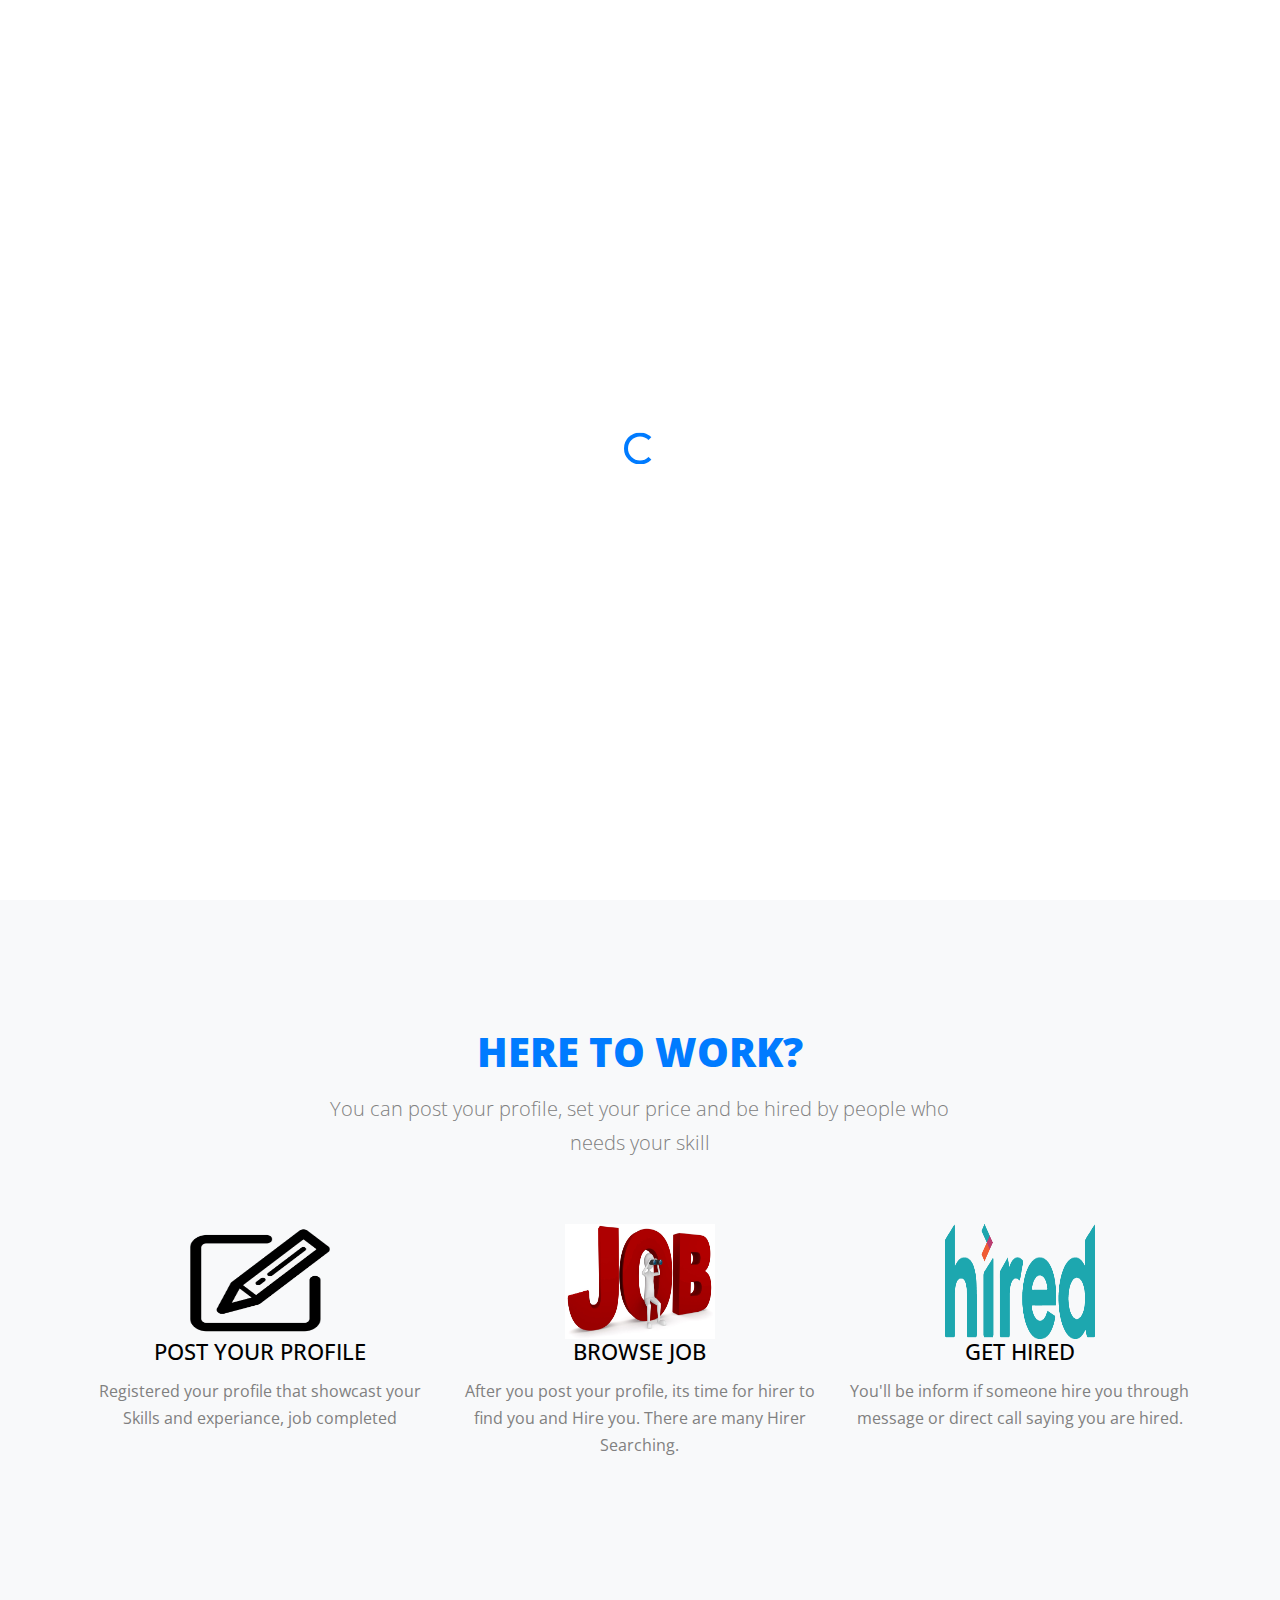
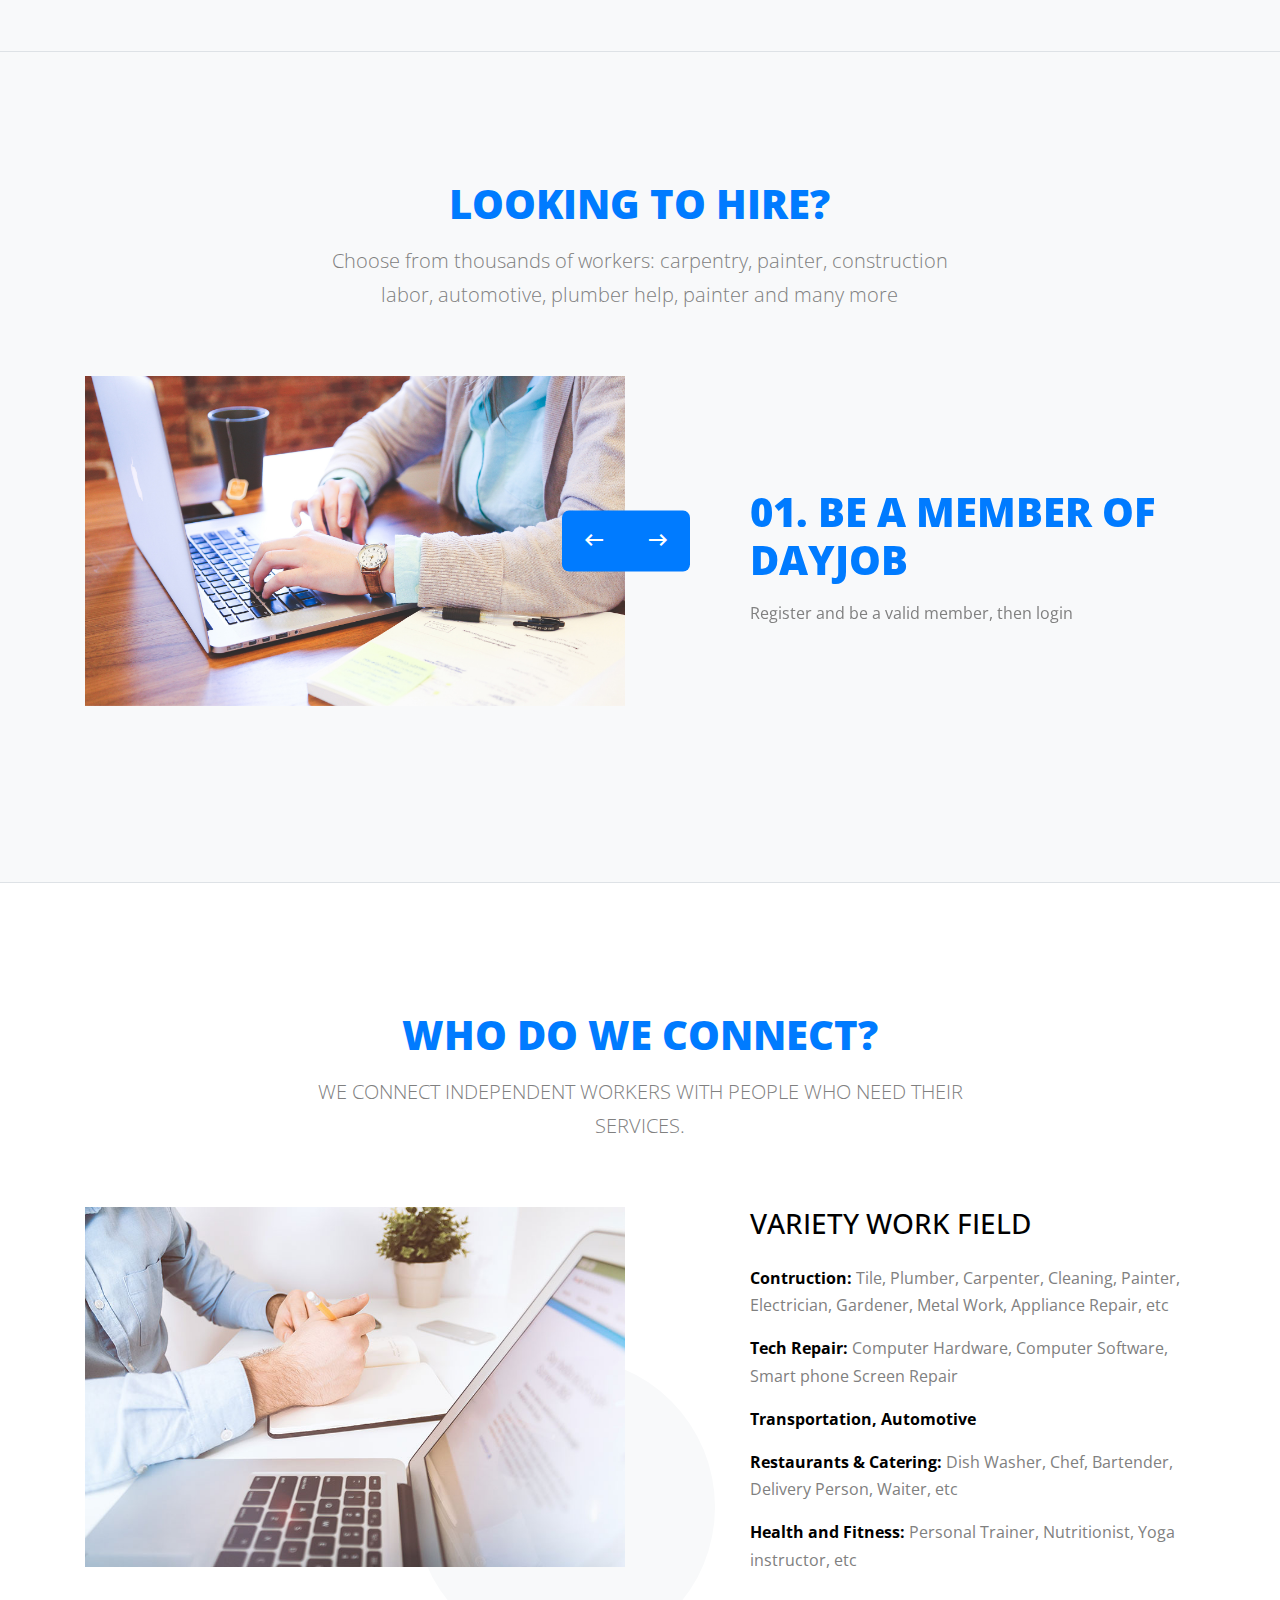
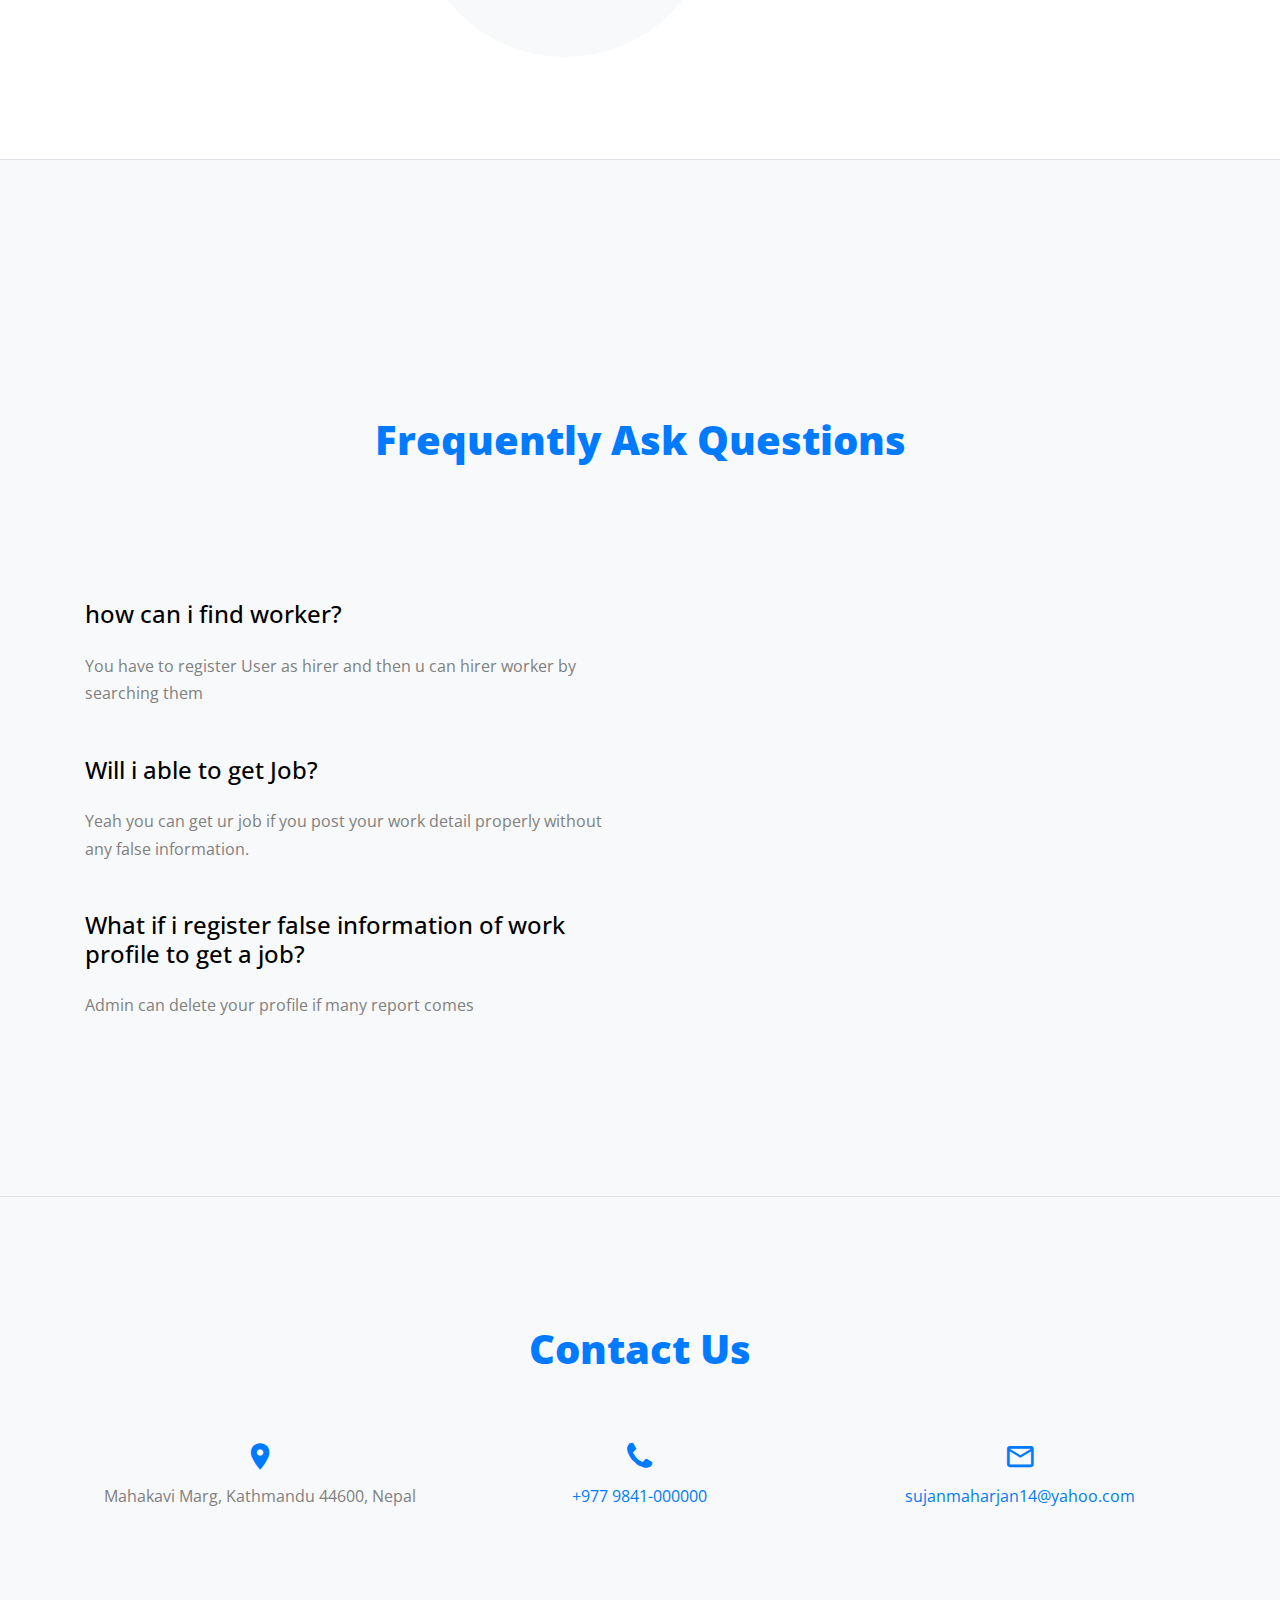
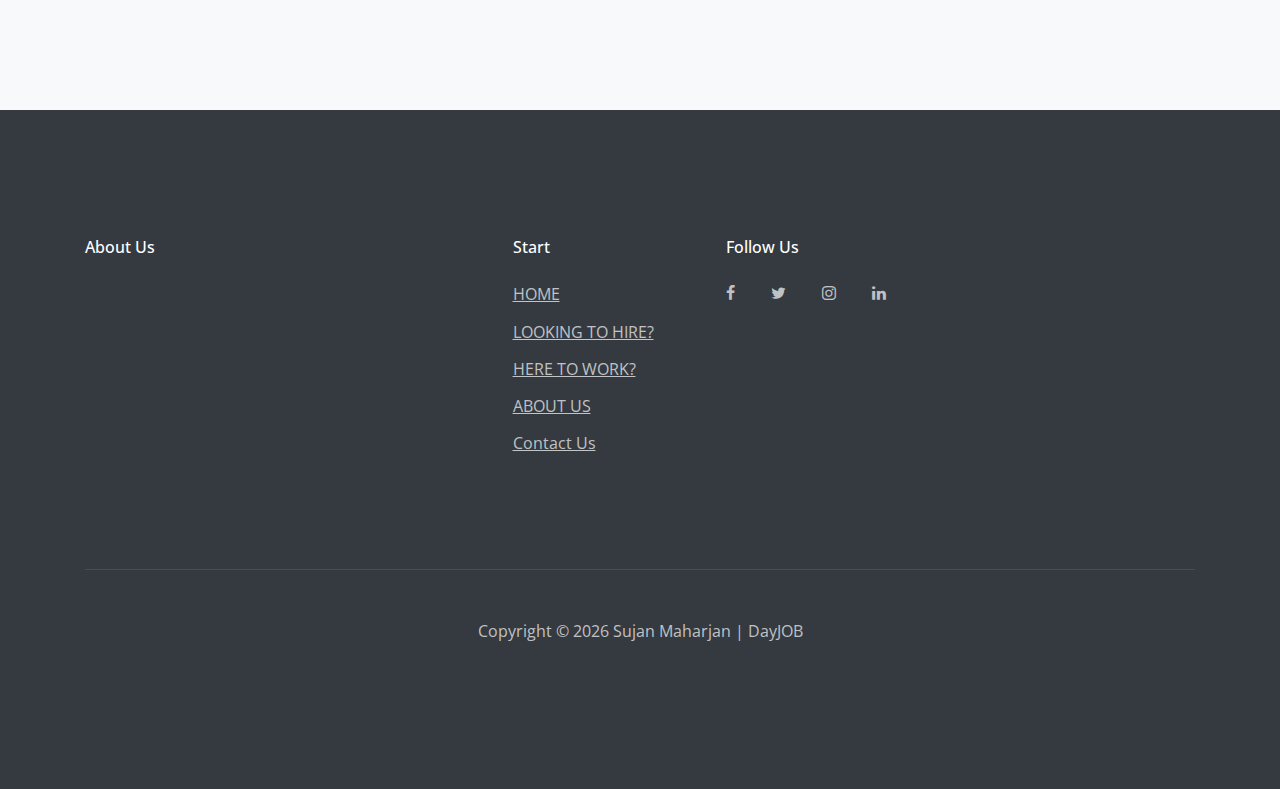
<file: index.html>
<!doctype html>
<html lang="en">
<head>
    <meta charset="utf-8">
    <meta http-equiv="X-UA-Compatible" content="IE=edge">
    <meta name="viewport" content="width=device-width, initial-scale=1, shrink-to-fit=no">
    <meta name="description" content="">
    <meta name="author" content="">

    <title>JobAware</title>

    <link rel=" icon" type="image/gif/png" href="../resources/indexpage/images/dayjoblogo1.png"  />
    <link href="https://fonts.googleapis.com/css?family=Open+Sans:300,400,700" rel="stylesheet">
    <link rel="stylesheet" href="../resources/indexpage/fonts/icomoon/style.css">

    <link rel="stylesheet" href="../resources/indexpage/css/bootstrap.min.css">
    <link rel="stylesheet" href="../resources/indexpage/css/jquery-ui.css">
    <link rel="stylesheet" href="../resources/indexpage/css/owl.carousel.min.css">
    <link rel="stylesheet" href="../resources/indexpage/css/owl.theme.default.min.css">

    <link rel="stylesheet" href="../resources/indexpage/css/jquery.fancybox.min.css">



    <link rel="stylesheet" href="../resources/indexpage/fonts/flaticon/font/flaticon.css">

    <link rel="stylesheet" href="../resources/indexpage/css/style.css">
    <link rel="stylesheet" type="text/css" href="../resources/css/custom.css">

</head>
<body data-spy="scroll" data-target=".site-navbar-target" data-offset="300">


    <div id="overlayer"></div>
    <div class="loader">
        <div class="spinner-border text-primary" role="status">
            <span class="sr-only">Loading...</span>
        </div>
    </div>


    <div class="site-wrap">


        <header class="site-navbar js-sticky-header site-navbar-target" role="banner">

            <div class="container">
                <div class="row align-items-center">

                    <div class="col-6 col-xl-2">
                        <h1 class="mb-0 site-logo"><a href="index.html" class="h2 mb-0">
                            <h1 class="logo">JobAware</h1>
                        </a></h1>
                    </div>

                    <div class="col-12 col-md-10 d-none d-xl-block">
                        <nav class="site-navigation position-relative text-right" role="navigation">

                            <ul class="site-menu main-menu js-clone-nav mr-auto d-none d-lg-block">
                                <li><a href="#home-section" class="nav-link">HOME</a></li>
                                <li><a href="#hirer" class="nav-link">LOOKING TO HIRE?</a></li>
                                <li><a href="#worker" class="nav-link">HERE TO WORK?</a></li>
                                <li class="has-children">
                                    <a href="#about-section" class="nav-link">About Us</a>
                                    <ul class="dropdown">

                                        <li><a href="#faq-section" class="nav-link">FAQ</a></li>

                                        <li><a href="#connect-section" class="nav-link">WHO DO WE CONNECT</a></li>


                                    </ul>
                                </li>

                                <li><a href="#contact-section" class="nav-link">CONTACT</a></li>

                                <li><a href="login.html"><span>Login</span></a>/
                                    <li><a href="register.html"><span >Register</span></a> </li>
                                </ul>
                            </nav>
                        </div>




                    </div>
                </div>

            </header>



            <div class="site-blocks-cover overlay" style="background-image: url(../resources/indexpage/images/userlaptop.jpg);" data-aos="fade" id="home-section">

                <div class="container">
                    <div class="row align-items-center justify-content-center">


                        <div class="col-md-10 mt-lg-5 text-center">
                            <div class="single-text owl-carousel">
                                <div class="slide">
                                    <h1 class="text-uppercase" data-aos="fade-up">Fast Connection</h1>
                                    <p class="mb-5 desc"  data-aos="fade-up" data-aos-delay="100">Worker and Hirer can connect Quickly</p>

                                </div>

                                <div class="slide">
                                    <h1 class="text-uppercase" data-aos="fade-up">Budget Matching</h1>
                                    <p class="mb-5 desc" data-aos="fade-up" data-aos-delay="100">Connect with Qualified and Experiance Worker with Allocated Amount registered by Worker</p>

                                </div>

                                <div class="slide">
                                    <h1 class="text-uppercase" data-aos="fade-up">Quick Process</h1>
                                    <p class="mb-5 desc" data-aos="fade-up" data-aos-delay="100">Worker to find Job Quickly and Hirer to fill the vacant worker quickly</p>

                                </div>

                            </div>
                        </div>

                    </div>
                </div>


            </div>




            <div class="site-section border-bottom bg-light" id="worker">
                <div class="container">
                    <div class="row mb-5 justify-content-center">
                        <div class="col-md-7 text-center">
                            <h2 class="section-title mb-3" data-aos="fade-up" data-aos-delay="">HERE TO WORK?</h2>
                            <p class="lead" data-aos="fade-up" data-aos-delay="100">You can post your profile, set your price and be hired by people who needs your skill</p>
                        </div>
                    </div>
                    <div class="row mb-5">

                        <div class="col-md-4 text-center" data-aos="fade-up" data-aos-delay="">
                            <img src="../resources/indexpage/images/profilepost.png" alt="profile picture post"  height="115px" width="150px">
                            <h3 class="card-title">POST YOUR PROFILE</h3>
                            <p>Registered your profile that showcast your Skills and experiance, job completed</p>
                        </div>
                        <div class="col-md-4 text-center" data-aos="fade-up" data-aos-delay="100">
                            <img src="../resources/indexpage/images/jobsearch.jpg" alt="jobsearch" height="115px" width="150px" >
                            <h3 class="card-title">BROWSE JOB</h3>
                            <p>After you post your profile, its time for hirer to find you and Hire you. There are many Hirer Searching. </p>
                        </div>
                        <div class="col-md-4 text-center" data-aos="fade-up" data-aos-delay="200">
                            <img src="../resources/indexpage/images/hire.png" alt="workers" height="115px" width="150px">
                            <h3 class="card-title">GET HIRED</h3>
                            <p>You'll be inform if someone hire you through message or direct call saying you are hired.</p>
                        </div>

                    </div>
                </div>
            </div>

            <div class="site-section border-bottom bg-light" id="hirer">
                <div class="container">

                    <div class="row mb-5 justify-content-center">
                        <div class="col-md-7 text-center">
                            <h2 class="section-title mb-3" data-aos="fade-up" data-aos-delay="">LOOKING TO HIRE?</h2>
                            <p class="lead" data-aos="fade-up" data-aos-delay="100">Choose from thousands of workers: carpentry, painter, construction labor, automotive,
                            plumber help, painter and many more</p>
                        </div>
                    </div>

                    <div class="row align-items-lg-center" >
                        <div class="col-lg-6 mb-5" data-aos="fade-up" data-aos-delay="">

                            <div class="owl-carousel slide-one-item-alt">
                                <img src="../resources/indexpage/images/userlaptop.jpg" alt="Image" height="330px" width="430px">
                                <img src="../resources/indexpage/images/jobsearch.jpg" alt="Image"  height="330px" width="430px">
                                <img src="../resources/indexpage/images/hire.png" alt="Image"  height="330px" width="430px">
                            </div>
                            <div class="custom-direction">
                                <a href="#" class="custom-prev"><span><span class="icon-keyboard_backspace"></span></span></a><a href="#" class="custom-next"><span><span class="icon-keyboard_backspace"></span></span></a>
                            </div>

                        </div>
                        <div class="col-lg-5 ml-auto" data-aos="fade-up" data-aos-delay="100">

                            <div class="owl-carousel slide-one-item-alt-text">
                                <div>
                                    <h2 class="section-title mb-3">01. BE A MEMBER OF DAYJOB</h2>
                                    <p>Register and be a valid member, then login</p>


                                </div>
                                <div>
                                    <h2 class="section-title mb-3">02. BROWSE WORKER</h2>
                                    <p>Be online and Find the most suitable worker for your service from thousands of worker </p>

                                </div>
                                <div>
                                    <h2 class="section-title mb-3">03. HIRE WORKER</h2>
                                    <p>If you found the suitable worker, hire them or you can directly call them for further agreement. </p>


                                </div>

                            </div>

                        </div>
                    </div>
                </div>
            </div>

            <span id="about-section"></span>
            <div class="site-section border-bottom" id="connect-section">
                <div class="container">
                    <div class="row mb-5 justify-content-center">
                        <div class="col-md-8 text-center">
                            <h2 class="section-title mb-3" data-aos="fade-up" data-aos-delay="">WHO DO WE CONNECT?</h2>
                            <p class="lead" data-aos="fade-up" data-aos-delay="100">WE CONNECT INDEPENDENT WORKERS WITH PEOPLE WHO NEED THEIR SERVICES.</p>
                        </div>
                    </div>
                    <div class="row">
                        <div class="col-lg-6 mb-5" data-aos="fade-up" data-aos-delay="">
                            <figure class="circle-bg">
                                <img src="../resources/indexpage/images/img_2.jpg" alt="worker and hirer connection" class="img-fluid">
                            </figure>
                        </div>
                        <div class="col-lg-5 ml-auto" data-aos="fade-up" data-aos-delay="100">

                            <h3 class="text-black mb-4">VARIETY WORK FIELD</h3>

                            <p><b class="text-black">Contruction:</b> Tile, Plumber, Carpenter, Cleaning, Painter, Electrician, Gardener, Metal Work, Appliance Repair, etc</p>

                            <p> <b class="text-black">Tech Repair:</b> Computer Hardware, Computer Software, Smart phone Screen Repair</p>

                            <p><b class="text-black">Transportation, Automotive</b></p>

                            <p><b class="text-black">Restaurants & Catering:</b> Dish Washer, Chef, Bartender, Delivery Person, Waiter, etc</p>

                            <p><b class="text-black">Health and Fitness:</b> Personal Trainer, Nutritionist, Yoga instructor, etc</p>

                        </div>
                    </div>

                </div>
            </div>

            <div class="site-section border-bottom bg-light" id="">
                <div class="container">


                    <div class="row site-section" id="faq-section">
                        <div class="col-12 text-center" data-aos="fade">
                            <h2 class="section-title">Frequently Ask Questions</h2>
                        </div>
                    </div>
                    <div class="row">
                        <div class="col-lg-6">

                            <div class="mb-5" data-aos="fade-up" data-aos-delay="100">
                                <h3 class="text-black h4 mb-4">how can i find worker?</h3>
                                <p> You have to register User as hirer and then u can hirer worker by searching them</p>
                            </div>

                            <div class="mb-5" data-aos="fade-up" data-aos-delay="100">
                                <h3 class="text-black h4 mb-4">Will i able to get Job?</h3>
                                <p>Yeah you can get ur job if you post your work detail properly without any false information.</p>
                            </div>

                            <div class="mb-5" data-aos="fade-up" data-aos-delay="100">
                                <h3 class="text-black h4 mb-4">What if i register false information of work profile to get a job?</h3>
                                <p> Admin can delete your profile if many report comes</p>
                            </div>


                        </div>
                    </div>
                </div>
            </div>










            <section class="site-section bg-light" id="contact-section" data-aos="fade">
                <div class="container">
                    <div class="row mb-5">
                        <div class="col-12 text-center">
                            <h2 class="section-title mb-3">Contact Us</h2>
                        </div>
                    </div>
                    <div class="row mb-5">



                        <div class="col-md-4 text-center">
                            <p class="mb-4">
                                <span class="icon-room d-block h2 text-primary"></span>
                                <span> Mahakavi Marg, Kathmandu 44600, Nepal</span>
                            </p>
                        </div>
                        <div class="col-md-4 text-center">
                            <p class="mb-4">
                                <span class="icon-phone d-block h2 text-primary"></span>
                                <a href="#">+977 9841-000000</a>
                            </p>
                        </div>
                        <div class="col-md-4 text-center">
                            <p class="mb-0">
                                <span class="icon-mail_outline d-block h2 text-primary"></span>
                                <a href="#">sujanmaharjan14@yahoo.com</a>
                            </p>
                        </div>
                    </div>


                </div>
            </section>


            <footer class="site-footer">
                <div class="container">
                    <div class="row">
                        <div class="col-md-9">
                            <div class="row">
                                <div class="col-md-5">
                                    <h2 class="footer-heading mb-4">About Us</h2>
                                    <p></p>
                                </div>
                                <div class="col-md-3 ml-auto">
                                    <h2 class="footer-heading mb-4">Start</h2>
                                    <ul class="list-unstyled">
                                        <li><a href="#home-section" class="smoothscroll">HOME</a></li>
                                        <li><a href="#hirer" class="smoothscroll">LOOKING TO HIRE?</a></li>
                                        <li><a href="#worker" class="smoothscroll">HERE TO WORK?</a></li>
                                        <li><a href="#about-section" class="smoothscroll">ABOUT US</a></li>
                                        <li><a href="#contact-section" class="smoothscroll">Contact Us</a></li>
                                    </ul>
                                </div>
                                <div class="col-md-3 footer-social">
                                    <h2 class="footer-heading mb-4">Follow Us</h2>
                                    <a href="https://www.facebook.com/" class="pl-0 pr-3"><span class="icon-facebook"></span></a>
                                    <a href="#" class="pl-3 pr-3"><span class="icon-twitter"></span></a>
                                    <a href="#" class="pl-3 pr-3"><span class="icon-instagram"></span></a>
                                    <a href="#" class="pl-3 pr-3"><span class="icon-linkedin"></span></a>
                                </div>
                            </div>
                        </div>
                    </div>
                    <div class="row pt-5 mt-5 text-center">
                        <div class="col-md-12">
                            <div class="border-top pt-5">

                                <p>Copyright &copy;
                                    <script>document.write(new Date().getFullYear());</script> Sujan Maharjan | DayJOB

                                </p>


                            </div>
                        </div>

                    </div>
                </div>
            </footer>

        </div>

        <script src="../resources/indexpage/js/jquery-3.3.1.min.js"></script>
        <script src="../resources/indexpage/js/jquery-ui.js"></script>
        <script src="../resources/indexpage/js/popper.min.js"></script>
        <script src="../resources/indexpage/js/bootstrap.min.js"></script>
        <script src="../resources/indexpage/js/owl.carousel.min.js"></script>
        <script src="../resources/indexpage/js/jquery.countdown.min.js"></script>
        <script src="../resources/indexpage/js/jquery.easing.1.3.js"></script>
        <script src="../resources/indexpage/js/aos.js"></script>
        <script src="../resources/indexpage/js/jquery.fancybox.min.js"></script>
        <script src="../resources/indexpage/js/jquery.sticky.js"></script>
        <script src="../resources/indexpage/js/isotope.pkgd.min.js"></script>


        <script src="../resources/indexpage/js/main.js"></script>


    </body>
    </html>
</file>
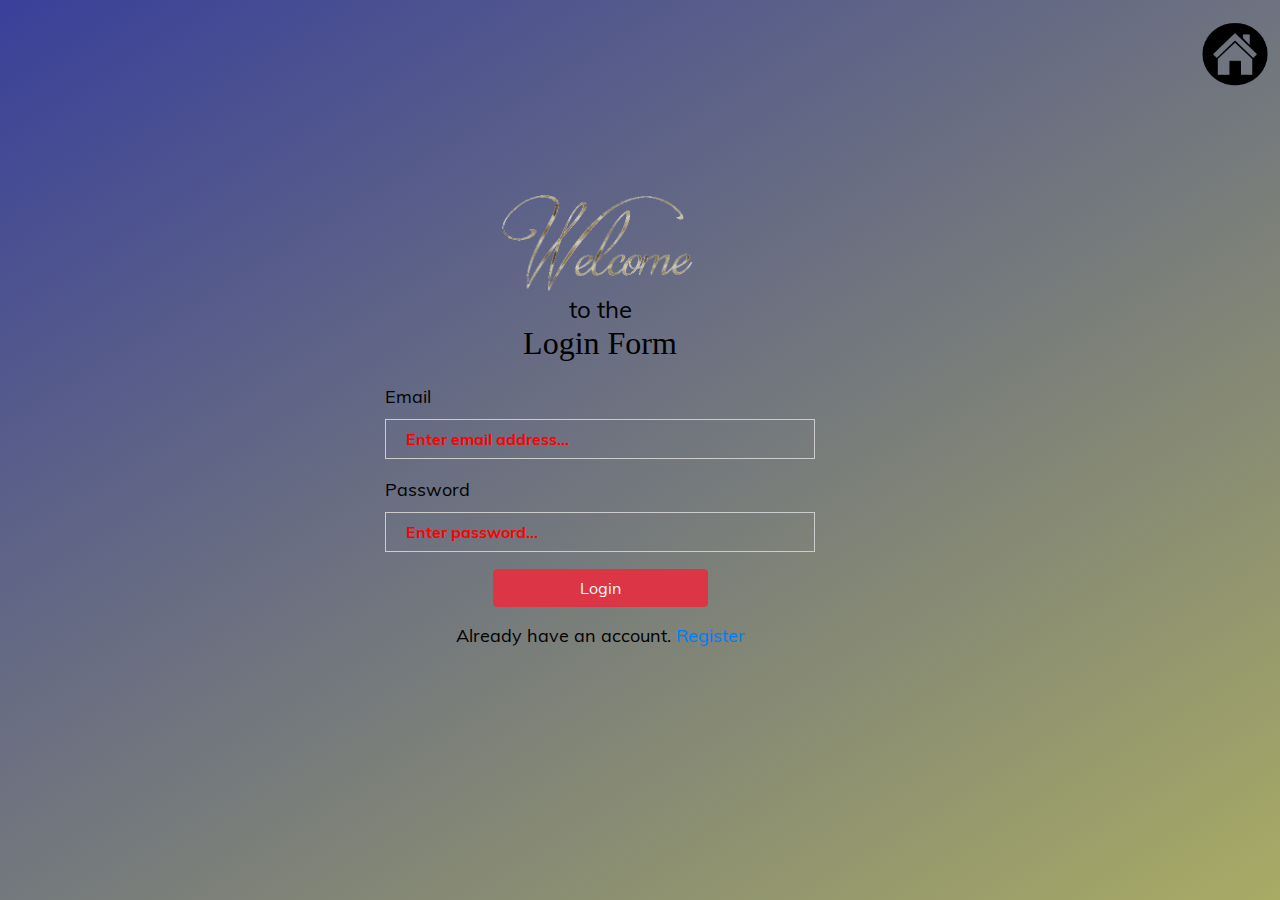
<file: login.html>
<!DOCTYPE html>
<html lang="en">

<head>

    <meta charset="utf-8">
    <meta http-equiv="X-UA-Compatible" content="IE=edge">
    <meta name="viewport" content="width=device-width, initial-scale=1, shrink-to-fit=no">
    <meta name="description" content="">
    <meta name="author" content="">

    <title>JobAware</title>

    <link rel=" icon" type="image/gif/png" href="../resources/indexpage/images/dayjoblogo1.png"  />
    <link rel="stylesheet" href="../resources/fonts/material-design-iconic-font/css/material-design-iconic-font.min.css">

    <link rel="stylesheet" type="text/css" href="../resources/css/bootstrap.css">
    <link rel="stylesheet" type="text/css" href="../resources/css/custom.css">

    <link rel="stylesheet" href="../resources/css/style.css">
    <link rel="stylesheet" type="text/css" href="../resources/css/custom.css">
</head>

<body class="loginform">
    <a href="index.html">
     <img src="../resources/images/home.png" class="home-icon">    
    </a>
    <div class="wrapper">
        <div class="inner inner-class">
            <p id="message"></p>
            <div id="lform">
                <form id="loginform" method="POST" enctype="multipart/form-data">
                <img src="../resources/images/welcome.gif" class="welcome">

                    <h4>to the</h4>
                    <h2 style="font-family: cursive; margin-bottom: 20px; ">Login Form</h2>

                    <div class="form-wrapper">
                        <label for="email">Email</label>
                        <input type="text" class="form-control" id="email" name="email" placeholder="Enter email address...">
                    </div>
                    <div class="form-wrapper">
                        <label for="password">Password</label>
                        <input type="password" class="form-control" id="password" name="password" placeholder="Enter password...">
                    </div>

                    <button id="submit" name="submit" class="btn btn-danger buttons" style="margin-bottom: 15px;">Login</button>
                    <br>
                    <label>Already have an account. <a href="register.html" class="text-primary">Register</a></label>
                </form>
            </div>
        </div>
    </div>

</body>

<script type="text/javascript" src="../resources/js/jquery-3.3.1.min.js"></script>
<script type="text/javascript" src="../resources/dayjobjs/user.js"></script>
<script type="text/javascript" src="../resources/js/bootstrap.js"></script>
</html>
</file>
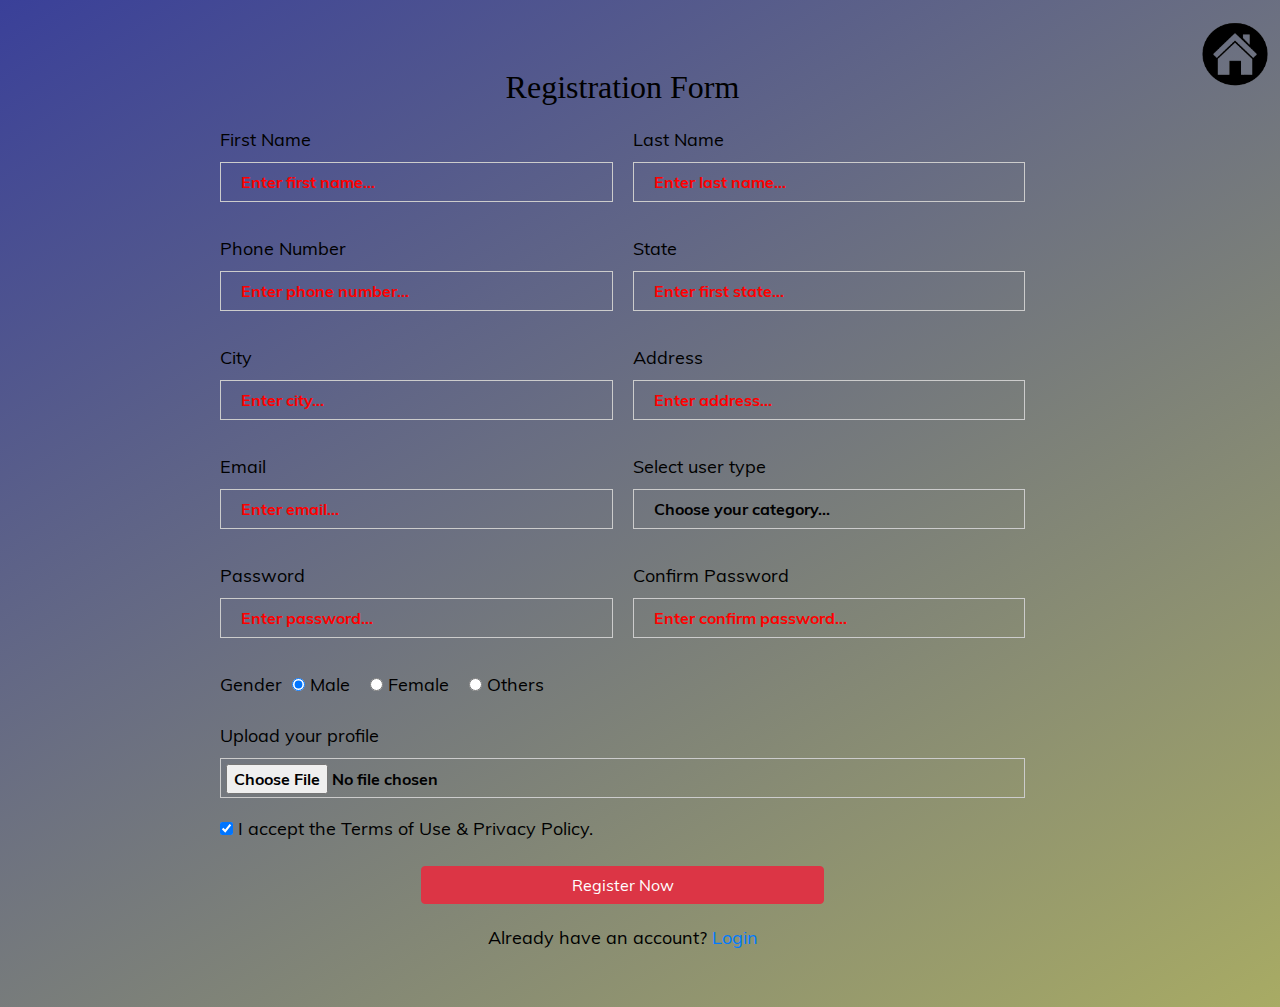
<file: frontend/register.html>
<!DOCTYPE html>
<html lang="en">

<head>

    <meta charset="utf-8">
    <meta http-equiv="X-UA-Compatible" content="IE=edge">
    <meta name="viewport" content="width=device-width, initial-scale=1, shrink-to-fit=no">
    <meta name="description" content="">
    <meta name="author" content="">

    <title>JobAware</title>

    <link rel=" icon" type="image/gif/png" href="../resources/indexpage/images/dayjoblogo1.png"  />

    <link rel="stylesheet" href="../resources/fonts/material-design-iconic-font/css/material-design-iconic-font.min.css">

    <link rel="stylesheet" type="text/css" href="../resources/css/bootstrap.css">
    <link rel="stylesheet" type="text/css" href="../resources/css/custom.css">

    <link rel="stylesheet" href="../resources/css/style.css">
</head>

<body class="loginform">
    <a href="index.html">
     <img src="../resources/images/home.png" class="home-icon">    
    </a>

    <div class="wrapper">

        <div class="inner inner-class">

            <div id="rform">

                <form id="register" method="POST" enctype="multipart/form-data" role="form">
                    <h2 class="text-center" style="font-family: cursive; margin-bottom: 20px;">Registration Form</h2>

                    <!--            <div class="image">-->
                        <!--                <img src="<%=typeof file !='undefined' ? file : '' %>" class="resposive-img" >-->
                        <!--            </div>-->
                        <div class="form-group">
                            <div class="form-wrapper">
                                <label for="firstname">First Name</label>
                                <input type="text" class="form-control" id="firstName" name="firstName" placeholder="Enter first name..." required>
                            </div>
                            <div class="form-wrapper">
                                <label for="lastname">Last Name</label>
                                <input type="text" class="form-control" id="lastName" name="lastName" placeholder="Enter last name..." required>
                            </div>
                        </div>
                        <div class="form-group">
                            <div class="form-wrapper">
                                <label for="phone">Phone Number</label>
                                <input type="text" class="form-control" id="phone" name="phone" placeholder="Enter phone number..." required>
                            </div>
                            <div class="form-wrapper">
                                <label for="state">State</label>
                                <input type="text" class="form-control" id="state" name="state" placeholder="Enter first state..." required>
                            </div>
                        </div>

                        <div class="form-group">
                            <div class="form-wrapper">
                                <label for="city">City</label>
                                <input type="text" class="form-control" id="city" name="city" placeholder="Enter city..." required>
                            </div>
                            <div class="form-wrapper">
                                <label for="address">Address</label>
                                <input type="text" class="form-control" id="address" name="address" placeholder="Enter address..." required>
                            </div>
                        </div>

                        <div class="form-group">
                            <div class="form-wrapper">
                                <label for="email">Email</label>
                                <input type="text" class="form-control" id="email" name="email" placeholder="Enter email..." required>
                            </div>
                            <div class="form-wrapper">
                                <label for="address">Select user type</label>
                                <select name="usertype" id="usertype" class="form-control">
                                    <option disabled selected>Choose your category...</option>
                                    <option value="Employee">Employee</option>
                                    <option value="Hirer">Hirer</option>
                                </select>
                            </div>
                        </div>


                         <div class="form-group">
                            <div class="form-wrapper">
                                   <label for="password">Password</label>
                            <input type="password" class="form-control" id="password" name="password" placeholder="Enter password..." required>
                            </div>
                            <div class="form-wrapper">
                                 <label for="pw">Confirm Password</label>
                            <input type="password" class="form-control" id="pw" placeholder="Enter confirm password..." name="pw">
                            </div>
                        </div>

                        <div class="form-group">
                            <label>Gender</label>
                            <label class="radio-inline">
                                <input type="radio" id="male" name="gender" value="Male" checked>
                                <span> Male </span>
                            </label>
                            <label class="radio-inline">
                                <input type="radio" id="female" name="gender" value="Female">
                                <span>Female </span>
                            </label>
                            <label class="radio-inline">
                                <input type="radio" id="Others" name="gender" value="Others">
                                <span>Others </span>
                            </label>
                        </div>

                        <div class="form-wrapper">
                            <label for="image">Upload your profile</label>
                            <input type="file" class="form-control" id="image" name="image" required>
                        </div>
                        <div class="form-group">
                            <label>
                                <input type="checkbox" checked> I accept the Terms of Use & Privacy Policy.
                                <!-- <span class="checkmark"></span> -->
                            </label>
                        </div>
                        <div class="text-center">
                           <button class="btn btn-danger buttons">Register Now</button>
                           <br>
                           <label>Already have an account? <a href="login.html" class="text-primary">Login</a></label>
                       </div>

                        <p id="message">
                        </p>
                    </form>

                </div>
            </div>
        </div>

    </body>

    <script type="text/javascript" src="../resources/js/jquery-3.3.1.min.js"></script>
    <script type="text/javascript" src="../resources/dayjobjs/user.js"></script>
    <script type="text/javascript" src="../resources/js/bootstrap.js"></script>
    </html>
</file>
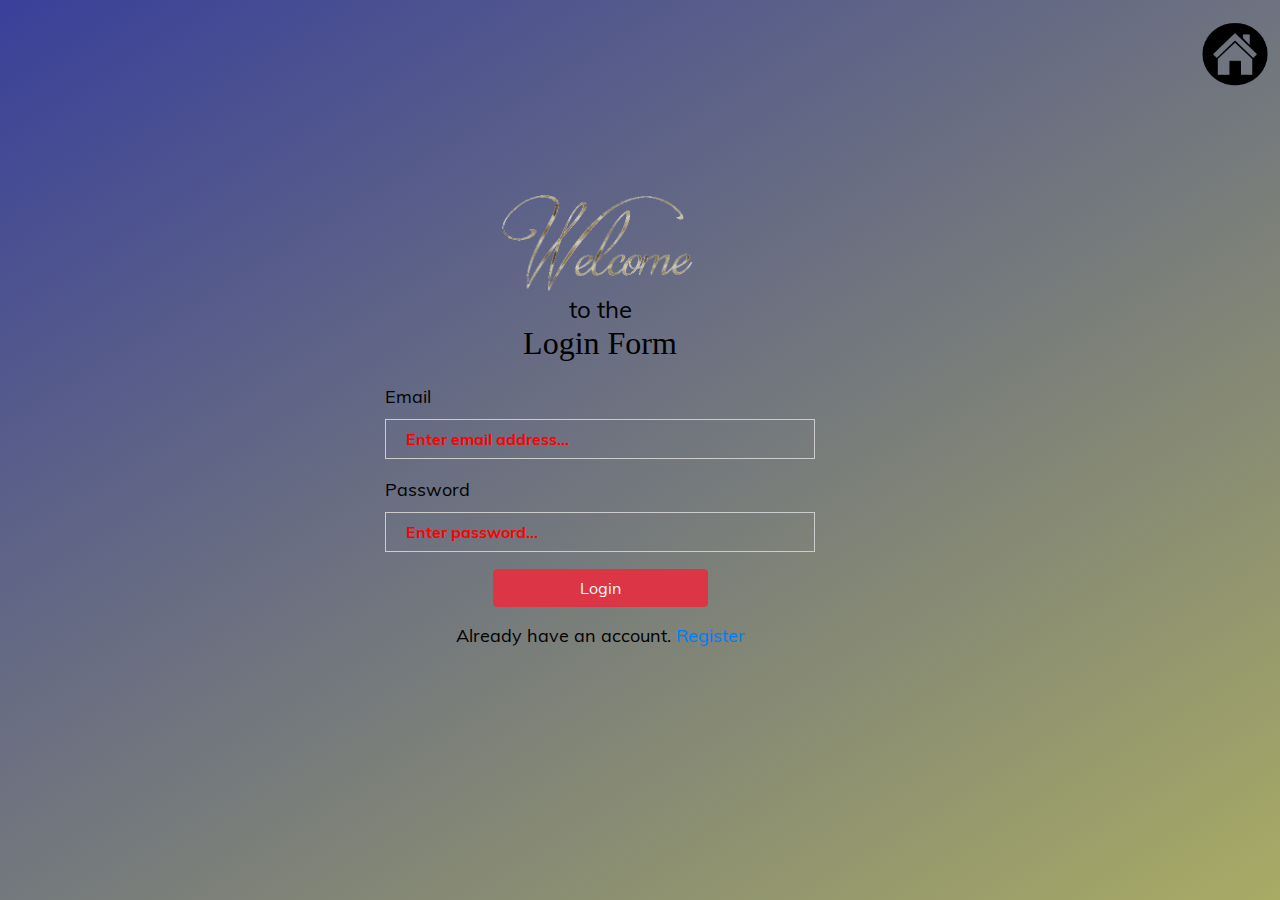
<file: frontend/Employee/employeebookdetail.html>
<!DOCTYPE html>
<html lang="en">

<head>

  <meta charset="utf-8">
  <meta http-equiv="X-UA-Compatible" content="IE=edge">
  <meta name="viewport" content="width=device-width, initial-scale=1, shrink-to-fit=no">
  <meta name="description" content="">
  <meta name="author" content="">

  <title>JobAware</title>
  <link rel=" icon" type="image/gif/png" href="../../resources/indexpage/images/dayjoblogo1.png"  />
  <link rel="stylesheet" href="../../resources/dashboard/css/css/formstyle.css"/>

  <link href="../../resources/dashboard/bootstrap/css/bootstrap.min.css" rel="stylesheet">

  <link href="../../resources/dashboard/bootstrap/css/bootstrap.css" rel="stylesheet">


  <link href="../../resources/dashboard/css/vendor/fontawesome-free/css/all.min.css" rel="stylesheet" type="text/css">

  <link href="../../resources/dashboard/css/css/sb-admin.css" rel="stylesheet">
  <link rel="stylesheet" href="../../resources/css/style.css">
  <link rel="stylesheet" type="text/css" href="../../resources/css/custom.css">

</head>

<body id="page-top">


  <nav class="navbar navbar-expand navbar-light bg-light static-top">

    <a href="employeedashboard.html">
      <h1 class="logo">JobAware</h1>
    </a>

    <button class="btn btn-link btn-sm text-white order-1 order-sm-0" id="sidebarToggle" href="#">
      <i class="fas fa-align-justify"></i>
    </button>

    <ul class="navbar-nav ml-auto mr-0 mr-md-3 my-2 my-md-0">
      <div class="col-sm-1"></div>
      <li class="nav-item">
        <div id="userphoto" style="float: left;">

        </div>
      </li>
      <li class="nav-item dropdown ">
        <a class="nav-link dropdown-toggle" href="" id="userDropdown" role="button" data-toggle="dropdown" aria-haspopup="true" aria-expanded="false">
          <span id="usernamedisplay"> </span>
        </a>
        <div class="dropdown-menu dropdown-menu-right" aria-labelledby="userDropdown">
          <a class="dropdown-item" href="employeeprofile.html">My Profile</a>
          <a class="dropdown-item" href="updateregisterprofile.html">Change Profile</a>
          <a class="dropdown-item" href="updateemployeeworkprofile.html">Change Work Profile</a>
          <a class="dropdown-item" data-toggle="modal" data-target="#logoutModal">Logout</a>
        </div>
      </li>
    </ul>

  </nav>


  <div id="wrapper">

    <ul class="sidebar navbar-nav side-nav-bar">
      <li class="nav-item active">
        <a class="nav-link" href="employeedashboard.html">
          <i class="fas fa-fw fa-tachometer-alt"></i>
          <span>Employee dashboard</span>
        </a>
      </li>

      <li class="nav-item">
        <a class="nav-link" href="registerworkdetail.html">
          <i class="fas fa-fw fa-chart-area"></i>
          <span>Work Detail Form</span></a>
        </li>

        <li class="nav-item">
          <a class="nav-link" href="employeebookdetail.html">
            <i class="fas fa-fw fa-table"></i>
            <span>Hire</span></a>
          </li>
          <button type="button" class="btn btn-info" >Be Quick</button><br>
          <div class="social-small">
            <div class="social-small">
              <a href="#" class="social-icon"><img src="../../resources/images/facebook.png" alt="First slide" width="40px" height="40px"></a>
              <a href="#" class="social-icon"><img src="../../resources/images/instagram.png" alt="First slide" width="40px" height="40px"></a>
              <a href="#" class="social-icon"><img src="../../resources/images/twitter.png" alt="First slide" width="40px" height="40px"></a>
              <a href="#" class="social-icon"><img src="../../resources/images/youtube.png" alt="First slide" width="40px" height="40px"></a>
            </div>
          </div>

          <div class="container my-auto">
            <div class="copyright text-center my-auto">
              <span>Copyright &copy; Your Website 2020 || All Right Reserved || JobAware.com</span>
            </div>
          </div>

        </ul>

        <div id="content-wrapper" class="main-dash-section">


          <div class="container">
            <p id="favexist"></p>
            <div class="page-header">
              <h2 ></h2>
            </div>
            <div class="row">
              <div class="table-responsive">
                <div class="col-sm-12 col-sm-offset-2">
                  <div id="message"></div>
                  <h3 align="center">Booking Detail</h3><br/>

                  <table class="table table-striped table-dark table-hover">
                    <thead class="thead-dark" >
                      <tr class="alert-dark" align="center">

                        <th colspan="2"> Hirer Info</th>
                        <th>Contact </th>
                        <th >Address</th>
                        <th>Hire Status</th>
                        <th>Are You Avaiable?</th>
                        <th >Edit</th>

                      </tr>
                    </thead>
                    <tbody id="bookdetail">
                      <!--                            <tr >-->
                        <!--                              <td align="center">-->
                          <!--                                <img src="../../resources/images/facebook.png" alt="product" height="100px" width="100px"></td>-->
                          <!--                              <td> <h5>Sujan Maharjan</h5>-->
                            <!--                                <div class="details">-->
                              <!--                                  <br> Rs 5000/hr Carpentry for 17 years-->
                              <!--                                  <br> job completed-->
                              <!--                                  <br> Address-->
                              <!--                                </div>-->

                              <!--                              </td>-->
                              <!--                              <td align="center">serenade10@gmail.com </td>-->
                              <!--                              <td align="center">Nepali, Hindi and English</td>-->
                              <!--                              <td align="center">-->
                                <!--                               Available-->
                                <!--                              <td align="center">-->
                                  <!--                                    <button type="submit" value="Delete" id="btndeletefav" class="btn btn-info btn-sm"><i class="fa fa-trash-alt"></i></button>-->
                                  <!--                              </td>-->
                                  <!--                            </tr>-->
                                </tbody>



                              </table>


                            </div></div></div>

                          </div>
                        </div>

                        <a class="scroll-to-top rounded" href="#page-top">
                          <i class="fas fa-angle-up"></i>
                        </a>

                        <div class="modal fade" id="logoutModal" tabindex="-1" role="dialog" aria-labelledby="exampleModalLabel" aria-hidden="true">
                          <div class="modal-dialog" role="document">
                            <div class="modal-content">
                              <div class="modal-header">
                                <h5 class="modal-title" id="exampleModalLabel">Ready to Leave?</h5>ment       <button class="close" type="button" data-dismiss="modal" aria-label="Close">
                                  <span aria-hidden="true">×</span>
                                </button>
                              </div>
                              <div class="modal-body">Select "Logout" below if you are ready to end your current session.</div>
                              <div class="modal-footer">
                                <button class="btn btn-secondary" type="button" data-dismiss="modal">Cancel</button>
                                <button class="btn btn-primary " id="logout" type="button" >
                                  Logout
                                </button>
                              </div>
                            </div>
                          </div>
                        </div>
                      </div>

                      <script src="../../resources/dashboard/jquery/jquery.min.js"></script>
                      <script src="../../resources/dashboard/bootstrap/js/bootstrap.bundle.min.js"></script>


                      <script src="../../resources/dashboard/js/sb-admin.min.js"></script>

                      <script src="../../resources/dashboard/bootstrap/js/bootstrap.min.js"></script>

                      <script src="../../resources/dayjobjs/usernamedisplay.js"></script>
                      <script src="../../resources/dayjobjs/employeebookdetail.js"></script>
                      <script src="../../resources/dayjobjs/logout.js"></script>
                      <script src="../../resources/dayjobjs/employeetoken.js"></script>
                    </body>

                    </html>
</file>
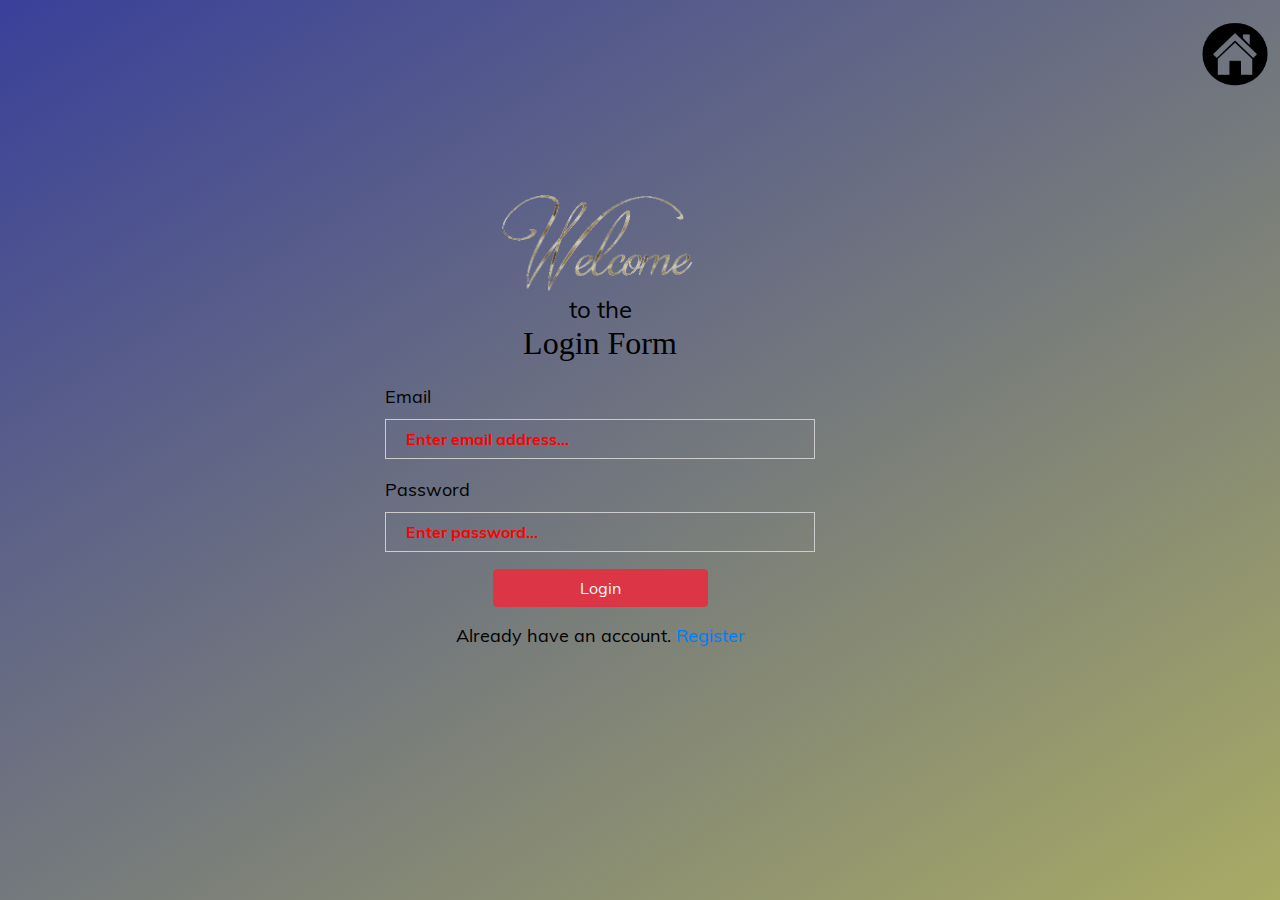
<file: frontend/Employee/employeedashboard.html>
<!DOCTYPE html>
<html lang="en">

<head>

    <meta charset="utf-8">
    <meta http-equiv="X-UA-Compatible" content="IE=edge">
    <meta name="viewport" content="width=device-width, initial-scale=1, shrink-to-fit=no">
    <meta name="description" content="">
    <meta name="author" content="">

   <title>JobAware</title>

    <link rel=" icon" type="image/gif/png" href="../../resources/indexpage/images/dayjoblogo1.png"  />
    <link rel="stylesheet" href="../../resources/dashboard/css/css/formstyle.css"/>

    <link href="../../resources/dashboard/bootstrap/css/bootstrap.min.css" rel="stylesheet">

    <link href="../../resources/dashboard/bootstrap/css/bootstrap.css" rel="stylesheet">


    <link href="../../resources/dashboard/css/vendor/fontawesome-free/css/all.min.css" rel="stylesheet" type="text/css">

    <link href="../../resources/dashboard/css/css/sb-admin.css" rel="stylesheet">
    <link rel="stylesheet" href="../../resources/css/style.css">
    <link rel="stylesheet" type="text/css" href="../../resources/css/custom.css">

</head>

<body id="page-top">


<nav class="navbar navbar-expand navbar-light bg-light static-top ">


    <a href="employeedashboard.html">
      <h1 class="logo">JobAware</h1>
    </a>

    <button class="btn btn-link btn-sm text-white order-1 order-sm-0" id="sidebarToggle" href="#">
        <i class="fas fa-align-justify"></i>
    </button>

    <div class="d-none d-md-inline-block form-inline ml-auto mr-0 mr-md-3 my-2 my-md-0">


    </div>
    <ul class="navbar-nav ml-auto mr-0 mr-md-3 my-2 my-md-0">
        <div class="col-sm-1"></div>
        <li class="nav-item">
            <div id="userphoto" style="float: left;">

            </div>
        </li>
        <li class="nav-item dropdown ">
            <a class="nav-link dropdown-toggle" href="" id="userDropdown" role="button" data-toggle="dropdown" aria-haspopup="true" aria-expanded="false">
                <span id="usernamedisplay"> </span>
            </a>
            <div class="dropdown-menu dropdown-menu-right" aria-labelledby="userDropdown">
                <a class="dropdown-item" href="employeeprofile.html">My Profile</a>
                <a class="dropdown-item" href="updateregisterprofile.html">Change Profile</a>
                <a class="dropdown-item" href="updateemployeeworkprofile.html">Change Work Profile</a>
                <a class="dropdown-item" data-toggle="modal" data-target="#logoutModal">Logout</a>
            </div>
        </li>
    </ul>

</nav>

<div id="wrapper">
    <ul class="sidebar navbar-nav side-nav-bar">
        <li class="nav-item active">
            <a class="nav-link" href="employeedashboard.html">
                <i class="fas fa-fw fa-tachometer-alt"></i>
                <span>Employee dashboard</span>
            </a>
        </li>

        <li class="nav-item">
            <a class="nav-link" href="registerworkdetail.html">
                <i class="fas fa-fw fa-chart-area"></i>
                <span>Work Detail Form</span></a>
        </li>

        <li class="nav-item">
            <a class="nav-link" href="employeebookdetail.html">
                <i class="fas fa-fw fa-table"></i>
                <span>Hire</span></a>
        </li>


        <button type="button" class="btn btn-info" >Be Quick</button><br>
        <div class="social-small">
            <a href="#" class="social-icon"><img src="../../resources/images/facebook.png" alt="First slide" width="40px" height="40px"></a>
            <a href="#" class="social-icon"><img src="../../resources/images/instagram.png" alt="First slide" width="40px" height="40px"></a>
            <a href="#" class="social-icon"><img src="../../resources/images/twitter.png" alt="First slide" width="40px" height="40px"></a>
            <a href="#" class="social-icon"><img src="../../resources/images/youtube.png" alt="First slide" width="40px" height="40px"></a>
        </div>

        <div class="container my-auto">
            <div class="copyright text-center my-auto">
                <span>Copyright &copy; Your Website 2020 || All Right Reserved || JobAware.com</span>
            </div>
        </div>
    </ul>

    <div id="content-wrapper" class="main-dash-section">
        <div class="site-section border-bottom main-dash-section-bg" id="worker">
            <div class="container">
                <div class="row mb-5 justify-content-center">
                    <div class="col-md-7 text-center">
                        <h2 class="section-title mb-3" data-aos="fade-up" data-aos-delay="">HERE TO WORK?</h2>
                        <p class="lead" data-aos="fade-up" data-aos-delay="100">You can post your profile, set your price and be hired by people who needs your skill</p>
                    </div>
                </div>
                <div class="row mb-5">

                    <div class="col-md-4 text-center" data-aos="fade-up" data-aos-delay="">
                        <img src="../../resources/indexpage/images/profilepost.png" alt="profile picture post"  height="115px" width="150px">
                        <h3 class="card-title">ADD YOUR DETAILS</h3>
                        <p>Registered your profile that showcast your Skills and experiance, job completed</p>
                    </div>
                    <div class="col-md-4 text-center" data-aos="fade-up" data-aos-delay="100">
                        <img src="../../resources/indexpage/images/jobsearch.jpg" alt="jobsearch" height="115px" width="150px" >
                        <h3 class="card-title">SEARCH JOB</h3>
                        <p>After you post your profile, its time for hirer to find you and Hire you. There are many Hirer Searching. </p>
                    </div>
                    <div class="col-md-4 text-center" data-aos="fade-up" data-aos-delay="200">
                        <img src="../../resources/indexpage/images/hire.png" alt="workers" height="115px" width="150px">
                        <h3 class="card-title">GET HIRED</h3>
                        <p>You'll be inform if someone hire you through message or direct call saying you are hired.</p>
                    </div>

                </div>
            </div>
        </div>

    </div>

    <a class="scroll-to-top rounded" href="#page-top">
        <i class="fas fa-angle-up"></i>
    </a>


    <div class="modal fade" id="logoutModal" tabindex="-1" role="dialog" aria-labelledby="exampleModalLabel" aria-hidden="true">
        <div class="modal-dialog" role="document">
            <div class="modal-content">
                <div class="modal-header">
                    <h5 class="modal-title" id="exampleModalLabel">Ready to Leave?</h5>
                    <button class="close" type="button" data-dismiss="modal" aria-label="Close">
                        <span aria-hidden="true">×</span>
                    </button>
                </div>
                <div class="modal-body">Select "Logout" below if you are ready to end your current session.</div>
                <div class="modal-footer">
                    <button class="btn btn-secondary" type="button" data-dismiss="modal">Cancel</button>
                   <button class="btn btn-primary" id="logout" type="button" >
                                Logout
                    </button>
                </div>
            </div>
        </div>
    </div>
</div>
<script src="../../resources/dashboard/jquery/jquery.min.js"></script>
<script src="../../resources/dashboard/bootstrap/js/bootstrap.bundle.min.js"></script>

<script src="../../resources/dashboard/js/sb-admin.min.js"></script>
<script type="text/javascript" src="../../resources/dayjobjs/employee.js"></script>
<script type="text/javascript" src="../../resources/dayjobjs/logout.js"></script>
<script type="text/javascript" src="../../resources/dayjobjs/usernamedisplay.js"></script>

<script src="../../resources/dashboard/bootstrap/js/bootstrap.min.js"></script>
<script src="../../resources/dayjobjs/logout.js"></script>
<script src="../../resources/dayjobjs/employeetoken.js"></script>



</body>

</html>
</file>
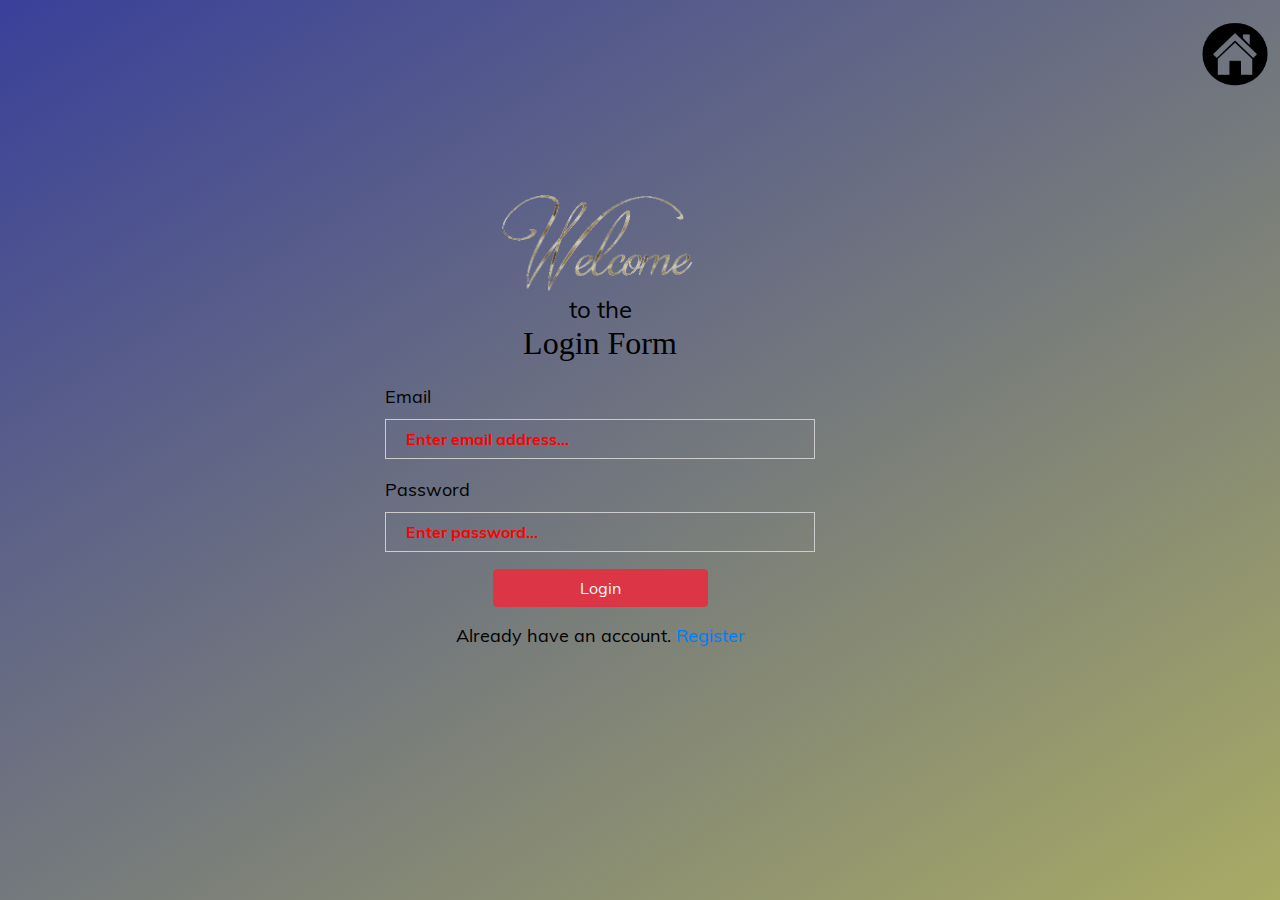
<file: frontend/Employee/employeeprofile.html>
<!DOCTYPE html>
<html lang="en">

<head>

    <meta charset="utf-8">
    <meta http-equiv="X-UA-Compatible" content="IE=edge">
    <meta name="viewport" content="width=device-width, initial-scale=1, shrink-to-fit=no">
    <meta name="description" content="">
    <meta name="author" content="">

    <title>JobAware</title>
    <link rel="stylesheet" href="../../resources/fonts/material-design-iconic-font/css/material-design-iconic-font.min.css">
    <link rel=" icon" type="image/gif/png" href="../../resources/indexpage/images/dayjoblogo1.png"  />
    <link rel="stylesheet" href="../../resources/dashboard/css/css/formstyle.css"/>

    <link href="../../resources/dashboard/bootstrap/css/bootstrap.min.css" rel="stylesheet">

    <link href="../../resources/dashboard/bootstrap/css/bootstrap.css" rel="stylesheet">


    <link href="../../resources/dashboard/css/vendor/fontawesome-free/css/all.min.css" rel="stylesheet" type="text/css">

    <link href="../../resources/dashboard/css/css/sb-admin.css" rel="stylesheet">
    <link rel="stylesheet" href="../../resources/css/style.css">
    <link rel="stylesheet" type="text/css" href="../../resources/css/custom.css">

</head>

<body id="page-top">


<nav class="navbar navbar-expand navbar-light bg-light static-top">


  <a href="employeedashboard.html">
      <h1 class="logo">JobAware</h1>
    </a>

    <button class="btn btn-link btn-sm text-white order-1 order-sm-0" id="sidebarToggle" href="#">
        <i class="fas fa-align-justify"></i>
    </button>

    <ul class="navbar-nav ml-auto mr-0 mr-md-3 my-2 my-md-0">
        <div class="col-sm-1"></div>
        <li class="nav-item">
            <div id="userphoto" style="float: left;">

            </div>
        </li>
        <li class="nav-item dropdown ">
            <a class="nav-link dropdown-toggle" href="" id="userDropdown" role="button" data-toggle="dropdown" aria-haspopup="true" aria-expanded="false">
                <span id="usernamedisplay"> </span>
            </a>
            <div class="dropdown-menu dropdown-menu-right" aria-labelledby="userDropdown">
                <a class="dropdown-item" href="employeeprofile.html">My Profile</a>
                <a class="dropdown-item" href="updateregisterprofile.html">Change Profile</a>
                <a class="dropdown-item" href="updateemployeeworkprofile.html">Change Work Profile</a>
                <a class="dropdown-item" data-toggle="modal" data-target="#logoutModal">Logout</a>
            </div>
        </li>
    </ul>

</nav>

<div id="wrapper">

    <ul class="sidebar navbar-nav side-nav-bar">
        <li class="nav-item active">
            <a class="nav-link" href="employeedashboard.html">
                <i class="fas fa-fw fa-tachometer-alt"></i>
                <span>Employee dashboard</span>
            </a>
        </li>

        <li class="nav-item">
            <a class="nav-link" href="registerworkdetail.html">
                <i class="fas fa-fw fa-chart-area"></i>
                <span>Work Detail Form</span></a>
        </li>

        <li class="nav-item">
            <a class="nav-link" href="employeebookdetail.html">
                <i class="fas fa-fw fa-table"></i>
                <span>Hire</span></a>
        </li>
        <button type="button" class="btn btn-info" >Be Quick</button><br>
        <div class="social-small">
            <a href="#" class="social-icon"><img src="../../resources/images/facebook.png" alt="First slide" width="40px" height="40px"></a>
            <a href="#" class="social-icon"><img src="../../resources/images/instagram.png" alt="First slide" width="40px" height="40px"></a>
            <a href="#" class="social-icon"><img src="../../resources/images/twitter.png" alt="First slide" width="40px" height="40px"></a>
            <a href="#" class="social-icon"><img src="../../resources/images/youtube.png" alt="First slide" width="40px" height="40px"></a>
        </div>

        <div class="container my-auto">
            <div class="copyright text-center my-auto">
                <span>Copyright &copy; Your Website 2020 || All Right Reserved || JobAware.com</span>
            </div>
        </div>
    </ul>

    <div id="content-wrapper" class="main-dash-section">


        <div class="container">
            <div class="col-sm-12 col-sm-offset-2">
                <h3 align="center">My profile</h3><br/>

                <div class="row" id="myprofile">
<!--                    <div class="gender-photo col-lg-4">-->
<!--                        <img src="{{asset('image')}}/female.jpg" alt="userimage" height="300px" width="250px">-->

<!--                    </div>-->
<!--                    <div class="table-hori col-lg-8">-->
<!--                        <table class="table table-striped table-dark table-hover ">-->
<!--                            <tbody>-->
<!--                            <tr >-->
<!--                                <td class="col-lg-6"> Name</td>-->
<!--                                <td>Sujan Maharjan</td>-->
<!--                            </tr>-->

<!--                            <tr>-->
<!--                                <td>Last Name</td>-->
<!--                                <td>Maharjan</td>-->
<!--                            </tr>-->
<!--                            <tr>-->
<!--                                <td>Phone number</td>-->
<!--                                <td>9849248922</td>-->
<!--                            </tr>-->
<!--                            <tr>-->
<!--                                <td>Address</td>-->
<!--                                <td>Sunakothi</td>-->
<!--                            </tr>-->
<!--                            <tr>-->
<!--                                <td>Email</td>-->
<!--                                <td>serenadesan10@gmail.com</td>-->
<!--                            </tr>-->
<!--                            <tr>-->
<!--                                <td>Gender</td>-->
<!--                                <td>Male</td>-->
<!--                            </tr>-->
<!--                            </tbody>-->


<!--                        </table>-->

<!--                        <a href="updatehirerprofile.html" class="btn btn-primary" >Change Profile</a>-->
<!--                    </div>-->
<!--                </div>-->
<!--                <div>-->

                    </div>
                <div class="row" id="workdetailprofile">
                </div>
                <div class="row" style="float:right;margin-right: 12em;" >

                    <div class="form-group">

                        <div class="form-wrapper">
                            <a href="updateregisterprofile.html" class="formbutton" >Change Profile</a>
                        </div>
                        <div class="form-wrapper">
                            <a href="updateemployeeworkprofile.html"><button class="formbutton">Change Work Profile</button> </a>
                            </form>
                        </div>

                    </div>
                </div>
                </div>
                </div>

            </div>

        </div>
    </div>




    <a class="scroll-to-top rounded" href="#page-top">
        <i class="fas fa-angle-up"></i>
    </a>

    <div class="modal fade" id="logoutModal" tabindex="-1" role="dialog" aria-labelledby="exampleModalLabel" aria-hidden="true">
        <div class="modal-dialog" role="document">
            <div class="modal-content">
                <div class="modal-header">
                    <h5 class="modal-title" id="exampleModalLabel">Ready to Leave?</h5>
                    <button class="close" type="button" data-dismiss="modal" aria-label="Close">
                        <span aria-hidden="true">×</span>
                    </button>
                </div>
                <div class="modal-body">Select "Logout" below if you are ready to end your current session.</div>
                <div class="modal-footer">
                    <button class="btn btn-secondary" type="button" data-dismiss="modal">Cancel</button>
                    <button class="btn btn-primary" id="logout" type="button" >
                        Logout
                    </button>
                </div>
            </div>
        </div>
    </div>
</div>

<script src="../../resources/dashboard/jquery/jquery.min.js"></script>
<script src="../../resources/dashboard/bootstrap/js/bootstrap.bundle.min.js"></script>

<script src="../../resources/dashboard/js/sb-admin.min.js"></script>
<script type="text/javascript" src="../../resources/dayjobjs/profileview.js"></script>
<script type="text/javascript" src="../../resources/dayjobjs/employeeprofileview.js"></script>
<script type="text/javascript" src="../../resources/dayjobjs/usernamedisplay.js"></script>
<script type="text/javascript" src="../../resources/dayjobjs/logout.js"></script>
<script src="../../resources/dashboard/bootstrap/js/bootstrap.min.js"></script>

<script src="../../resources/dayjobjs/employeetoken.js"></script>


</body>

</html>
</file>
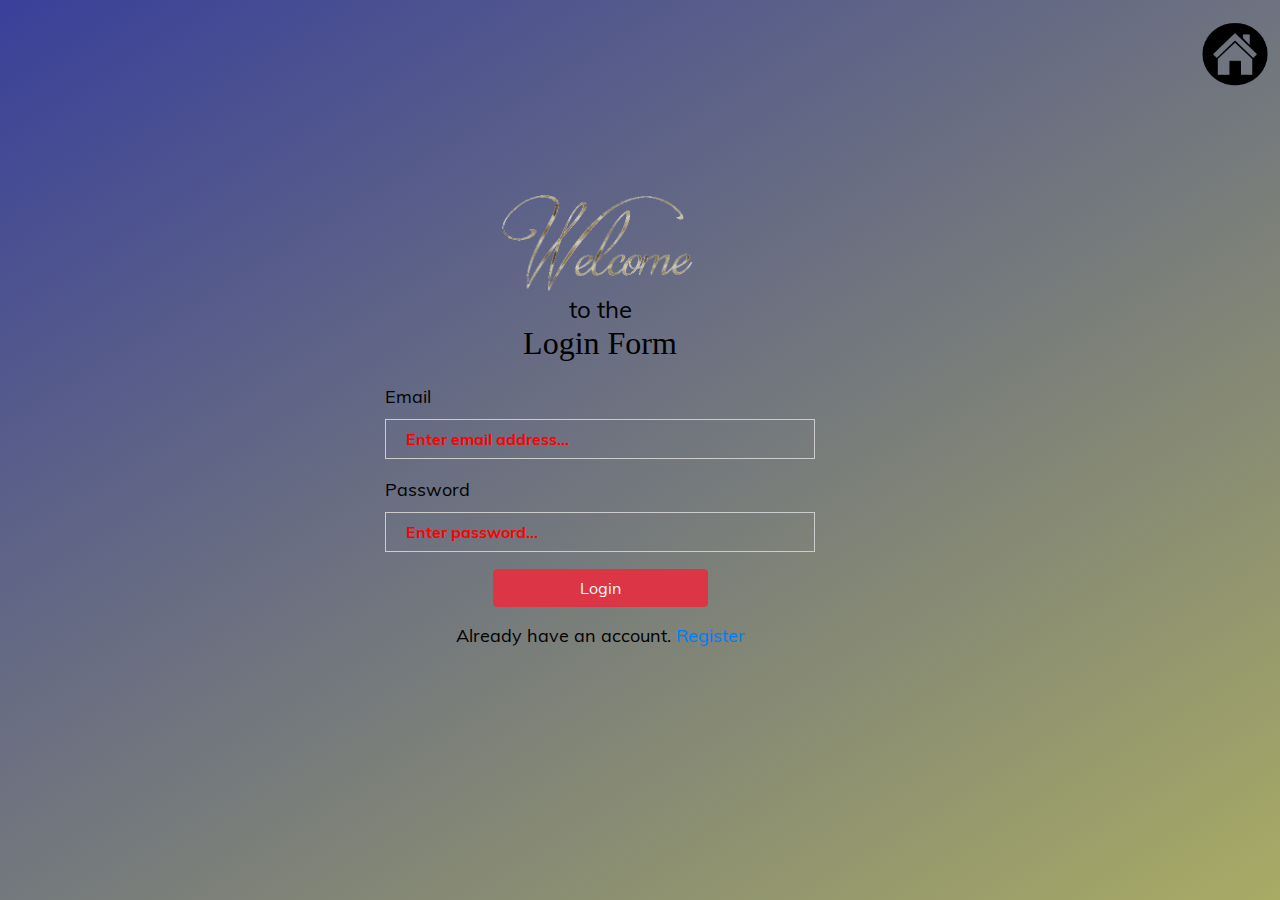
<file: frontend/Employee/registerworkdetail.html>
<!DOCTYPE html>
<html lang="en">

<head>

    <meta charset="utf-8">
    <meta http-equiv="X-UA-Compatible" content="IE=edge">
    <meta name="viewport" content="width=device-width, initial-scale=1, shrink-to-fit=no">
    <meta name="description" content="">
    <meta name="author" content="">

    <title>JobAware</title>
    <link rel="stylesheet" href="../../resources/fonts/material-design-iconic-font/css/material-design-iconic-font.min.css">
    <link rel=" icon" type="image/gif/png" href="../../resources/indexpage/images/dayjoblogo1.png"  />
    <link rel="stylesheet" href="../../resources/dashboard/css/css/formstyle.css"/>

    <link href="../../resources/dashboard/bootstrap/css/bootstrap.min.css" rel="stylesheet">

    <link href="../../resources/dashboard/bootstrap/css/bootstrap.css" rel="stylesheet">


    <link href="../../resources/dashboard/css/vendor/fontawesome-free/css/all.min.css" rel="stylesheet" type="text/css">

    <link href="../../resources/dashboard/css/css/sb-admin.css" rel="stylesheet">
    <link rel="stylesheet" href="../../resources/css/style.css">
    <link rel="stylesheet" type="text/css" href="../../resources/css/custom.css">

</head>

<body id="page-top">


    <nav class="navbar navbar-expand navbar-light bg-light static-top">


        <a href="employeedashboard.html">
            <h1 class="logo">JobAware</h1>
        </a>

        <button class="btn btn-link btn-sm text-white order-1 order-sm-0" id="sidebarToggle" href="#">
            <i class="fas fa-align-justify"></i>
        </button>

        <ul class="navbar-nav ml-auto mr-0 mr-md-3 my-2 my-md-0">
            <div class="col-sm-1"></div>
            <li class="nav-item">
                <div id="userphoto" style="float: left;">

                </div>
            </li>
            <li class="nav-item dropdown ">
                <a class="nav-link dropdown-toggle" href="" id="userDropdown" role="button" data-toggle="dropdown" aria-haspopup="true" aria-expanded="false">
                    <span id="usernamedisplay"> </span>
                </a>
                <div class="dropdown-menu dropdown-menu-right" aria-labelledby="userDropdown">
                    <a class="dropdown-item" href="employeeprofile.html">My Profile</a>
                    <a class="dropdown-item" href="updateregisterprofile.html">Change Profile</a>
                    <a class="dropdown-item" href="updateemployeeworkprofile.html">Change Work Profile</a>
                    <a class="dropdown-item" data-toggle="modal" data-target="#logoutModal">Logout</a>
                </div>
            </li>
        </ul>
    </nav>

    <div id="wrapper">

        <ul class="sidebar navbar-nav side-nav-bar">
            <li class="nav-item active">
                <a class="nav-link" href="employeedashboard.html">
                    <i class="fas fa-fw fa-tachometer-alt"></i>
                    <span>Employee dashboard</span>
                </a>
            </li>

            <li class="nav-item">
                <a class="nav-link" href="registerworkdetail.html">
                    <i class="fas fa-fw fa-chart-area"></i>
                    <span>Work Detail Form</span></a>
                </li>

                <li class="nav-item">
                    <a class="nav-link" href="employeebookdetail.html">
                        <i class="fas fa-fw fa-table"></i>
                        <span>Hire</span></a>
                    </li>
                    <button type="button" class="btn btn-info" >Be Quick</button><br>
                    <div class="social-small">
                        <a href="#" class="social-icon"><img src="../../resources/images/facebook.png" alt="First slide" width="40px" height="40px"></a>
                        <a href="#" class="social-icon"><img src="../../resources/images/instagram.png" alt="First slide" width="40px" height="40px"></a>
                        <a href="#" class="social-icon"><img src="../../resources/images/twitter.png" alt="First slide" width="40px" height="40px"></a>
                        <a href="#" class="social-icon"><img src="../../resources/images/youtube.png" alt="First slide" width="40px" height="40px"></a>
                    </div>

                    <div class="container my-auto">
                        <div class="copyright text-center my-auto">
                            <span>Copyright &copy; Your Website 2020 || All Right Reserved || JobAware.com</span>
                        </div>
                    </div>
                </ul>

                <div id="content-wrapper" class="main-dash-section">
                    <div class="container">
                        <div class="wrapper" style="background: transparent; margin: 0 auto;">
                            <div class="inner work-details-form">
                                <div id="rform">
                                    <form id="employeeregisters" method="POST" enctype="multipart/form-data" class="employeeregisters">
                                        <h3>USER WORK DETAILS</h3>
                                        <div class="form-group">
                                            <div class="form-wrapper">
                                                <label for="skill">Skill</label>
                                                <select name="skill" id="skill" class="form-control">
                                                    <option value="Carpentry">Carpentry</option>
                                                    <option value="Construction">Construction</option>
                                                    <option value="Tile">Tile</option>
                                                    <option value="Plumber">Plumber</option>
                                                    <option value="Electrician">Electrician</option>
                                                    <option value="Cleaning">Cleaning</option>
                                                    <option value="Gardener">Gardener</option>
                                                    <option value="Metal Work">Metal Work</option>
                                                    <option value="Web Designer">Web Designer</option>
                                                    <option value="Software Engineer">Software Engineer</option>
                                                    <option value="Farmer">Farmer</option>
                                                    <option value="Farmer">Photographer</option>

                                                    <option value="Painter">Painter</option>

                                                    <option value="Photographer">Photographer</option>
                                                    <option value="Teacher">Teacher</option>
                                                    <option value="Computer Software">Computer Software</option>
                                                    <option value="Computer Hardware">Computer Hardware</option>
                                                    <option value="Appliance Repair">Appliance Repair</option>
                                                    <option value="Waiter">Waiter</option>
                                                    <option value="Chef">Chef</option>
                                                    <option value="Dish Washer">Dish Washer</option>
                                                    <option value="Bartender">Bartender</option>
                                                    <option value="Health and Fitness">Health and Fitness</option>


                                                </select>
                                            </div>
                                            <div class="form-wrapper">
                                                <label for="experiance">Experiance (In year)</label>
                                                <select name="experiance" id="experiance" class="form-control">
                                                    <option value="1 years">1 Years</option>
                                                    <option value="1.5 years">1.5 Years</option>
                                                    <option value="2 years">2 Years</option>
                                                    <option value="3 years">3 Years</option>
                                                    <option value="4 years">4 Years</option>
                                                    <option value="5 years">5 Years</option>
                                                    <option value="6 years">6 Years</option>
                                                    <option value="7 years">7 Years</option>
                                                    <option value="8 years">8 Years</option>
                                                    <option value="9 years">9 Years</option>
                                                    <option value="10 years">10 Years</option>
                                                    <option value="11 years">11 Years</option>
                                                    <option value="12 years">12 Years</option>
                                                    <option value="13 years">13 Years</option>
                                                    <option value="14 years">14 Years</option>
                                                    <option value="15 years">15 Years</option>
                                                    <option value="16 years">16 Years </option>
                                                    <option value="17 years">17 Years</option>
                                                    <option value="18 years">18 Years</option>
                                                    <option value="More than 18 years">More than 18 Years</option>

                                                </select>
                                            </div>
                                        </div>


                                        <div class="form-group">
                                            <div class="form-wrapper">
                                                <label for="jobcompleted">Job Completed</label>
                                                <input type="text" class="form-control" id="jobcompleted" name="jobcompleted" required>
                                            </div>
                                            <div class="form-wrapper">
                                                <label for="language">Language</label>
                                                <input type="text" class="form-control" id="language" name="language" required>
                                            </div>
                                        </div>

                                        <div class="form-group">
                                            <div class="form-wrapper">
                                                <label for="payment">Payment Via</label>
                                                <select name="payment" id="payment" class="form-control">
                                                    <option value="Cash Only">Cash Only</option>
                                                    <option value="Check Only">Check Only</option>
                                                    <option value="Cash or Check">Cash or Check</option>
                                                </select>
                                            </div>
                                            <div class="form-wrapper">
                                                <label for="working">Working day</label>
                                                <select name="working" id="working" class="form-control">
                                                    <option value="Week Days Only">Week Days Only</option>
                                                    <option value="7 days a week">7 days a week</option>
                                                </select>
                                            </div>
                                        </div>

                                        <div class="form-group">
                                            <div class="form-wrapper">
                                                <label for="cost">Cost Per Hours</label>
                                                <input type="number" class="form-control" id="cost" name="cost" required>
                                            </div>
                                            <div class="form-wrapper">
                                                <label for="available">Available</label>
                                                <input type="checkbox" name="available" value="1" id="available" checked/>
                                            </div>
                                        </div>
                                        <p id="message"></p>
                                        <span id="workprofileexist">   </span>
                                        <button class="btn btn-danger">Add Work Detail</button>
                                    </form>
                                </div>
                            </div>
                        </div>

                    </div>
                </div>

                <a class="scroll-to-top rounded" href="#page-top">
                    <i class="fas fa-angle-up"></i>
                </a>

                <div class="modal fade" id="logoutModal" tabindex="-1" role="dialog" aria-labelledby="exampleModalLabel" aria-hidden="true">
                    <div class="modal-dialog" role="document">
                        <div class="modal-content">
                            <div class="modal-header">
                                <h5 class="modal-title" id="exampleModalLabel">Ready to Leave?</h5>
                                <button class="close" type="button" data-dismiss="modal" aria-label="Close">
                                    <span aria-hidden="true">×</span>
                                </button>
                            </div>
                            <div class="modal-body">Select "Logout" below if you are ready to end your current session.</div>
                            <div class="modal-footer">
                                <button class="btn btn-secondary" type="button" data-dismiss="modal">Cancel</button>
                                <button class="btn btn-primary" id="logout" type="button" >
                                    Logout
                                </button>


                            </div>
                        </div>
                    </div>
                </div>
            </div>

            <script src="../../resources/dashboard/jquery/jquery.min.js"></script>
            <script src="../../resources/dashboard/bootstrap/js/bootstrap.bundle.min.js"></script>

            <script src="../../resources/dashboard/js/sb-admin.min.js"></script>
            <script type="text/javascript" src="../../resources/dayjobjs/employee.js"></script>

            <script type="text/javascript" src="../../resources/dayjobjs/usernamedisplay.js"></script>
            <script src="../../resources/dashboard/bootstrap/js/bootstrap.min.js"></script>
            <script type="text/javascript" src="../../resources/dayjobjs/logout.js"></script>
            <script src="../../resources/dayjobjs/employeetoken.js"></script>

        </body>

        </html>
</file>
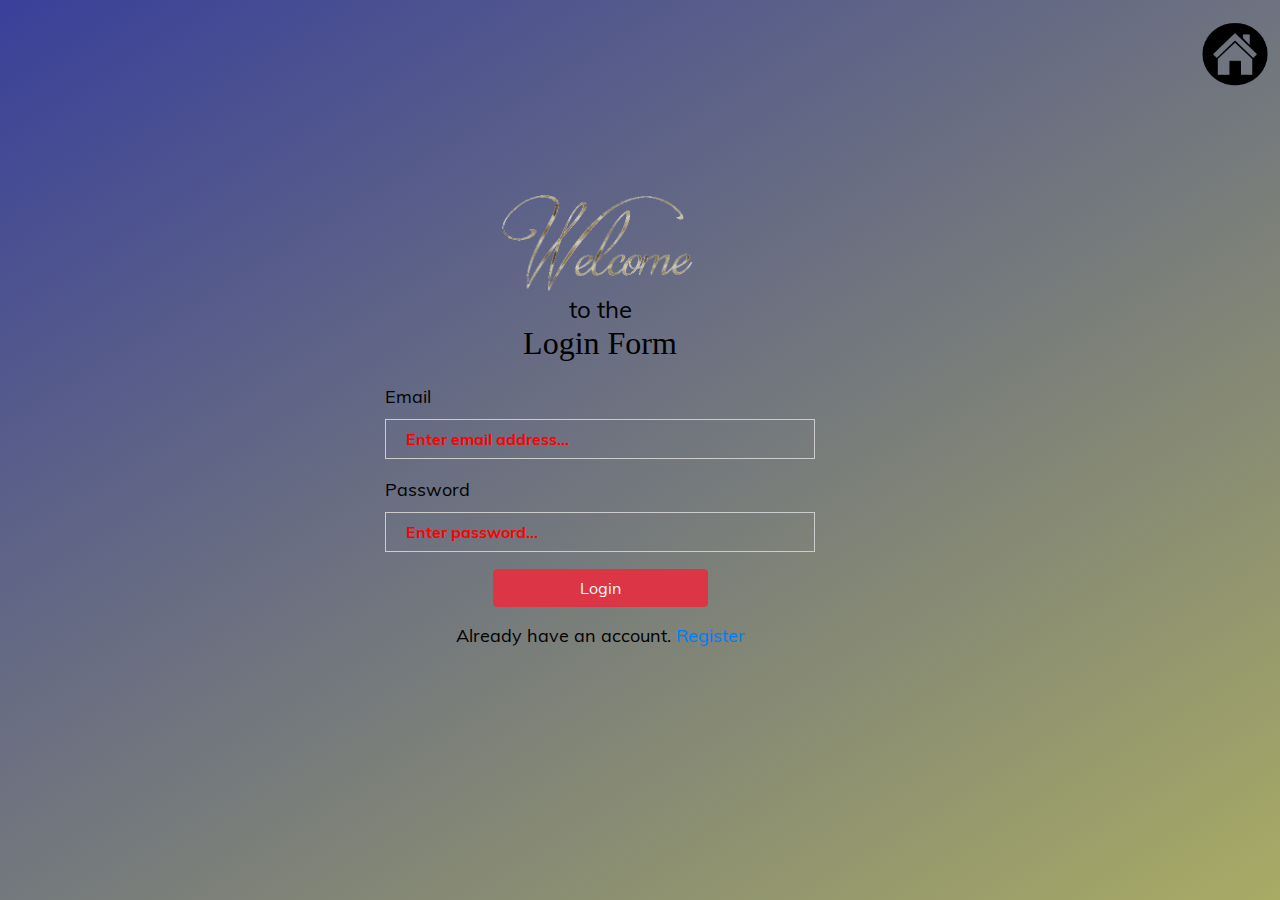
<file: frontend/Employee/updateemployeeworkprofile.html>
<!DOCTYPE html>
<html lang="en">

<head>

    <meta charset="utf-8">
    <meta http-equiv="X-UA-Compatible" content="IE=edge">
    <meta name="viewport" content="width=device-width, initial-scale=1, shrink-to-fit=no">
    <meta name="description" content="">
    <meta name="author" content="">

    <title>JobAware</title>
    <link rel="stylesheet" href="../../resources/fonts/material-design-iconic-font/css/material-design-iconic-font.min.css">
    <link rel=" icon" type="image/gif/png" href="../../resources/indexpage/images/dayjoblogo1.png"  />
    <link rel="stylesheet" href="../../resources/dashboard/css/css/formstyle.css"/>

    <link href="../../resources/dashboard/bootstrap/css/bootstrap.min.css" rel="stylesheet">

    <link href="../../resources/dashboard/bootstrap/css/bootstrap.css" rel="stylesheet">


    <link href="../../resources/dashboard/css/vendor/fontawesome-free/css/all.min.css" rel="stylesheet" type="text/css">

    <link href="../../resources/dashboard/css/css/sb-admin.css" rel="stylesheet">
    <link rel="stylesheet" href="../../resources/css/style.css">
    <link rel="stylesheet" type="text/css" href="../../resources/css/custom.css">

</head>

<body id="page-top" style="background-image: url('../../resources/images/bg.jpg');">


    <nav class="navbar navbar-expand navbar-light bg-light static-top" ">


        <a href="employeedashboard.html">
            <h1 class="logo">JobAware</h1>
        </a>

        <button class="btn btn-link btn-sm text-white order-1 order-sm-0" id="sidebarToggle" href="#">
            <i class="fas fa-align-justify"></i>
        </button>

        <ul class="navbar-nav ml-auto mr-0 mr-md-3 my-2 my-md-0">
            <div class="col-sm-1"></div>
            <li class="nav-item">
                <div id="userphoto" style="float: left;">

                </div>
            </li>
            <li class="nav-item dropdown ">
                <a class="nav-link dropdown-toggle" href="" id="userDropdown" role="button" data-toggle="dropdown" aria-haspopup="true" aria-expanded="false">
                    <span id="usernamedisplay"> </span>
                </a>
                <div class="dropdown-menu dropdown-menu-right" aria-labelledby="userDropdown">
                    <a class="dropdown-item" href="employeeprofile.html">My Profile</a>
                    <a class="dropdown-item" href="updateregisterprofile.html">Change Profile</a>
                    <a class="dropdown-item" href="updateemployeeworkprofile.html">Change Work Profile</a>
                    <a class="dropdown-item" data-toggle="modal" data-target="#logoutModal">Logout</a>
                </div>
            </li>
        </ul>

    </nav>

    <div id="wrapper">

        <ul class="sidebar navbar-nav side-nav-bar">
            <li class="nav-item active">
                <a class="nav-link" href="employeedashboard.html">
                    <i class="fas fa-fw fa-tachometer-alt"></i>
                    <span>Employee dashboard</span>
                </a>
            </li>

            <li class="nav-item">
                <a class="nav-link" href="registerworkdetail.html">
                    <i class="fas fa-fw fa-chart-area"></i>
                    <span>Work Detail Form</span></a>
                </li>

                <li class="nav-item">
                    <a class="nav-link" href="employeebookdetail.html">
                        <i class="fas fa-fw fa-table"></i>
                        <span>Hire</span></a>
                    </li>


                    <button type="button" class="btn btn-info" >Be Quick</button><br>
                    <div class="social-small">
                        <a href="#" class="social-icon"><img src="../../resources/images/facebook.png" alt="First slide" width="40px" height="40px"></a>
                        <a href="#" class="social-icon"><img src="../../resources/images/instagram.png" alt="First slide" width="40px" height="40px"></a>
                        <a href="#" class="social-icon"><img src="../../resources/images/twitter.png" alt="First slide" width="40px" height="40px"></a>
                        <a href="#" class="social-icon"><img src="../../resources/images/youtube.png" alt="First slide" width="40px" height="40px"></a>
                    </div>

                    <div class="container my-auto">
                        <div class="copyright text-center my-auto">
                            <span>Copyright &copy; Your Website 2020 || All Right Reserved || JobAware.com</span>
                        </div>
                    </div>
                </ul>

                <div id="content-wrapper" class="main-dash-section">


                    <div class="container">

                        <div class="wrapper">
                            <div class="inner work-details-form">
                                <div id="rform">
                                    <div class="form-group">


                                    </div>
                                    <form id="updateemployeework" method="POST" enctype="multipart/form-data" class="upadte-user-profile">
                                        <p id="emptyprofile"></p>
                                        <h3>Update Work Detail Form</h3>


                                        <div class="form-group">
                                            <div class="form-wrapper">
                                                <label for="skillname">Skill</label>
                                                <select name="skillname" id="skillname" value="" class="form-control">
                                                    <option value="Software Engineer">Software Engineer</option>
                                                    <option value="Computer Software">Computer Software</option>
                                                    <option value="Web Designer">Web Designer</option>
                                                    <option value="Electrician">Electrician</option>
                                                    <option value="Carpentry">Carpentry</option>
                                                    <option value="Construction">Construction</option>
                                                    <option value="Plumber">Plumber</option>
                                                    <option value="Cleaning">Cleaning</option>
                                                    <option value="Gardener">Gardener</option>
                                                    <option value="Metal Work">Metal Work</option>
                                                    <option value="Farmer">Farmer</option>
                                                    <option value="Farmer">Photographer</option>
                                                    <option value="Painter">Painter</option>
                                                    <option value="Photographer">Photographer</option>
                                                    <option value="Teacher">Teacher</option>
                                                    <option value="Computer Hardware">Computer Hardware</option>
                                                    <option value="Appliance Repair">Appliance Repair</option>
                                                    <option value="Waiter">Waiter</option>
                                                    <option value="Chef">Chef</option>
                                                    <option value="Dish Washer">Dish Washer</option>
                                                    <option value="Bartender">Bartender</option>
                                                    <option value="Health and Fitness">Health and Fitness</option>


                                                </select>
                                            </div>
                                            <div class="form-wrapper">
                                                <label for="exp">Experiance (In year)</label>
                                                <select name="exp" id="exp" value="" class="form-control">
                                                    <option value="1 years">1 Years</option>
                                                    <option value="1.5 years">1.5 Years</option>
                                                    <option value="2 years">2 Years</option>
                                                    <option value="3 years">3 Years</option>
                                                    <option value="4 years">4 Years</option>
                                                    <option value="5 years">5 Years</option>
                                                    <option value="6 years">6 Years</option>
                                                    <option value="7 years">7 Years</option>
                                                    <option value="8 years">8 Years</option>
                                                    <option value="9 years">9 Years</option>
                                                    <option value="10 years">10 Years</option>
                                                    <option value="11 years">11 Years</option>
                                                    <option value="12 years">12 Years</option>
                                                    <option value="13 years">13 Years</option>
                                                    <option value="14 years">14 Years</option>
                                                    <option value="15 years">15 Years</option>
                                                    <option value="16 years">16 Years </option>
                                                    <option value="17 years">17 Years</option>
                                                    <option value="18 years">18 Years</option>
                                                    <option value="More than 18 years">More than 18 Years</option>

                                                </select>
                                            </div>
                                        </div>


                                        <div class="form-group">
                                            <div class="form-wrapper">
                                                <label for="job">Job Completed</label>
                                                <input type="text" class="form-control" value="" id="job" name="job" required>
                                            </div>
                                            <div class="form-wrapper">
                                                <label for="lang">Language</label>
                                                <input type="text" class="form-control" value="" id="lang" name="lang" required>
                                            </div>
                                        </div>

                                        <div class="form-group">
                                            <div class="form-wrapper">
                                                <label for="paymentmethod">Payment Via</label>
                                                <select name="paymentmethod" id="paymentmethod" value="" class="form-control">
                                                    <option value="Cash Only">Cash Only</option>
                                                    <option value="Check Only">Check Only</option>
                                                    <option value="Cash or Check">Cash or Check</option>
                                                </select>
                                            </div>
                                            <div class="form-wrapper">
                                                <label for="workingday">Working day</label>
                                                <select name="workingday" id="workingday" value="" class="form-control">
                                                    <option value="Week Days Only">Week Days Only</option>
                                                    <option value="7 days a week">7 days a week</option>
                                                </select>
                                            </div>
                                        </div>

                                        <div class="form-wrapper">
                                            <label for="cost">Cost Per Hours</label>
                                            <input type="number" class="form-control" id="cost" value="" name="cost" required>
                                        </div>
                                        <div class="form-wrapper">
                                            <label>Available</label>
                                            <div id="checkboxavailable"></div>

                                        </div>

                                        <input type="text" val="" name="eid" id="eid" val="" hidden/>

                                        <div class="form-group">

                                            <div class="form-wrapper">
                                                <button class="btn btn-danger buttons" id="btnupdateemp">Update</button>
                                            </div>
                                            <div class="form-wrapper">
                                                <form id="deleteemployee" method="POST" enctype="multipart/form-data">
                                                    <input type="text" val="" name="user_id" id="user_id" val="" hidden/>
                                                    <input type="text" val="" name="employee_id" id="employee_id" val=""  hidden/>
                                                    <button class="btn btn-danger buttons" id="btndeletemp">Delete</button>
                                                </form>
                                            </div>

                                        </div>
                                        <div class="form-wrapper">
                                            <span id="message"></span>
                                        </div>

                                    </form>

                                </div>
                            </div>
                        </div>

                    </div>
                </div>

                <a class="scroll-to-top rounded" href="#page-top">
                    <i class="fas fa-angle-up"></i>
                </a>

                <div class="modal fade" id="logoutModal" tabindex="-1" role="dialog" aria-labelledby="exampleModalLabel" aria-hidden="true">
                    <div class="modal-dialog" role="document">
                        <div class="modal-content">
                            <div class="modal-header">
                                <h5 class="modal-title" id="exampleModalLabel">Ready to Leave?</h5>
                                <button class="close" type="button" data-dismiss="modal" aria-label="Close">
                                    <span aria-hidden="true">×</span>
                                </button>
                            </div>
                            <div class="modal-body">Select "Logout" below if you are ready to end your current session.</div>
                            <div class="modal-footer">
                                <button class="btn btn-secondary" type="button" data-dismiss="modal">Cancel</button>
                                <button class="btn btn-primary" id="logout" type="button" >
                                    Logout
                                </button>


                            </div>
                        </div>
                    </div>
                </div>
            </div>

            <script src="../../resources/dashboard/jquery/jquery.min.js"></script>
            <script src="../../resources/dashboard/bootstrap/js/bootstrap.bundle.min.js"></script>

            <script src="../../resources/dashboard/js/sb-admin.min.js"></script>
            <script type="text/javascript" src="../../resources/dayjobjs/updateemployeedetail.js"></script>
            <script type="text/javascript" src="../../resources/dayjobjs/usernamedisplay.js"></script>
            <script src="../../resources/dashboard/bootstrap/js/bootstrap.min.js"></script>
            <script src="../../resources/dayjobjs/logout.js"></script>
            <script src="../../resources/dayjobjs/employeetoken.js"></script>
        </body>

        </html>
</file>
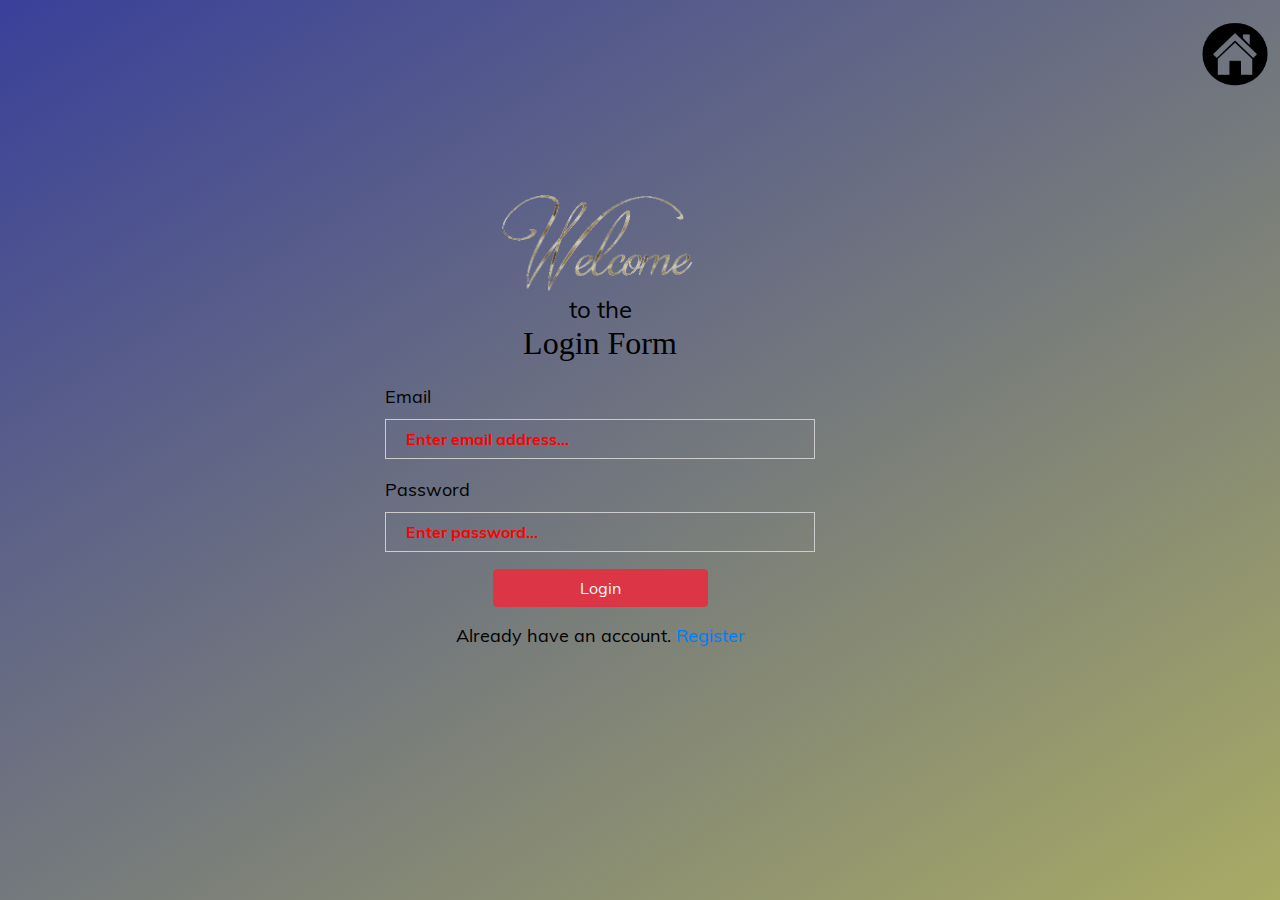
<file: frontend/Employee/updateregisterprofile.html>
<!DOCTYPE html>
<html lang="en">

<head>

    <meta charset="utf-8">
    <meta http-equiv="X-UA-Compatible" content="IE=edge">
    <meta name="viewport" content="width=device-width, initial-scale=1, shrink-to-fit=no">
    <meta name="description" content="">
    <meta name="author" content="">

    <title>JobAware</title>
    <link rel="stylesheet" href="../../resources/fonts/material-design-iconic-font/css/material-design-iconic-font.min.css">
    <link rel=" icon" type="image/gif/png" href="../../resources/indexpage/images/dayjoblogo1.png"  />
    <link rel="stylesheet" href="../../resources/dashboard/css/css/formstyle.css"/>

    <link href="../../resources/dashboard/bootstrap/css/bootstrap.min.css" rel="stylesheet">

    <link href="../../resources/dashboard/bootstrap/css/bootstrap.css" rel="stylesheet">


    <link href="../../resources/dashboard/css/vendor/fontawesome-free/css/all.min.css" rel="stylesheet" type="text/css">

    <link href="../../resources/dashboard/css/css/sb-admin.css" rel="stylesheet">
    <link rel="stylesheet" href="../../resources/css/style.css">
    <link rel="stylesheet" type="text/css" href="../../resources/css/custom.css">

</head>

<body id="page-top" style="background-image: url('../../resources/images/bg.jpg');">


<nav class="navbar navbar-expand navbar-light bg-light static-top">


    <a href="employeedashboard.html">
      <h1 class="logo">JobAware</h1>
    </a>

    <button class="btn btn-link btn-sm text-white order-1 order-sm-0" id="sidebarToggle" href="#">
        <i class="fas fa-align-justify"></i>
    </button>


    <ul class="navbar-nav ml-auto mr-0 mr-md-3 my-2 my-md-0">
        <div class="col-sm-1"></div>
        <li class="nav-item">
            <div id="userphoto" style="float: left;">

            </div>
        </li>
        <li class="nav-item dropdown ">
            <a class="nav-link dropdown-toggle" href="" id="userDropdown" role="button" data-toggle="dropdown" aria-haspopup="true" aria-expanded="false">
                <span id="usernamedisplay"> </span>
            </a>
            <div class="dropdown-menu dropdown-menu-right" aria-labelledby="userDropdown">
                <a class="dropdown-item" href="employeeprofile.html">My Profile</a>
                <a class="dropdown-item" href="updateregisterprofile.html">Change Profile</a>
                <a class="dropdown-item" href="updateemployeeworkprofile.html">Change Work Profile</a>
                <a class="dropdown-item" data-toggle="modal" data-target="#logoutModal">Logout</a>
            </div>
        </li>
    </ul>
</nav>

<div id="wrapper">


    <ul class="sidebar navbar-nav side-nav-bar">
        <li class="nav-item active">
            <a class="nav-link" href="employeedashboard.html">
                <i class="fas fa-fw fa-tachometer-alt"></i>
                <span>Employee dashboard</span>
            </a>
        </li>

        <li class="nav-item">
            <a class="nav-link" href="registerworkdetail.html">
                <i class="fas fa-fw fa-chart-area"></i>
                <span>Work Detail Form</span></a>
        </li>

        <li class="nav-item">
            <a class="nav-link" href="employeebookdetail.html">
                <i class="fas fa-fw fa-table"></i>
                <span>Hire</span></a>
        </li>


        <button type="button" class="btn btn-info" >Be Quick</button><br>
        <div class="social-small">
            <a href="#" class="social-icon"><img src="../../resources/images/facebook.png" alt="First slide" width="40px" height="40px"></a>
            <a href="#" class="social-icon"><img src="../../resources/images/instagram.png" alt="First slide" width="40px" height="40px"></a>
            <a href="#" class="social-icon"><img src="../../resources/images/twitter.png" alt="First slide" width="40px" height="40px"></a>
            <a href="#" class="social-icon"><img src="../../resources/images/youtube.png" alt="First slide" width="40px" height="40px"></a>
        </div>

        <div class="container my-auto">
            <div class="copyright text-center my-auto">
                <span>Copyright &copy; Your Website 2020 || All Right Reserved || JobAware.com</span>
            </div>
        </div>
    </ul>

    <div id="content-wrapper" class="main-dash-section">


        <div class="inner work-details-form">

            <form  accept-charset="UTF-8" id="updateUser" method="POST" enctype="multipart/form-data" role="form" class="upadte-user-profile">
                <h3>Update User Detail Form</h3>
                <br>

                <div class="form-group">
                    <div class="form-wrapper">
                        <label for="first_name">First Name</label>
                        <input type="text" class="form-control" id="first_name" name="first_name" value="" required>
                    </div>
                    <div class="form-wrapper">
                        <label for="last_name">Last Name</label>
                        <input type="text" class="form-control" id="last_name" name="last_name" value="" required>
                    </div>
                </div>
                <div class="form-group">
                    <div class="form-wrapper">
                        <label for="phone">Phone Number</label>
                        <input type="text" class="form-control" id="phone" name="phone" value="" required>
                    </div>
                    <div class="form-wrapper">
                        <label for="statename">State</label>
                        <input type="text" class="form-control" id="statename" name="statename" value="" required>
                    </div>
                </div>

                <div class="form-group">
                    <div class="form-wrapper">
                        <label for="cityname">City</label>
                        <input type="text" class="form-control" id="cityname" name="cityname" value="" required>
                    </div>
                    <div class="form-wrapper">
                        <label for="addr">Address</label>
                        <input type="text" class="form-control" id="addr" name="addr" value="" required>
                    </div>
                </div>

                <div class="form-group">
                    <div id="genders">

                    </div>
                </div>

                <span id="message"></span>
                <button class="btn btn-danger buttons" value="update" type="submit" id="editmydetail">Update Now</button>
                <br>


            </form>
                    </div>
                </div>
            </div>

        </div>

    </div>

    <a class="scroll-to-top rounded" href="#page-top">
        <i class="fas fa-angle-up"></i>
    </a>

    <div class="modal fade" id="logoutModal" tabindex="-1" role="dialog" aria-labelledby="exampleModalLabel" aria-hidden="true">
        <div class="modal-dialog" role="document">
            <div class="modal-content">
                <div class="modal-header">
                    <h5 class="modal-title" id="exampleModalLabel">Ready to Leave?</h5>
                    <button class="close" type="button" data-dismiss="modal" aria-label="Close">
                        <span aria-hidden="true">×</span>
                    </button>
                </div>
                <div class="modal-body">Select "Logout" below if you are ready to end your current session.</div>
                <div class="modal-footer">
                    <button class="btn btn-secondary" type="button" data-dismiss="modal">Cancel</button>
                    <button class="btn btn-primary" id="logout" type="button" >
                        Logout
                    </button>


                </div>
            </div>
        </div>
    </div>

</div>


<script src="../../resources/dashboard/jquery/jquery.min.js"></script>
<script src="../../resources/dashboard/bootstrap/js/bootstrap.bundle.min.js"></script>

<script src="../../resources/dashboard/js/sb-admin.min.js"></script>
<script type="text/javascript" src="../../resources/dayjobjs/updateuserdetail.js"></script>
<script type="text/javascript" src="../../resources/dayjobjs/usernamedisplay.js"></script>
<script src="../../resources/dayjobjs/logout.js"></script>
<script src="../../resources/dashboard/bootstrap/js/bootstrap.min.js"></script>
<script src="../../resources/dayjobjs/employeetoken.js"></script>
</body>

</html>
</file>
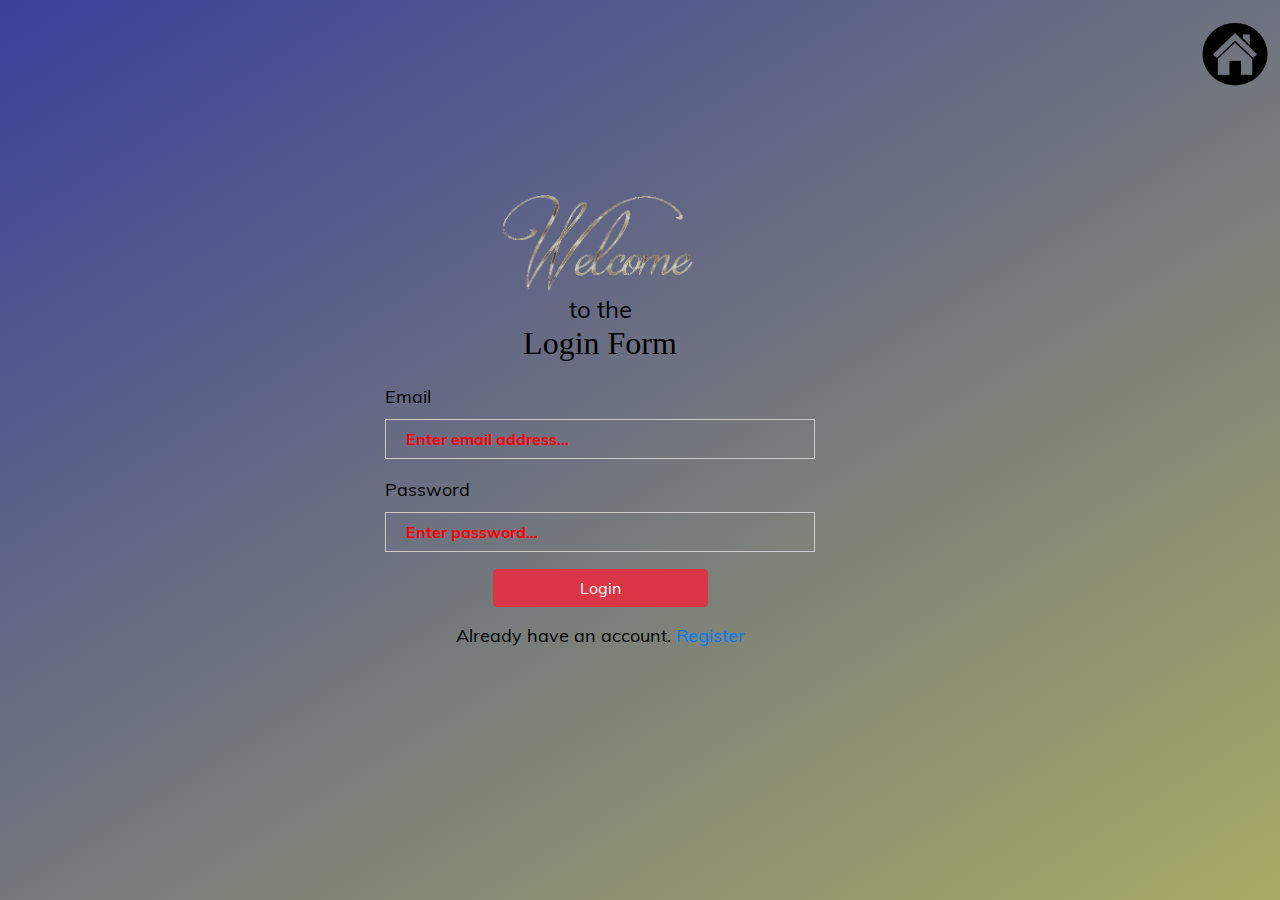
<file: frontend/Hirer/bookingdetail.html>
<!DOCTYPE html>
<html lang="en">

<head>

  <meta charset="utf-8">
  <meta http-equiv="X-UA-Compatible" content="IE=edge">
  <meta name="viewport" content="width=device-width, initial-scale=1, shrink-to-fit=no">
  <meta name="description" content="">
  <meta name="author" content="">

  <title>JobAware</title>
  <link rel=" icon" type="image/gif/png" href="../../resources/indexpage/images/dayjoblogo1.png"  />
  <link rel="stylesheet" href="../../resources/dashboard/css/css/formstyle.css"/>

  <link href="../../resources/dashboard/bootstrap/css/bootstrap.min.css" rel="stylesheet">

  <link href="../../resources/dashboard/bootstrap/css/bootstrap.css" rel="stylesheet">


  <link href="../../resources/dashboard/css/vendor/fontawesome-free/css/all.min.css" rel="stylesheet" type="text/css">

  <link href="../../resources/dashboard/css/css/sb-admin.css" rel="stylesheet">
  <link rel="stylesheet" href="../../resources/css/style.css">
  <link rel="stylesheet" type="text/css" href="../../resources/css/custom.css">

</head>

<body id="page-top">


<nav class="navbar navbar-expand navbar-light bg-light static-top">

  <a href="hirerdashboard.html">
      <h1 class="logo">JobAware</h1>
    </a>
  <button class="btn btn-link btn-sm text-white order-1 order-sm-0" id="sidebarToggle" href="#">
    <i class="fas fa-align-justify"></i>
  </button>

  <form  role="search" method="post" action="#" class="d-none d-md-inline-block form-inline ml-auto mr-0 mr-md-3 my-2 my-md-0">

    <div class="input-group">
      <input type="text" class="form-control" placeholder="Search ..." id="search" name="search">
      <div class="input-group-append">
        <button class="btn btn-primary" type="submit">
          <i class="fas fa-search"></i>
        </button>
      </div>
      <div id="searchlist"></div>
    </div>
  </form>

  <ul class="navbar-nav ml-auto mr-0 mr-md-3 my-2 my-md-0">
    <li class="nav-item ">
      <a class="nav-link" href="favourite.html">
        <i class="fa fa-heart"></i>
        <span>Favourite</span>
      </a>
    </li>
    <div class="col-sm-1"></div>
    <li class="nav-item">
      <div id="userphoto" style="float: left;">

      </div>
    </li>
    <li class="nav-item dropdown ">
      <a class="nav-link dropdown-toggle" href="" id="userDropdown" role="button" data-toggle="dropdown" aria-haspopup="true" aria-expanded="false">
        <span id="usernamedisplay"> </span>
      </a>
      <div class="dropdown-menu dropdown-menu-right" aria-labelledby="userDropdown">
        <a class="dropdown-item" href="hirerprofile.html">My Profile</a>
        <a class="dropdown-item" href="updatehirerprofile.html">Change Profile</a>
        <a class="dropdown-item" data-toggle="modal" data-target="#logoutModal">Logout</a>
      </div>
    </li>
  </ul>

</nav>


<div id="wrapper">

  <ul class="sidebar navbar-nav side-nav-bar">
    <li class="nav-item active">

      <a class="nav-link"  href="hirerdashboard.html" >
        <i class="fas fa-fw fa-tachometer-alt"></i>
        <span>Hirer Dashboard</span>
      </a>
    </li>

    <li class="nav-item">
      <a class="nav-link" href="bookingdetail.html">
        <i class="fas fa-fw fa-table"></i>
        <span>Booking Detail</span></a>
    </li>
    <button type="button" class="btn btn-info" >Hire Fast</button><br>
    <div class="social-small">
      <div class="social-small">
        <a href="#" class="social-icon"><img src="../../resources/images/facebook.png" alt="First slide" width="40px" height="40px"></a>
        <a href="#" class="social-icon"><img src="../../resources/images/instagram.png" alt="First slide" width="40px" height="40px"></a>
        <a href="#" class="social-icon"><img src="../../resources/images/twitter.png" alt="First slide" width="40px" height="40px"></a>
        <a href="#" class="social-icon"><img src="../../resources/images/youtube.png" alt="First slide" width="40px" height="40px"></a>
      </div>
    </div>

      <div class="container my-auto">
        <div class="copyright text-center my-auto">
          <span>Copyright &copy; Your Website 2020 || All Right Reserved || JobAware.com</span>
        </div>
      </div>

  </ul>

  <div id="content-wrapper" class="main-dash-section">




    <div class="container">
      <p id="favexist"></p>
      <div class="page-header">
        <h2 ></h2>
      </div>
      <div class="row">
        <div class="table-responsive">
          <div class="col-sm-12 col-sm-offset-2">
            <h3 align="center">Booking Detail</h3><br/>

            <table class="table table-striped table-dark table-hover">
              <thead class="thead-dark" >
              <tr class="alert-dark" align="center">

                <th colspan="2"> Worker details</th>
                <th>Email </th>
                <th >Language</th>
                <th>Hire Status</th>
                <th>Worker Available</th>
                <th >Last Updated</th>
                <th >Delete</th>
              </tr>
              </thead>
              <tbody id="bookdetail">
<!--                            <tr >-->
<!--                              <td align="center">-->
<!--                                <img src="../../resources/images/facebook.png" alt="product" height="100px" width="100px"></td>-->
<!--                              <td> <h5>Sujan Maharjan</h5>-->
<!--                                <div class="details">-->
<!--                                  <br> Rs 5000/hr Carpentry for 17 years-->
<!--                                  <br> job completed-->
<!--                                  <br> Address-->
<!--                                </div>-->

<!--                              </td>-->
<!--                              <td align="center">serenade10@gmail.com </td>-->
<!--                              <td align="center">Nepali, Hindi and English</td>-->
<!--                              <td align="center">-->
<!--                               Available-->
<!--                              <td align="center">-->
<!--                                    <button type="submit" value="Delete" id="btndeletefav" class="btn btn-info btn-sm"><i class="fa fa-trash-alt"></i></button>-->
<!--                              </td>-->
<!--                            </tr>-->
              </tbody>

            </table>

          </div></div></div>
  </div>
  </div>

  <a class="scroll-to-top rounded" href="#page-top">
    <i class="fas fa-angle-up"></i>
  </a>

  <div class="modal fade" id="logoutModal" tabindex="-1" role="dialog" aria-labelledby="exampleModalLabel" aria-hidden="true">
    <div class="modal-dialog" role="document">
      <div class="modal-content">
        <div class="modal-header">
          <h5 class="modal-title" id="exampleModalLabel">Ready to Leave?</h5>ment       <button class="close" type="button" data-dismiss="modal" aria-label="Close">
            <span aria-hidden="true">×</span>
          </button>
        </div>
        <div class="modal-body">Select "Logout" below if you are ready to end your current session.</div>
        <div class="modal-footer">
          <button class="btn btn-secondary" type="button" data-dismiss="modal">Cancel</button>
              <button class="btn btn-primary " id="logout" type="button" >
            Logout
          </button>
        </div>
      </div>
    </div>
  </div>
</div>

<script src="../../resources/dashboard/jquery/jquery.min.js"></script>
<script src="../../resources/dashboard/bootstrap/js/bootstrap.bundle.min.js"></script>
<script src="../../resources/dashboard/js/sb-admin.min.js"></script>
<script src="../../resources/dashboard/bootstrap/js/bootstrap.min.js"></script>

<script src="../../resources/dayjobjs/usernamedisplay.js"></script>
<script src="../../resources/dayjobjs/hire.js"></script>
<script src="../../resources/dayjobjs/logout.js"></script>
<script src="../../resources/dayjobjs/hirertoken.js"></script>
</body>

</html>
</file>
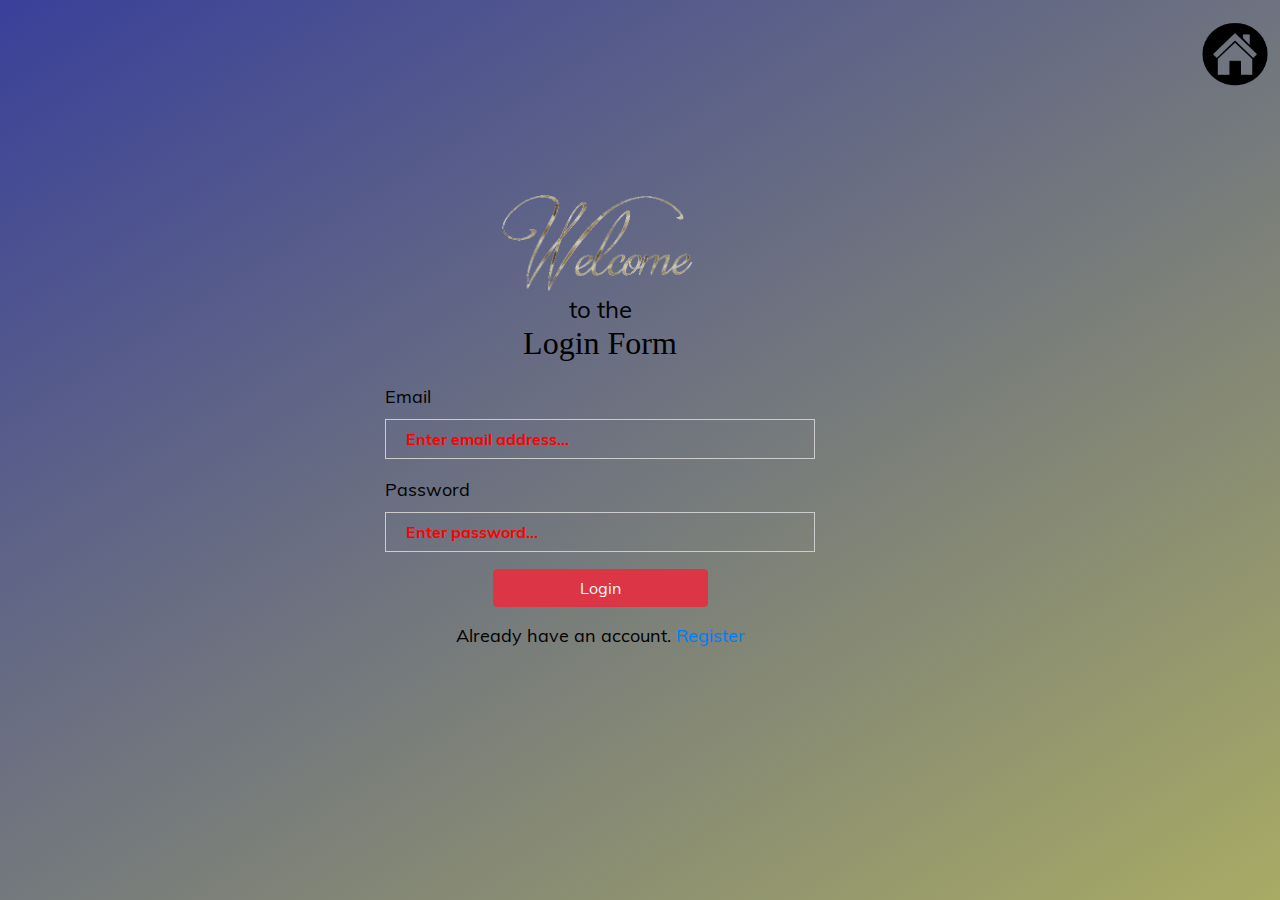
<file: frontend/Hirer/favourite.html>
<!DOCTYPE html>
<html lang="en">

<head>

  <meta charset="utf-8">
  <meta http-equiv="X-UA-Compatible" content="IE=edge">
  <meta name="viewport" content="width=device-width, initial-scale=1, shrink-to-fit=no">
  <meta name="description" content="">
  <meta name="author" content="">

  <title>JobAware</title>
  <link rel=" icon" type="image/gif/png" href="../../resources/indexpage/images/dayjoblogo1.png"  />
  <link rel="stylesheet" href="../../resources/dashboard/css/css/formstyle.css"/>

  <link href="../../resources/dashboard/bootstrap/css/bootstrap.min.css" rel="stylesheet">

  <link href="../../resources/dashboard/bootstrap/css/bootstrap.css" rel="stylesheet">


  <link href="../../resources/dashboard/css/vendor/fontawesome-free/css/all.min.css" rel="stylesheet" type="text/css">

  <link href="../../resources/dashboard/css/css/sb-admin.css" rel="stylesheet">
  <link rel="stylesheet" href="../../resources/css/style.css">
  <link rel="stylesheet" type="text/css" href="../../resources/css/custom.css">

</head>

<body id="page-top">


<nav class="navbar navbar-expand navbar-light bg-light static-top">

  <a href="hirerdashboard.html">
      <h1 class="logo">JobAware</h1>
    </a>


  <button class="btn btn-link btn-sm text-white order-1 order-sm-0" id="sidebarToggle" href="#">
    <i class="fas fa-align-justify"></i>
  </button>

  <form  role="search" method="post" action="#" class="d-none d-md-inline-block form-inline ml-auto mr-0 mr-md-3 my-2 my-md-0">

    <div class="input-group">
      <input type="text" class="form-control" placeholder="Search ..." id="search" name="search">
      <div class="input-group-append">
        <button class="btn btn-primary" type="submit">
          <i class="fas fa-search"></i>
        </button>
      </div>
      <div id="searchlist"></div>
    </div>
  </form>
  <ul class="navbar-nav ml-auto mr-0 mr-md-3 my-2 my-md-0">
    <li class="nav-item ">
      <a class="nav-link" href="favourite.html">
        <i class="fa fa-heart"></i>
        <span>Favourite</span>
      </a>
    </li>
    <div class="col-sm-1"></div>
    <li class="nav-item">
      <div id="userphoto" style="float: left;">

      </div>
    </li>
    <li class="nav-item dropdown ">
      <a class="nav-link dropdown-toggle" href="" id="userDropdown" role="button" data-toggle="dropdown" aria-haspopup="true" aria-expanded="false">
        <span id="usernamedisplay"> </span>
      </a>
      <div class="dropdown-menu dropdown-menu-right" aria-labelledby="userDropdown">
        <a class="dropdown-item" href="hirerprofile.html">My Profile</a>
        <a class="dropdown-item" href="updatehirerprofile.html">Change Profile</a>
        <a class="dropdown-item" data-toggle="modal" data-target="#logoutModal">Logout</a>
      </div>
    </li>
  </ul>
</nav>


<div id="wrapper">

  <ul class="sidebar navbar-nav side-nav-bar">
    <li class="nav-item active">

      <a class="nav-link"  href="hirerdashboard.html" >
        <i class="fas fa-fw fa-tachometer-alt"></i>
        <span>Hirer Dashboard</span>
      </a>
    </li>

    <li class="nav-item">
      <a class="nav-link" href="bookingdetail.html">
        <i class="fas fa-fw fa-table"></i>
        <span>Booking Detail</span></a>
    </li>

    <button type="button" class="btn btn-info" >Hire Fast</button><br>
    <div class="social-small">
      <div class="social-small">
        <a href="#" class="social-icon"><img src="../../resources/images/facebook.png" alt="First slide" width="40px" height="40px"></a>
        <a href="#" class="social-icon"><img src="../../resources/images/instagram.png" alt="First slide" width="40px" height="40px"></a>
        <a href="#" class="social-icon"><img src="../../resources/images/twitter.png" alt="First slide" width="40px" height="40px"></a>
        <a href="#" class="social-icon"><img src="../../resources/images/youtube.png" alt="First slide" width="40px" height="40px"></a>
      </div>
    </div>
    <div class="container my-auto">
        <div class="copyright text-center my-auto">
          <span>Copyright &copy; Your Website 2020 || All Right Reserved || JobAware.com</span>
        </div>
      </div>
  </ul>

  <div id="content-wrapper" class="main-dash-section">




    <div class="container">
<p id="message"></p>
      <p id="favexist"></p>

      <div class="row">
        <div class="table-responsive">
          <div class="col-sm-12 col-sm-offset-2">
            <h3 align="center">Favourite</h3><br/>

            <table class="table table-striped table-dark table-hover">
              <thead class="thead-dark">
              <tr class="alert-dark" align="center">
                <th> </th>
                <th> Worker details</th>
                <th>Email </th>
                <th >Language</th>
                <th>Status</th>
                <th >Delete</th>

              </tr>
              </thead>
              <tbody id="favouritedata">
<!--              <tr >-->
<!--                <td align="center">-->
<!--                  <img src="../../resources/images/facebook.png" alt="product" height="100px" width="100px"></td>-->
<!--                <td> <h5>Sujan Maharjan</h5>-->
<!--                  <div class="detail">-->
<!--                    <br> Rs 5000/hr Carpentry for 17 years-->
<!--                    <br> job completed-->
<!--                    <br> Address-->
<!--                  </div>-->

<!--                </td>-->
<!--                <td align="center">serenade10@gmail.com </td>-->
<!--                <td align="center">Nepali, Hindi and English</td>-->
<!--                <td align="center">-->
<!--                 Available-->
<!--                <td align="center">-->
<!--                      <button type="submit" value="Delete" id="btndeletefav" class="btn btn-info btn-sm"><i class="fa fa-trash-alt"></i></button>-->
<!--                </td>-->
<!--              </tr>-->
            </tbody>



            </table>


          </div></div></div>

    </div>


  </div>

  <a class="scroll-to-top rounded" href="#page-top">
    <i class="fas fa-angle-up"></i>
  </a>

  <div class="modal fade" id="logoutModal" tabindex="-1" role="dialog" aria-labelledby="exampleModalLabel" aria-hidden="true">
    <div class="modal-dialog" role="document">
      <div class="modal-content">
        <div class="modal-header">
          <h5 class="modal-title" id="exampleModalLabel">Ready to Leave?</h5>ment       <button class="close" type="button" data-dismiss="modal" aria-label="Close">
            <span aria-hidden="true">×</span>
          </button>
        </div>
        <div class="modal-body">Select "Logout" below if you are ready to end your current session.</div>
        <div class="modal-footer">
          <button class="btn btn-secondary" type="button" data-dismiss="modal">Cancel</button>
          <button class="btn btn-primary " id="logout" type="button" >
            Logout
          </button>
        </div>
      </div>
    </div>
  </div>
</div>
<footer class="footer">

  <div class="container my-auto">
    <div class="copyright text-center my-auto">
      <span>Copyright © Your Website 2019</span>
    </div>
  </div>
</footer>



<script src="../../resources/dashboard/jquery/jquery.min.js"></script>
<script src="../../resources/dashboard/bootstrap/js/bootstrap.bundle.min.js"></script>

<script src="../../resources/dashboard/js/sb-admin.min.js"></script>

<script src="../../resources/dashboard/bootstrap/js/bootstrap.min.js"></script>

<script src="../../resources/dayjobjs/favourite.js"></script>
<script src="../../resources/dayjobjs/usernamedisplay.js"></script>
<script src="../../resources/dayjobjs/logout.js"></script>
<script src="../../resources/dayjobjs/hirertoken.js"></script>
</body>

</html>
</file>
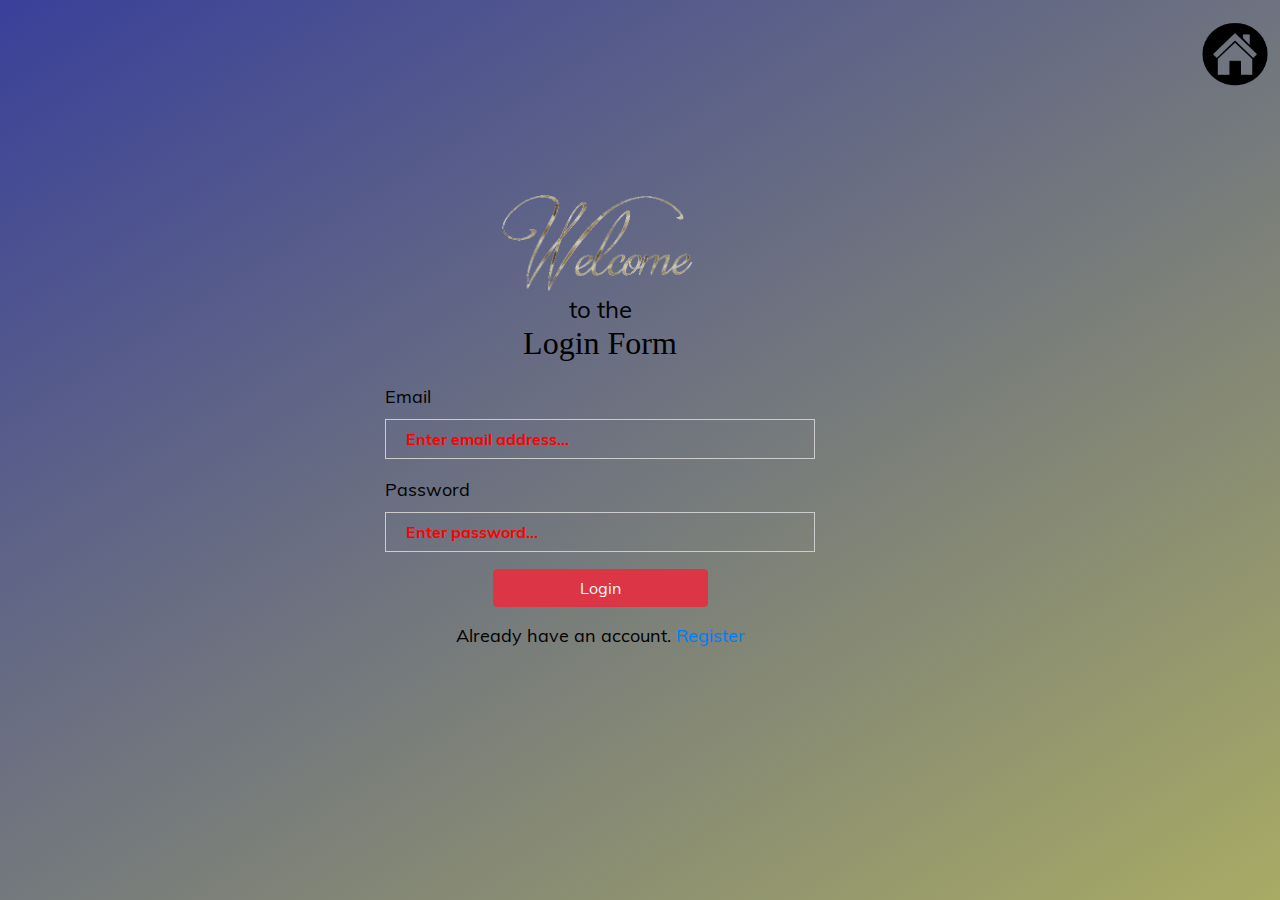
<file: frontend/Hirer/hirerdashboard.html>
<!DOCTYPE html>
<html lang="en">

<head>

  <meta charset="utf-8">
  <meta http-equiv="X-UA-Compatible" content="IE=edge">
  <meta name="viewport" content="width=device-width, initial-scale=1, shrink-to-fit=no">
  <meta name="description" content="">
  <meta name="author" content="">

  <title>JobAware</title>
  <link rel=" icon" type="image/gif/png" href="../../resources/indexpage/images/dayjoblogo1.png"  />
  <link rel="stylesheet" href="../../resources/dashboard/css/css/formstyle.css"/>

  <link href="../../resources/dashboard/bootstrap/css/bootstrap.min.css" rel="stylesheet">

  <link href="../../resources/dashboard/bootstrap/css/bootstrap.css" rel="stylesheet">


  <link href="../../resources/dashboard/css/vendor/fontawesome-free/css/all.min.css" rel="stylesheet" type="text/css">

  <link href="../../resources/dashboard/css/css/sb-admin.css" rel="stylesheet">
  <link rel="stylesheet" href="../../resources/css/style.css">
  <link rel="stylesheet" type="text/css" href="../../resources/css/custom.css">

</head>

<body id="page-top">


<nav class="navbar navbar-expand navbar-light bg-light static-top">

  <a href="hirerdashboard.html">
      <h1 class="logo">JobAware</h1>
    </a>

  <button class="btn btn-link btn-sm text-white order-1 order-sm-0" id="sidebarToggle" href="#">
    <i class="fas fa-align-justify"></i>
  </button>
  <form  role="search" method="post" action="#" class="d-none d-md-inline-block form-inline ml-auto mr-0 mr-md-3 my-2 my-md-0">

    <div class="input-group">
      <input type="text" class="form-control" placeholder="Search ..." id="search" name="search">
      <div class="input-group-append">
        <button class="btn btn-primary" type="submit">
          <i class="fas fa-search"></i>
        </button>
      </div>
      <div id="searchlist"></div>
    </div>
  </form>
  <ul class="navbar-nav ml-auto mr-0 mr-md-3 my-2 my-md-0">
    <li class="nav-item ">
      <a class="nav-link" href="favourite.html">
        <i class="fa fa-heart"></i>
        <span>Favourite</span>
      </a>
    </li>
    <div class="col-sm-1"></div>
    <li class="nav-item">
      <div id="userphoto" style="float: left;">

      </div>
    </li>
    <li class="nav-item dropdown ">
      <a class="nav-link dropdown-toggle" href="" id="userDropdown" role="button" data-toggle="dropdown" aria-haspopup="true" aria-expanded="false">

        <span id="usernamedisplay"> </span>
      </a>
      <div class="dropdown-menu dropdown-menu-right" aria-labelledby="userDropdown">
        <a class="dropdown-item" href="hirerprofile.html">My Profile</a>
        <a class="dropdown-item" href="updatehirerprofile.html">Change Profile</a>
        <a class="dropdown-item" data-toggle="modal" data-target="#logoutModal">Logout</a>
      </div>
    </li>
  </ul>

</nav>


<div id="wrapper">


  <ul class="sidebar navbar-nav side-nav-bar">
    <li class="nav-item active">

      <a class="nav-link"  href="" id="getUsers" >
        <i class="fas fa-fw fa-tachometer-alt"></i>
        <span>Hirer Dashboard</span>
      </a>
    </li>

    <li class="nav-item">
      <a class="nav-link" href="bookingdetail.html">
        <i class="fas fa-fw fa-table"></i>
        <span>Booking Detail</span></a>
    </li>
    <button type="button" class="btn btn-info" >Hire Fast</button><br>
    <div class="social-small">
      <div class="social-small">
        <a href="#" class="social-icon"><img src="../../resources/images/facebook.png" alt="First slide" width="40px" height="40px"></a>
        <a href="#" class="social-icon"><img src="../../resources/images/instagram.png" alt="First slide" width="40px" height="40px"></a>
        <a href="#" class="social-icon"><img src="../../resources/images/twitter.png" alt="First slide" width="40px" height="40px"></a>
        <a href="#" class="social-icon"><img src="../../resources/images/youtube.png" alt="First slide" width="40px" height="40px"></a>
      </div>
    </div>

    <div class="container my-auto">
        <div class="copyright text-center my-auto">
          <span>Copyright &copy; Your Website 2020 || All Right Reserved || JobAware.com</span>
        </div>
      </div>
  </ul>

  <div id="content-wrapper" class="main-dash-section">



    <div class="container">
      <p id="message"></p>
      <p id="favexist"></p>
      <div class="page-header">
        <h2 ></h2>
      </div>
      <div id="usersData" class="">
<!--        <div class="userdetailfloat col-lg-3 col-md-6 mb-4">-->
          <div class="modal fade" id="hireme" tabindex="-1" role="dialog" aria-labelledby="hireme" aria-hidden="true">
            <div class="modal-dialog" id="userdropdowndetail" role="document">
<!--              <div class="modal-content w-auto">-->
<!--                <div class="modal-header">-->
<!--                  <h5 class="modal-title" >Sujan Maharjan <br> <span class="work">Rs 500/hr Web Designing for 17 Years</span><br>Male</h5>  <button class="close" type="button" data-dismiss="modal" aria-label="Close">-->
<!--                  <span aria-hidden="true">×</span>-->
<!--                </button>-->
<!--                </div>-->

<!--                <div class="modal-body">-->
<!--                  <div class="row">-->
<!--                    <div class="col-sm-6 w-50">-->
<!--                      <div class="image-pad" >-->
<!--                        <img class="card-img-top-lg-5" src="file:///home/synasme/PhpstormProjects/t2-backend-api-synasme10/uploads/person_1.jpg-1561731569096.jpg"-->
<!--                                                   alt="product" height="150px" width="200px">-->
<!--                      </div>-->
<!--                    </div>-->
<!--                    <div class="col-sm-6 w-50" >-->
<!--                      <div class="pro-detail">-->
<!--                        <div class="page-header">-->
<!--                          <div class="detail" align="center"> Address</div>-->
<!--                          <div class="detail" align="center"> Email</div>-->
<!--                          <div class="detail" align="center"> Phone</div>-->
<!--                          <div class="detail" align="center"> Language</div>-->
<!--                          <div class="detail" align="center"> job</div>-->
<!--                          <div class="detail" align="center"> Week Days Only, Cash or Check.</div>-->
<!--&lt;!&ndash;                          <button type="button" class="btn btn-sm" >Week Days Only, Cash or Check.</button>&ndash;&gt;-->

<!--                          <div class="detail"align="center" ><span>Status: </span> Available</div>-->
<!--                          <div class="form-wrapper">-->
<!--                            <input type="text" class="form-control" placeholder="6 to 12 days" id="day" name="day" required>-->
<!--                          </div>-->
<!--                          <p id="message"></p>-->

<!--                          <button class="formbutton">hire me</button><br>-->
<!--                        </div>-->
<!--                    </div>-->
<!--                  </div>-->

<!--                </div>-->
<!--              </div>-->
<!--            </div>-->
<!--            </div></div>-->
                   </div> </div>
<!--      </div>-->
    </div>
  </div>
  </div>



  <a class="scroll-to-top rounded" href="#page-top">
    <i class="fas fa-angle-up"></i>
  </a>

  <div class="modal fade" id="logoutModal" tabindex="-1" role="dialog" aria-labelledby="exampleModalLabel" aria-hidden="true">
    <div class="modal-dialog" role="document">
      <div class="modal-content">
        <div class="modal-header">
          <h5 class="modal-title" id="exampleModalLabel">Ready to Leave?</h5> <button class="close" type="button" data-dismiss="modal" aria-label="Close">
            <span aria-hidden="true">×</span>
          </button>
        </div>
        <div class="modal-body">Select "Logout" below if you are ready to end your current session.</div>
        <div class="modal-footer">
          <button class="btn btn-secondary" type="button" data-dismiss="modal">Cancel</button>
              <button class="btn btn-primary " id="logout" type="button" >
            Logout
          </button>
        </div>
      </div>
    </div>
  </div>
</div>


<script src="../../resources/dashboard/jquery/jquery.min.js"></script>
<script src="../../resources/dashboard/bootstrap/js/bootstrap.bundle.min.js"></script>
<script src="../../resources/dashboard/js/sb-admin.min.js"></script>
<script src="../../resources/dashboard/bootstrap/js/bootstrap.min.js"></script>
<script src="../../resources/dayjobjs/viewuserprofile.js"></script>
<script src="../../resources/dayjobjs/usernamedisplay.js"></script>
<script src="../../resources/dayjobjs/hire.js"></script>
<script src="../../resources/dayjobjs/logout.js"></script>
<script src="../../resources/dayjobjs/hirertoken.js"></script>

</body>

</html>
</file>
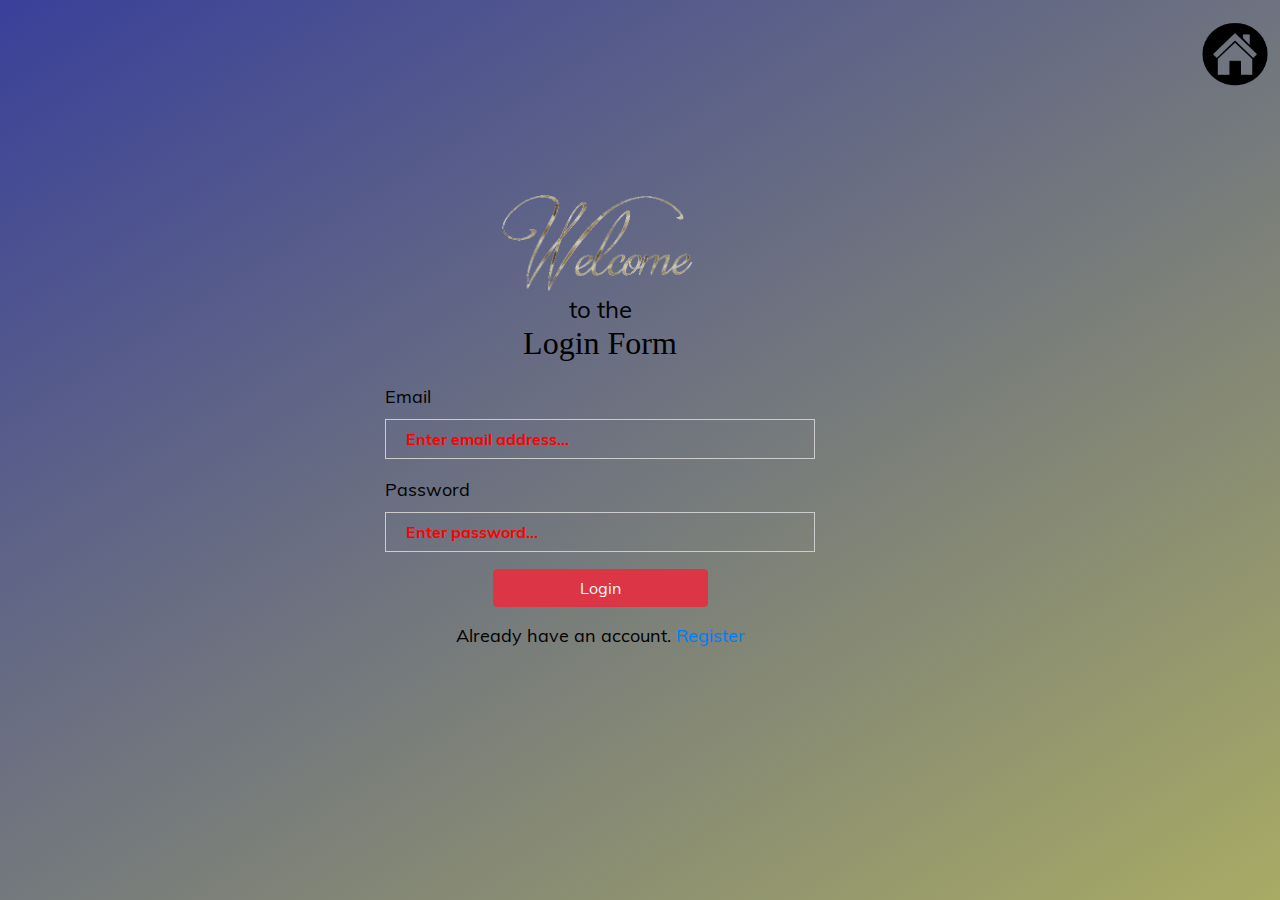
<file: frontend/Hirer/hirerprofile.html>
<!DOCTYPE html>
<html lang="en">

<head>

    <meta charset="utf-8">
    <meta http-equiv="X-UA-Compatible" content="IE=edge">
    <meta name="viewport" content="width=device-width, initial-scale=1, shrink-to-fit=no">
    <meta name="description" content="">
    <meta name="author" content="">

    <title>JobAware</title>
    <link rel=" icon" type="image/gif/png" href="../../resources/indexpage/images/dayjoblogo1.png"  />
    <link rel="stylesheet" href="../../resources/dashboard/css/css/formstyle.css"/>

    <link href="../../resources/dashboard/bootstrap/css/bootstrap.min.css" rel="stylesheet">

    <link href="../../resources/dashboard/bootstrap/css/bootstrap.css" rel="stylesheet">

    <link href="../../resources/dashboard/css/vendor/fontawesome-free/css/all.min.css" rel="stylesheet" type="text/css">

    <link href="../../resources/dashboard/css/css/sb-admin.css" rel="stylesheet">
    <link rel="stylesheet" href="../../resources/css/style.css">
    <link rel="stylesheet" type="text/css" href="../../resources/css/custom.css">

</head>

<body id="page-top">


<nav class="navbar navbar-expand navbar-light bg-light static-top">

    <a href="hirerdashboard.html">
      <h1 class="logo">JobAware</h1>
    </a>

    <button class="btn btn-link btn-sm text-white order-1 order-sm-0" id="sidebarToggle" href="#">
        <i class="fas fa-align-justify"></i>
    </button>

    <form  role="search" method="post" action="#" class="d-none d-md-inline-block form-inline ml-auto mr-0 mr-md-3 my-2 my-md-0">

        <div class="input-group">
            <input type="text" class="form-control" placeholder="Search ..." id="search" name="search">
            <div class="input-group-append">
                <button class="btn btn-primary" type="submit">
                    <i class="fas fa-search"></i>
                </button>
            </div>
            <div id="searchlist"></div>
        </div>
    </form>
    <ul class="navbar-nav ml-auto mr-0 mr-md-3 my-2 my-md-0">
        <li class="nav-item ">
            <a class="nav-link" href="favourite.html">
                <i class="fa fa-heart"></i>
                <span>Favourite</span>
            </a>
        </li>
        <div class="col-sm-1"></div>
        <li class="nav-item">
            <div id="userphoto" style="float: left;">

            </div>
        </li>
        <li class="nav-item dropdown ">
            <a class="nav-link dropdown-toggle" href="" id="userDropdown" role="button" data-toggle="dropdown" aria-haspopup="true" aria-expanded="false">
                <span id="usernamedisplay"> </span>
            </a>
            <div class="dropdown-menu dropdown-menu-right" aria-labelledby="userDropdown">
                <a class="dropdown-item" href="hirerprofile.html">My Profile</a>
                <a class="dropdown-item" href="updatehirerprofile.html">Change Profile</a>
                <a class="dropdown-item" href="#" data-toggle="modal" data-target="#logoutModal">Logout</a>
            </div>
        </li>
    </ul>

</nav>


<div id="wrapper">

    <ul class="sidebar navbar-nav side-nav-bar">
        <li class="nav-item">
        <a class="nav-link"  href="hirerdashboard.html" >
            <i class="fas fa-fw fa-tachometer-alt"></i>
            <span>Hirer Dashboard</span>
        </a>
        </li>

        <li class="nav-item">
            <a class="nav-link" href="bookingdetail.html">
                <i class="fas fa-fw fa-table"></i>
                <span>Booking Detail</span></a>
        </li>

        <button type="button" class="btn btn-info" >Hire Fast</button><br>
        <div class="social-small">
            <a href="#" class="social-icon"><img src="../../resources/images/facebook.png" alt="First slide" width="40px" height="40px"></a>
            <a href="#" class="social-icon"><img src="../../resources/images/instagram.png" alt="First slide" width="40px" height="40px"></a>
            <a href="#" class="social-icon"><img src="../../resources/images/twitter.png" alt="First slide" width="40px" height="40px"></a>
            <a href="#" class="social-icon"><img src="../../resources/images/youtube.png" alt="First slide" width="40px" height="40px"></a>
        </div>

       <div class="container my-auto">
        <div class="copyright text-center my-auto">
          <span>Copyright &copy; Your Website 2020 || All Right Reserved || JobAware.com</span>
        </div>
      </div>
    </ul>

    <div id="content-wrapper" class="main-dash-section">





        <div class="container">
            <div class="col-sm-12 col-sm-offset-2">
                <h3 align="center">My profile</h3><br/>

                <div class="row" id="myprofile">

                    </div>
                    <div style="text-align: center;">
                        <a href="updatehirerprofile.html" class="btn btn-danger">Change Profile</a>
                    </div>
                </div>
            </div>

        </div>
    </div>




    <a class="scroll-to-top rounded" href="#page-top">
        <i class="fas fa-angle-up"></i>
    </a>

    <div class="modal fade" id="logoutModal" tabindex="-1" role="dialog" aria-labelledby="exampleModalLabel" aria-hidden="true">
        <div class="modal-dialog" role="document">
            <div class="modal-content">
                <div class="modal-header">
                    <h5 class="modal-title" id="exampleModalLabel">Ready to Leave?</h5>
                    <button class="close" type="button" data-dismiss="modal" aria-label="Close">
                        <span aria-hidden="true">×</span>
                    </button>
                </div>
                <div class="modal-body">Select "Logout" below if you are ready to end your current session.</div>
                <div class="modal-footer">
                    <button class="btn btn-secondary" type="button" data-dismiss="modal">Cancel</button>
                    <button class="btn btn-primary" id="logout" type="button" >
                        Logout
                    </button>
                </div>
            </div>
        </div>
    </div>
</div>


<script src="../../resources/dashboard/jquery/jquery.min.js"></script>
<script src="../../resources/dashboard/bootstrap/js/bootstrap.bundle.min.js"></script>

<script src="../../resources/dashboard/js/sb-admin.min.js"></script>
<script type="text/javascript" src="../../resources/dayjobjs/profileview.js"></script>
<script type="text/javascript" src="../../resources/dayjobjs/usernamedisplay.js"></script>

<script src="../../resources/dashboard/bootstrap/js/bootstrap.min.js"></script>
<script src="../../resources/dayjobjs/logout.js"></script>
<script src="../../resources/dayjobjs/hirertoken.js"></script>
</body>

</html>
</file>
<file: resources/indexpage/fonts/icomoon/style.css>
@font-face {
  font-family: 'icomoon';
  src:  url('fonts/icomoon.eot?10si43');
  src:  url('fonts/icomoon.eot?10si43#iefix') format('embedded-opentype'),
    url('fonts/icomoon.ttf?10si43') format('truetype'),
    url('fonts/icomoon.woff?10si43') format('woff'),
    url('fonts/icomoon.svg?10si43#icomoon') format('svg');
  font-weight: normal;
  font-style: normal;
}

[class^="icon-"], [class*=" icon-"] {
  /* use !important to prevent issues with browser extensions that change fonts */
  font-family: 'icomoon' !important;
  speak: none;
  font-style: normal;
  font-weight: normal;
  font-variant: normal;
  text-transform: none;
  line-height: 1;

  /* Better Font Rendering =========== */
  -webkit-font-smoothing: antialiased;
  -moz-osx-font-smoothing: grayscale;
}

.icon-asterisk:before {
  content: "\f069";
}
.icon-plus:before {
  content: "\f067";
}
.icon-question:before {
  content: "\f128";
}
.icon-minus:before {
  content: "\f068";
}
.icon-glass:before {
  content: "\f000";
}
.icon-music:before {
  content: "\f001";
}
.icon-search:before {
  content: "\f002";
}
.icon-envelope-o:before {
  content: "\f003";
}
.icon-heart:before {
  content: "\f004";
}
.icon-star:before {
  content: "\f005";
}
.icon-star-o:before {
  content: "\f006";
}
.icon-user:before {
  content: "\f007";
}
.icon-film:before {
  content: "\f008";
}
.icon-th-large:before {
  content: "\f009";
}
.icon-th:before {
  content: "\f00a";
}
.icon-th-list:before {
  content: "\f00b";
}
.icon-check:before {
  content: "\f00c";
}
.icon-close:before {
  content: "\f00d";
}
.icon-remove:before {
  content: "\f00d";
}
.icon-times:before {
  content: "\f00d";
}
.icon-search-plus:before {
  content: "\f00e";
}
.icon-search-minus:before {
  content: "\f010";
}
.icon-power-off:before {
  content: "\f011";
}
.icon-signal:before {
  content: "\f012";
}
.icon-cog:before {
  content: "\f013";
}
.icon-gear:before {
  content: "\f013";
}
.icon-trash-o:before {
  content: "\f014";
}
.icon-home:before {
  content: "\f015";
}
.icon-file-o:before {
  content: "\f016";
}
.icon-clock-o:before {
  content: "\f017";
}
.icon-road:before {
  content: "\f018";
}
.icon-download:before {
  content: "\f019";
}
.icon-arrow-circle-o-down:before {
  content: "\f01a";
}
.icon-arrow-circle-o-up:before {
  content: "\f01b";
}
.icon-inbox:before {
  content: "\f01c";
}
.icon-play-circle-o:before {
  content: "\f01d";
}
.icon-repeat:before {
  content: "\f01e";
}
.icon-rotate-right:before {
  content: "\f01e";
}
.icon-refresh:before {
  content: "\f021";
}
.icon-list-alt:before {
  content: "\f022";
}
.icon-lock:before {
  content: "\f023";
}
.icon-flag:before {
  content: "\f024";
}
.icon-headphones:before {
  content: "\f025";
}
.icon-volume-off:before {
  content: "\f026";
}
.icon-volume-down:before {
  content: "\f027";
}
.icon-volume-up:before {
  content: "\f028";
}
.icon-qrcode:before {
  content: "\f029";
}
.icon-barcode:before {
  content: "\f02a";
}
.icon-tag:before {
  content: "\f02b";
}
.icon-tags:before {
  content: "\f02c";
}
.icon-book:before {
  content: "\f02d";
}
.icon-bookmark:before {
  content: "\f02e";
}
.icon-print:before {
  content: "\f02f";
}
.icon-camera:before {
  content: "\f030";
}
.icon-font:before {
  content: "\f031";
}
.icon-bold:before {
  content: "\f032";
}
.icon-italic:before {
  content: "\f033";
}
.icon-text-height:before {
  content: "\f034";
}
.icon-text-width:before {
  content: "\f035";
}
.icon-align-left:before {
  content: "\f036";
}
.icon-align-center:before {
  content: "\f037";
}
.icon-align-right:before {
  content: "\f038";
}
.icon-align-justify:before {
  content: "\f039";
}
.icon-list:before {
  content: "\f03a";
}
.icon-dedent:before {
  content: "\f03b";
}
.icon-outdent:before {
  content: "\f03b";
}
.icon-indent:before {
  content: "\f03c";
}
.icon-video-camera:before {
  content: "\f03d";
}
.icon-image:before {
  content: "\f03e";
}
.icon-photo:before {
  content: "\f03e";
}
.icon-picture-o:before {
  content: "\f03e";
}
.icon-pencil:before {
  content: "\f040";
}
.icon-map-marker:before {
  content: "\f041";
}
.icon-adjust:before {
  content: "\f042";
}
.icon-tint:before {
  content: "\f043";
}
.icon-edit:before {
  content: "\f044";
}
.icon-pencil-square-o:before {
  content: "\f044";
}
.icon-share-square-o:before {
  content: "\f045";
}
.icon-check-square-o:before {
  content: "\f046";
}
.icon-arrows:before {
  content: "\f047";
}
.icon-step-backward:before {
  content: "\f048";
}
.icon-fast-backward:before {
  content: "\f049";
}
.icon-backward:before {
  content: "\f04a";
}
.icon-play:before {
  content: "\f04b";
}
.icon-pause:before {
  content: "\f04c";
}
.icon-stop:before {
  content: "\f04d";
}
.icon-forward:before {
  content: "\f04e";
}
.icon-fast-forward:before {
  content: "\f050";
}
.icon-step-forward:before {
  content: "\f051";
}
.icon-eject:before {
  content: "\f052";
}
.icon-chevron-left:before {
  content: "\f053";
}
.icon-chevron-right:before {
  content: "\f054";
}
.icon-plus-circle:before {
  content: "\f055";
}
.icon-minus-circle:before {
  content: "\f056";
}
.icon-times-circle:before {
  content: "\f057";
}
.icon-check-circle:before {
  content: "\f058";
}
.icon-question-circle:before {
  content: "\f059";
}
.icon-info-circle:before {
  content: "\f05a";
}
.icon-crosshairs:before {
  content: "\f05b";
}
.icon-times-circle-o:before {
  content: "\f05c";
}
.icon-check-circle-o:before {
  content: "\f05d";
}
.icon-ban:before {
  content: "\f05e";
}
.icon-arrow-left:before {
  content: "\f060";
}
.icon-arrow-right:before {
  content: "\f061";
}
.icon-arrow-up:before {
  content: "\f062";
}
.icon-arrow-down:before {
  content: "\f063";
}
.icon-mail-forward:before {
  content: "\f064";
}
.icon-share:before {
  content: "\f064";
}
.icon-expand:before {
  content: "\f065";
}
.icon-compress:before {
  content: "\f066";
}
.icon-exclamation-circle:before {
  content: "\f06a";
}
.icon-gift:before {
  content: "\f06b";
}
.icon-leaf:before {
  content: "\f06c";
}
.icon-fire:before {
  content: "\f06d";
}
.icon-eye:before {
  content: "\f06e";
}
.icon-eye-slash:before {
  content: "\f070";
}
.icon-exclamation-triangle:before {
  content: "\f071";
}
.icon-warning:before {
  content: "\f071";
}
.icon-plane:before {
  content: "\f072";
}
.icon-calendar:before {
  content: "\f073";
}
.icon-random:before {
  content: "\f074";
}
.icon-comment:before {
  content: "\f075";
}
.icon-magnet:before {
  content: "\f076";
}
.icon-chevron-up:before {
  content: "\f077";
}
.icon-chevron-down:before {
  content: "\f078";
}
.icon-retweet:before {
  content: "\f079";
}
.icon-shopping-cart:before {
  content: "\f07a";
}
.icon-folder:before {
  content: "\f07b";
}
.icon-folder-open:before {
  content: "\f07c";
}
.icon-arrows-v:before {
  content: "\f07d";
}
.icon-arrows-h:before {
  content: "\f07e";
}
.icon-bar-chart:before {
  content: "\f080";
}
.icon-bar-chart-o:before {
  content: "\f080";
}
.icon-twitter-square:before {
  content: "\f081";
}
.icon-facebook-square:before {
  content: "\f082";
}
.icon-camera-retro:before {
  content: "\f083";
}
.icon-key:before {
  content: "\f084";
}
.icon-cogs:before {
  content: "\f085";
}
.icon-gears:before {
  content: "\f085";
}
.icon-comments:before {
  content: "\f086";
}
.icon-thumbs-o-up:before {
  content: "\f087";
}
.icon-thumbs-o-down:before {
  content: "\f088";
}
.icon-star-half:before {
  content: "\f089";
}
.icon-heart-o:before {
  content: "\f08a";
}
.icon-sign-out:before {
  content: "\f08b";
}
.icon-linkedin-square:before {
  content: "\f08c";
}
.icon-thumb-tack:before {
  content: "\f08d";
}
.icon-external-link:before {
  content: "\f08e";
}
.icon-sign-in:before {
  content: "\f090";
}
.icon-trophy:before {
  content: "\f091";
}
.icon-github-square:before {
  content: "\f092";
}
.icon-upload:before {
  content: "\f093";
}
.icon-lemon-o:before {
  content: "\f094";
}
.icon-phone:before {
  content: "\f095";
}
.icon-square-o:before {
  content: "\f096";
}
.icon-bookmark-o:before {
  content: "\f097";
}
.icon-phone-square:before {
  content: "\f098";
}
.icon-twitter:before {
  content: "\f099";
}
.icon-facebook:before {
  content: "\f09a";
}
.icon-facebook-f:before {
  content: "\f09a";
}
.icon-github:before {
  content: "\f09b";
}
.icon-unlock:before {
  content: "\f09c";
}
.icon-credit-card:before {
  content: "\f09d";
}
.icon-feed:before {
  content: "\f09e";
}
.icon-rss:before {
  content: "\f09e";
}
.icon-hdd-o:before {
  content: "\f0a0";
}
.icon-bullhorn:before {
  content: "\f0a1";
}
.icon-bell-o:before {
  content: "\f0a2";
}
.icon-certificate:before {
  content: "\f0a3";
}
.icon-hand-o-right:before {
  content: "\f0a4";
}
.icon-hand-o-left:before {
  content: "\f0a5";
}
.icon-hand-o-up:before {
  content: "\f0a6";
}
.icon-hand-o-down:before {
  content: "\f0a7";
}
.icon-arrow-circle-left:before {
  content: "\f0a8";
}
.icon-arrow-circle-right:before {
  content: "\f0a9";
}
.icon-arrow-circle-up:before {
  content: "\f0aa";
}
.icon-arrow-circle-down:before {
  content: "\f0ab";
}
.icon-globe:before {
  content: "\f0ac";
}
.icon-wrench:before {
  content: "\f0ad";
}
.icon-tasks:before {
  content: "\f0ae";
}
.icon-filter:before {
  content: "\f0b0";
}
.icon-briefcase:before {
  content: "\f0b1";
}
.icon-arrows-alt:before {
  content: "\f0b2";
}
.icon-group:before {
  content: "\f0c0";
}
.icon-users:before {
  content: "\f0c0";
}
.icon-chain:before {
  content: "\f0c1";
}
.icon-link:before {
  content: "\f0c1";
}
.icon-cloud:before {
  content: "\f0c2";
}
.icon-flask:before {
  content: "\f0c3";
}
.icon-cut:before {
  content: "\f0c4";
}
.icon-scissors:before {
  content: "\f0c4";
}
.icon-copy:before {
  content: "\f0c5";
}
.icon-files-o:before {
  content: "\f0c5";
}
.icon-paperclip:before {
  content: "\f0c6";
}
.icon-floppy-o:before {
  content: "\f0c7";
}
.icon-save:before {
  content: "\f0c7";
}
.icon-square:before {
  content: "\f0c8";
}
.icon-bars:before {
  content: "\f0c9";
}
.icon-navicon:before {
  content: "\f0c9";
}
.icon-reorder:before {
  content: "\f0c9";
}
.icon-list-ul:before {
  content: "\f0ca";
}
.icon-list-ol:before {
  content: "\f0cb";
}
.icon-strikethrough:before {
  content: "\f0cc";
}
.icon-underline:before {
  content: "\f0cd";
}
.icon-table:before {
  content: "\f0ce";
}
.icon-magic:before {
  content: "\f0d0";
}
.icon-truck:before {
  content: "\f0d1";
}
.icon-pinterest:before {
  content: "\f0d2";
}
.icon-pinterest-square:before {
  content: "\f0d3";
}
.icon-google-plus-square:before {
  content: "\f0d4";
}
.icon-google-plus:before {
  content: "\f0d5";
}
.icon-money:before {
  content: "\f0d6";
}
.icon-caret-down:before {
  content: "\f0d7";
}
.icon-caret-up:before {
  content: "\f0d8";
}
.icon-caret-left:before {
  content: "\f0d9";
}
.icon-caret-right:before {
  content: "\f0da";
}
.icon-columns:before {
  content: "\f0db";
}
.icon-sort:before {
  content: "\f0dc";
}
.icon-unsorted:before {
  content: "\f0dc";
}
.icon-sort-desc:before {
  content: "\f0dd";
}
.icon-sort-down:before {
  content: "\f0dd";
}
.icon-sort-asc:before {
  content: "\f0de";
}
.icon-sort-up:before {
  content: "\f0de";
}
.icon-envelope:before {
  content: "\f0e0";
}
.icon-linkedin:before {
  content: "\f0e1";
}
.icon-rotate-left:before {
  content: "\f0e2";
}
.icon-undo:before {
  content: "\f0e2";
}
.icon-gavel:before {
  content: "\f0e3";
}
.icon-legal:before {
  content: "\f0e3";
}
.icon-dashboard:before {
  content: "\f0e4";
}
.icon-tachometer:before {
  content: "\f0e4";
}
.icon-comment-o:before {
  content: "\f0e5";
}
.icon-comments-o:before {
  content: "\f0e6";
}
.icon-bolt:before {
  content: "\f0e7";
}
.icon-flash:before {
  content: "\f0e7";
}
.icon-sitemap:before {
  content: "\f0e8";
}
.icon-umbrella:before {
  content: "\f0e9";
}
.icon-clipboard:before {
  content: "\f0ea";
}
.icon-paste:before {
  content: "\f0ea";
}
.icon-lightbulb-o:before {
  content: "\f0eb";
}
.icon-exchange:before {
  content: "\f0ec";
}
.icon-cloud-download:before {
  content: "\f0ed";
}
.icon-cloud-upload:before {
  content: "\f0ee";
}
.icon-user-md:before {
  content: "\f0f0";
}
.icon-stethoscope:before {
  content: "\f0f1";
}
.icon-suitcase:before {
  content: "\f0f2";
}
.icon-bell:before {
  content: "\f0f3";
}
.icon-coffee:before {
  content: "\f0f4";
}
.icon-cutlery:before {
  content: "\f0f5";
}
.icon-file-text-o:before {
  content: "\f0f6";
}
.icon-building-o:before {
  content: "\f0f7";
}
.icon-hospital-o:before {
  content: "\f0f8";
}
.icon-ambulance:before {
  content: "\f0f9";
}
.icon-medkit:before {
  content: "\f0fa";
}
.icon-fighter-jet:before {
  content: "\f0fb";
}
.icon-beer:before {
  content: "\f0fc";
}
.icon-h-square:before {
  content: "\f0fd";
}
.icon-plus-square:before {
  content: "\f0fe";
}
.icon-angle-double-left:before {
  content: "\f100";
}
.icon-angle-double-right:before {
  content: "\f101";
}
.icon-angle-double-up:before {
  content: "\f102";
}
.icon-angle-double-down:before {
  content: "\f103";
}
.icon-angle-left:before {
  content: "\f104";
}
.icon-angle-right:before {
  content: "\f105";
}
.icon-angle-up:before {
  content: "\f106";
}
.icon-angle-down:before {
  content: "\f107";
}
.icon-desktop:before {
  content: "\f108";
}
.icon-laptop:before {
  content: "\f109";
}
.icon-tablet:before {
  content: "\f10a";
}
.icon-mobile:before {
  content: "\f10b";
}
.icon-mobile-phone:before {
  content: "\f10b";
}
.icon-circle-o:before {
  content: "\f10c";
}
.icon-quote-left:before {
  content: "\f10d";
}
.icon-quote-right:before {
  content: "\f10e";
}
.icon-spinner:before {
  content: "\f110";
}
.icon-circle:before {
  content: "\f111";
}
.icon-mail-reply:before {
  content: "\f112";
}
.icon-reply:before {
  content: "\f112";
}
.icon-github-alt:before {
  content: "\f113";
}
.icon-folder-o:before {
  content: "\f114";
}
.icon-folder-open-o:before {
  content: "\f115";
}
.icon-smile-o:before {
  content: "\f118";
}
.icon-frown-o:before {
  content: "\f119";
}
.icon-meh-o:before {
  content: "\f11a";
}
.icon-gamepad:before {
  content: "\f11b";
}
.icon-keyboard-o:before {
  content: "\f11c";
}
.icon-flag-o:before {
  content: "\f11d";
}
.icon-flag-checkered:before {
  content: "\f11e";
}
.icon-terminal:before {
  content: "\f120";
}
.icon-code:before {
  content: "\f121";
}
.icon-mail-reply-all:before {
  content: "\f122";
}
.icon-reply-all:before {
  content: "\f122";
}
.icon-star-half-empty:before {
  content: "\f123";
}
.icon-star-half-full:before {
  content: "\f123";
}
.icon-star-half-o:before {
  content: "\f123";
}
.icon-location-arrow:before {
  content: "\f124";
}
.icon-crop:before {
  content: "\f125";
}
.icon-code-fork:before {
  content: "\f126";
}
.icon-chain-broken:before {
  content: "\f127";
}
.icon-unlink:before {
  content: "\f127";
}
.icon-info:before {
  content: "\f129";
}
.icon-exclamation:before {
  content: "\f12a";
}
.icon-superscript:before {
  content: "\f12b";
}
.icon-subscript:before {
  content: "\f12c";
}
.icon-eraser:before {
  content: "\f12d";
}
.icon-puzzle-piece:before {
  content: "\f12e";
}
.icon-microphone:before {
  content: "\f130";
}
.icon-microphone-slash:before {
  content: "\f131";
}
.icon-shield:before {
  content: "\f132";
}
.icon-calendar-o:before {
  content: "\f133";
}
.icon-fire-extinguisher:before {
  content: "\f134";
}
.icon-rocket:before {
  content: "\f135";
}
.icon-maxcdn:before {
  content: "\f136";
}
.icon-chevron-circle-left:before {
  content: "\f137";
}
.icon-chevron-circle-right:before {
  content: "\f138";
}
.icon-chevron-circle-up:before {
  content: "\f139";
}
.icon-chevron-circle-down:before {
  content: "\f13a";
}
.icon-html5:before {
  content: "\f13b";
}
.icon-css3:before {
  content: "\f13c";
}
.icon-anchor:before {
  content: "\f13d";
}
.icon-unlock-alt:before {
  content: "\f13e";
}
.icon-bullseye:before {
  content: "\f140";
}
.icon-ellipsis-h:before {
  content: "\f141";
}
.icon-ellipsis-v:before {
  content: "\f142";
}
.icon-rss-square:before {
  content: "\f143";
}
.icon-play-circle:before {
  content: "\f144";
}
.icon-ticket:before {
  content: "\f145";
}
.icon-minus-square:before {
  content: "\f146";
}
.icon-minus-square-o:before {
  content: "\f147";
}
.icon-level-up:before {
  content: "\f148";
}
.icon-level-down:before {
  content: "\f149";
}
.icon-check-square:before {
  content: "\f14a";
}
.icon-pencil-square:before {
  content: "\f14b";
}
.icon-external-link-square:before {
  content: "\f14c";
}
.icon-share-square:before {
  content: "\f14d";
}
.icon-compass:before {
  content: "\f14e";
}
.icon-caret-square-o-down:before {
  content: "\f150";
}
.icon-toggle-down:before {
  content: "\f150";
}
.icon-caret-square-o-up:before {
  content: "\f151";
}
.icon-toggle-up:before {
  content: "\f151";
}
.icon-caret-square-o-right:before {
  content: "\f152";
}
.icon-toggle-right:before {
  content: "\f152";
}
.icon-eur:before {
  content: "\f153";
}
.icon-euro:before {
  content: "\f153";
}
.icon-gbp:before {
  content: "\f154";
}
.icon-dollar:before {
  content: "\f155";
}
.icon-usd:before {
  content: "\f155";
}
.icon-inr:before {
  content: "\f156";
}
.icon-rupee:before {
  content: "\f156";
}
.icon-cny:before {
  content: "\f157";
}
.icon-jpy:before {
  content: "\f157";
}
.icon-rmb:before {
  content: "\f157";
}
.icon-yen:before {
  content: "\f157";
}
.icon-rouble:before {
  content: "\f158";
}
.icon-rub:before {
  content: "\f158";
}
.icon-ruble:before {
  content: "\f158";
}
.icon-krw:before {
  content: "\f159";
}
.icon-won:before {
  content: "\f159";
}
.icon-bitcoin:before {
  content: "\f15a";
}
.icon-btc:before {
  content: "\f15a";
}
.icon-file:before {
  content: "\f15b";
}
.icon-file-text:before {
  content: "\f15c";
}
.icon-sort-alpha-asc:before {
  content: "\f15d";
}
.icon-sort-alpha-desc:before {
  content: "\f15e";
}
.icon-sort-amount-asc:before {
  content: "\f160";
}
.icon-sort-amount-desc:before {
  content: "\f161";
}
.icon-sort-numeric-asc:before {
  content: "\f162";
}
.icon-sort-numeric-desc:before {
  content: "\f163";
}
.icon-thumbs-up:before {
  content: "\f164";
}
.icon-thumbs-down:before {
  content: "\f165";
}
.icon-youtube-square:before {
  content: "\f166";
}
.icon-youtube:before {
  content: "\f167";
}
.icon-xing:before {
  content: "\f168";
}
.icon-xing-square:before {
  content: "\f169";
}
.icon-youtube-play:before {
  content: "\f16a";
}
.icon-dropbox:before {
  content: "\f16b";
}
.icon-stack-overflow:before {
  content: "\f16c";
}
.icon-instagram:before {
  content: "\f16d";
}
.icon-flickr:before {
  content: "\f16e";
}
.icon-adn:before {
  content: "\f170";
}
.icon-bitbucket:before {
  content: "\f171";
}
.icon-bitbucket-square:before {
  content: "\f172";
}
.icon-tumblr:before {
  content: "\f173";
}
.icon-tumblr-square:before {
  content: "\f174";
}
.icon-long-arrow-down:before {
  content: "\f175";
}
.icon-long-arrow-up:before {
  content: "\f176";
}
.icon-long-arrow-left:before {
  content: "\f177";
}
.icon-long-arrow-right:before {
  content: "\f178";
}
.icon-apple:before {
  content: "\f179";
}
.icon-windows:before {
  content: "\f17a";
}
.icon-android:before {
  content: "\f17b";
}
.icon-linux:before {
  content: "\f17c";
}
.icon-dribbble:before {
  content: "\f17d";
}
.icon-skype:before {
  content: "\f17e";
}
.icon-foursquare:before {
  content: "\f180";
}
.icon-trello:before {
  content: "\f181";
}
.icon-female:before {
  content: "\f182";
}
.icon-male:before {
  content: "\f183";
}
.icon-gittip:before {
  content: "\f184";
}
.icon-gratipay:before {
  content: "\f184";
}
.icon-sun-o:before {
  content: "\f185";
}
.icon-moon-o:before {
  content: "\f186";
}
.icon-archive:before {
  content: "\f187";
}
.icon-bug:before {
  content: "\f188";
}
.icon-vk:before {
  content: "\f189";
}
.icon-weibo:before {
  content: "\f18a";
}
.icon-renren:before {
  content: "\f18b";
}
.icon-pagelines:before {
  content: "\f18c";
}
.icon-stack-exchange:before {
  content: "\f18d";
}
.icon-arrow-circle-o-right:before {
  content: "\f18e";
}
.icon-arrow-circle-o-left:before {
  content: "\f190";
}
.icon-caret-square-o-left:before {
  content: "\f191";
}
.icon-toggle-left:before {
  content: "\f191";
}
.icon-dot-circle-o:before {
  content: "\f192";
}
.icon-wheelchair:before {
  content: "\f193";
}
.icon-vimeo-square:before {
  content: "\f194";
}
.icon-try:before {
  content: "\f195";
}
.icon-turkish-lira:before {
  content: "\f195";
}
.icon-plus-square-o:before {
  content: "\f196";
}
.icon-space-shuttle:before {
  content: "\f197";
}
.icon-slack:before {
  content: "\f198";
}
.icon-envelope-square:before {
  content: "\f199";
}
.icon-wordpress:before {
  content: "\f19a";
}
.icon-openid:before {
  content: "\f19b";
}
.icon-bank:before {
  content: "\f19c";
}
.icon-institution:before {
  content: "\f19c";
}
.icon-university:before {
  content: "\f19c";
}
.icon-graduation-cap:before {
  content: "\f19d";
}
.icon-mortar-board:before {
  content: "\f19d";
}
.icon-yahoo:before {
  content: "\f19e";
}
.icon-google:before {
  content: "\f1a0";
}
.icon-reddit:before {
  content: "\f1a1";
}
.icon-reddit-square:before {
  content: "\f1a2";
}
.icon-stumbleupon-circle:before {
  content: "\f1a3";
}
.icon-stumbleupon:before {
  content: "\f1a4";
}
.icon-delicious:before {
  content: "\f1a5";
}
.icon-digg:before {
  content: "\f1a6";
}
.icon-pied-piper-pp:before {
  content: "\f1a7";
}
.icon-pied-piper-alt:before {
  content: "\f1a8";
}
.icon-drupal:before {
  content: "\f1a9";
}
.icon-joomla:before {
  content: "\f1aa";
}
.icon-language:before {
  content: "\f1ab";
}
.icon-fax:before {
  content: "\f1ac";
}
.icon-building:before {
  content: "\f1ad";
}
.icon-child:before {
  content: "\f1ae";
}
.icon-paw:before {
  content: "\f1b0";
}
.icon-spoon:before {
  content: "\f1b1";
}
.icon-cube:before {
  content: "\f1b2";
}
.icon-cubes:before {
  content: "\f1b3";
}
.icon-behance:before {
  content: "\f1b4";
}
.icon-behance-square:before {
  content: "\f1b5";
}
.icon-steam:before {
  content: "\f1b6";
}
.icon-steam-square:before {
  content: "\f1b7";
}
.icon-recycle:before {
  content: "\f1b8";
}
.icon-automobile:before {
  content: "\f1b9";
}
.icon-car:before {
  content: "\f1b9";
}
.icon-cab:before {
  content: "\f1ba";
}
.icon-taxi:before {
  content: "\f1ba";
}
.icon-tree:before {
  content: "\f1bb";
}
.icon-spotify:before {
  content: "\f1bc";
}
.icon-deviantart:before {
  content: "\f1bd";
}
.icon-soundcloud:before {
  content: "\f1be";
}
.icon-database:before {
  content: "\f1c0";
}
.icon-file-pdf-o:before {
  content: "\f1c1";
}
.icon-file-word-o:before {
  content: "\f1c2";
}
.icon-file-excel-o:before {
  content: "\f1c3";
}
.icon-file-powerpoint-o:before {
  content: "\f1c4";
}
.icon-file-image-o:before {
  content: "\f1c5";
}
.icon-file-photo-o:before {
  content: "\f1c5";
}
.icon-file-picture-o:before {
  content: "\f1c5";
}
.icon-file-archive-o:before {
  content: "\f1c6";
}
.icon-file-zip-o:before {
  content: "\f1c6";
}
.icon-file-audio-o:before {
  content: "\f1c7";
}
.icon-file-sound-o:before {
  content: "\f1c7";
}
.icon-file-movie-o:before {
  content: "\f1c8";
}
.icon-file-video-o:before {
  content: "\f1c8";
}
.icon-file-code-o:before {
  content: "\f1c9";
}
.icon-vine:before {
  content: "\f1ca";
}
.icon-codepen:before {
  content: "\f1cb";
}
.icon-jsfiddle:before {
  content: "\f1cc";
}
.icon-life-bouy:before {
  content: "\f1cd";
}
.icon-life-buoy:before {
  content: "\f1cd";
}
.icon-life-ring:before {
  content: "\f1cd";
}
.icon-life-saver:before {
  content: "\f1cd";
}
.icon-support:before {
  content: "\f1cd";
}
.icon-circle-o-notch:before {
  content: "\f1ce";
}
.icon-ra:before {
  content: "\f1d0";
}
.icon-rebel:before {
  content: "\f1d0";
}
.icon-resistance:before {
  content: "\f1d0";
}
.icon-empire:before {
  content: "\f1d1";
}
.icon-ge:before {
  content: "\f1d1";
}
.icon-git-square:before {
  content: "\f1d2";
}
.icon-git:before {
  content: "\f1d3";
}
.icon-hacker-news:before {
  content: "\f1d4";
}
.icon-y-combinator-square:before {
  content: "\f1d4";
}
.icon-yc-square:before {
  content: "\f1d4";
}
.icon-tencent-weibo:before {
  content: "\f1d5";
}
.icon-qq:before {
  content: "\f1d6";
}
.icon-wechat:before {
  content: "\f1d7";
}
.icon-weixin:before {
  content: "\f1d7";
}
.icon-paper-plane:before {
  content: "\f1d8";
}
.icon-send:before {
  content: "\f1d8";
}
.icon-paper-plane-o:before {
  content: "\f1d9";
}
.icon-send-o:before {
  content: "\f1d9";
}
.icon-history:before {
  content: "\f1da";
}
.icon-circle-thin:before {
  content: "\f1db";
}
.icon-header:before {
  content: "\f1dc";
}
.icon-paragraph:before {
  content: "\f1dd";
}
.icon-sliders:before {
  content: "\f1de";
}
.icon-share-alt:before {
  content: "\f1e0";
}
.icon-share-alt-square:before {
  content: "\f1e1";
}
.icon-bomb:before {
  content: "\f1e2";
}
.icon-futbol-o:before {
  content: "\f1e3";
}
.icon-soccer-ball-o:before {
  content: "\f1e3";
}
.icon-tty:before {
  content: "\f1e4";
}
.icon-binoculars:before {
  content: "\f1e5";
}
.icon-plug:before {
  content: "\f1e6";
}
.icon-slideshare:before {
  content: "\f1e7";
}
.icon-twitch:before {
  content: "\f1e8";
}
.icon-yelp:before {
  content: "\f1e9";
}
.icon-newspaper-o:before {
  content: "\f1ea";
}
.icon-wifi:before {
  content: "\f1eb";
}
.icon-calculator:before {
  content: "\f1ec";
}
.icon-paypal:before {
  content: "\f1ed";
}
.icon-google-wallet:before {
  content: "\f1ee";
}
.icon-cc-visa:before {
  content: "\f1f0";
}
.icon-cc-mastercard:before {
  content: "\f1f1";
}
.icon-cc-discover:before {
  content: "\f1f2";
}
.icon-cc-amex:before {
  content: "\f1f3";
}
.icon-cc-paypal:before {
  content: "\f1f4";
}
.icon-cc-stripe:before {
  content: "\f1f5";
}
.icon-bell-slash:before {
  content: "\f1f6";
}
.icon-bell-slash-o:before {
  content: "\f1f7";
}
.icon-trash:before {
  content: "\f1f8";
}
.icon-copyright:before {
  content: "\f1f9";
}
.icon-at:before {
  content: "\f1fa";
}
.icon-eyedropper:before {
  content: "\f1fb";
}
.icon-paint-brush:before {
  content: "\f1fc";
}
.icon-birthday-cake:before {
  content: "\f1fd";
}
.icon-area-chart:before {
  content: "\f1fe";
}
.icon-pie-chart:before {
  content: "\f200";
}
.icon-line-chart:before {
  content: "\f201";
}
.icon-lastfm:before {
  content: "\f202";
}
.icon-lastfm-square:before {
  content: "\f203";
}
.icon-toggle-off:before {
  content: "\f204";
}
.icon-toggle-on:before {
  content: "\f205";
}
.icon-bicycle:before {
  content: "\f206";
}
.icon-bus:before {
  content: "\f207";
}
.icon-ioxhost:before {
  content: "\f208";
}
.icon-angellist:before {
  content: "\f209";
}
.icon-cc:before {
  content: "\f20a";
}
.icon-ils:before {
  content: "\f20b";
}
.icon-shekel:before {
  content: "\f20b";
}
.icon-sheqel:before {
  content: "\f20b";
}
.icon-meanpath:before {
  content: "\f20c";
}
.icon-buysellads:before {
  content: "\f20d";
}
.icon-connectdevelop:before {
  content: "\f20e";
}
.icon-dashcube:before {
  content: "\f210";
}
.icon-forumbee:before {
  content: "\f211";
}
.icon-leanpub:before {
  content: "\f212";
}
.icon-sellsy:before {
  content: "\f213";
}
.icon-shirtsinbulk:before {
  content: "\f214";
}
.icon-simplybuilt:before {
  content: "\f215";
}
.icon-skyatlas:before {
  content: "\f216";
}
.icon-cart-plus:before {
  content: "\f217";
}
.icon-cart-arrow-down:before {
  content: "\f218";
}
.icon-diamond:before {
  content: "\f219";
}
.icon-ship:before {
  content: "\f21a";
}
.icon-user-secret:before {
  content: "\f21b";
}
.icon-motorcycle:before {
  content: "\f21c";
}
.icon-street-view:before {
  content: "\f21d";
}
.icon-heartbeat:before {
  content: "\f21e";
}
.icon-venus:before {
  content: "\f221";
}
.icon-mars:before {
  content: "\f222";
}
.icon-mercury:before {
  content: "\f223";
}
.icon-intersex:before {
  content: "\f224";
}
.icon-transgender:before {
  content: "\f224";
}
.icon-transgender-alt:before {
  content: "\f225";
}
.icon-venus-double:before {
  content: "\f226";
}
.icon-mars-double:before {
  content: "\f227";
}
.icon-venus-mars:before {
  content: "\f228";
}
.icon-mars-stroke:before {
  content: "\f229";
}
.icon-mars-stroke-v:before {
  content: "\f22a";
}
.icon-mars-stroke-h:before {
  content: "\f22b";
}
.icon-neuter:before {
  content: "\f22c";
}
.icon-genderless:before {
  content: "\f22d";
}
.icon-facebook-official:before {
  content: "\f230";
}
.icon-pinterest-p:before {
  content: "\f231";
}
.icon-whatsapp:before {
  content: "\f232";
}
.icon-server:before {
  content: "\f233";
}
.icon-user-plus:before {
  content: "\f234";
}
.icon-user-times:before {
  content: "\f235";
}
.icon-bed:before {
  content: "\f236";
}
.icon-hotel:before {
  content: "\f236";
}
.icon-viacoin:before {
  content: "\f237";
}
.icon-train:before {
  content: "\f238";
}
.icon-subway:before {
  content: "\f239";
}
.icon-medium:before {
  content: "\f23a";
}
.icon-y-combinator:before {
  content: "\f23b";
}
.icon-yc:before {
  content: "\f23b";
}
.icon-optin-monster:before {
  content: "\f23c";
}
.icon-opencart:before {
  content: "\f23d";
}
.icon-expeditedssl:before {
  content: "\f23e";
}
.icon-battery:before {
  content: "\f240";
}
.icon-battery-4:before {
  content: "\f240";
}
.icon-battery-full:before {
  content: "\f240";
}
.icon-battery-3:before {
  content: "\f241";
}
.icon-battery-three-quarters:before {
  content: "\f241";
}
.icon-battery-2:before {
  content: "\f242";
}
.icon-battery-half:before {
  content: "\f242";
}
.icon-battery-1:before {
  content: "\f243";
}
.icon-battery-quarter:before {
  content: "\f243";
}
.icon-battery-0:before {
  content: "\f244";
}
.icon-battery-empty:before {
  content: "\f244";
}
.icon-mouse-pointer:before {
  content: "\f245";
}
.icon-i-cursor:before {
  content: "\f246";
}
.icon-object-group:before {
  content: "\f247";
}
.icon-object-ungroup:before {
  content: "\f248";
}
.icon-sticky-note:before {
  content: "\f249";
}
.icon-sticky-note-o:before {
  content: "\f24a";
}
.icon-cc-jcb:before {
  content: "\f24b";
}
.icon-cc-diners-club:before {
  content: "\f24c";
}
.icon-clone:before {
  content: "\f24d";
}
.icon-balance-scale:before {
  content: "\f24e";
}
.icon-hourglass-o:before {
  content: "\f250";
}
.icon-hourglass-1:before {
  content: "\f251";
}
.icon-hourglass-start:before {
  content: "\f251";
}
.icon-hourglass-2:before {
  content: "\f252";
}
.icon-hourglass-half:before {
  content: "\f252";
}
.icon-hourglass-3:before {
  content: "\f253";
}
.icon-hourglass-end:before {
  content: "\f253";
}
.icon-hourglass:before {
  content: "\f254";
}
.icon-hand-grab-o:before {
  content: "\f255";
}
.icon-hand-rock-o:before {
  content: "\f255";
}
.icon-hand-paper-o:before {
  content: "\f256";
}
.icon-hand-stop-o:before {
  content: "\f256";
}
.icon-hand-scissors-o:before {
  content: "\f257";
}
.icon-hand-lizard-o:before {
  content: "\f258";
}
.icon-hand-spock-o:before {
  content: "\f259";
}
.icon-hand-pointer-o:before {
  content: "\f25a";
}
.icon-hand-peace-o:before {
  content: "\f25b";
}
.icon-trademark:before {
  content: "\f25c";
}
.icon-registered:before {
  content: "\f25d";
}
.icon-creative-commons:before {
  content: "\f25e";
}
.icon-gg:before {
  content: "\f260";
}
.icon-gg-circle:before {
  content: "\f261";
}
.icon-tripadvisor:before {
  content: "\f262";
}
.icon-odnoklassniki:before {
  content: "\f263";
}
.icon-odnoklassniki-square:before {
  content: "\f264";
}
.icon-get-pocket:before {
  content: "\f265";
}
.icon-wikipedia-w:before {
  content: "\f266";
}
.icon-safari:before {
  content: "\f267";
}
.icon-chrome:before {
  content: "\f268";
}
.icon-firefox:before {
  content: "\f269";
}
.icon-opera:before {
  content: "\f26a";
}
.icon-internet-explorer:before {
  content: "\f26b";
}
.icon-television:before {
  content: "\f26c";
}
.icon-tv:before {
  content: "\f26c";
}
.icon-contao:before {
  content: "\f26d";
}
.icon-500px:before {
  content: "\f26e";
}
.icon-amazon:before {
  content: "\f270";
}
.icon-calendar-plus-o:before {
  content: "\f271";
}
.icon-calendar-minus-o:before {
  content: "\f272";
}
.icon-calendar-times-o:before {
  content: "\f273";
}
.icon-calendar-check-o:before {
  content: "\f274";
}
.icon-industry:before {
  content: "\f275";
}
.icon-map-pin:before {
  content: "\f276";
}
.icon-map-signs:before {
  content: "\f277";
}
.icon-map-o:before {
  content: "\f278";
}
.icon-map:before {
  content: "\f279";
}
.icon-commenting:before {
  content: "\f27a";
}
.icon-commenting-o:before {
  content: "\f27b";
}
.icon-houzz:before {
  content: "\f27c";
}
.icon-vimeo:before {
  content: "\f27d";
}
.icon-black-tie:before {
  content: "\f27e";
}
.icon-fonticons:before {
  content: "\f280";
}
.icon-reddit-alien:before {
  content: "\f281";
}
.icon-edge:before {
  content: "\f282";
}
.icon-credit-card-alt:before {
  content: "\f283";
}
.icon-codiepie:before {
  content: "\f284";
}
.icon-modx:before {
  content: "\f285";
}
.icon-fort-awesome:before {
  content: "\f286";
}
.icon-usb:before {
  content: "\f287";
}
.icon-product-hunt:before {
  content: "\f288";
}
.icon-mixcloud:before {
  content: "\f289";
}
.icon-scribd:before {
  content: "\f28a";
}
.icon-pause-circle:before {
  content: "\f28b";
}
.icon-pause-circle-o:before {
  content: "\f28c";
}
.icon-stop-circle:before {
  content: "\f28d";
}
.icon-stop-circle-o:before {
  content: "\f28e";
}
.icon-shopping-bag:before {
  content: "\f290";
}
.icon-shopping-basket:before {
  content: "\f291";
}
.icon-hashtag:before {
  content: "\f292";
}
.icon-bluetooth:before {
  content: "\f293";
}
.icon-bluetooth-b:before {
  content: "\f294";
}
.icon-percent:before {
  content: "\f295";
}
.icon-gitlab:before {
  content: "\f296";
}
.icon-wpbeginner:before {
  content: "\f297";
}
.icon-wpforms:before {
  content: "\f298";
}
.icon-envira:before {
  content: "\f299";
}
.icon-universal-access:before {
  content: "\f29a";
}
.icon-wheelchair-alt:before {
  content: "\f29b";
}
.icon-question-circle-o:before {
  content: "\f29c";
}
.icon-blind:before {
  content: "\f29d";
}
.icon-audio-description:before {
  content: "\f29e";
}
.icon-volume-control-phone:before {
  content: "\f2a0";
}
.icon-braille:before {
  content: "\f2a1";
}
.icon-assistive-listening-systems:before {
  content: "\f2a2";
}
.icon-american-sign-language-interpreting:before {
  content: "\f2a3";
}
.icon-asl-interpreting:before {
  content: "\f2a3";
}
.icon-deaf:before {
  content: "\f2a4";
}
.icon-deafness:before {
  content: "\f2a4";
}
.icon-hard-of-hearing:before {
  content: "\f2a4";
}
.icon-glide:before {
  content: "\f2a5";
}
.icon-glide-g:before {
  content: "\f2a6";
}
.icon-sign-language:before {
  content: "\f2a7";
}
.icon-signing:before {
  content: "\f2a7";
}
.icon-low-vision:before {
  content: "\f2a8";
}
.icon-viadeo:before {
  content: "\f2a9";
}
.icon-viadeo-square:before {
  content: "\f2aa";
}
.icon-snapchat:before {
  content: "\f2ab";
}
.icon-snapchat-ghost:before {
  content: "\f2ac";
}
.icon-snapchat-square:before {
  content: "\f2ad";
}
.icon-pied-piper:before {
  content: "\f2ae";
}
.icon-first-order:before {
  content: "\f2b0";
}
.icon-yoast:before {
  content: "\f2b1";
}
.icon-themeisle:before {
  content: "\f2b2";
}
.icon-google-plus-circle:before {
  content: "\f2b3";
}
.icon-google-plus-official:before {
  content: "\f2b3";
}
.icon-fa:before {
  content: "\f2b4";
}
.icon-font-awesome:before {
  content: "\f2b4";
}
.icon-handshake-o:before {
  content: "\f2b5";
}
.icon-envelope-open:before {
  content: "\f2b6";
}
.icon-envelope-open-o:before {
  content: "\f2b7";
}
.icon-linode:before {
  content: "\f2b8";
}
.icon-address-book:before {
  content: "\f2b9";
}
.icon-address-book-o:before {
  content: "\f2ba";
}
.icon-address-card:before {
  content: "\f2bb";
}
.icon-vcard:before {
  content: "\f2bb";
}
.icon-address-card-o:before {
  content: "\f2bc";
}
.icon-vcard-o:before {
  content: "\f2bc";
}
.icon-user-circle:before {
  content: "\f2bd";
}
.icon-user-circle-o:before {
  content: "\f2be";
}
.icon-user-o:before {
  content: "\f2c0";
}
.icon-id-badge:before {
  content: "\f2c1";
}
.icon-drivers-license:before {
  content: "\f2c2";
}
.icon-id-card:before {
  content: "\f2c2";
}
.icon-drivers-license-o:before {
  content: "\f2c3";
}
.icon-id-card-o:before {
  content: "\f2c3";
}
.icon-quora:before {
  content: "\f2c4";
}
.icon-free-code-camp:before {
  content: "\f2c5";
}
.icon-telegram:before {
  content: "\f2c6";
}
.icon-thermometer:before {
  content: "\f2c7";
}
.icon-thermometer-4:before {
  content: "\f2c7";
}
.icon-thermometer-full:before {
  content: "\f2c7";
}
.icon-thermometer-3:before {
  content: "\f2c8";
}
.icon-thermometer-three-quarters:before {
  content: "\f2c8";
}
.icon-thermometer-2:before {
  content: "\f2c9";
}
.icon-thermometer-half:before {
  content: "\f2c9";
}
.icon-thermometer-1:before {
  content: "\f2ca";
}
.icon-thermometer-quarter:before {
  content: "\f2ca";
}
.icon-thermometer-0:before {
  content: "\f2cb";
}
.icon-thermometer-empty:before {
  content: "\f2cb";
}
.icon-shower:before {
  content: "\f2cc";
}
.icon-bath:before {
  content: "\f2cd";
}
.icon-bathtub:before {
  content: "\f2cd";
}
.icon-s15:before {
  content: "\f2cd";
}
.icon-podcast:before {
  content: "\f2ce";
}
.icon-window-maximize:before {
  content: "\f2d0";
}
.icon-window-minimize:before {
  content: "\f2d1";
}
.icon-window-restore:before {
  content: "\f2d2";
}
.icon-times-rectangle:before {
  content: "\f2d3";
}
.icon-window-close:before {
  content: "\f2d3";
}
.icon-times-rectangle-o:before {
  content: "\f2d4";
}
.icon-window-close-o:before {
  content: "\f2d4";
}
.icon-bandcamp:before {
  content: "\f2d5";
}
.icon-grav:before {
  content: "\f2d6";
}
.icon-etsy:before {
  content: "\f2d7";
}
.icon-imdb:before {
  content: "\f2d8";
}
.icon-ravelry:before {
  content: "\f2d9";
}
.icon-eercast:before {
  content: "\f2da";
}
.icon-microchip:before {
  content: "\f2db";
}
.icon-snowflake-o:before {
  content: "\f2dc";
}
.icon-superpowers:before {
  content: "\f2dd";
}
.icon-wpexplorer:before {
  content: "\f2de";
}
.icon-meetup:before {
  content: "\f2e0";
}
.icon-3d_rotation:before {
  content: "\e84d";
}
.icon-ac_unit:before {
  content: "\eb3b";
}
.icon-alarm:before {
  content: "\e855";
}
.icon-access_alarms:before {
  content: "\e191";
}
.icon-schedule:before {
  content: "\e8b5";
}
.icon-accessibility:before {
  content: "\e84e";
}
.icon-accessible:before {
  content: "\e914";
}
.icon-account_balance:before {
  content: "\e84f";
}
.icon-account_balance_wallet:before {
  content: "\e850";
}
.icon-account_box:before {
  content: "\e851";
}
.icon-account_circle:before {
  content: "\e853";
}
.icon-adb:before {
  content: "\e60e";
}
.icon-add:before {
  content: "\e145";
}
.icon-add_a_photo:before {
  content: "\e439";
}
.icon-alarm_add:before {
  content: "\e856";
}
.icon-add_alert:before {
  content: "\e003";
}
.icon-add_box:before {
  content: "\e146";
}
.icon-add_circle:before {
  content: "\e147";
}
.icon-control_point:before {
  content: "\e3ba";
}
.icon-add_location:before {
  content: "\e567";
}
.icon-add_shopping_cart:before {
  content: "\e854";
}
.icon-queue:before {
  content: "\e03c";
}
.icon-add_to_queue:before {
  content: "\e05c";
}
.icon-adjust2:before {
  content: "\e39e";
}
.icon-airline_seat_flat:before {
  content: "\e630";
}
.icon-airline_seat_flat_angled:before {
  content: "\e631";
}
.icon-airline_seat_individual_suite:before {
  content: "\e632";
}
.icon-airline_seat_legroom_extra:before {
  content: "\e633";
}
.icon-airline_seat_legroom_normal:before {
  content: "\e634";
}
.icon-airline_seat_legroom_reduced:before {
  content: "\e635";
}
.icon-airline_seat_recline_extra:before {
  content: "\e636";
}
.icon-airline_seat_recline_normal:before {
  content: "\e637";
}
.icon-flight:before {
  content: "\e539";
}
.icon-airplanemode_inactive:before {
  content: "\e194";
}
.icon-airplay:before {
  content: "\e055";
}
.icon-airport_shuttle:before {
  content: "\eb3c";
}
.icon-alarm_off:before {
  content: "\e857";
}
.icon-alarm_on:before {
  content: "\e858";
}
.icon-album:before {
  content: "\e019";
}
.icon-all_inclusive:before {
  content: "\eb3d";
}
.icon-all_out:before {
  content: "\e90b";
}
.icon-android2:before {
  content: "\e859";
}
.icon-announcement:before {
  content: "\e85a";
}
.icon-apps:before {
  content: "\e5c3";
}
.icon-archive2:before {
  content: "\e149";
}
.icon-arrow_back:before {
  content: "\e5c4";
}
.icon-arrow_downward:before {
  content: "\e5db";
}
.icon-arrow_drop_down:before {
  content: "\e5c5";
}
.icon-arrow_drop_down_circle:before {
  content: "\e5c6";
}
.icon-arrow_drop_up:before {
  content: "\e5c7";
}
.icon-arrow_forward:before {
  content: "\e5c8";
}
.icon-arrow_upward:before {
  content: "\e5d8";
}
.icon-art_track:before {
  content: "\e060";
}
.icon-aspect_ratio:before {
  content: "\e85b";
}
.icon-poll:before {
  content: "\e801";
}
.icon-assignment:before {
  content: "\e85d";
}
.icon-assignment_ind:before {
  content: "\e85e";
}
.icon-assignment_late:before {
  content: "\e85f";
}
.icon-assignment_return:before {
  content: "\e860";
}
.icon-assignment_returned:before {
  content: "\e861";
}
.icon-assignment_turned_in:before {
  content: "\e862";
}
.icon-assistant:before {
  content: "\e39f";
}
.icon-flag2:before {
  content: "\e153";
}
.icon-attach_file:before {
  content: "\e226";
}
.icon-attach_money:before {
  content: "\e227";
}
.icon-attachment:before {
  content: "\e2bc";
}
.icon-audiotrack:before {
  content: "\e3a1";
}
.icon-autorenew:before {
  content: "\e863";
}
.icon-av_timer:before {
  content: "\e01b";
}
.icon-backspace:before {
  content: "\e14a";
}
.icon-cloud_upload:before {
  content: "\e2c3";
}
.icon-battery_alert:before {
  content: "\e19c";
}
.icon-battery_charging_full:before {
  content: "\e1a3";
}
.icon-battery_std:before {
  content: "\e1a5";
}
.icon-battery_unknown:before {
  content: "\e1a6";
}
.icon-beach_access:before {
  content: "\eb3e";
}
.icon-beenhere:before {
  content: "\e52d";
}
.icon-block:before {
  content: "\e14b";
}
.icon-bluetooth2:before {
  content: "\e1a7";
}
.icon-bluetooth_searching:before {
  content: "\e1aa";
}
.icon-bluetooth_connected:before {
  content: "\e1a8";
}
.icon-bluetooth_disabled:before {
  content: "\e1a9";
}
.icon-blur_circular:before {
  content: "\e3a2";
}
.icon-blur_linear:before {
  content: "\e3a3";
}
.icon-blur_off:before {
  content: "\e3a4";
}
.icon-blur_on:before {
  content: "\e3a5";
}
.icon-class:before {
  content: "\e86e";
}
.icon-turned_in:before {
  content: "\e8e6";
}
.icon-turned_in_not:before {
  content: "\e8e7";
}
.icon-border_all:before {
  content: "\e228";
}
.icon-border_bottom:before {
  content: "\e229";
}
.icon-border_clear:before {
  content: "\e22a";
}
.icon-border_color:before {
  content: "\e22b";
}
.icon-border_horizontal:before {
  content: "\e22c";
}
.icon-border_inner:before {
  content: "\e22d";
}
.icon-border_left:before {
  content: "\e22e";
}
.icon-border_outer:before {
  content: "\e22f";
}
.icon-border_right:before {
  content: "\e230";
}
.icon-border_style:before {
  content: "\e231";
}
.icon-border_top:before {
  content: "\e232";
}
.icon-border_vertical:before {
  content: "\e233";
}
.icon-branding_watermark:before {
  content: "\e06b";
}
.icon-brightness_1:before {
  content: "\e3a6";
}
.icon-brightness_2:before {
  content: "\e3a7";
}
.icon-brightness_3:before {
  content: "\e3a8";
}
.icon-brightness_4:before {
  content: "\e3a9";
}
.icon-brightness_low:before {
  content: "\e1ad";
}
.icon-brightness_medium:before {
  content: "\e1ae";
}
.icon-brightness_high:before {
  content: "\e1ac";
}
.icon-brightness_auto:before {
  content: "\e1ab";
}
.icon-broken_image:before {
  content: "\e3ad";
}
.icon-brush:before {
  content: "\e3ae";
}
.icon-bubble_chart:before {
  content: "\e6dd";
}
.icon-bug_report:before {
  content: "\e868";
}
.icon-build:before {
  content: "\e869";
}
.icon-burst_mode:before {
  content: "\e43c";
}
.icon-domain:before {
  content: "\e7ee";
}
.icon-business_center:before {
  content: "\eb3f";
}
.icon-cached:before {
  content: "\e86a";
}
.icon-cake:before {
  content: "\e7e9";
}
.icon-phone2:before {
  content: "\e0cd";
}
.icon-call_end:before {
  content: "\e0b1";
}
.icon-call_made:before {
  content: "\e0b2";
}
.icon-merge_type:before {
  content: "\e252";
}
.icon-call_missed:before {
  content: "\e0b4";
}
.icon-call_missed_outgoing:before {
  content: "\e0e4";
}
.icon-call_received:before {
  content: "\e0b5";
}
.icon-call_split:before {
  content: "\e0b6";
}
.icon-call_to_action:before {
  content: "\e06c";
}
.icon-camera2:before {
  content: "\e3af";
}
.icon-photo_camera:before {
  content: "\e412";
}
.icon-camera_enhance:before {
  content: "\e8fc";
}
.icon-camera_front:before {
  content: "\e3b1";
}
.icon-camera_rear:before {
  content: "\e3b2";
}
.icon-camera_roll:before {
  content: "\e3b3";
}
.icon-cancel:before {
  content: "\e5c9";
}
.icon-redeem:before {
  content: "\e8b1";
}
.icon-card_membership:before {
  content: "\e8f7";
}
.icon-card_travel:before {
  content: "\e8f8";
}
.icon-casino:before {
  content: "\eb40";
}
.icon-cast:before {
  content: "\e307";
}
.icon-cast_connected:before {
  content: "\e308";
}
.icon-center_focus_strong:before {
  content: "\e3b4";
}
.icon-center_focus_weak:before {
  content: "\e3b5";
}
.icon-change_history:before {
  content: "\e86b";
}
.icon-chat:before {
  content: "\e0b7";
}
.icon-chat_bubble:before {
  content: "\e0ca";
}
.icon-chat_bubble_outline:before {
  content: "\e0cb";
}
.icon-check2:before {
  content: "\e5ca";
}
.icon-check_box:before {
  content: "\e834";
}
.icon-check_box_outline_blank:before {
  content: "\e835";
}
.icon-check_circle:before {
  content: "\e86c";
}
.icon-navigate_before:before {
  content: "\e408";
}
.icon-navigate_next:before {
  content: "\e409";
}
.icon-child_care:before {
  content: "\eb41";
}
.icon-child_friendly:before {
  content: "\eb42";
}
.icon-chrome_reader_mode:before {
  content: "\e86d";
}
.icon-close2:before {
  content: "\e5cd";
}
.icon-clear_all:before {
  content: "\e0b8";
}
.icon-closed_caption:before {
  content: "\e01c";
}
.icon-wb_cloudy:before {
  content: "\e42d";
}
.icon-cloud_circle:before {
  content: "\e2be";
}
.icon-cloud_done:before {
  content: "\e2bf";
}
.icon-cloud_download:before {
  content: "\e2c0";
}
.icon-cloud_off:before {
  content: "\e2c1";
}
.icon-cloud_queue:before {
  content: "\e2c2";
}
.icon-code2:before {
  content: "\e86f";
}
.icon-photo_library:before {
  content: "\e413";
}
.icon-collections_bookmark:before {
  content: "\e431";
}
.icon-palette:before {
  content: "\e40a";
}
.icon-colorize:before {
  content: "\e3b8";
}
.icon-comment2:before {
  content: "\e0b9";
}
.icon-compare:before {
  content: "\e3b9";
}
.icon-compare_arrows:before {
  content: "\e915";
}
.icon-laptop2:before {
  content: "\e31e";
}
.icon-confirmation_number:before {
  content: "\e638";
}
.icon-contact_mail:before {
  content: "\e0d0";
}
.icon-contact_phone:before {
  content: "\e0cf";
}
.icon-contacts:before {
  content: "\e0ba";
}
.icon-content_copy:before {
  content: "\e14d";
}
.icon-content_cut:before {
  content: "\e14e";
}
.icon-content_paste:before {
  content: "\e14f";
}
.icon-control_point_duplicate:before {
  content: "\e3bb";
}
.icon-copyright2:before {
  content: "\e90c";
}
.icon-mode_edit:before {
  content: "\e254";
}
.icon-create_new_folder:before {
  content: "\e2cc";
}
.icon-payment:before {
  content: "\e8a1";
}
.icon-crop2:before {
  content: "\e3be";
}
.icon-crop_16_9:before {
  content: "\e3bc";
}
.icon-crop_3_2:before {
  content: "\e3bd";
}
.icon-crop_landscape:before {
  content: "\e3c3";
}
.icon-crop_7_5:before {
  content: "\e3c0";
}
.icon-crop_din:before {
  content: "\e3c1";
}
.icon-crop_free:before {
  content: "\e3c2";
}
.icon-crop_original:before {
  content: "\e3c4";
}
.icon-crop_portrait:before {
  content: "\e3c5";
}
.icon-crop_rotate:before {
  content: "\e437";
}
.icon-crop_square:before {
  content: "\e3c6";
}
.icon-dashboard2:before {
  content: "\e871";
}
.icon-data_usage:before {
  content: "\e1af";
}
.icon-date_range:before {
  content: "\e916";
}
.icon-dehaze:before {
  content: "\e3c7";
}
.icon-delete:before {
  content: "\e872";
}
.icon-delete_forever:before {
  content: "\e92b";
}
.icon-delete_sweep:before {
  content: "\e16c";
}
.icon-description:before {
  content: "\e873";
}
.icon-desktop_mac:before {
  content: "\e30b";
}
.icon-desktop_windows:before {
  content: "\e30c";
}
.icon-details:before {
  content: "\e3c8";
}
.icon-developer_board:before {
  content: "\e30d";
}
.icon-developer_mode:before {
  content: "\e1b0";
}
.icon-device_hub:before {
  content: "\e335";
}
.icon-phonelink:before {
  content: "\e326";
}
.icon-devices_other:before {
  content: "\e337";
}
.icon-dialer_sip:before {
  content: "\e0bb";
}
.icon-dialpad:before {
  content: "\e0bc";
}
.icon-directions:before {
  content: "\e52e";
}
.icon-directions_bike:before {
  content: "\e52f";
}
.icon-directions_boat:before {
  content: "\e532";
}
.icon-directions_bus:before {
  content: "\e530";
}
.icon-directions_car:before {
  content: "\e531";
}
.icon-directions_railway:before {
  content: "\e534";
}
.icon-directions_run:before {
  content: "\e566";
}
.icon-directions_transit:before {
  content: "\e535";
}
.icon-directions_walk:before {
  content: "\e536";
}
.icon-disc_full:before {
  content: "\e610";
}
.icon-dns:before {
  content: "\e875";
}
.icon-not_interested:before {
  content: "\e033";
}
.icon-do_not_disturb_alt:before {
  content: "\e611";
}
.icon-do_not_disturb_off:before {
  content: "\e643";
}
.icon-remove_circle:before {
  content: "\e15c";
}
.icon-dock:before {
  content: "\e30e";
}
.icon-done:before {
  content: "\e876";
}
.icon-done_all:before {
  content: "\e877";
}
.icon-donut_large:before {
  content: "\e917";
}
.icon-donut_small:before {
  content: "\e918";
}
.icon-drafts:before {
  content: "\e151";
}
.icon-drag_handle:before {
  content: "\e25d";
}
.icon-time_to_leave:before {
  content: "\e62c";
}
.icon-dvr:before {
  content: "\e1b2";
}
.icon-edit_location:before {
  content: "\e568";
}
.icon-eject2:before {
  content: "\e8fb";
}
.icon-markunread:before {
  content: "\e159";
}
.icon-enhanced_encryption:before {
  content: "\e63f";
}
.icon-equalizer:before {
  content: "\e01d";
}
.icon-error:before {
  content: "\e000";
}
.icon-error_outline:before {
  content: "\e001";
}
.icon-euro_symbol:before {
  content: "\e926";
}
.icon-ev_station:before {
  content: "\e56d";
}
.icon-insert_invitation:before {
  content: "\e24f";
}
.icon-event_available:before {
  content: "\e614";
}
.icon-event_busy:before {
  content: "\e615";
}
.icon-event_note:before {
  content: "\e616";
}
.icon-event_seat:before {
  content: "\e903";
}
.icon-exit_to_app:before {
  content: "\e879";
}
.icon-expand_less:before {
  content: "\e5ce";
}
.icon-expand_more:before {
  content: "\e5cf";
}
.icon-explicit:before {
  content: "\e01e";
}
.icon-explore:before {
  content: "\e87a";
}
.icon-exposure:before {
  content: "\e3ca";
}
.icon-exposure_neg_1:before {
  content: "\e3cb";
}
.icon-exposure_neg_2:before {
  content: "\e3cc";
}
.icon-exposure_plus_1:before {
  content: "\e3cd";
}
.icon-exposure_plus_2:before {
  content: "\e3ce";
}
.icon-exposure_zero:before {
  content: "\e3cf";
}
.icon-extension:before {
  content: "\e87b";
}
.icon-face:before {
  content: "\e87c";
}
.icon-fast_forward:before {
  content: "\e01f";
}
.icon-fast_rewind:before {
  content: "\e020";
}
.icon-favorite:before {
  content: "\e87d";
}
.icon-favorite_border:before {
  content: "\e87e";
}
.icon-featured_play_list:before {
  content: "\e06d";
}
.icon-featured_video:before {
  content: "\e06e";
}
.icon-sms_failed:before {
  content: "\e626";
}
.icon-fiber_dvr:before {
  content: "\e05d";
}
.icon-fiber_manual_record:before {
  content: "\e061";
}
.icon-fiber_new:before {
  content: "\e05e";
}
.icon-fiber_pin:before {
  content: "\e06a";
}
.icon-fiber_smart_record:before {
  content: "\e062";
}
.icon-get_app:before {
  content: "\e884";
}
.icon-file_upload:before {
  content: "\e2c6";
}
.icon-filter2:before {
  content: "\e3d3";
}
.icon-filter_1:before {
  content: "\e3d0";
}
.icon-filter_2:before {
  content: "\e3d1";
}
.icon-filter_3:before {
  content: "\e3d2";
}
.icon-filter_4:before {
  content: "\e3d4";
}
.icon-filter_5:before {
  content: "\e3d5";
}
.icon-filter_6:before {
  content: "\e3d6";
}
.icon-filter_7:before {
  content: "\e3d7";
}
.icon-filter_8:before {
  content: "\e3d8";
}
.icon-filter_9:before {
  content: "\e3d9";
}
.icon-filter_9_plus:before {
  content: "\e3da";
}
.icon-filter_b_and_w:before {
  content: "\e3db";
}
.icon-filter_center_focus:before {
  content: "\e3dc";
}
.icon-filter_drama:before {
  content: "\e3dd";
}
.icon-filter_frames:before {
  content: "\e3de";
}
.icon-terrain:before {
  content: "\e564";
}
.icon-filter_list:before {
  content: "\e152";
}
.icon-filter_none:before {
  content: "\e3e0";
}
.icon-filter_tilt_shift:before {
  content: "\e3e2";
}
.icon-filter_vintage:before {
  content: "\e3e3";
}
.icon-find_in_page:before {
  content: "\e880";
}
.icon-find_replace:before {
  content: "\e881";
}
.icon-fingerprint:before {
  content: "\e90d";
}
.icon-first_page:before {
  content: "\e5dc";
}
.icon-fitness_center:before {
  content: "\eb43";
}
.icon-flare:before {
  content: "\e3e4";
}
.icon-flash_auto:before {
  content: "\e3e5";
}
.icon-flash_off:before {
  content: "\e3e6";
}
.icon-flash_on:before {
  content: "\e3e7";
}
.icon-flight_land:before {
  content: "\e904";
}
.icon-flight_takeoff:before {
  content: "\e905";
}
.icon-flip:before {
  content: "\e3e8";
}
.icon-flip_to_back:before {
  content: "\e882";
}
.icon-flip_to_front:before {
  content: "\e883";
}
.icon-folder2:before {
  content: "\e2c7";
}
.icon-folder_open:before {
  content: "\e2c8";
}
.icon-folder_shared:before {
  content: "\e2c9";
}
.icon-folder_special:before {
  content: "\e617";
}
.icon-font_download:before {
  content: "\e167";
}
.icon-format_align_center:before {
  content: "\e234";
}
.icon-format_align_justify:before {
  content: "\e235";
}
.icon-format_align_left:before {
  content: "\e236";
}
.icon-format_align_right:before {
  content: "\e237";
}
.icon-format_bold:before {
  content: "\e238";
}
.icon-format_clear:before {
  content: "\e239";
}
.icon-format_color_fill:before {
  content: "\e23a";
}
.icon-format_color_reset:before {
  content: "\e23b";
}
.icon-format_color_text:before {
  content: "\e23c";
}
.icon-format_indent_decrease:before {
  content: "\e23d";
}
.icon-format_indent_increase:before {
  content: "\e23e";
}
.icon-format_italic:before {
  content: "\e23f";
}
.icon-format_line_spacing:before {
  content: "\e240";
}
.icon-format_list_bulleted:before {
  content: "\e241";
}
.icon-format_list_numbered:before {
  content: "\e242";
}
.icon-format_paint:before {
  content: "\e243";
}
.icon-format_quote:before {
  content: "\e244";
}
.icon-format_shapes:before {
  content: "\e25e";
}
.icon-format_size:before {
  content: "\e245";
}
.icon-format_strikethrough:before {
  content: "\e246";
}
.icon-format_textdirection_l_to_r:before {
  content: "\e247";
}
.icon-format_textdirection_r_to_l:before {
  content: "\e248";
}
.icon-format_underlined:before {
  content: "\e249";
}
.icon-question_answer:before {
  content: "\e8af";
}
.icon-forward2:before {
  content: "\e154";
}
.icon-forward_10:before {
  content: "\e056";
}
.icon-forward_30:before {
  content: "\e057";
}
.icon-forward_5:before {
  content: "\e058";
}
.icon-free_breakfast:before {
  content: "\eb44";
}
.icon-fullscreen:before {
  content: "\e5d0";
}
.icon-fullscreen_exit:before {
  content: "\e5d1";
}
.icon-functions:before {
  content: "\e24a";
}
.icon-g_translate:before {
  content: "\e927";
}
.icon-games:before {
  content: "\e021";
}
.icon-gavel2:before {
  content: "\e90e";
}
.icon-gesture:before {
  content: "\e155";
}
.icon-gif:before {
  content: "\e908";
}
.icon-goat:before {
  content: "\e900";
}
.icon-golf_course:before {
  content: "\eb45";
}
.icon-my_location:before {
  content: "\e55c";
}
.icon-location_searching:before {
  content: "\e1b7";
}
.icon-location_disabled:before {
  content: "\e1b6";
}
.icon-star2:before {
  content: "\e838";
}
.icon-gradient:before {
  content: "\e3e9";
}
.icon-grain:before {
  content: "\e3ea";
}
.icon-graphic_eq:before {
  content: "\e1b8";
}
.icon-grid_off:before {
  content: "\e3eb";
}
.icon-grid_on:before {
  content: "\e3ec";
}
.icon-people:before {
  content: "\e7fb";
}
.icon-group_add:before {
  content: "\e7f0";
}
.icon-group_work:before {
  content: "\e886";
}
.icon-hd:before {
  content: "\e052";
}
.icon-hdr_off:before {
  content: "\e3ed";
}
.icon-hdr_on:before {
  content: "\e3ee";
}
.icon-hdr_strong:before {
  content: "\e3f1";
}
.icon-hdr_weak:before {
  content: "\e3f2";
}
.icon-headset:before {
  content: "\e310";
}
.icon-headset_mic:before {
  content: "\e311";
}
.icon-healing:before {
  content: "\e3f3";
}
.icon-hearing:before {
  content: "\e023";
}
.icon-help:before {
  content: "\e887";
}
.icon-help_outline:before {
  content: "\e8fd";
}
.icon-high_quality:before {
  content: "\e024";
}
.icon-highlight:before {
  content: "\e25f";
}
.icon-highlight_off:before {
  content: "\e888";
}
.icon-restore:before {
  content: "\e8b3";
}
.icon-home2:before {
  content: "\e88a";
}
.icon-hot_tub:before {
  content: "\eb46";
}
.icon-local_hotel:before {
  content: "\e549";
}
.icon-hourglass_empty:before {
  content: "\e88b";
}
.icon-hourglass_full:before {
  content: "\e88c";
}
.icon-http:before {
  content: "\e902";
}
.icon-lock2:before {
  content: "\e897";
}
.icon-photo2:before {
  content: "\e410";
}
.icon-image_aspect_ratio:before {
  content: "\e3f5";
}
.icon-import_contacts:before {
  content: "\e0e0";
}
.icon-import_export:before {
  content: "\e0c3";
}
.icon-important_devices:before {
  content: "\e912";
}
.icon-inbox2:before {
  content: "\e156";
}
.icon-indeterminate_check_box:before {
  content: "\e909";
}
.icon-info2:before {
  content: "\e88e";
}
.icon-info_outline:before {
  content: "\e88f";
}
.icon-input:before {
  content: "\e890";
}
.icon-insert_comment:before {
  content: "\e24c";
}
.icon-insert_drive_file:before {
  content: "\e24d";
}
.icon-tag_faces:before {
  content: "\e420";
}
.icon-link2:before {
  content: "\e157";
}
.icon-invert_colors:before {
  content: "\e891";
}
.icon-invert_colors_off:before {
  content: "\e0c4";
}
.icon-iso:before {
  content: "\e3f6";
}
.icon-keyboard:before {
  content: "\e312";
}
.icon-keyboard_arrow_down:before {
  content: "\e313";
}
.icon-keyboard_arrow_left:before {
  content: "\e314";
}
.icon-keyboard_arrow_right:before {
  content: "\e315";
}
.icon-keyboard_arrow_up:before {
  content: "\e316";
}
.icon-keyboard_backspace:before {
  content: "\e317";
}
.icon-keyboard_capslock:before {
  content: "\e318";
}
.icon-keyboard_hide:before {
  content: "\e31a";
}
.icon-keyboard_return:before {
  content: "\e31b";
}
.icon-keyboard_tab:before {
  content: "\e31c";
}
.icon-keyboard_voice:before {
  content: "\e31d";
}
.icon-kitchen:before {
  content: "\eb47";
}
.icon-label:before {
  content: "\e892";
}
.icon-label_outline:before {
  content: "\e893";
}
.icon-language2:before {
  content: "\e894";
}
.icon-laptop_chromebook:before {
  content: "\e31f";
}
.icon-laptop_mac:before {
  content: "\e320";
}
.icon-laptop_windows:before {
  content: "\e321";
}
.icon-last_page:before {
  content: "\e5dd";
}
.icon-open_in_new:before {
  content: "\e89e";
}
.icon-layers:before {
  content: "\e53b";
}
.icon-layers_clear:before {
  content: "\e53c";
}
.icon-leak_add:before {
  content: "\e3f8";
}
.icon-leak_remove:before {
  content: "\e3f9";
}
.icon-lens:before {
  content: "\e3fa";
}
.icon-library_books:before {
  content: "\e02f";
}
.icon-library_music:before {
  content: "\e030";
}
.icon-lightbulb_outline:before {
  content: "\e90f";
}
.icon-line_style:before {
  content: "\e919";
}
.icon-line_weight:before {
  content: "\e91a";
}
.icon-linear_scale:before {
  content: "\e260";
}
.icon-linked_camera:before {
  content: "\e438";
}
.icon-list2:before {
  content: "\e896";
}
.icon-live_help:before {
  content: "\e0c6";
}
.icon-live_tv:before {
  content: "\e639";
}
.icon-local_play:before {
  content: "\e553";
}
.icon-local_airport:before {
  content: "\e53d";
}
.icon-local_atm:before {
  content: "\e53e";
}
.icon-local_bar:before {
  content: "\e540";
}
.icon-local_cafe:before {
  content: "\e541";
}
.icon-local_car_wash:before {
  content: "\e542";
}
.icon-local_convenience_store:before {
  content: "\e543";
}
.icon-restaurant_menu:before {
  content: "\e561";
}
.icon-local_drink:before {
  content: "\e544";
}
.icon-local_florist:before {
  content: "\e545";
}
.icon-local_gas_station:before {
  content: "\e546";
}
.icon-shopping_cart:before {
  content: "\e8cc";
}
.icon-local_hospital:before {
  content: "\e548";
}
.icon-local_laundry_service:before {
  content: "\e54a";
}
.icon-local_library:before {
  content: "\e54b";
}
.icon-local_mall:before {
  content: "\e54c";
}
.icon-theaters:before {
  content: "\e8da";
}
.icon-local_offer:before {
  content: "\e54e";
}
.icon-local_parking:before {
  content: "\e54f";
}
.icon-local_pharmacy:before {
  content: "\e550";
}
.icon-local_pizza:before {
  content: "\e552";
}
.icon-print2:before {
  content: "\e8ad";
}
.icon-local_shipping:before {
  content: "\e558";
}
.icon-local_taxi:before {
  content: "\e559";
}
.icon-location_city:before {
  content: "\e7f1";
}
.icon-location_off:before {
  content: "\e0c7";
}
.icon-room:before {
  content: "\e8b4";
}
.icon-lock_open:before {
  content: "\e898";
}
.icon-lock_outline:before {
  content: "\e899";
}
.icon-looks:before {
  content: "\e3fc";
}
.icon-looks_3:before {
  content: "\e3fb";
}
.icon-looks_4:before {
  content: "\e3fd";
}
.icon-looks_5:before {
  content: "\e3fe";
}
.icon-looks_6:before {
  content: "\e3ff";
}
.icon-looks_one:before {
  content: "\e400";
}
.icon-looks_two:before {
  content: "\e401";
}
.icon-sync:before {
  content: "\e627";
}
.icon-loupe:before {
  content: "\e402";
}
.icon-low_priority:before {
  content: "\e16d";
}
.icon-loyalty:before {
  content: "\e89a";
}
.icon-mail_outline:before {
  content: "\e0e1";
}
.icon-map2:before {
  content: "\e55b";
}
.icon-markunread_mailbox:before {
  content: "\e89b";
}
.icon-memory:before {
  content: "\e322";
}
.icon-menu:before {
  content: "\e5d2";
}
.icon-message:before {
  content: "\e0c9";
}
.icon-mic:before {
  content: "\e029";
}
.icon-mic_none:before {
  content: "\e02a";
}
.icon-mic_off:before {
  content: "\e02b";
}
.icon-mms:before {
  content: "\e618";
}
.icon-mode_comment:before {
  content: "\e253";
}
.icon-monetization_on:before {
  content: "\e263";
}
.icon-money_off:before {
  content: "\e25c";
}
.icon-monochrome_photos:before {
  content: "\e403";
}
.icon-mood_bad:before {
  content: "\e7f3";
}
.icon-more:before {
  content: "\e619";
}
.icon-more_horiz:before {
  content: "\e5d3";
}
.icon-more_vert:before {
  content: "\e5d4";
}
.icon-motorcycle2:before {
  content: "\e91b";
}
.icon-mouse:before {
  content: "\e323";
}
.icon-move_to_inbox:before {
  content: "\e168";
}
.icon-movie_creation:before {
  content: "\e404";
}
.icon-movie_filter:before {
  content: "\e43a";
}
.icon-multiline_chart:before {
  content: "\e6df";
}
.icon-music_note:before {
  content: "\e405";
}
.icon-music_video:before {
  content: "\e063";
}
.icon-nature:before {
  content: "\e406";
}
.icon-nature_people:before {
  content: "\e407";
}
.icon-navigation:before {
  content: "\e55d";
}
.icon-near_me:before {
  content: "\e569";
}
.icon-network_cell:before {
  content: "\e1b9";
}
.icon-network_check:before {
  content: "\e640";
}
.icon-network_locked:before {
  content: "\e61a";
}
.icon-network_wifi:before {
  content: "\e1ba";
}
.icon-new_releases:before {
  content: "\e031";
}
.icon-next_week:before {
  content: "\e16a";
}
.icon-nfc:before {
  content: "\e1bb";
}
.icon-no_encryption:before {
  content: "\e641";
}
.icon-signal_cellular_no_sim:before {
  content: "\e1ce";
}
.icon-note:before {
  content: "\e06f";
}
.icon-note_add:before {
  content: "\e89c";
}
.icon-notifications:before {
  content: "\e7f4";
}
.icon-notifications_active:before {
  content: "\e7f7";
}
.icon-notifications_none:before {
  content: "\e7f5";
}
.icon-notifications_off:before {
  content: "\e7f6";
}
.icon-notifications_paused:before {
  content: "\e7f8";
}
.icon-offline_pin:before {
  content: "\e90a";
}
.icon-ondemand_video:before {
  content: "\e63a";
}
.icon-opacity:before {
  content: "\e91c";
}
.icon-open_in_browser:before {
  content: "\e89d";
}
.icon-open_with:before {
  content: "\e89f";
}
.icon-pages:before {
  content: "\e7f9";
}
.icon-pageview:before {
  content: "\e8a0";
}
.icon-pan_tool:before {
  content: "\e925";
}
.icon-panorama:before {
  content: "\e40b";
}
.icon-radio_button_unchecked:before {
  content: "\e836";
}
.icon-panorama_horizontal:before {
  content: "\e40d";
}
.icon-panorama_vertical:before {
  content: "\e40e";
}
.icon-panorama_wide_angle:before {
  content: "\e40f";
}
.icon-party_mode:before {
  content: "\e7fa";
}
.icon-pause2:before {
  content: "\e034";
}
.icon-pause_circle_filled:before {
  content: "\e035";
}
.icon-pause_circle_outline:before {
  content: "\e036";
}
.icon-people_outline:before {
  content: "\e7fc";
}
.icon-perm_camera_mic:before {
  content: "\e8a2";
}
.icon-perm_contact_calendar:before {
  content: "\e8a3";
}
.icon-perm_data_setting:before {
  content: "\e8a4";
}
.icon-perm_device_information:before {
  content: "\e8a5";
}
.icon-person_outline:before {
  content: "\e7ff";
}
.icon-perm_media:before {
  content: "\e8a7";
}
.icon-perm_phone_msg:before {
  content: "\e8a8";
}
.icon-perm_scan_wifi:before {
  content: "\e8a9";
}
.icon-person:before {
  content: "\e7fd";
}
.icon-person_add:before {
  content: "\e7fe";
}
.icon-person_pin:before {
  content: "\e55a";
}
.icon-person_pin_circle:before {
  content: "\e56a";
}
.icon-personal_video:before {
  content: "\e63b";
}
.icon-pets:before {
  content: "\e91d";
}
.icon-phone_android:before {
  content: "\e324";
}
.icon-phone_bluetooth_speaker:before {
  content: "\e61b";
}
.icon-phone_forwarded:before {
  content: "\e61c";
}
.icon-phone_in_talk:before {
  content: "\e61d";
}
.icon-phone_iphone:before {
  content: "\e325";
}
.icon-phone_locked:before {
  content: "\e61e";
}
.icon-phone_missed:before {
  content: "\e61f";
}
.icon-phone_paused:before {
  content: "\e620";
}
.icon-phonelink_erase:before {
  content: "\e0db";
}
.icon-phonelink_lock:before {
  content: "\e0dc";
}
.icon-phonelink_off:before {
  content: "\e327";
}
.icon-phonelink_ring:before {
  content: "\e0dd";
}
.icon-phonelink_setup:before {
  content: "\e0de";
}
.icon-photo_album:before {
  content: "\e411";
}
.icon-photo_filter:before {
  content: "\e43b";
}
.icon-photo_size_select_actual:before {
  content: "\e432";
}
.icon-photo_size_select_large:before {
  content: "\e433";
}
.icon-photo_size_select_small:before {
  content: "\e434";
}
.icon-picture_as_pdf:before {
  content: "\e415";
}
.icon-picture_in_picture:before {
  content: "\e8aa";
}
.icon-picture_in_picture_alt:before {
  content: "\e911";
}
.icon-pie_chart:before {
  content: "\e6c4";
}
.icon-pie_chart_outlined:before {
  content: "\e6c5";
}
.icon-pin_drop:before {
  content: "\e55e";
}
.icon-play_arrow:before {
  content: "\e037";
}
.icon-play_circle_filled:before {
  content: "\e038";
}
.icon-play_circle_outline:before {
  content: "\e039";
}
.icon-play_for_work:before {
  content: "\e906";
}
.icon-playlist_add:before {
  content: "\e03b";
}
.icon-playlist_add_check:before {
  content: "\e065";
}
.icon-playlist_play:before {
  content: "\e05f";
}
.icon-plus_one:before {
  content: "\e800";
}
.icon-polymer:before {
  content: "\e8ab";
}
.icon-pool:before {
  content: "\eb48";
}
.icon-portable_wifi_off:before {
  content: "\e0ce";
}
.icon-portrait:before {
  content: "\e416";
}
.icon-power:before {
  content: "\e63c";
}
.icon-power_input:before {
  content: "\e336";
}
.icon-power_settings_new:before {
  content: "\e8ac";
}
.icon-pregnant_woman:before {
  content: "\e91e";
}
.icon-present_to_all:before {
  content: "\e0df";
}
.icon-priority_high:before {
  content: "\e645";
}
.icon-public:before {
  content: "\e80b";
}
.icon-publish:before {
  content: "\e255";
}
.icon-queue_music:before {
  content: "\e03d";
}
.icon-queue_play_next:before {
  content: "\e066";
}
.icon-radio:before {
  content: "\e03e";
}
.icon-radio_button_checked:before {
  content: "\e837";
}
.icon-rate_review:before {
  content: "\e560";
}
.icon-receipt:before {
  content: "\e8b0";
}
.icon-recent_actors:before {
  content: "\e03f";
}
.icon-record_voice_over:before {
  content: "\e91f";
}
.icon-redo:before {
  content: "\e15a";
}
.icon-refresh2:before {
  content: "\e5d5";
}
.icon-remove2:before {
  content: "\e15b";
}
.icon-remove_circle_outline:before {
  content: "\e15d";
}
.icon-remove_from_queue:before {
  content: "\e067";
}
.icon-visibility:before {
  content: "\e8f4";
}
.icon-remove_shopping_cart:before {
  content: "\e928";
}
.icon-reorder2:before {
  content: "\e8fe";
}
.icon-repeat2:before {
  content: "\e040";
}
.icon-repeat_one:before {
  content: "\e041";
}
.icon-replay:before {
  content: "\e042";
}
.icon-replay_10:before {
  content: "\e059";
}
.icon-replay_30:before {
  content: "\e05a";
}
.icon-replay_5:before {
  content: "\e05b";
}
.icon-reply2:before {
  content: "\e15e";
}
.icon-reply_all:before {
  content: "\e15f";
}
.icon-report:before {
  content: "\e160";
}
.icon-warning2:before {
  content: "\e002";
}
.icon-restaurant:before {
  content: "\e56c";
}
.icon-restore_page:before {
  content: "\e929";
}
.icon-ring_volume:before {
  content: "\e0d1";
}
.icon-room_service:before {
  content: "\eb49";
}
.icon-rotate_90_degrees_ccw:before {
  content: "\e418";
}
.icon-rotate_left:before {
  content: "\e419";
}
.icon-rotate_right:before {
  content: "\e41a";
}
.icon-rounded_corner:before {
  content: "\e920";
}
.icon-router:before {
  content: "\e328";
}
.icon-rowing:before {
  content: "\e921";
}
.icon-rss_feed:before {
  content: "\e0e5";
}
.icon-rv_hookup:before {
  content: "\e642";
}
.icon-satellite:before {
  content: "\e562";
}
.icon-save2:before {
  content: "\e161";
}
.icon-scanner:before {
  content: "\e329";
}
.icon-school:before {
  content: "\e80c";
}
.icon-screen_lock_landscape:before {
  content: "\e1be";
}
.icon-screen_lock_portrait:before {
  content: "\e1bf";
}
.icon-screen_lock_rotation:before {
  content: "\e1c0";
}
.icon-screen_rotation:before {
  content: "\e1c1";
}
.icon-screen_share:before {
  content: "\e0e2";
}
.icon-sd_storage:before {
  content: "\e1c2";
}
.icon-search2:before {
  content: "\e8b6";
}
.icon-security:before {
  content: "\e32a";
}
.icon-select_all:before {
  content: "\e162";
}
.icon-send2:before {
  content: "\e163";
}
.icon-sentiment_dissatisfied:before {
  content: "\e811";
}
.icon-sentiment_neutral:before {
  content: "\e812";
}
.icon-sentiment_satisfied:before {
  content: "\e813";
}
.icon-sentiment_very_dissatisfied:before {
  content: "\e814";
}
.icon-sentiment_very_satisfied:before {
  content: "\e815";
}
.icon-settings:before {
  content: "\e8b8";
}
.icon-settings_applications:before {
  content: "\e8b9";
}
.icon-settings_backup_restore:before {
  content: "\e8ba";
}
.icon-settings_bluetooth:before {
  content: "\e8bb";
}
.icon-settings_brightness:before {
  content: "\e8bd";
}
.icon-settings_cell:before {
  content: "\e8bc";
}
.icon-settings_ethernet:before {
  content: "\e8be";
}
.icon-settings_input_antenna:before {
  content: "\e8bf";
}
.icon-settings_input_composite:before {
  content: "\e8c1";
}
.icon-settings_input_hdmi:before {
  content: "\e8c2";
}
.icon-settings_input_svideo:before {
  content: "\e8c3";
}
.icon-settings_overscan:before {
  content: "\e8c4";
}
.icon-settings_phone:before {
  content: "\e8c5";
}
.icon-settings_power:before {
  content: "\e8c6";
}
.icon-settings_remote:before {
  content: "\e8c7";
}
.icon-settings_system_daydream:before {
  content: "\e1c3";
}
.icon-settings_voice:before {
  content: "\e8c8";
}
.icon-share2:before {
  content: "\e80d";
}
.icon-shop:before {
  content: "\e8c9";
}
.icon-shop_two:before {
  content: "\e8ca";
}
.icon-shopping_basket:before {
  content: "\e8cb";
}
.icon-short_text:before {
  content: "\e261";
}
.icon-show_chart:before {
  content: "\e6e1";
}
.icon-shuffle:before {
  content: "\e043";
}
.icon-signal_cellular_4_bar:before {
  content: "\e1c8";
}
.icon-signal_cellular_connected_no_internet_4_bar:before {
  content: "\e1cd";
}
.icon-signal_cellular_null:before {
  content: "\e1cf";
}
.icon-signal_cellular_off:before {
  content: "\e1d0";
}
.icon-signal_wifi_4_bar:before {
  content: "\e1d8";
}
.icon-signal_wifi_4_bar_lock:before {
  content: "\e1d9";
}
.icon-signal_wifi_off:before {
  content: "\e1da";
}
.icon-sim_card:before {
  content: "\e32b";
}
.icon-sim_card_alert:before {
  content: "\e624";
}
.icon-skip_next:before {
  content: "\e044";
}
.icon-skip_previous:before {
  content: "\e045";
}
.icon-slideshow:before {
  content: "\e41b";
}
.icon-slow_motion_video:before {
  content: "\e068";
}
.icon-stay_primary_portrait:before {
  content: "\e0d6";
}
.icon-smoke_free:before {
  content: "\eb4a";
}
.icon-smoking_rooms:before {
  content: "\eb4b";
}
.icon-textsms:before {
  content: "\e0d8";
}
.icon-snooze:before {
  content: "\e046";
}
.icon-sort2:before {
  content: "\e164";
}
.icon-sort_by_alpha:before {
  content: "\e053";
}
.icon-spa:before {
  content: "\eb4c";
}
.icon-space_bar:before {
  content: "\e256";
}
.icon-speaker:before {
  content: "\e32d";
}
.icon-speaker_group:before {
  content: "\e32e";
}
.icon-speaker_notes:before {
  content: "\e8cd";
}
.icon-speaker_notes_off:before {
  content: "\e92a";
}
.icon-speaker_phone:before {
  content: "\e0d2";
}
.icon-spellcheck:before {
  content: "\e8ce";
}
.icon-star_border:before {
  content: "\e83a";
}
.icon-star_half:before {
  content: "\e839";
}
.icon-stars:before {
  content: "\e8d0";
}
.icon-stay_primary_landscape:before {
  content: "\e0d5";
}
.icon-stop2:before {
  content: "\e047";
}
.icon-stop_screen_share:before {
  content: "\e0e3";
}
.icon-storage:before {
  content: "\e1db";
}
.icon-store_mall_directory:before {
  content: "\e563";
}
.icon-straighten:before {
  content: "\e41c";
}
.icon-streetview:before {
  content: "\e56e";
}
.icon-strikethrough_s:before {
  content: "\e257";
}
.icon-style:before {
  content: "\e41d";
}
.icon-subdirectory_arrow_left:before {
  content: "\e5d9";
}
.icon-subdirectory_arrow_right:before {
  content: "\e5da";
}
.icon-subject:before {
  content: "\e8d2";
}
.icon-subscriptions:before {
  content: "\e064";
}
.icon-subtitles:before {
  content: "\e048";
}
.icon-subway2:before {
  content: "\e56f";
}
.icon-supervisor_account:before {
  content: "\e8d3";
}
.icon-surround_sound:before {
  content: "\e049";
}
.icon-swap_calls:before {
  content: "\e0d7";
}
.icon-swap_horiz:before {
  content: "\e8d4";
}
.icon-swap_vert:before {
  content: "\e8d5";
}
.icon-swap_vertical_circle:before {
  content: "\e8d6";
}
.icon-switch_camera:before {
  content: "\e41e";
}
.icon-switch_video:before {
  content: "\e41f";
}
.icon-sync_disabled:before {
  content: "\e628";
}
.icon-sync_problem:before {
  content: "\e629";
}
.icon-system_update:before {
  content: "\e62a";
}
.icon-system_update_alt:before {
  content: "\e8d7";
}
.icon-tab:before {
  content: "\e8d8";
}
.icon-tab_unselected:before {
  content: "\e8d9";
}
.icon-tablet2:before {
  content: "\e32f";
}
.icon-tablet_android:before {
  content: "\e330";
}
.icon-tablet_mac:before {
  content: "\e331";
}
.icon-tap_and_play:before {
  content: "\e62b";
}
.icon-text_fields:before {
  content: "\e262";
}
.icon-text_format:before {
  content: "\e165";
}
.icon-texture:before {
  content: "\e421";
}
.icon-thumb_down:before {
  content: "\e8db";
}
.icon-thumb_up:before {
  content: "\e8dc";
}
.icon-thumbs_up_down:before {
  content: "\e8dd";
}
.icon-timelapse:before {
  content: "\e422";
}
.icon-timeline:before {
  content: "\e922";
}
.icon-timer:before {
  content: "\e425";
}
.icon-timer_10:before {
  content: "\e423";
}
.icon-timer_3:before {
  content: "\e424";
}
.icon-timer_off:before {
  content: "\e426";
}
.icon-title:before {
  content: "\e264";
}
.icon-toc:before {
  content: "\e8de";
}
.icon-today:before {
  content: "\e8df";
}
.icon-toll:before {
  content: "\e8e0";
}
.icon-tonality:before {
  content: "\e427";
}
.icon-touch_app:before {
  content: "\e913";
}
.icon-toys:before {
  content: "\e332";
}
.icon-track_changes:before {
  content: "\e8e1";
}
.icon-traffic:before {
  content: "\e565";
}
.icon-train2:before {
  content: "\e570";
}
.icon-tram:before {
  content: "\e571";
}
.icon-transfer_within_a_station:before {
  content: "\e572";
}
.icon-transform:before {
  content: "\e428";
}
.icon-translate:before {
  content: "\e8e2";
}
.icon-trending_down:before {
  content: "\e8e3";
}
.icon-trending_flat:before {
  content: "\e8e4";
}
.icon-trending_up:before {
  content: "\e8e5";
}
.icon-tune:before {
  content: "\e429";
}
.icon-tv2:before {
  content: "\e333";
}
.icon-unarchive:before {
  content: "\e169";
}
.icon-undo2:before {
  content: "\e166";
}
.icon-unfold_less:before {
  content: "\e5d6";
}
.icon-unfold_more:before {
  content: "\e5d7";
}
.icon-update:before {
  content: "\e923";
}
.icon-usb2:before {
  content: "\e1e0";
}
.icon-verified_user:before {
  content: "\e8e8";
}
.icon-vertical_align_bottom:before {
  content: "\e258";
}
.icon-vertical_align_center:before {
  content: "\e259";
}
.icon-vertical_align_top:before {
  content: "\e25a";
}
.icon-vibration:before {
  content: "\e62d";
}
.icon-video_call:before {
  content: "\e070";
}
.icon-video_label:before {
  content: "\e071";
}
.icon-video_library:before {
  content: "\e04a";
}
.icon-videocam:before {
  content: "\e04b";
}
.icon-videocam_off:before {
  content: "\e04c";
}
.icon-videogame_asset:before {
  content: "\e338";
}
.icon-view_agenda:before {
  content: "\e8e9";
}
.icon-view_array:before {
  content: "\e8ea";
}
.icon-view_carousel:before {
  content: "\e8eb";
}
.icon-view_column:before {
  content: "\e8ec";
}
.icon-view_comfy:before {
  content: "\e42a";
}
.icon-view_compact:before {
  content: "\e42b";
}
.icon-view_day:before {
  content: "\e8ed";
}
.icon-view_headline:before {
  content: "\e8ee";
}
.icon-view_list:before {
  content: "\e8ef";
}
.icon-view_module:before {
  content: "\e8f0";
}
.icon-view_quilt:before {
  content: "\e8f1";
}
.icon-view_stream:before {
  content: "\e8f2";
}
.icon-view_week:before {
  content: "\e8f3";
}
.icon-vignette:before {
  content: "\e435";
}
.icon-visibility_off:before {
  content: "\e8f5";
}
.icon-voice_chat:before {
  content: "\e62e";
}
.icon-voicemail:before {
  content: "\e0d9";
}
.icon-volume_down:before {
  content: "\e04d";
}
.icon-volume_mute:before {
  content: "\e04e";
}
.icon-volume_off:before {
  content: "\e04f";
}
.icon-volume_up:before {
  content: "\e050";
}
.icon-vpn_key:before {
  content: "\e0da";
}
.icon-vpn_lock:before {
  content: "\e62f";
}
.icon-wallpaper:before {
  content: "\e1bc";
}
.icon-watch:before {
  content: "\e334";
}
.icon-watch_later:before {
  content: "\e924";
}
.icon-wb_auto:before {
  content: "\e42c";
}
.icon-wb_incandescent:before {
  content: "\e42e";
}
.icon-wb_iridescent:before {
  content: "\e436";
}
.icon-wb_sunny:before {
  content: "\e430";
}
.icon-wc:before {
  content: "\e63d";
}
.icon-web:before {
  content: "\e051";
}
.icon-web_asset:before {
  content: "\e069";
}
.icon-weekend:before {
  content: "\e16b";
}
.icon-whatshot:before {
  content: "\e80e";
}
.icon-widgets:before {
  content: "\e1bd";
}
.icon-wifi2:before {
  content: "\e63e";
}
.icon-wifi_lock:before {
  content: "\e1e1";
}
.icon-wifi_tethering:before {
  content: "\e1e2";
}
.icon-work:before {
  content: "\e8f9";
}
.icon-wrap_text:before {
  content: "\e25b";
}
.icon-youtube_searched_for:before {
  content: "\e8fa";
}
.icon-zoom_in:before {
  content: "\e8ff";
}
.icon-zoom_out:before {
  content: "\e901";
}
.icon-zoom_out_map:before {
  content: "\e56b";
}
</file>
<file: resources/indexpage/fonts/flaticon/font/flaticon.css>
/*
  	Flaticon icon font: Flaticon
  	Creation date: 03/04/2019 06:02
  	*/

@font-face {
  font-family: "Flaticon";
  src: url("./Flaticon.eot");
  src: url("./Flaticon.eot?#iefix") format("embedded-opentype"),
       url("./Flaticon.woff2") format("woff2"),
       url("./Flaticon.woff") format("woff"),
       url("./Flaticon.ttf") format("truetype"),
       url("./Flaticon.svg#Flaticon") format("svg");
  font-weight: normal;
  font-style: normal;
}

@media screen and (-webkit-min-device-pixel-ratio:0) {
  @font-face {
    font-family: "Flaticon";
    src: url("./Flaticon.svg#Flaticon") format("svg");
  }
}

[class^="flaticon-"]:before, [class*=" flaticon-"]:before,
[class^="flaticon-"]:after, [class*=" flaticon-"]:after {   
  font-family: Flaticon;
        font-style: normal;
  font-weight: normal;
  font-variant: normal;
  text-transform: none;
  line-height: 1;

  /* Better Font Rendering =========== */
  -webkit-font-smoothing: antialiased;
  -moz-osx-font-smoothing: grayscale;
}

.flaticon-startup:before { content: "\f100"; }
.flaticon-graphic-design:before { content: "\f101"; }
.flaticon-settings:before { content: "\f102"; }
.flaticon-idea:before { content: "\f103"; }
.flaticon-smartphone:before { content: "\f104"; }
.flaticon-head:before { content: "\f105"; }
</file>
<file: resources/indexpage/css/style.css>
/* Base */
html {
  overflow-x: hidden; }

body {
  line-height: 1.7;
  color: gray;
  font-weight: 400;
  font-size: 1rem; }

::-moz-selection {
  background: #000;
  color: #fff; }

::selection {
  background: #000;
  color: #fff; }

a {
  -webkit-transition: .3s all ease;
  -o-transition: .3s all ease;
  transition: .3s all ease; }
  a:hover {
    text-decoration: none; }

h1, h2, h3, h4, h5,
.h1, .h2, .h3, .h4, .h5 {
  font-family: "Open Sans", -apple-system, BlinkMacSystemFont, "Segoe UI", Roboto, "Helvetica Neue", Arial, "Noto Sans", sans-serif, "Apple Color Emoji", "Segoe UI Emoji", "Segoe UI Symbol", "Noto Color Emoji"; }

.border-2 {
  border-width: 2px; }

.text-black {
  color: #000 !important; }

.bg-black {
  background: #000 !important; }

.color-black-opacity-5 {
  color: rgba(0, 0, 0, 0.5); }

.color-white-opacity-5 {
  color: rgba(255, 255, 255, 0.5); }

body:after {
  -webkit-transition: .3s all ease-in-out;
  -o-transition: .3s all ease-in-out;
  transition: .3s all ease-in-out; }

.offcanvas-menu {
  position: relative; }
  .offcanvas-menu:after {
    position: absolute;
    content: "";
    bottom: 0;
    left: 0;
    top: 0;
    right: 0;
    z-index: 999;
    background: rgba(0, 0, 0, 0.2); }

.btn {
  font-size: 16px;
  border-radius: 30px;
  padding: 10px 30px; }
  .btn:hover, .btn:active, .btn:focus {
    outline: none;
    -webkit-box-shadow: none !important;
    box-shadow: none !important; }
  .btn.btn-primary {
    background: #007bff;
    border-color: #007bff;
    color: #fff; }
    .btn.btn-primary:hover {
      background: #007bff;
      border-color: #007bff;
      color: #fff; }
    .btn.btn-primary.btn-black--hover:hover {
      background: #666666;
      color: #fff; }

.line-height-1 {
  line-height: 1 !important; }

.bg-black {
  background: #000; }

.form-control {
  height: 43px;
  border-radius: 30px;
  font-family: "Open Sans", -apple-system, BlinkMacSystemFont, "Segoe UI", Roboto, "Helvetica Neue", Arial, "Noto Sans", sans-serif, "Apple Color Emoji", "Segoe UI Emoji", "Segoe UI Symbol", "Noto Color Emoji"; }
  .form-control:active, .form-control:focus {
    border-color: #007bff; }
  .form-control:hover, .form-control:active, .form-control:focus {
    -webkit-box-shadow: none !important;
    box-shadow: none !important; }

.site-section {
  padding: 2.5em 0; }
  @media (min-width: 768px) {
    .site-section {
      padding: 8em 0; } }
  .site-section.site-section-sm {
    padding: 4em 0; }

.site-section-heading {
  padding-bottom: 20px;
  margin-bottom: 0px;
  position: relative;
  font-size: 2.5rem; }
  @media (min-width: 768px) {
    .site-section-heading {
      font-size: 3rem; } }

.site-footer {
  padding: 4em 0;
  background: #343a40; }
  @media (min-width: 768px) {
    .site-footer {
      padding: 8em 0; } }
  .site-footer .border-top {
    border-top: 1px solid rgba(255, 255, 255, 0.1) !important; }
  .site-footer p {
    color: rgba(255, 255, 255, 0.7); }
  .site-footer h2, .site-footer h3, .site-footer h4, .site-footer h5 {
    color: #fff; }
  .site-footer a {
    color: rgba(255, 255, 255, 0.7);
    text-decoration: underline; }
    .site-footer a:hover {
      color: white; }
  .site-footer ul li {
    margin-bottom: 10px; }
  .site-footer .footer-heading {
    font-size: 16px;
    color: #fff; }

.bg-text-line {
  display: inline;
  background: #000;
  -webkit-box-shadow: 20px 0 0 #000, -20px 0 0 #000;
  box-shadow: 20px 0 0 #000, -20px 0 0 #000; }

.text-white-opacity-05 {
  color: rgba(255, 255, 255, 0.5); }

.text-black-opacity-05 {
  color: rgba(0, 0, 0, 0.5); }

.hover-bg-enlarge {
  overflow: hidden;
  position: relative; }
  @media (max-width: 991.98px) {
    .hover-bg-enlarge {
      height: auto !important; } }
  .hover-bg-enlarge > div {
    -webkit-transform: scale(1);
    -ms-transform: scale(1);
    transform: scale(1);
    -webkit-transition: .8s all ease-in-out;
    -o-transition: .8s all ease-in-out;
    transition: .8s all ease-in-out; }
  .hover-bg-enlarge:hover > div, .hover-bg-enlarge:focus > div, .hover-bg-enlarge:active > div {
    -webkit-transform: scale(1.2);
    -ms-transform: scale(1.2);
    transform: scale(1.2); }
  @media (max-width: 991.98px) {
    .hover-bg-enlarge .bg-image-md-height {
      height: 300px !important; } }

.bg-image {
  background-size: cover;
  background-position: center center;
  background-repeat: no-repeat;
  background-attachment: fixed; }
  .bg-image.overlay {
    position: relative; }
    .bg-image.overlay:after {
      position: absolute;
      content: "";
      top: 0;
      left: 0;
      right: 0;
      bottom: 0;
      z-index: 0;
      width: 100%;
      background: rgba(0, 0, 0, 0.7); }
  .bg-image > .container {
    position: relative;
    z-index: 1; }

@media (max-width: 991.98px) {
  .img-md-fluid {
    max-width: 100%; } }

@media (max-width: 991.98px) {
  .display-1, .display-3 {
    font-size: 3rem; } }

.play-single-big {
  width: 90px;
  height: 90px;
  display: inline-block;
  border: 2px solid #fff;
  color: #fff !important;
  border-radius: 50%;
  position: relative;
  -webkit-transition: .3s all ease-in-out;
  -o-transition: .3s all ease-in-out;
  transition: .3s all ease-in-out; }
  .play-single-big > span {
    font-size: 50px;
    position: absolute;
    top: 50%;
    left: 50%;
    -webkit-transform: translate(-40%, -50%);
    -ms-transform: translate(-40%, -50%);
    transform: translate(-40%, -50%); }
  .play-single-big:hover {
    width: 120px;
    height: 120px; }

.overlap-to-top {
  margin-top: -150px; }

.ul-check {
  margin-bottom: 50px; }
  .ul-check li {
    position: relative;
    padding-left: 35px;
    margin-bottom: 15px;
    line-height: 1.5; }
    .ul-check li:before {
      left: 0;
      font-size: 20px;
      top: -.3rem;
      font-family: "icomoon";
      content: "\e5ca";
      position: absolute; }
  .ul-check.white li:before {
    color: #fff; }
  .ul-check.success li:before {
    color: #71bc42; }
  .ul-check.primary li:before {
    color: #007bff; }
  .ul-check li.remove {
    text-decoration: line-through;
    color: #dee2e6; }
    .ul-check li.remove:before {
      color: #dee2e6; }

.select-wrap, .wrap-icon {
  position: relative; }
  .select-wrap .icon, .wrap-icon .icon {
    position: absolute;
    right: 10px;
    top: 50%;
    -webkit-transform: translateY(-50%);
    -ms-transform: translateY(-50%);
    transform: translateY(-50%);
    font-size: 22px; }
  .select-wrap select, .wrap-icon select {
    -webkit-appearance: none;
    -moz-appearance: none;
    appearance: none;
    width: 100%; }

/* Navbar */
.site-navbar {
  margin-bottom: 0px;
  z-index: 1999;
  position: absolute;
  top: 0;
  width: 100%;
  border-bottom: rgba(255, 255, 255, 0.7); }
  .site-navbar .site-logo {
    position: relative;
    left: 0;
    top: -5px; }
  .site-navbar .site-navigation .site-menu {
    margin-bottom: 0; }
    .site-navbar .site-navigation .site-menu .active {
      color: #007bff;
      display: inline-block;
      padding: 20px 20px; }
    .site-navbar .site-navigation .site-menu a {
      text-decoration: none !important;
      display: inline-block; }
    .site-navbar .site-navigation .site-menu > li {
      display: inline-block; }
      .site-navbar .site-navigation .site-menu > li > a {
        padding: 20px 20px;
        color: #000;
        display: inline-block;
        text-decoration: none !important; }
        .site-navbar .site-navigation .site-menu > li > a:hover {
          color: #007bff; }
      .site-navbar .site-navigation .site-menu > li.social > a {
        padding-left: 5px;
        padding-right: 5px; }
    .site-navbar .site-navigation .site-menu .has-children {
      position: relative; }
      .site-navbar .site-navigation .site-menu .has-children > a {
        position: relative;
        padding-right: 20px; }
        .site-navbar .site-navigation .site-menu .has-children > a:before {
          position: absolute;
          content: "\e313";
          font-size: 16px;
          top: 50%;
          right: 0;
          -webkit-transform: translateY(-50%);
          -ms-transform: translateY(-50%);
          transform: translateY(-50%);
          font-family: 'icomoon'; }
      .site-navbar .site-navigation .site-menu .has-children .dropdown {
        visibility: hidden;
        opacity: 0;
        top: 100%;
        position: absolute;
        text-align: left;
        border-top: 2px solid #007bff;
        -webkit-box-shadow: 0 2px 10px -2px rgba(0, 0, 0, 0.1);
        box-shadow: 0 2px 10px -2px rgba(0, 0, 0, 0.1);
        padding: 0px 0;
        margin-top: 20px;
        margin-left: 0px;
        background: #fff;
        -webkit-transition: 0.2s 0s;
        -o-transition: 0.2s 0s;
        transition: 0.2s 0s; }
        .site-navbar .site-navigation .site-menu .has-children .dropdown.arrow-top {
          position: absolute; }
          .site-navbar .site-navigation .site-menu .has-children .dropdown.arrow-top:before {
            bottom: 100%;
            left: 20%;
            border: solid transparent;
            content: " ";
            height: 0;
            width: 0;
            position: absolute;
            pointer-events: none; }
          .site-navbar .site-navigation .site-menu .has-children .dropdown.arrow-top:before {
            border-color: rgba(136, 183, 213, 0);
            border-bottom-color: #fff;
            border-width: 10px;
            margin-left: -10px; }
        .site-navbar .site-navigation .site-menu .has-children .dropdown a {
          text-transform: none;
          letter-spacing: normal;
          -webkit-transition: 0s all;
          -o-transition: 0s all;
          transition: 0s all;
          color: #000; }
        .site-navbar .site-navigation .site-menu .has-children .dropdown .active {
          color: #007bff !important; }
        .site-navbar .site-navigation .site-menu .has-children .dropdown > li {
          list-style: none;
          padding: 0;
          margin: 0;
          min-width: 210px; }
          .site-navbar .site-navigation .site-menu .has-children .dropdown > li > a {
            padding: 9px 20px;
            display: block; }
            .site-navbar .site-navigation .site-menu .has-children .dropdown > li > a:hover {
              background: #eff1f3;
              color: #000; }
          .site-navbar .site-navigation .site-menu .has-children .dropdown > li.has-children > a:before {
            content: "\e315";
            right: 20px; }
          .site-navbar .site-navigation .site-menu .has-children .dropdown > li.has-children > .dropdown, .site-navbar .site-navigation .site-menu .has-children .dropdown > li.has-children > ul {
            left: 100%;
            top: 0; }
      .site-navbar .site-navigation .site-menu .has-children:hover > a, .site-navbar .site-navigation .site-menu .has-children:focus > a, .site-navbar .site-navigation .site-menu .has-children:active > a {
        color: #007bff; }
      .site-navbar .site-navigation .site-menu .has-children:hover, .site-navbar .site-navigation .site-menu .has-children:focus, .site-navbar .site-navigation .site-menu .has-children:active {
        cursor: pointer; }
        .site-navbar .site-navigation .site-menu .has-children:hover > .dropdown, .site-navbar .site-navigation .site-menu .has-children:focus > .dropdown, .site-navbar .site-navigation .site-menu .has-children:active > .dropdown {
          -webkit-transition-delay: 0s;
          -o-transition-delay: 0s;
          transition-delay: 0s;
          margin-top: 0px;
          visibility: visible;
          opacity: 1; }

.site-mobile-menu {
  width: 300px;
  position: fixed;
  right: 0;
  z-index: 2000;
  padding-top: 20px;
  background: #fff;
  height: calc(100vh);
  -webkit-transform: translateX(110%);
  -ms-transform: translateX(110%);
  transform: translateX(110%);
  -webkit-box-shadow: -10px 0 20px -10px rgba(0, 0, 0, 0.1);
  box-shadow: -10px 0 20px -10px rgba(0, 0, 0, 0.1);
  -webkit-transition: .3s all ease-in-out;
  -o-transition: .3s all ease-in-out;
  transition: .3s all ease-in-out; }
  .offcanvas-menu .site-mobile-menu {
    -webkit-transform: translateX(0%);
    -ms-transform: translateX(0%);
    transform: translateX(0%); }
  .site-mobile-menu .site-mobile-menu-header {
    width: 100%;
    float: left;
    padding-left: 20px;
    padding-right: 20px; }
    .site-mobile-menu .site-mobile-menu-header .site-mobile-menu-close {
      float: right;
      margin-top: 8px; }
      .site-mobile-menu .site-mobile-menu-header .site-mobile-menu-close span {
        font-size: 30px;
        display: inline-block;
        padding-left: 10px;
        padding-right: 0px;
        line-height: 1;
        cursor: pointer;
        -webkit-transition: .3s all ease;
        -o-transition: .3s all ease;
        transition: .3s all ease; }
    .site-mobile-menu .site-mobile-menu-header .site-mobile-menu-logo {
      float: left;
      margin-top: 10px;
      margin-left: 0px; }
      .site-mobile-menu .site-mobile-menu-header .site-mobile-menu-logo a {
        display: inline-block;
        text-transform: uppercase; }
        .site-mobile-menu .site-mobile-menu-header .site-mobile-menu-logo a img {
          max-width: 70px; }
        .site-mobile-menu .site-mobile-menu-header .site-mobile-menu-logo a:hover {
          text-decoration: none; }
  .site-mobile-menu .site-mobile-menu-body {
    overflow-y: scroll;
    -webkit-overflow-scrolling: touch;
    position: relative;
    padding: 0 20px 20px 20px;
    height: calc(100vh - 52px);
    padding-bottom: 150px; }
  .site-mobile-menu .site-nav-wrap {
    padding: 0;
    margin: 0;
    list-style: none;
    position: relative; }
    .site-mobile-menu .site-nav-wrap a {
      padding: 10px 20px;
      display: block;
      position: relative;
      color: #212529; }
      .site-mobile-menu .site-nav-wrap a:hover {
        color: #007bff; }
    .site-mobile-menu .site-nav-wrap li {
      position: relative;
      display: block; }
      .site-mobile-menu .site-nav-wrap li .active {
        color: #007bff; }
    .site-mobile-menu .site-nav-wrap .social {
      display: inline-block; }
    .site-mobile-menu .site-nav-wrap .arrow-collapse {
      position: absolute;
      right: 0px;
      top: 10px;
      z-index: 20;
      width: 36px;
      height: 36px;
      text-align: center;
      cursor: pointer;
      border-radius: 50%; }
      .site-mobile-menu .site-nav-wrap .arrow-collapse:hover {
        background: #f8f9fa; }
      .site-mobile-menu .site-nav-wrap .arrow-collapse:before {
        font-size: 12px;
        z-index: 20;
        font-family: "icomoon";
        content: "\f078";
        position: absolute;
        top: 50%;
        left: 50%;
        -webkit-transform: translate(-50%, -50%) rotate(-180deg);
        -ms-transform: translate(-50%, -50%) rotate(-180deg);
        transform: translate(-50%, -50%) rotate(-180deg);
        -webkit-transition: .3s all ease;
        -o-transition: .3s all ease;
        transition: .3s all ease; }
      .site-mobile-menu .site-nav-wrap .arrow-collapse.collapsed:before {
        -webkit-transform: translate(-50%, -50%);
        -ms-transform: translate(-50%, -50%);
        transform: translate(-50%, -50%); }
    .site-mobile-menu .site-nav-wrap > li {
      display: block;
      position: relative;
      float: left;
      width: 100%; }
      .site-mobile-menu .site-nav-wrap > li.social {
        float: none !important;
        width: auto !important; }
      .site-mobile-menu .site-nav-wrap > li > a {
        padding-left: 20px;
        font-size: 20px; }
      .site-mobile-menu .site-nav-wrap > li > ul {
        padding: 0;
        margin: 0;
        list-style: none; }
        .site-mobile-menu .site-nav-wrap > li > ul > li {
          display: block; }
          .site-mobile-menu .site-nav-wrap > li > ul > li > a {
            padding-left: 40px;
            font-size: 16px; }
          .site-mobile-menu .site-nav-wrap > li > ul > li > ul {
            padding: 0;
            margin: 0; }
            .site-mobile-menu .site-nav-wrap > li > ul > li > ul > li {
              display: block; }
              .site-mobile-menu .site-nav-wrap > li > ul > li > ul > li > a {
                font-size: 16px;
                padding-left: 60px; }
    .site-mobile-menu .site-nav-wrap[data-class="social"] {
      float: left;
      width: 100%;
      margin-top: 30px;
      padding-bottom: 5em; }
      .site-mobile-menu .site-nav-wrap[data-class="social"] > li {
        width: auto; }
        .site-mobile-menu .site-nav-wrap[data-class="social"] > li:first-child a {
          padding-left: 15px !important; }

.sticky-wrapper {
  position: absolute;
  z-index: 100;
  width: 100%; }
  .sticky-wrapper .site-navbar {
    -webkit-transition: .3s all ease;
    -o-transition: .3s all ease;
    transition: .3s all ease; }
  .sticky-wrapper .site-navbar {
    border-bottom: 1px solid rgba(255, 255, 255, 0.2); }
    .sticky-wrapper .site-navbar .site-menu-toggle {
      color: #fff; }
    .sticky-wrapper .site-navbar .site-logo a {
      color: #fff; }
    .sticky-wrapper .site-navbar .site-menu > li > a {
      color: rgba(255, 255, 255, 0.7) !important; }
      .sticky-wrapper .site-navbar .site-menu > li > a:hover, .sticky-wrapper .site-navbar .site-menu > li > a.active {
        color: #fff !important; }
  .sticky-wrapper.is-sticky .site-navbar {
    background: #fff;
    border-bottom: 1px solid transparent;
    -webkit-box-shadow: 4px 0 20px -5px rgba(0, 0, 0, 0.1);
    box-shadow: 4px 0 20px -5px rgba(0, 0, 0, 0.1); }
    .sticky-wrapper.is-sticky .site-navbar .site-menu-toggle {
      color: #000; }
    .sticky-wrapper.is-sticky .site-navbar .site-logo a {
      color: #007bff; }
    .sticky-wrapper.is-sticky .site-navbar .site-menu > li > a {
      color: #000 !important; }
      .sticky-wrapper.is-sticky .site-navbar .site-menu > li > a:hover, .sticky-wrapper.is-sticky .site-navbar .site-menu > li > a.active {
        color: #007bff !important; }

/* Blocks */
.site-blocks-cover {
  background-size: cover;
  background-repeat: no-repeat;
  background-position: top;
  background-position: center center; }
  .site-blocks-cover.overlay {
    position: relative; }
    .site-blocks-cover.overlay:before {
      position: absolute;
      content: "";
      left: 0;
      bottom: 0;
      right: 0;
      top: 0;
      background: rgba(0, 0, 0, 0.7); }
  .site-blocks-cover .player {
    position: absolute;
    bottom: -250px;
    width: 100%; }
  .site-blocks-cover, .site-blocks-cover > .container > .row {
    min-height: 600px;
    height: calc(100vh); }
  .site-blocks-cover.inner-page-cover, .site-blocks-cover.inner-page-cover > .container > .row {
    min-height: 400px;
    height: calc(20vh); }
  .site-blocks-cover h1 {
    font-size: 4rem;
    font-weight: 400;
    color: #fff;
    font-weight: 900; }
    @media (max-width: 991.98px) {
      .site-blocks-cover h1 {
        font-size: 2rem; } }
  .site-blocks-cover p {
    color: white;
    font-size: 1rem;
    line-height: 1.5;
    font-weight: 300; }
  .site-blocks-cover .desc {
    font-size: 1.4rem;
    font-weight: 300; }
    .site-blocks-cover .desc a {
      color: white;
      border-bottom: dotted 1px #fff; }
      .site-blocks-cover .desc a:hover {
        color: #fff; }
  .site-blocks-cover .intro-text {
    font-size: 16px;
    line-height: 1.5; }
  @media (max-width: 991.98px) {
    .site-blocks-cover .display-1 {
      font-size: 3rem; } }

.circle-bg {
  position: relative; }
  .circle-bg:after {
    width: 300px;
    height: 300px;
    content: "";
    z-index: -1;
    border-radius: 50%;
    position: absolute;
    bottom: -90px;
    right: -90px;
    background: #f8f9fa; }
    @media (max-width: 991.98px) {
      .circle-bg:after {
        bottom: 0px;
        right: -10px;
        display: none; } }
    @media (max-width: 767.98px) {
      .circle-bg:after {
        display: none; } }

.site-block-subscribe .btn {
  padding-left: 20px;
  padding-right: 20px; }

.site-block-subscribe .form-control {
  font-weight: 300;
  border-color: #fff !important;
  height: 80px;
  font-size: 22px;
  color: #fff;
  padding-left: 30px;
  padding-right: 30px; }
  .site-block-subscribe .form-control::-webkit-input-placeholder {
    /* Chrome/Opera/Safari */
    color: rgba(255, 255, 255, 0.5);
    font-weight: 200;
    font-style: italic; }
  .site-block-subscribe .form-control::-moz-placeholder {
    /* Firefox 19+ */
    color: rgba(255, 255, 255, 0.5);
    font-weight: 200;
    font-style: italic; }
  .site-block-subscribe .form-control:-ms-input-placeholder {
    /* IE 10+ */
    color: rgba(255, 255, 255, 0.5);
    font-weight: 200;
    font-style: italic; }
  .site-block-subscribe .form-control:-moz-placeholder {
    /* Firefox 18- */
    color: rgba(255, 255, 255, 0.5);
    font-weight: 200;
    font-style: italic; }

.bg-light {
  background: #ccc; }

.site-blocks-vs .bg-image {
  padding-top: 3em;
  padding-bottom: 3em; }
  @media (min-width: 992px) {
    .site-blocks-vs .bg-image {
      padding-top: 5em;
      padding-bottom: 5em; } }

.site-blocks-vs .image {
  width: 80px;
  -webkit-box-flex: 0;
  -ms-flex: 0 0 80px;
  flex: 0 0 80px; }
  @media (max-width: 991.98px) {
    .site-blocks-vs .image {
      margin-left: auto !important;
      margin-right: auto !important; } }
  .site-blocks-vs .image img {
    border-radius: 50%; }
  .site-blocks-vs .image.image-small {
    width: 50px;
    -webkit-box-flex: 0;
    -ms-flex: 0 0 50px;
    flex: 0 0 50px; }

.site-blocks-vs .country {
  color: rgba(255, 255, 255, 0.7); }

.match-entry {
  position: relative;
  -webkit-transition: .2s all ease-in-out;
  -o-transition: .2s all ease-in-out;
  transition: .2s all ease-in-out;
  border-bottom: 1px solid rgba(0, 0, 0, 0.05); }
  .match-entry .small {
    color: #ccc;
    font-weight: normal;
    letter-spacing: .15em; }
  .match-entry:hover {
    -webkit-transform: scale(1.05);
    -ms-transform: scale(1.05);
    transform: scale(1.05);
    z-index: 90;
    -webkit-box-shadow: 0 5px 40px -5px rgba(0, 0, 0, 0.1);
    box-shadow: 0 5px 40px -5px rgba(0, 0, 0, 0.1); }

.post-entry {
  position: relative;
  overflow: hidden;
  border: 1px solid #e6e6e6; }
  .post-entry, .post-entry .text {
    border-radius: 4px;
    border-top: none !important; }
  .post-entry .date {
    color: #ccc;
    font-weight: normal;
    letter-spacing: .1em; }
  .post-entry .image {
    overflow: hidden;
    position: relative; }
    .post-entry .image img {
      -webkit-transition: .3s all ease;
      -o-transition: .3s all ease;
      transition: .3s all ease;
      -webkit-transform: scale(1);
      -ms-transform: scale(1);
      transform: scale(1); }
  .post-entry:hover .image img, .post-entry:active .image img, .post-entry:focus .image img {
    -webkit-transform: scale(1.2);
    -ms-transform: scale(1.2);
    transform: scale(1.2); }

.site-block-tab .nav-item {
  text-transform: uppercase;
  font-size: 0.8rem;
  margin: 0 20px; }
  .site-block-tab .nav-item:first-child {
    margin-left: 0 !important; }
  .site-block-tab .nav-item > a {
    padding-left: 0 !important;
    background: none !important;
    padding-right: 0 !important;
    border-bottom: 2px solid transparent;
    border-radius: 0 !important;
    font-weight: bold;
    color: #cccccc; }
    .site-block-tab .nav-item > a:hover, .site-block-tab .nav-item > a.active {
      border-bottom: 2px solid #007bff;
      color: #000; }

.block-13, .slide-one-item {
  position: relative;
  z-index: 1; }
  .block-13 .owl-nav, .slide-one-item .owl-nav {
    position: relative;
    position: absolute;
    bottom: -90px;
    left: 50%;
    -webkit-transform: translateX(-50%);
    -ms-transform: translateX(-50%);
    transform: translateX(-50%); }
    .block-13 .owl-nav .owl-prev, .block-13 .owl-nav .owl-next, .slide-one-item .owl-nav .owl-prev, .slide-one-item .owl-nav .owl-next {
      position: relative;
      display: inline-block;
      padding: 20px;
      font-size: 30px;
      color: #000; }
      .block-13 .owl-nav .owl-prev.disabled, .block-13 .owl-nav .owl-next.disabled, .slide-one-item .owl-nav .owl-prev.disabled, .slide-one-item .owl-nav .owl-next.disabled {
        opacity: .2; }

.slide-one-item.home-slider .owl-nav {
  position: absolute !important;
  top: 50% !important;
  bottom: auto !important;
  width: 100%; }
  @media (max-width: 991.98px) {
    .slide-one-item.home-slider .owl-nav {
      display: none; } }

.slide-one-item.home-slider .owl-prev {
  left: 10px !important; }

.slide-one-item.home-slider .owl-next {
  right: 10px !important; }

.slide-one-item.home-slider .owl-prev, .slide-one-item.home-slider .owl-next {
  color: #fff;
  position: absolute !important;
  top: 50%;
  padding: 0px;
  height: 50px;
  width: 50px;
  border-radius: 50%;
  -webkit-transform: translateY(-50%);
  -ms-transform: translateY(-50%);
  transform: translateY(-50%);
  background: rgba(0, 0, 0, 0.2);
  -webkit-transition: .3s all ease-in-out;
  -o-transition: .3s all ease-in-out;
  transition: .3s all ease-in-out;
  line-height: 0;
  text-align: center;
  font-size: 25px; }
  @media (min-width: 768px) {
    .slide-one-item.home-slider .owl-prev, .slide-one-item.home-slider .owl-next {
      font-size: 25px; } }
  .slide-one-item.home-slider .owl-prev > span, .slide-one-item.home-slider .owl-next > span {
    position: absolute;
    line-height: 0;
    top: 50%;
    left: 50%;
    -webkit-transform: translate(-50%, -50%);
    -ms-transform: translate(-50%, -50%);
    transform: translate(-50%, -50%); }
  .slide-one-item.home-slider .owl-prev:hover, .slide-one-item.home-slider .owl-prev:focus, .slide-one-item.home-slider .owl-next:hover, .slide-one-item.home-slider .owl-next:focus {
    background: black; }

.slide-one-item.home-slider:hover .owl-nav, .slide-one-item.home-slider:focus .owl-nav, .slide-one-item.home-slider:active .owl-nav {
  opacity: 10;
  visibility: visible; }

.slide-one-item .owl-dots {
  text-align: center; }
  .slide-one-item .owl-dots .owl-dot {
    display: inline-block;
    margin: 4px; }
    .slide-one-item .owl-dots .owl-dot span {
      display: inline-block;
      width: 10px;
      height: 10px;
      border-radius: 50%;
      background: #dee2e6; }
    .slide-one-item .owl-dots .owl-dot.active span {
      background: #007bff; }

.block-12 {
  position: relative; }
  .block-12 figure {
    position: relative; }
    .block-12 figure:before {
      content: '';
      position: absolute;
      top: 0;
      right: 0;
      bottom: 0;
      left: 0;
      background: -moz-linear-gradient(top, transparent 0%, transparent 18%, rgba(0, 0, 0, 0.8) 99%, rgba(0, 0, 0, 0.8) 100%);
      background: -webkit-linear-gradient(top, transparent 0%, transparent 18%, rgba(0, 0, 0, 0.8) 99%, rgba(0, 0, 0, 0.8) 100%);
      background: -webkit-gradient(linear, left top, left bottom, from(transparent), color-stop(18%, transparent), color-stop(99%, rgba(0, 0, 0, 0.8)), to(rgba(0, 0, 0, 0.8)));
      background: -o-linear-gradient(top, transparent 0%, transparent 18%, rgba(0, 0, 0, 0.8) 99%, rgba(0, 0, 0, 0.8) 100%);
      background: linear-gradient(to bottom, transparent 0%, transparent 18%, rgba(0, 0, 0, 0.8) 99%, rgba(0, 0, 0, 0.8) 100%);
      filter: progid:DXImageTransform.Microsoft.gradient( startColorstr='#00000000', endColorstr='#cc000000',GradientType=0 ); }
  .block-12 .text-overlay {
    position: absolute;
    bottom: 20px;
    left: 20px;
    right: 20px;
    z-index: 10; }
    .block-12 .text-overlay h2 {
      color: #fff; }
  .block-12 .text {
    position: relative;
    top: -100px; }
    .block-12 .text .meta {
      text-transform: uppercase;
      padding-left: 40px;
      color: #fff;
      display: block;
      margin-bottom: 20px; }
    .block-12 .text .text-inner {
      -webkit-box-shadow: 0 0 20px -5px rgba(0, 0, 0, 0.3);
      box-shadow: 0 0 20px -5px rgba(0, 0, 0, 0.3);
      background: #fff;
      padding: 10px;
      margin-right: 30px;
      position: relative; }
      @media (min-width: 576px) {
        .block-12 .text .text-inner {
          padding: 20px; } }
      @media (min-width: 768px) {
        .block-12 .text .text-inner {
          padding: 30px 40px; } }
      .block-12 .text .text-inner:before {
        position: absolute;
        content: "";
        width: 80px;
        height: 4px;
        margin-top: -4px;
        background: #007bff;
        top: 0; }
      .block-12 .text .text-inner .heading {
        font-size: 20px;
        margin: 0;
        padding: 0; }

.block-16 figure {
  position: relative; }
  .block-16 figure .play-button {
    position: absolute;
    top: 50%;
    left: 50%;
    -webkit-transform: translate(-50%, -50%);
    -ms-transform: translate(-50%, -50%);
    transform: translate(-50%, -50%);
    font-size: 20px;
    width: 70px;
    height: 70px;
    background: #fff;
    display: block;
    border-radius: 50%;
    opacity: 1;
    color: #007bff !important; }
    .block-16 figure .play-button:hover {
      opacity: 1; }
    .block-16 figure .play-button > span {
      position: absolute;
      left: 55%;
      top: 50%;
      -webkit-transform: translate(-60%, -50%);
      -ms-transform: translate(-60%, -50%);
      transform: translate(-60%, -50%); }

.block-25 ul, .block-25 ul li {
  padding: 0;
  margin: 0; }

.block-25 ul li a .image {
  -webkit-box-flex: 0;
  -ms-flex: 0 0 90px;
  flex: 0 0 90px; }
  .block-25 ul li a .image img {
    border-radius: 4px;
    max-width: 100%;
    opacity: 1;
    -webkit-transition: .3s all ease-in-out;
    -o-transition: .3s all ease-in-out;
    transition: .3s all ease-in-out; }

.block-25 ul li a .text .heading {
  font-size: 18px;
  line-height: 1.5;
  margin: 0;
  padding: 0;
  -webkit-transition: .3s all ease;
  -o-transition: .3s all ease;
  transition: .3s all ease;
  color: #999999; }

.block-25 ul li a .meta {
  color: #007bff; }

.block-25 ul li a:hover img {
  opacity: .5; }

.block-25 ul li a:hover .text .heading {
  color: #fff; }

#date-countdown .countdown-block {
  color: #b3b3b3; }

#date-countdown .label {
  font-size: 40px;
  color: #000; }

.next-match .image {
  width: 50px;
  border-radius: 50%; }

.player {
  position: relative; }
  .player img {
    max-width: 100px;
    border-radius: 50%;
    margin-bottom: 20px; }
  .player .team-number {
    position: absolute;
    width: 30px;
    height: 30px;
    background: #007bff;
    border-radius: 50%;
    color: #fff; }
    .player .team-number > span {
      position: absolute;
      -webkit-transform: translate(-50%, -50%);
      -ms-transform: translate(-50%, -50%);
      transform: translate(-50%, -50%);
      left: 50%;
      top: 50%; }
  .player h2 {
    font-size: 20px;
    letter-spacing: .2em;
    text-transform: uppercase; }
  .player .position {
    font-size: 14px;
    color: #b3b3b3;
    text-transform: uppercase; }

.site-block-27 ul, .site-block-27 ul li {
  padding: 0;
  margin: 0; }

.site-block-27 ul li {
  display: inline-block;
  margin-bottom: 4px; }
  .site-block-27 ul li a, .site-block-27 ul li span {
    text-align: center;
    display: inline-block;
    width: 40px;
    height: 40px;
    line-height: 40px;
    border-radius: 50%;
    border: 1px solid #ccc; }
  .site-block-27 ul li.active a, .site-block-27 ul li.active span {
    background: #007bff;
    color: #fff;
    border: 1px solid transparent; }

.site-block-feature-7 .icon {
  -webkit-transition: .2s all ease-in-out;
  -o-transition: .2s all ease-in-out;
  transition: .2s all ease-in-out;
  position: relative;
  -webkit-transform: scale(1);
  -ms-transform: scale(1);
  transform: scale(1); }

.site-block-feature-7:hover .icon, .site-block-feature-7:focus .icon, .site-block-feature-7:active .icon {
  -webkit-transform: scale(1.2);
  -ms-transform: scale(1.2);
  transform: scale(1.2); }

.unit-1 {
  position: relative;
  width: 100%;
  overflow: hidden;
  display: block; }
  .unit-1:after {
    content: "";
    z-index: 1;
    position: absolute;
    bottom: 0;
    top: 0;
    left: 0;
    right: 0;
    background: -moz-linear-gradient(top, transparent 0%, transparent 18%, rgba(0, 0, 0, 0.8) 99%, rgba(0, 0, 0, 0.8) 100%);
    background: -webkit-linear-gradient(top, transparent 0%, transparent 18%, rgba(0, 0, 0, 0.8) 99%, rgba(0, 0, 0, 0.8) 100%);
    background: -webkit-gradient(linear, left top, left bottom, from(transparent), color-stop(18%, transparent), color-stop(99%, rgba(0, 0, 0, 0.8)), to(rgba(0, 0, 0, 0.8)));
    background: -o-linear-gradient(top, transparent 0%, transparent 18%, rgba(0, 0, 0, 0.8) 99%, rgba(0, 0, 0, 0.8) 100%);
    background: linear-gradient(to bottom, transparent 0%, transparent 18%, rgba(0, 0, 0, 0.8) 99%, rgba(0, 0, 0, 0.8) 100%);
    filter: progid:DXImageTransform.Microsoft.gradient( startColorstr='#00000000', endColorstr='#cc000000',GradientType=0 ); }
  .unit-1 img {
    -o-object-fit: cover;
    object-fit: cover;
    -webkit-transform: scale(1);
    -ms-transform: scale(1);
    transform: scale(1); }
  .unit-1 img, .unit-1 .unit-1-text {
    -webkit-transition: .3s all ease-in-out;
    -o-transition: .3s all ease-in-out;
    transition: .3s all ease-in-out; }
  .unit-1 .unit-1-text {
    z-index: 2;
    position: absolute;
    bottom: -90px;
    color: #fff;
    display: block;
    width: 100%; }
    .unit-1 .unit-1-text .unit-1-heading {
      font-size: 1.5rem;
      position: relative; }
  .unit-1 p {
    opacity: 0;
    visibility: hidden;
    -webkit-transition: .3s all ease;
    -o-transition: .3s all ease;
    transition: .3s all ease;
    color: rgba(255, 255, 255, 0.5); }
  .unit-1:hover p {
    opacity: 1;
    visibility: visible; }
  .unit-1:hover .unit-1-text {
    bottom: 30px; }
  .unit-1:hover img {
    -webkit-transform: scale(1.05);
    -ms-transform: scale(1.05);
    transform: scale(1.05); }

.overlap-section {
  margin-top: -150px;
  position: relative;
  z-index: 9; }

.unit-4 .unit-4-icon span {
  display: block;
  font-size: 3rem; }

.unit-4 h3 {
  font-size: 20px;
  color: #000; }

.h-entry img {
  margin-bottom: 30px; }

.h-entry .meta {
  color: #b3b3b3;
  font-size: 14px; }

.h-entry h2 {
  font-size: 20px; }
  .h-entry h2 a {
    color: #000; }
    .h-entry h2 a:hover {
      color: #007bff; }

.overlap-left {
  margin-left: -100px; }
  @media (max-width: 991.98px) {
    .overlap-left {
      margin-left: 0px; } }

.overlap-section {
  margin-top: -100px; }

.feature-1, .free-quote, .feature-3 {
  background: #007bff;
  padding: 30px 50px;
  color: rgba(255, 255, 255, 0.6);
  font-size: 15px; }
  .feature-1 .heading, .free-quote .heading, .feature-3 .heading {
    font-size: 22px;
    text-transform: uppercase;
    color: #fff; }
  .feature-1 .icon, .free-quote .icon, .feature-3 .icon {
    border: 2px solid rgba(255, 255, 255, 0.5);
    width: 80px;
    height: 80px;
    line-height: 80px;
    position: relative;
    border-radius: 50%;
    margin: 0 auto !important; }
    .feature-1 .icon > span, .free-quote .icon > span, .feature-3 .icon > span {
      font-size: 35px;
      color: #fff;
      position: absolute;
      top: 50%;
      left: 50%;
      -webkit-transform: translate(-50%, -50%);
      -ms-transform: translate(-50%, -50%);
      transform: translate(-50%, -50%); }

.free-quote {
  background: #006fe6; }
  .free-quote .form-control {
    border: 2px solid rgba(255, 255, 255, 0.5);
    background: none;
    color: #fff; }
    .free-quote .form-control:active, .free-quote .form-control:focus {
      border: 2px solid #fff; }
    .free-quote .form-control::-webkit-input-placeholder {
      /* Chrome/Opera/Safari */
      color: rgba(255, 255, 255, 0.4);
      font-size: 13px;
      font-style: italic; }
    .free-quote .form-control::-moz-placeholder {
      /* Firefox 19+ */
      color: rgba(255, 255, 255, 0.4);
      font-size: 13px;
      font-style: italic; }
    .free-quote .form-control:-ms-input-placeholder {
      /* IE 10+ */
      color: rgba(255, 255, 255, 0.4);
      font-size: 13px;
      font-style: italic; }
    .free-quote .form-control:-moz-placeholder {
      /* Firefox 18- */
      color: rgba(255, 255, 255, 0.4);
      font-size: 13px;
      font-style: italic; }

.feature-3 {
  background: #006adb; }

.border-primary {
  position: relative; }
  .border-primary h2 {
    font-weight: 700 !important; }
  .border-primary:after {
    position: absolute;
    content: "";
    bottom: 0;
    width: 80px;
    height: 3px;
    background: #007bff; }
  .border-primary.text-center:after {
    left: 50%;
    -webkit-transform: translateX(-50%);
    -ms-transform: translateX(-50%);
    transform: translateX(-50%); }
  .border-primary.text-left:after {
    -webkit-transform: translateX(0%);
    -ms-transform: translateX(0%);
    transform: translateX(0%); }

.testimonial {
  max-width: 800px;
  margin: 0 auto !important;
  text-align: center; }
  .testimonial blockquote {
    font-size: 1.5rem;
    font-style: italic; }
    @media (max-width: 991.98px) {
      .testimonial blockquote {
        font-size: 1rem; } }
  .testimonial figure img {
    max-width: 100px;
    margin: 0 auto;
    border-radius: 50%; }

.breadcrumb-custom {
  font-size: 1rem !important; }

.text-muted {
  color: #ccc !important;
  font-size: 12px;
  text-transform: uppercase; }

.how-it-work-item .number {
  width: 50px;
  height: 50px;
  background: #007bff;
  color: #fff;
  line-height: 55px;
  font-weight: 300;
  display: inline-block;
  text-align: center;
  font-size: 30px;
  border-radius: 50%;
  margin-bottom: 40px; }

.how-it-work-item h2 {
  font-size: 18px;
  margin-bottom: 30px;
  color: #fff; }

.how-it-work-item p {
  color: white; }

.person h3 {
  font-size: 18px; }

.ul-social-circle {
  list-style: none;
  padding: 0;
  margin: 0; }
  .ul-social-circle li {
    display: inline-block;
    margin-left: 5px;
    margin-bottom: 5px; }
    .ul-social-circle li:first-child {
      margin-left: 0; }
    .ul-social-circle li span {
      width: 30px;
      height: 30px;
      background: #777;
      font-size: 13px;
      text-align: center;
      line-height: 30px;
      border-radius: 50%;
      display: inline-block; }
    .ul-social-circle li a span {
      color: #fff;
      -webkit-transition: .3s all ease;
      -o-transition: .3s all ease;
      transition: .3s all ease; }
    .ul-social-circle li a:hover span {
      background: #2b2b2b;
      color: #fff; }

.custom-pagination a, .custom-pagination span {
  width: 40px;
  height: 40px;
  line-height: 40px;
  border-radius: 50%;
  display: inline-block;
  background: #007bff;
  color: #fff; }

.custom-pagination span {
  background: #e6e6e6;
  color: #000; }

.custom-pagination .more-page {
  background: none;
  letter-spacing: .1em; }

.form-search-wrap {
  background: #fff;
  border-radius: 30px; }
  .form-search-wrap .form-control {
    border: none; }
    @media (max-width: 1199.98px) {
      .form-search-wrap .form-control {
        height: 55px; } }
  .form-search-wrap .btn {
    border-radius: 30px;
    padding: 10px 30px; }
    @media (max-width: 1199.98px) {
      .form-search-wrap .btn {
        width: 100% !important;
        display: block; } }

.popular-category {
  background: #fff;
  display: block;
  text-align: center;
  padding: 30px 10px;
  border-radius: 7px;
  background: #f8f9fa;
  position: relative; }
  .popular-category .icon {
    display: block;
    -webkit-transition: .1s all ease;
    -o-transition: .1s all ease;
    transition: .1s all ease; }
    .popular-category .icon > span {
      line-height: 0;
      font-size: 40px; }
  .popular-category .caption {
    color: #666666;
    -webkit-transition: .1s all ease;
    -o-transition: .1s all ease;
    transition: .1s all ease; }
  .popular-category .number {
    padding: 2px 20px;
    border-radius: 30px;
    display: inline-block;
    background: #e9ecef;
    color: #000;
    font-size: 14px;
    -webkit-transition: .1s all ease;
    -o-transition: .1s all ease;
    transition: .1s all ease; }
  .popular-category:hover {
    background: #007bff;
    -webkit-box-shadow: 0 5px 30px -5px rgba(0, 123, 255, 0.5);
    box-shadow: 0 5px 30px -5px rgba(0, 123, 255, 0.5); }
    .popular-category:hover .caption {
      color: #fff; }
    .popular-category:hover .icon {
      color: #fff; }
    .popular-category:hover .number {
      background: #006fe6;
      color: #fff; }

@media (max-width: 1199.98px) {
  .no-sm-border {
    border: none !important; } }

.listing-item {
  position: relative;
  overflow: hidden;
  border-radius: 4px; }
  .listing-item:after {
    position: absolute;
    content: "";
    left: 0;
    right: 0;
    bottom: 0;
    top: 0;
    z-index: 1;
    background: rgba(0, 0, 0, 0.4); }
  .listing-item img {
    -o-object-fit: cover;
    object-fit: cover;
    height: 100%;
    width: 100%;
    -webkit-transition: .3s all ease;
    -o-transition: .3s all ease;
    transition: .3s all ease; }
  .listing-item:hover img {
    -webkit-transform: scale(1.2);
    -ms-transform: scale(1.2);
    transform: scale(1.2); }
  .listing-item .listing-item-content {
    position: absolute;
    bottom: 20px;
    padding-left: 20px;
    padding-right: 20px;
    z-index: 2;
    width: 100%; }
    .listing-item .listing-item-content .category {
      font-size: 12px;
      display: inline-block;
      padding: 5px 30px;
      background: #007bff;
      border-radius: 30px;
      color: #fff;
      letter-spacing: .2em;
      text-transform: uppercase; }
    .listing-item .listing-item-content h2 {
      font-size: 22px; }
      .listing-item .listing-item-content h2, .listing-item .listing-item-content h2 a {
        color: #fff; }
    .listing-item .listing-item-content span {
      color: #fff; }
    .listing-item .listing-item-content .address {
      color: rgba(255, 255, 255, 0.8); }
  .listing-item .bookmark {
    position: absolute;
    right: 20px;
    bottom: 0;
    width: 40px;
    height: 40px;
    border-radius: 50%;
    display: inline-block;
    background: rgba(255, 255, 255, 0.3);
    -webkit-transition: .3s all ease;
    -o-transition: .3s all ease;
    transition: .3s all ease; }
    .listing-item .bookmark span {
      position: absolute;
      left: 50%;
      top: 50%;
      -webkit-transform: translate(-50%, -50%);
      -ms-transform: translate(-50%, -50%);
      transform: translate(-50%, -50%); }
    .listing-item .bookmark:hover {
      background: #dc3545; }
      .listing-item .bookmark:hover span {
        color: #fff; }

.accordion-item[aria-expanded="true"] {
  color: #007bff; }

.social-media {
  display: inline-block;
  float: left;
  margin-bottom: 0px;
  padding: 0; }
  .social-media li {
    display: inline-block; }

.ft-feature-1 {
  margin-bottom: 80px; }
  .ft-feature-1 .ft-feature-1-content {
    padding: 30px;
    position: relative;
    z-index: 10; }
  .ft-feature-1 h2, .ft-feature-1 h3 {
    font-size: 20px;
    color: #fff; }
  .ft-feature-1 h3 {
    font-size: 18px; }
    .ft-feature-1 h3 .icon {
      font-size: 30px; }
  .ft-feature-1 a {
    color: #fff;
    text-decoration: underline; }
    .ft-feature-1 a:hover {
      color: #fff;
      text-decoration: none; }
  .ft-feature-1 .play {
    display: inline-block;
    width: 50px;
    height: 50px;
    background: #007bff;
    margin-right: 1.5rem;
    border-radius: 50%;
    line-height: 50px;
    text-align: center;
    text-decoration: none !important; }
    .ft-feature-1 .play span {
      color: #fff;
      display: inline; }
  .ft-feature-1 .img-feature {
    position: relative;
    margin-bottom: 30px; }
    @media (min-width: 992px) {
      .ft-feature-1 .img-feature {
        margin-bottom: -80px; } }
  .ft-feature-1 p {
    color: #737373; }

.box-with-humber {
  position: relative; }
  .box-with-humber .number-behind {
    font-size: 6rem;
    position: absolute;
    z-index: -1;
    top: -3rem;
    left: -3rem;
    font-weight: 900;
    color: #f2f4f5; }
  .box-with-humber h2 {
    font-size: 20px; }

.media-1 {
  position: relative;
  display: block;
  overflow: hidden;
  margin-bottom: 30px; }
  .media-1:after {
    position: absolute;
    top: 0;
    left: 0;
    right: 0;
    bottom: 0;
    background: rgba(0, 0, 0, 0.8);
    content: "";
    -webkit-transition: .3s all ease;
    -o-transition: .3s all ease;
    transition: .3s all ease;
    opacity: 0;
    visibility: hidden; }
  .media-1 img {
    -o-object-fit: cover;
    object-fit: cover;
    -webkit-transition: .3s all ease;
    -o-transition: .3s all ease;
    transition: .3s all ease; }
  .media-1 .media-1-content {
    z-index: 4;
    top: 50%;
    position: absolute;
    width: 100%;
    text-align: center;
    -webkit-transform: translateY(-50%);
    -ms-transform: translateY(-50%);
    transform: translateY(-50%); }
    .media-1 .media-1-content h2 {
      position: relative;
      color: #fff;
      font-size: 1.5rem;
      -webkit-transition: .4s all ease-in-out;
      -o-transition: .4s all ease-in-out;
      transition: .4s all ease-in-out;
      opacity: 0;
      visibility: hidden;
      bottom: -10px;
      margin-bottom: 0px; }
    .media-1 .media-1-content .category {
      position: relative;
      -webkit-transition: .3s all ease-in-out;
      -o-transition: .3s all ease-in-out;
      transition: .3s all ease-in-out;
      opacity: 0;
      bottom: -10px;
      visibility: hidden;
      color: #999999;
      font-size: 13px;
      text-transform: uppercase;
      letter-spacing: .2em; }
  .media-1:hover:after {
    opacity: 1;
    visibility: visible; }
  .media-1:hover h2 {
    bottom: 0px;
    opacity: 1;
    visibility: visible; }
  .media-1:hover .category {
    opacity: 1;
    visibility: visible;
    bottom: 0px;
    -webkit-transition-delay: 0.09s;
    -o-transition-delay: 0.09s;
    transition-delay: 0.09s; }
  .media-1:hover img {
    -webkit-transform: scale(1.05);
    -ms-transform: scale(1.05);
    transform: scale(1.05); }

.testimonial-wrap .owl-nav {
  display: none; }

.section-sub-title {
  font-size: 13px;
  color: #007bff;
  letter-spacing: .2em;
  text-transform: uppercase; }

.section-title {
  color: #007bff;
  font-size: 40px;
  font-weight: 900; }
  @media (max-width: 991.98px) {
    .section-title {
      font-size: 30px; } }

.position-relative {
  position: relative; }

.experience {
  position: absolute;
  bottom: -10px;
  right: -10px;
  background: #007bff;
  padding: 20px; }
  @media (max-width: 991.98px) {
    .experience {
      bottom: 0px;
      right: 0px; } }
  .experience span {
    display: block; }
  .experience .year {
    font-weight: 900;
    color: #fff;
    font-size: 3rem;
    letter-spacing: normal;
    line-height: 1.2; }
  .experience span {
    letter-spacing: .2em; }
  .experience .caption {
    color: #fff;
    letter-spacing: .4em;
    text-transform: uppercase; }

.footer-social a {
  text-decoration: none !important; }

.footer-subscribe .form-control {
  border-color: #fff !important; }
  .footer-subscribe .form-control::-webkit-input-placeholder {
    /* Chrome/Opera/Safari */
    color: rgba(255, 255, 255, 0.5);
    font-weight: 200;
    font-style: italic; }
  .footer-subscribe .form-control::-moz-placeholder {
    /* Firefox 19+ */
    color: rgba(255, 255, 255, 0.5);
    font-weight: 200;
    font-style: italic; }
  .footer-subscribe .form-control:-ms-input-placeholder {
    /* IE 10+ */
    color: rgba(255, 255, 255, 0.5);
    font-weight: 200;
    font-style: italic; }
  .footer-subscribe .form-control:-moz-placeholder {
    /* Firefox 18- */
    color: rgba(255, 255, 255, 0.5);
    font-weight: 200;
    font-style: italic; }

.footer-subscribe .btn {
  height: 43px;
  line-height: 1;
  border: 1px solid #fff;
  background: #fff !important;
  color: #000 !important; }
  .footer-subscribe .btn:hover, .footer-subscribe .btn:focus, .footer-subscribe .btn:active {
    border: 1px solid #fff; }

.cta-big-image > .container {
  position: relative; }

.cta-big-image .img-box {
  background: #e81050;
  max-width: 550px;
  padding: 3rem;
  position: absolute;
  bottom: -10%;
  right: 10%; }
  @media (max-width: 991.98px) {
    .cta-big-image .img-box {
      position: relative;
      right: auto; } }
  .cta-big-image .img-box .sub-title {
    color: rgba(255, 255, 255, 0.7);
    text-transform: uppercase;
    font-size: 13px;
    letter-spacing: .1em;
    margin-bottom: 1.5rem;
    display: block; }
  .cta-big-image .img-box h2 {
    font-size: 2rem;
    color: #fff;
    margin-bottom: 1.5rem; }
  .cta-big-image .img-box p {
    font-size: 1.1rem;
    color: rgba(255, 255, 255, 0.9);
    font-weight: 300;
    margin-bottom: 1.5rem; }
  .cta-big-image .img-box .btn {
    background: #505288;
    border-color: #505288;
    color: #fff; }
  .cta-big-image .img-box *:last-child {
    margin-bottom: 0; }

.team-member figure {
  margin: 0;
  padding: 0;
  position: relative;
  overflow: hidden; }

.team-member .social {
  position: absolute;
  margin: 0;
  top: 0;
  padding: 0;
  bottom: 0;
  padding: 10px;
  -webkit-transform: translateX(-101%);
  -ms-transform: translateX(-101%);
  transform: translateX(-101%);
  -webkit-transition: .3s all ease;
  -o-transition: .3s all ease;
  transition: .3s all ease;
  background: #007bff; }
  .team-member .social li {
    list-style: none; }
    .team-member .social li a {
      display: inline-block;
      padding: 5px;
      color: #fff; }

.team-member h3 {
  color: #000;
  margin: 0;
  bottom: 0;
  font-size: 1.2rem; }

.team-member .position {
  color: #cccccc;
  text-transform: uppercase;
  font-size: .8rem;
  letter-spacing: .05rem; }

.team-member:hover .social {
  -webkit-transform: translateX(0%);
  -ms-transform: translateX(0%);
  transform: translateX(0%); }

.custom-direction {
  position: relative;
  z-index: 99;
  border-radius: 7px;
  position: absolute;
  right: -50px;
  top: 50%;
  -webkit-transform: translateY(-50%);
  -ms-transform: translateY(-50%);
  transform: translateY(-50%);
  display: inline-block;
  background: #007bff; }
  @media (max-width: 991.98px) {
    .custom-direction {
      bottom: -25px;
      top: auto !important;
      right: 50% !important;
      -webkit-transform: translateX(50%);
      -ms-transform: translateX(50%);
      transform: translateX(50%); } }
  .custom-direction a {
    padding: 10px 20px;
    display: inline-block;
    color: #fff;
    font-size: 1.5rem; }
    .custom-direction a.custom-next > span > span {
      position: relative;
      display: inline-block;
      -webkit-transform: rotate(-180deg);
      -ms-transform: rotate(-180deg);
      transform: rotate(-180deg); }

/* Isotope*/
.item {
  border: none; }
  .item .item-wrap {
    display: block;
    position: relative; }
    .item .item-wrap:after {
      z-index: 2;
      position: absolute;
      content: "";
      top: 0;
      left: 0;
      right: 0;
      bottom: 0;
      background: rgba(0, 0, 0, 0.4);
      visibility: hidden;
      opacity: 0;
      -webkit-transition: .3s all ease-in-out;
      -o-transition: .3s all ease-in-out;
      transition: .3s all ease-in-out; }
    .item .item-wrap > span {
      position: absolute;
      top: 50%;
      left: 50%;
      z-index: 3;
      -webkit-transform: translate(-50%, -50%) scale(0);
      -ms-transform: translate(-50%, -50%) scale(0);
      transform: translate(-50%, -50%) scale(0);
      color: #fff;
      font-size: 1.7rem;
      opacity: 0;
      visibility: hidden;
      -webkit-transition: .3s all ease;
      -o-transition: .3s all ease;
      transition: .3s all ease; }
    .item .item-wrap:hover:after {
      opacity: 1;
      visibility: visible; }
    .item .item-wrap:hover span {
      margin-top: 0px;
      opacity: 1;
      visibility: visible;
      -webkit-transform: translate(-50%, -50%) scale(1);
      -ms-transform: translate(-50%, -50%) scale(1);
      transform: translate(-50%, -50%) scale(1); }

.filters .btn {
  border-color: transparent;
  font-size: .8rem;
  padding: 8px 20px;
  margin: 5px;
  text-transform: uppercase;
  font-weight: 700;
  background: rgba(52, 58, 64, 0.05);
  color: #343a40; }
  .filters .btn:hover {
    border-color: transparent;
    background: #007bff;
    color: #fff; }
  .filters .btn.active {
    background: #007bff !important;
    color: #fff;
    border-color: #007bff !important; }

.pricing {
  background: #fff;
  padding: 30px; }
  .pricing .price > span {
    color: #cccccc; }
    .pricing .price > span > span {
      font-size: 3rem;
      color: #007bff; }
  .pricing ul li {
    margin-bottom: 20px; }

.pricing-popular .pricing {
  -webkit-box-shadow: 0 10px 40px -10px rgba(0, 0, 0, 0.3);
  box-shadow: 0 10px 40px -10px rgba(0, 0, 0, 0.3); }

/* Isotope Transitions
------------------------------- */
.isotope,
.isotope .item {
  -webkit-transition-duration: 0.8s;
  -moz-transition-duration: 0.8s;
  -ms-transition-duration: 0.8s;
  -o-transition-duration: 0.8s;
  transition-duration: 0.8s; }

.isotope {
  -webkit-transition-property: height, width;
  -moz-transition-property: height, width;
  -ms-transition-property: height, width;
  -o-transition-property: height, width;
  transition-property: height, width; }

.isotope .item {
  -webkit-transition-property: -webkit-transform, opacity;
  -moz-transition-property: -moz-transform, opacity;
  -ms-transition-property: -ms-transform, opacity;
  -o-transition-property: top, left, opacity;
  -webkit-transition-property: opacity, -webkit-transform;
  transition-property: opacity, -webkit-transform;
  -o-transition-property: transform, opacity;
  transition-property: transform, opacity;
  transition-property: transform, opacity, -webkit-transform; }

/* responsive media queries */
/* Mouse scroll effect */
.mouse {
  position: absolute;
  bottom: 40px;
  z-index: 5;
  left: 50%;
  -webkit-transform: translateX(-50%);
  -ms-transform: translateX(-50%);
  transform: translateX(-50%);
  display: block; }
  .mouse .mouse-icon {
    display: block;
    width: 25px;
    height: 45px;
    border: 2px solid white;
    border-radius: 15px;
    cursor: pointer;
    position: relative;
    text-align: center;
    -webkit-transition: .3s all ease-in-out;
    -o-transition: .3s all ease-in-out;
    transition: .3s all ease-in-out; }
  .mouse .mouse-wheel {
    height: 4px;
    margin: 2px auto 0;
    display: block;
    width: 4px;
    background-color: white;
    border-radius: 50%;
    -webkit-animation: 1.6s ease infinite wheel-up-down;
    -moz-animation: 1.6s ease infinite wheel-up-down;
    animation: 1.6s ease infinite wheel-up-down; }
  .mouse:hover .mouse-icon {
    border-color: #fff; }

@-webkit-keyframes wheel-up-down {
  0% {
    margin-top: 2px;
    opacity: 0; }
  30% {
    opacity: 1; }
  100% {
    margin-top: 20px;
    opacity: 0; } }

@-moz-keyframes wheel-up-down {
  0% {
    margin-top: 2px;
    opacity: 0; }
  30% {
    opacity: 1; }
  100% {
    margin-top: 20px;
    opacity: 0; } }

@keyframes wheel-up-down {
  0% {
    margin-top: 2px;
    opacity: 0; }
  30% {
    opacity: 1; }
  100% {
    margin-top: 20px;
    opacity: 0; } }

/* Blog */
.sidebar-box {
  margin-bottom: 30px;
  padding: 25px;
  font-size: 15px;
  width: 100%;
  float: left;
  background: #fff; }
  .sidebar-box *:last-child {
    margin-bottom: 0; }
  .sidebar-box h3 {
    font-size: 18px;
    margin-bottom: 15px; }

.categories li, .sidelink li {
  position: relative;
  margin-bottom: 10px;
  padding-bottom: 10px;
  border-bottom: 1px dotted #dee2e6;
  list-style: none; }
  .categories li:last-child, .sidelink li:last-child {
    margin-bottom: 0;
    border-bottom: none;
    padding-bottom: 0; }
  .categories li a, .sidelink li a {
    display: block; }
    .categories li a span, .sidelink li a span {
      position: absolute;
      right: 0;
      top: 0;
      color: #ccc; }
  .categories li.active a, .sidelink li.active a {
    color: #000;
    font-style: italic; }

.comment-form-wrap {
  clear: both; }

.comment-list {
  padding: 0;
  margin: 0; }
  .comment-list .children {
    padding: 50px 0 0 40px;
    margin: 0;
    float: left;
    width: 100%; }
  .comment-list li {
    padding: 0;
    margin: 0 0 30px 0;
    float: left;
    width: 100%;
    clear: both;
    list-style: none; }
    .comment-list li .vcard {
      width: 80px;
      float: left; }
      .comment-list li .vcard img {
        width: 50px;
        border-radius: 50%; }
    .comment-list li .comment-body {
      float: right;
      width: calc(100% - 80px); }
      .comment-list li .comment-body h3 {
        font-size: 20px; }
      .comment-list li .comment-body .meta {
        text-transform: uppercase;
        font-size: 13px;
        letter-spacing: .1em;
        color: #ccc; }
      .comment-list li .comment-body .reply {
        padding: 5px 10px;
        background: #e6e6e6;
        color: #000;
        text-transform: uppercase;
        font-size: 14px; }
        .comment-list li .comment-body .reply:hover {
          color: #000;
          background: #e3e3e3; }

.search-form {
  background: #f7f7f7;
  padding: 10px; }
  .search-form .form-group {
    position: relative; }
    .search-form .form-group input {
      padding-right: 50px; }
  .search-form .icon {
    position: absolute;
    top: 50%;
    right: 20px;
    -webkit-transform: translateY(-50%);
    -ms-transform: translateY(-50%);
    transform: translateY(-50%); }

.post-meta {
  font-size: 13px;
  text-transform: uppercase;
  letter-spacing: .2em; }
  .post-meta a {
    color: #fff;
    border-bottom: 1px solid rgba(255, 255, 255, 0.5); }

figure figcaption {
  margin-top: .5rem;
  font-style: italic;
  font-size: .8rem; }

.card-title {
  font-size: 1.4rem;
  color: #000; }

/*PRELOADING------------ */
#overlayer {
  width: 100%;
  height: 100%;
  position: fixed;
  z-index: 7100;
  background: #fff;
  top: 0;
  left: 0;
  right: 0;
  bottom: 0; }

.loader {
  z-index: 7700;
  position: fixed;
  top: 50%;
  left: 50%;
  -webkit-transform: translate(-50%, -50%);
  -ms-transform: translate(-50%, -50%);
  transform: translate(-50%, -50%); }

/* New Stye */
.single-text .owl-dots {
  margin-top: 2rem;
  text-align: center; }
  .single-text .owl-dots .owl-dot {
    display: inline-block; }
    .single-text .owl-dots .owl-dot > span {
      display: inline-block;
      -webkit-transition: .3s all ease-in-out;
      -o-transition: .3s all ease-in-out;
      transition: .3s all ease-in-out;
      width: 7px;
      height: 7px;
      margin: 3px;
      border-radius: 4px;
      background-color: rgba(255, 255, 255, 0.5); }
    .single-text .owl-dots .owl-dot.active > span {
      background-color: #fff; }
</file>
<file: resources/css/custom.css>
.logo
{
	color: #000;
	/*padding-top: 18px; */
	font-family: Cambria, Cochin, Georgia, Times, 'Times New Roman', serif;
	text-shadow: -2px 5px 5px rgba(0,0,0,0.6);
}
.logo:hover
{
	color: #00f;
	font-family: Cambria, Cochin, Georgia, Times, 'Times New Roman', serif;
	text-shadow: -2px 5px 5px rgba(0,0,0,0.6);
}
#loginform
{
	margin: 0 auto;
	width: 60%;
	padding-left: 0px;
	padding: 40px;
	color: #000;
}
.loginform
{
	background: rgb(168,171,100);
	background: -webkit-linear-gradient(238deg, rgba(168,171,100,1) 0%, rgba(58,64,153,1) 100%);
	background: -o-linear-gradient(238deg, rgba(168,171,100,1) 0%, rgba(58,64,153,1) 100%);
	background: linear-gradient(328deg, rgba(168,171,100,1) 0%, rgba(58,64,153,1) 100%);
}
.inner
{
	background: transparent;
}
.loginform .welcome
{
	width: 200px;
	height: 100px;
	margin: 0 auto;	
}
#lform
{
	text-align: center;
}
#lform input::placeholder { 
  color: red;
}


#lform .form-wrapper
{
	text-align: initial;
}
#lform label
{
	font-size: 18px;
}
.buttons
{
	width: 50%;
	margin-bottom: 20px;
}
#lform input[type=text],input[type=email],input[type=password]
{
	border-radius: 0;
	color: #000;
}
.home-icon
{
	height: 70px;
	width: 70px;
	float: right;
	margin-top: 20px;
	margin-right: 10px;

}
.inner-class{
	background: transparent !important;
	padding-top: 0;
}
#rform
{
	color: #000;
	font-size: 18px;
}
#rform input[type=text],input[type=email],input[type=password]
{
	border-radius: 0;
	color: #000;
}
#rform select
{
	border-radius: 0;
	color: #000;
}
#rform input[type=file]
{
	border-radius: 0;
	color: #000;
	padding: 5px;
}
#rform input::placeholder { 
  color: red;
}

#rform .inner
{
	background: none;
}
#rform #register
{
	width: 100%;
}
#rform .radio-inline
{
	margin: 0 10px;
}

.navbar-light
{
	box-shadow: 0 6px 6px -6px black;
}

.btn-link
{
	font-size: 30px;
	color: #000 !important;
}

.side-nav-bar
{
	background: #fff !important;
	color: #000 !important;
}
.side-nav-bar .nav-link
{		
	color: #000 !important;
}

.main-dash-section
{
	background: #a3dac5;
}

.main-dash-section .main-dash-section-bg
{
	background: transparent !important;
}

.work-details-form
{
	width: 100%;
	margin: 0 auto;
}
.employeeregisters
{
	width: 50%;
	margin: 0 auto;
}
.employeeregisters input[type=text],input[type=email],input[type=number]
{
	border: 1px solid #000;
	border-radius: 0;
}

.employeeregisters select
{
	border: 1px solid #000;
}
.upadte-user-profile
{
	margin: 0 auto;
}

.work-details-form input[type=text],input[type=email],input[type=number]
{
	color: #000;
	border: 1px solid #000;
	border-radius: 0;
}

.work-details-form select
{
	border: 1px solid #000;
}
.work-details-form
{
	color: #000;
	margin: 0 auto;
}
.favourite-button
{
	margin-top: 10px;
	margin-left: 20px;
}
.modal-header
{
	background: #000 !important;
}
.table-bg
{
	background: antiquewhite;
}
.profile-img{
	 box-shadow:
  0 2.8px 2.2px rgba(0, 0, 0, 0.034),
  0 6.7px 5.3px rgba(0, 0, 0, 0.048),
  0 12.5px 10px rgba(0, 0, 0, 0.06),
  0 22.3px 17.9px rgba(0, 0, 0, 0.072),
  0 41.8px 33.4px rgba(0, 0, 0, 0.086),
  0 100px 80px rgba(0, 0, 0, 0.12);
}
.updatehirerprofile
{
	margin: 0 auto;
}
</file>
<file: resources/css/style.css>
@font-face {
  font-family: "Muli-Regular";
  src: url("../fonts/muli/Muli-Regular.ttf"); }
@font-face {
  font-family: "Muli-SemiBold";
  src: url("../fonts/muli/Muli-SemiBold.ttf"); }
@font-face {
  font-family: "Muli-Bold";
  src: url("../fonts/muli/Muli-Bold.ttf"); }
* {
  -webkit-box-sizing: border-box;
  -moz-box-sizing: border-box;
  box-sizing: border-box; }

body {
  font-family: "Muli-Regular";
  color: #666;
  font-size: 13px;
  margin: 0; }

input, textarea, select, button {
  font-family: "Muli-Regular";
  color: #333;
  font-size: 13px; }

p, h1, h2, h3, h4, h5, h6, ul {
  margin: 0; }

img {
  max-width: 100%; }

ul {
  padding-left: 0;
  margin-bottom: 0; }

a:hover {
  text-decoration: none; }

:focus {
  outline: none; }

.wrapper {
  min-height: 100vh;
  background-size: cover;
  background-repeat: no-repeat;
  display: flex;
  align-items: center; }

.inner {
  min-width: 850px;
  margin: auto;
  padding-top: 68px;
  padding-bottom: 48px;
  background: url("../images/bg2.jpg"); }
  .inner h3 {
    text-transform: uppercase;
    font-size: 22px;
    font-family: "Muli-Bold";
    text-align: center;
    margin-bottom: 32px;
    color: #333;
    letter-spacing: 2px; }

form {
  width: 50%;
  padding-left: 45px; }

.form-group {
  display: flex; }
  .form-group .form-wrapper {
    width: 50%; }
    .form-group .form-wrapper:first-child {
      margin-right: 20px; }

.form-wrapper {
  margin-bottom: 17px; }
  .form-wrapper label {
    margin-bottom: 9px;
    display: block; }

.form-control {
  border: 1px solid #ccc;
  display: block;
  width: 100%;
  height: 40px;
  padding: 0 20px;
  border-radius: 20px;
  font-family: "Muli-Bold";
  background: none; }
  .form-control:focus {
    border: 1px solid #ae3c33; }

select {
  -moz-appearance: none;
  -webkit-appearance: none;
  cursor: pointer;
  padding-left: 20px; }
  select option[value=""][disabled] {
    display: none; }

.formbutton {
  border: none;
  width: 152px;
  height: 40px;
  margin: auto;
  margin-top: 29px;
  cursor: pointer;
  display: flex;
  align-items: center;
  justify-content: center;
  padding: 0;
  background: linear-gradient(to bottom, #ff9966 0%, #ae3c33 100%);
  font-size: 13px;
  color: #fff;
  text-transform: uppercase;
  font-family: "Muli-SemiBold";
  border-radius: 20px;
  overflow: hidden;
  -webkit-transform: perspective(1px) translateZ(0);
  transform: perspective(1px) translateZ(0);
  box-shadow: 0 0 1px rgba(0, 0, 0, 0);
  position: relative;
  -webkit-transition-property: color;
  transition-property: color;
  -webkit-transition-duration: 0.5s;
  transition-duration: 0.5s; }
  .formbutton:before {
    content: "";
    position: absolute;
    z-index: -1;
    top: 0;
    left: 0;
    right: 0;
    bottom: 0;
    background:linear-gradient(to bottom, #00ffff 0%, #6600ff 100%);
    -webkit-transform: scaleX(0);
    transform: scaleX(0);
    -webkit-transform-origin: 0 50%;
    transform-origin: 0 50%;
    -webkit-transition-property: transform;
    transition-property: transform;
    -webkit-transition-duration: 0.5s;
    transition-duration: 0.5s;
    -webkit-transition-timing-function: ease-out;
    transition-timing-function: ease-out; }
  .formbutton:hover:before {
    -webkit-transform: scaleX(1);
    transform: scaleX(1);
    -webkit-transition-timing-function: cubic-bezier(0.52, 1.64, 0.37, 0.66);
    transition-timing-function: cubic-bezier(0.52, 1.64, 0.37, 0.66); }

.checkbox {
  position: relative; }
  .checkbox label {
    padding-left: 22px;
    cursor: pointer; }
  .checkbox input {
    position: absolute;
    opacity: 0;
    cursor: pointer; }
  .checkbox input:checked ~ .checkmark:after {
    display: block; }

.checkmark {
  position: absolute;
  top: 50%;
  left: 0;
  transform: translateY(-50%);
  height: 12px;
  width: 13px;
  border-radius: 2px;
  background-color: #ebebeb;
  border: 1px solid #ccc;
  font-family: Material-Design-Iconic-Font;
  color: #000;
  font-size: 10px;
  font-weight: bolder; }
  .checkmark:after {
    position: absolute;
    top: 50%;
    left: 50%;
    transform: translate(-50%, -50%);
    display: none;
    content: '\f26b'; }

@media (max-width: 991px) {
  .inner {
    min-width: 768px; } }
@media (max-width: 767px) {
  .inner {
    min-width: auto;
    background: none;
    padding-top: 0;
    padding-bottom: 0; }

  form {
    width: 100%;
    padding-right: 15px;
    padding-left: 15px; } }

/*# sourceMappingURL=style.css.map */

.resposive-img
{
  width:400px;
  height: 300px;
  background-color: rgb(0,0,0); /* Fallback color */
  background-color: rgba(0,0,0, 0.4); /* Black w/opacity/see-through */
  /*border: solid $b rgba(#000, .2);*/
  box-shadow: 5px 10px 20px black inset;
  border-style: hidden;
}
</file>
<file: resources/dashboard/css/css/formstyle.css>
.inputtype{

}

#file
{
    visibility:hidden ;
}

.form-file label
{
padding-top:0.6em;
    transition: 0.3s;
}

.glyphicon-upload
{
    margin-right: 5px;

}

.form-file label:hover{
    background: #26a69a;
    cursor:pointer;
}
.filetype
{
    background:#009688;
    color:#fff;
    width: 11.5em;
    text-align: center;
    height:3em;
}

.addpro
{
    float:left;
    padding: 5px 0px 15px 16px;
}

.proback
{
    padding: 5px 0px 15px 30px;
}

.brand h5
{
    font-size:0.8em;
    padding-bottom: 1em;
}


.picture-padding:hover
{
    opacity:1;
    box-shadow: 0 4px 8px 0 rgba(0, 0, 0, 0.2), 0 6px 20px 0 rgba(0, 0, 0, 0.19);
}





.item-padding
{
    height:45px;
}


.item-price
{
    float:bottom;
}

.product-title
{
    font-size:1.5em;
    font-weight: bold;
}

.image-pad
{
    margin:2em 3em 1em 3em;
}

.pro-detail
{
    margin-left: 3em;
}

.modal-content
{
    opacity:0.9;
    margin-top: 3em;
}

.link-log
{
    color:#fff;
}


/*Contact*/
.contactbutton
{
    margin-left: 1em;
    font-size: 1.1em;
    width: 150px;
    background-color: transparent;
}

#contact {
    color: #fff;
    margin-top: -1em;
    height:auto;
    padding-bottom: 5em;
    padding-top: 2em;
    background: linear-gradient(to left, #3d4852, #1d2124); /* W3C, IE 10+/ Edge, Firefox 16+, Chrome 26+, Opera 12+, Safari 7+ */

}

/*Contact sectiom*/
.content-header{
    /*font-family: 'Oleo Script', cursive;*/
    color:#fcc500;
    font-size: 25px;
}

.form-line{
    border-right: 1px solid #B29999;
    width:50%;
    margin-left:2em;
}


label{
    font-size: 1.1em;
    line-height: 1em;
    font-weight: normal;
}

.icon
{
    font-size: 2.3em;
    padding-bottom:0.5em;
    padding-right: 1em;
    color:#3d4852;
}

#full-contact
{

    height:500px;
    width:100%;
}
.contact-profile
{
    float:right;
    height:500px;
    width:50%;
    margin-bottom:100em;
    padding:3em 0em 0em 3em;
}

.contact-form
{
    float:left;
    height:500px;
    width:50%;
}

#contact .box:hover i,#contact .box:hover label{
    color: #6cb2eb;
}

#social
{
    margin-top:4em;
}

#social .social-icon
{
    margin-right: 1.2em;
}

#social .social-icon img:hover
{
    height: 75px;
    width: 75px;
}

.stars
{
    margin:20px 0px;
    font-size:24px;
    color:revert;
}

.social-small
{
    margin-left: 25px;
    margin-top:20px;
}

.social-small .social-icon img:hover
{
    height: 42px;
    width: 42px;
}

.details
{
    font-size: 13px;
    color: #dadec0;
}

#userphoto
{
    border-radius: 50%;
}

.action a:hover
{
    color:aqua;
    font-size: 1.2em;
}
.action a
{
    color:white;
}

a{
    text-decoration: none;
}

.container .userdetailfloat
{
    float:left;
}




.wrong
{
    width:110px;
    height:25px;
    background-color:red;
    border-radius:5px ;
    font-size: 14px;
    font-weight: bold;
}

.right
{
    width:110px;
    height:25px;
    background-color:green;
    border-radius:5px ;
}

.checkbox input[type=checkbox]
{
    width: 30px; /*Desired width*/
    height: 30px; /*Desired height*/
    cursor: pointer;
    -webkit-appearance: none;
    appearance: none;
}



.table-hori
{
    float:left;
}

.gender-photo
{
    float:left;
}

 .category-sidebar {
    position: relative;
    -ms-flex: 0 0 230px;
    flex: 0 0 230px;
    width: 230px;
    background-color: #4e555b;
    padding: 40px 35px;
}

.category .title
{
    font-size: 16px;
    text-transform: capitalize;
    color: aqua;
    list-style-type: none;

}
.category  .catagories-list li a
{
    text-transform: capitalize;
    font-size: 16px;
    padding: 5px 0 15px 20px;
    display: block;
    font-weight: 400;
    color:lightgray;
    text-decoration: none;
}
.category  .catagories-list li a:hover, .categories .catagories-list li a:focus {
    color: aqua; }

.category  .catagories-list li.active a {
    color: aqua;}

.category  .catagories-list li.visited a {
    color: aqua;}


.color-title
{
    font-size: 16px;
    text-transform: capitalize;
    color: aqua;
    list-style-type: none;

}
.color .color-desc ul
{
    -ms-flex-wrap: wrap;
    flex-wrap: wrap;
    list-style-type: none;

}
.color .color-desc  ul li
{
    -webkit-box-flex: 0;
    -ms-flex: 0 0 25%;
    flex: 0 0 25%;
    width: 25%;
    margin-bottom: 15px;
    margin-left: -15px;
    margin-right:15px;
}

.input-group .fa
{
    color:white;
    margin:8px 5px 0px 5px;
}


.color .color-desc  ul li a {
    width: 30px;
    height: 30px;
    display: block;
    border-radius: 50%;
    background-color: #ffffff;
    position: relative;
    z-index: 1;
    box-shadow: 0 0 3px rgba(0, 0, 0, 0.15);
}
.color .color-desc  ul li a.color1 {
    background-color: #ffffff; }
.color .color-desc  ul li a.color2 {
    background-color: #030303; }
.color .color-desc  ul li a.color3 {
    background-color: #969696; }
.color .color-desc  ul li a.color4 {
    background-color: #6cb2eb; }
.color .color-desc  ul li a.color5 {
    background-color: #dc0647; }
.color .color-desc  ul li a.color6 {
    background-color: #fff56a; }
.color .color-desc  ul li a.color7 {
    background-color: #f26e51; }
.color .color-desc  ul li a.color8 {
    background-color: deeppink; }

.text-length
{
    overflow:hidden;
    text-overflow:ellipsis;
    display: -webkit-box;
    line-height: 16px;
    max-height: 16px;
    -webkit-box-orient: vertical;
    float: left;
}


.line-wrong
{
    padding: 2px 2px;
    width:110px;
    height: 25px;
    color: white;
    background-color: red;
}

.line-right
{
    padding: 2px 2px;
    width:110px;
    height: 25px;
    color: white;
    background-color: green;

}
.contact-message
{
    width: 100%;
    height:auto;
    padding: 1em 1em 1em 1em;
    background-color:#1b1e21;

}

.text-small
{
    color:white;
    font-size: 18px;
}

.text-extrasmall
{
    color:aqua;
    font-size: 15px;
}

.subject
{
    color:white;
    font-size: 16px;
}

.message
{
    color:white;
    font-size:16px;
    margin-left: 3em;
    margin-right: 3em;
}

.date
{
    color:white;
    font-size:16px;
    margin-left: 3em;
    margin-right: 3em;
}

.alert
{
    background: slategray;
    color:#fff;
    Padding:20px;
    margin-bottom:5px;
    margin-left: 10px;
    margin-right: 10px;
    width: 98%;
    float:left;
}

.content{
    height:500px;
    width:100%;;
    float:left;

}


.globe{
    height:400px;
    width:40%;
    float:left;
    font-size:50px;
    margin:72.5px 10px 72.5px 80px ;

}

.content_define{
    height:400px;
    width:40%;
    float:left;
    margin:90px 25px;
    padding-left: 30px;
    font-size:20px;
    font-family:  Open Sans;


}

.description
{
    height:380px;
    width:100%;;
    float:left;
    background-color: #3d4852;
    margin-bottom: 30px;
}

.desc1
{
    height:300px;
    width:500px;;
    float:left;
    background-color:#adb5bd;
    margin:40px 50px 30px 80px;
    padding:10px 30px 30px 30px;
    font-size:18px;
    border-radius: 15px;
}

.desc2
{
    height:300px;
    width:510px;;
    float:right;
    background-color:#adb5bd;
    margin:40px 80px 30px 50px;
    padding:10px 30px 30px 30px;
    font-size:18px;
    border-radius: 15px;
}

.warehouse-and-fullfillment
{
    font-size: 19px;
}

.jumbotron
{
   box-shadow: 0 4px 8px 0 rgba(0, 0, 0, 0.2), 0 6px 20px 0 rgba(0, 0, 0, 0.19);
    margin-top:2em;
}

.address
{
    background-color: #3d4852;
    color: white;
    margin-top:3em;
    padding-top: 2em;
    padding-bottom:2em;

}

.price{
    font-size: 30px;
    background-color: aqua;
}

.addtocartbutton
{
    margin-left: 13em ;
    margin-top: -3em;
}

.modal-content
{
    width:100%;
    height: auto;
}

.model-title
{
    align-content: center;
}

.detail
{
    font-size:1.1em;
    padding-bottom: 0.3em;
    color: #0b0b0b;


}

.work
{
    font-size:0.7em;
}

.modal-header
{
    color: #00acc1;
    background-color: #37474f;
}

.modal-body
{
    /*background-color: #90a4ae;*/
}
</file>
<file: resources/fonts/material-design-iconic-font/css/material-design-iconic-font.min.css>
@font-face{font-family:Material-Design-Iconic-Font;src:url(../fonts/Material-Design-Iconic-Font.woff2?v=2.2.0) format('woff2'),url(../fonts/Material-Design-Iconic-Font.woff?v=2.2.0) format('woff'),url(../fonts/Material-Design-Iconic-Font.ttf?v=2.2.0) format('truetype')}.zmdi{display:inline-block;font:normal normal normal 14px/1 'Material-Design-Iconic-Font';font-size:inherit;text-rendering:auto;-webkit-font-smoothing:antialiased;-moz-osx-font-smoothing:grayscale}.zmdi-hc-lg{font-size:1.33333333em;line-height:.75em;vertical-align:-15%}.zmdi-hc-2x{font-size:2em}.zmdi-hc-3x{font-size:3em}.zmdi-hc-4x{font-size:4em}.zmdi-hc-5x{font-size:5em}.zmdi-hc-fw{width:1.28571429em;text-align:center}.zmdi-hc-ul{padding-left:0;margin-left:2.14285714em;list-style-type:none}.zmdi-hc-ul>li{position:relative}.zmdi-hc-li{position:absolute;left:-2.14285714em;width:2.14285714em;top:.14285714em;text-align:center}.zmdi-hc-li.zmdi-hc-lg{left:-1.85714286em}.zmdi-hc-border{padding:.1em .25em;border:solid .1em #9e9e9e;border-radius:2px}.zmdi-hc-border-circle{padding:.1em .25em;border:solid .1em #9e9e9e;border-radius:50%}.zmdi.pull-left{float:left;margin-right:.15em}.zmdi.pull-right{float:right;margin-left:.15em}.zmdi-hc-spin{-webkit-animation:zmdi-spin 1.5s infinite linear;animation:zmdi-spin 1.5s infinite linear}.zmdi-hc-spin-reverse{-webkit-animation:zmdi-spin-reverse 1.5s infinite linear;animation:zmdi-spin-reverse 1.5s infinite linear}@-webkit-keyframes zmdi-spin{0%{-webkit-transform:rotate(0deg);transform:rotate(0deg)}100%{-webkit-transform:rotate(359deg);transform:rotate(359deg)}}@keyframes zmdi-spin{0%{-webkit-transform:rotate(0deg);transform:rotate(0deg)}100%{-webkit-transform:rotate(359deg);transform:rotate(359deg)}}@-webkit-keyframes zmdi-spin-reverse{0%{-webkit-transform:rotate(0deg);transform:rotate(0deg)}100%{-webkit-transform:rotate(-359deg);transform:rotate(-359deg)}}@keyframes zmdi-spin-reverse{0%{-webkit-transform:rotate(0deg);transform:rotate(0deg)}100%{-webkit-transform:rotate(-359deg);transform:rotate(-359deg)}}.zmdi-hc-rotate-90{-webkit-transform:rotate(90deg);-ms-transform:rotate(90deg);transform:rotate(90deg)}.zmdi-hc-rotate-180{-webkit-transform:rotate(180deg);-ms-transform:rotate(180deg);transform:rotate(180deg)}.zmdi-hc-rotate-270{-webkit-transform:rotate(270deg);-ms-transform:rotate(270deg);transform:rotate(270deg)}.zmdi-hc-flip-horizontal{-webkit-transform:scale(-1,1);-ms-transform:scale(-1,1);transform:scale(-1,1)}.zmdi-hc-flip-vertical{-webkit-transform:scale(1,-1);-ms-transform:scale(1,-1);transform:scale(1,-1)}.zmdi-hc-stack{position:relative;display:inline-block;width:2em;height:2em;line-height:2em;vertical-align:middle}.zmdi-hc-stack-1x,.zmdi-hc-stack-2x{position:absolute;left:0;width:100%;text-align:center}.zmdi-hc-stack-1x{line-height:inherit}.zmdi-hc-stack-2x{font-size:2em}.zmdi-hc-inverse{color:#fff}.zmdi-3d-rotation:before{content:'\f101'}.zmdi-airplane-off:before{content:'\f102'}.zmdi-airplane:before{content:'\f103'}.zmdi-album:before{content:'\f104'}.zmdi-archive:before{content:'\f105'}.zmdi-assignment-account:before{content:'\f106'}.zmdi-assignment-alert:before{content:'\f107'}.zmdi-assignment-check:before{content:'\f108'}.zmdi-assignment-o:before{content:'\f109'}.zmdi-assignment-return:before{content:'\f10a'}.zmdi-assignment-returned:before{content:'\f10b'}.zmdi-assignment:before{content:'\f10c'}.zmdi-attachment-alt:before{content:'\f10d'}.zmdi-attachment:before{content:'\f10e'}.zmdi-audio:before{content:'\f10f'}.zmdi-badge-check:before{content:'\f110'}.zmdi-balance-wallet:before{content:'\f111'}.zmdi-balance:before{content:'\f112'}.zmdi-battery-alert:before{content:'\f113'}.zmdi-battery-flash:before{content:'\f114'}.zmdi-battery-unknown:before{content:'\f115'}.zmdi-battery:before{content:'\f116'}.zmdi-bike:before{content:'\f117'}.zmdi-block-alt:before{content:'\f118'}.zmdi-block:before{content:'\f119'}.zmdi-boat:before{content:'\f11a'}.zmdi-book-image:before{content:'\f11b'}.zmdi-book:before{content:'\f11c'}.zmdi-bookmark-outline:before{content:'\f11d'}.zmdi-bookmark:before{content:'\f11e'}.zmdi-brush:before{content:'\f11f'}.zmdi-bug:before{content:'\f120'}.zmdi-bus:before{content:'\f121'}.zmdi-cake:before{content:'\f122'}.zmdi-car-taxi:before{content:'\f123'}.zmdi-car-wash:before{content:'\f124'}.zmdi-car:before{content:'\f125'}.zmdi-card-giftcard:before{content:'\f126'}.zmdi-card-membership:before{content:'\f127'}.zmdi-card-travel:before{content:'\f128'}.zmdi-card:before{content:'\f129'}.zmdi-case-check:before{content:'\f12a'}.zmdi-case-download:before{content:'\f12b'}.zmdi-case-play:before{content:'\f12c'}.zmdi-case:before{content:'\f12d'}.zmdi-cast-connected:before{content:'\f12e'}.zmdi-cast:before{content:'\f12f'}.zmdi-chart-donut:before{content:'\f130'}.zmdi-chart:before{content:'\f131'}.zmdi-city-alt:before{content:'\f132'}.zmdi-city:before{content:'\f133'}.zmdi-close-circle-o:before{content:'\f134'}.zmdi-close-circle:before{content:'\f135'}.zmdi-close:before{content:'\f136'}.zmdi-cocktail:before{content:'\f137'}.zmdi-code-setting:before{content:'\f138'}.zmdi-code-smartphone:before{content:'\f139'}.zmdi-code:before{content:'\f13a'}.zmdi-coffee:before{content:'\f13b'}.zmdi-collection-bookmark:before{content:'\f13c'}.zmdi-collection-case-play:before{content:'\f13d'}.zmdi-collection-folder-image:before{content:'\f13e'}.zmdi-collection-image-o:before{content:'\f13f'}.zmdi-collection-image:before{content:'\f140'}.zmdi-collection-item-1:before{content:'\f141'}.zmdi-collection-item-2:before{content:'\f142'}.zmdi-collection-item-3:before{content:'\f143'}.zmdi-collection-item-4:before{content:'\f144'}.zmdi-collection-item-5:before{content:'\f145'}.zmdi-collection-item-6:before{content:'\f146'}.zmdi-collection-item-7:before{content:'\f147'}.zmdi-collection-item-8:before{content:'\f148'}.zmdi-collection-item-9-plus:before{content:'\f149'}.zmdi-collection-item-9:before{content:'\f14a'}.zmdi-collection-item:before{content:'\f14b'}.zmdi-collection-music:before{content:'\f14c'}.zmdi-collection-pdf:before{content:'\f14d'}.zmdi-collection-plus:before{content:'\f14e'}.zmdi-collection-speaker:before{content:'\f14f'}.zmdi-collection-text:before{content:'\f150'}.zmdi-collection-video:before{content:'\f151'}.zmdi-compass:before{content:'\f152'}.zmdi-cutlery:before{content:'\f153'}.zmdi-delete:before{content:'\f154'}.zmdi-dialpad:before{content:'\f155'}.zmdi-dns:before{content:'\f156'}.zmdi-drink:before{content:'\f157'}.zmdi-edit:before{content:'\f158'}.zmdi-email-open:before{content:'\f159'}.zmdi-email:before{content:'\f15a'}.zmdi-eye-off:before{content:'\f15b'}.zmdi-eye:before{content:'\f15c'}.zmdi-eyedropper:before{content:'\f15d'}.zmdi-favorite-outline:before{content:'\f15e'}.zmdi-favorite:before{content:'\f15f'}.zmdi-filter-list:before{content:'\f160'}.zmdi-fire:before{content:'\f161'}.zmdi-flag:before{content:'\f162'}.zmdi-flare:before{content:'\f163'}.zmdi-flash-auto:before{content:'\f164'}.zmdi-flash-off:before{content:'\f165'}.zmdi-flash:before{content:'\f166'}.zmdi-flip:before{content:'\f167'}.zmdi-flower-alt:before{content:'\f168'}.zmdi-flower:before{content:'\f169'}.zmdi-font:before{content:'\f16a'}.zmdi-fullscreen-alt:before{content:'\f16b'}.zmdi-fullscreen-exit:before{content:'\f16c'}.zmdi-fullscreen:before{content:'\f16d'}.zmdi-functions:before{content:'\f16e'}.zmdi-gas-station:before{content:'\f16f'}.zmdi-gesture:before{content:'\f170'}.zmdi-globe-alt:before{content:'\f171'}.zmdi-globe-lock:before{content:'\f172'}.zmdi-globe:before{content:'\f173'}.zmdi-graduation-cap:before{content:'\f174'}.zmdi-home:before{content:'\f175'}.zmdi-hospital-alt:before{content:'\f176'}.zmdi-hospital:before{content:'\f177'}.zmdi-hotel:before{content:'\f178'}.zmdi-hourglass-alt:before{content:'\f179'}.zmdi-hourglass-outline:before{content:'\f17a'}.zmdi-hourglass:before{content:'\f17b'}.zmdi-http:before{content:'\f17c'}.zmdi-image-alt:before{content:'\f17d'}.zmdi-image-o:before{content:'\f17e'}.zmdi-image:before{content:'\f17f'}.zmdi-inbox:before{content:'\f180'}.zmdi-invert-colors-off:before{content:'\f181'}.zmdi-invert-colors:before{content:'\f182'}.zmdi-key:before{content:'\f183'}.zmdi-label-alt-outline:before{content:'\f184'}.zmdi-label-alt:before{content:'\f185'}.zmdi-label-heart:before{content:'\f186'}.zmdi-label:before{content:'\f187'}.zmdi-labels:before{content:'\f188'}.zmdi-lamp:before{content:'\f189'}.zmdi-landscape:before{content:'\f18a'}.zmdi-layers-off:before{content:'\f18b'}.zmdi-layers:before{content:'\f18c'}.zmdi-library:before{content:'\f18d'}.zmdi-link:before{content:'\f18e'}.zmdi-lock-open:before{content:'\f18f'}.zmdi-lock-outline:before{content:'\f190'}.zmdi-lock:before{content:'\f191'}.zmdi-mail-reply-all:before{content:'\f192'}.zmdi-mail-reply:before{content:'\f193'}.zmdi-mail-send:before{content:'\f194'}.zmdi-mall:before{content:'\f195'}.zmdi-map:before{content:'\f196'}.zmdi-menu:before{content:'\f197'}.zmdi-money-box:before{content:'\f198'}.zmdi-money-off:before{content:'\f199'}.zmdi-money:before{content:'\f19a'}.zmdi-more-vert:before{content:'\f19b'}.zmdi-more:before{content:'\f19c'}.zmdi-movie-alt:before{content:'\f19d'}.zmdi-movie:before{content:'\f19e'}.zmdi-nature-people:before{content:'\f19f'}.zmdi-nature:before{content:'\f1a0'}.zmdi-navigation:before{content:'\f1a1'}.zmdi-open-in-browser:before{content:'\f1a2'}.zmdi-open-in-new:before{content:'\f1a3'}.zmdi-palette:before{content:'\f1a4'}.zmdi-parking:before{content:'\f1a5'}.zmdi-pin-account:before{content:'\f1a6'}.zmdi-pin-assistant:before{content:'\f1a7'}.zmdi-pin-drop:before{content:'\f1a8'}.zmdi-pin-help:before{content:'\f1a9'}.zmdi-pin-off:before{content:'\f1aa'}.zmdi-pin:before{content:'\f1ab'}.zmdi-pizza:before{content:'\f1ac'}.zmdi-plaster:before{content:'\f1ad'}.zmdi-power-setting:before{content:'\f1ae'}.zmdi-power:before{content:'\f1af'}.zmdi-print:before{content:'\f1b0'}.zmdi-puzzle-piece:before{content:'\f1b1'}.zmdi-quote:before{content:'\f1b2'}.zmdi-railway:before{content:'\f1b3'}.zmdi-receipt:before{content:'\f1b4'}.zmdi-refresh-alt:before{content:'\f1b5'}.zmdi-refresh-sync-alert:before{content:'\f1b6'}.zmdi-refresh-sync-off:before{content:'\f1b7'}.zmdi-refresh-sync:before{content:'\f1b8'}.zmdi-refresh:before{content:'\f1b9'}.zmdi-roller:before{content:'\f1ba'}.zmdi-ruler:before{content:'\f1bb'}.zmdi-scissors:before{content:'\f1bc'}.zmdi-screen-rotation-lock:before{content:'\f1bd'}.zmdi-screen-rotation:before{content:'\f1be'}.zmdi-search-for:before{content:'\f1bf'}.zmdi-search-in-file:before{content:'\f1c0'}.zmdi-search-in-page:before{content:'\f1c1'}.zmdi-search-replace:before{content:'\f1c2'}.zmdi-search:before{content:'\f1c3'}.zmdi-seat:before{content:'\f1c4'}.zmdi-settings-square:before{content:'\f1c5'}.zmdi-settings:before{content:'\f1c6'}.zmdi-shield-check:before{content:'\f1c7'}.zmdi-shield-security:before{content:'\f1c8'}.zmdi-shopping-basket:before{content:'\f1c9'}.zmdi-shopping-cart-plus:before{content:'\f1ca'}.zmdi-shopping-cart:before{content:'\f1cb'}.zmdi-sign-in:before{content:'\f1cc'}.zmdi-sort-amount-asc:before{content:'\f1cd'}.zmdi-sort-amount-desc:before{content:'\f1ce'}.zmdi-sort-asc:before{content:'\f1cf'}.zmdi-sort-desc:before{content:'\f1d0'}.zmdi-spellcheck:before{content:'\f1d1'}.zmdi-storage:before{content:'\f1d2'}.zmdi-store-24:before{content:'\f1d3'}.zmdi-store:before{content:'\f1d4'}.zmdi-subway:before{content:'\f1d5'}.zmdi-sun:before{content:'\f1d6'}.zmdi-tab-unselected:before{content:'\f1d7'}.zmdi-tab:before{content:'\f1d8'}.zmdi-tag-close:before{content:'\f1d9'}.zmdi-tag-more:before{content:'\f1da'}.zmdi-tag:before{content:'\f1db'}.zmdi-thumb-down:before{content:'\f1dc'}.zmdi-thumb-up-down:before{content:'\f1dd'}.zmdi-thumb-up:before{content:'\f1de'}.zmdi-ticket-star:before{content:'\f1df'}.zmdi-toll:before{content:'\f1e0'}.zmdi-toys:before{content:'\f1e1'}.zmdi-traffic:before{content:'\f1e2'}.zmdi-translate:before{content:'\f1e3'}.zmdi-triangle-down:before{content:'\f1e4'}.zmdi-triangle-up:before{content:'\f1e5'}.zmdi-truck:before{content:'\f1e6'}.zmdi-turning-sign:before{content:'\f1e7'}.zmdi-wallpaper:before{content:'\f1e8'}.zmdi-washing-machine:before{content:'\f1e9'}.zmdi-window-maximize:before{content:'\f1ea'}.zmdi-window-minimize:before{content:'\f1eb'}.zmdi-window-restore:before{content:'\f1ec'}.zmdi-wrench:before{content:'\f1ed'}.zmdi-zoom-in:before{content:'\f1ee'}.zmdi-zoom-out:before{content:'\f1ef'}.zmdi-alert-circle-o:before{content:'\f1f0'}.zmdi-alert-circle:before{content:'\f1f1'}.zmdi-alert-octagon:before{content:'\f1f2'}.zmdi-alert-polygon:before{content:'\f1f3'}.zmdi-alert-triangle:before{content:'\f1f4'}.zmdi-help-outline:before{content:'\f1f5'}.zmdi-help:before{content:'\f1f6'}.zmdi-info-outline:before{content:'\f1f7'}.zmdi-info:before{content:'\f1f8'}.zmdi-notifications-active:before{content:'\f1f9'}.zmdi-notifications-add:before{content:'\f1fa'}.zmdi-notifications-none:before{content:'\f1fb'}.zmdi-notifications-off:before{content:'\f1fc'}.zmdi-notifications-paused:before{content:'\f1fd'}.zmdi-notifications:before{content:'\f1fe'}.zmdi-account-add:before{content:'\f1ff'}.zmdi-account-box-mail:before{content:'\f200'}.zmdi-account-box-o:before{content:'\f201'}.zmdi-account-box-phone:before{content:'\f202'}.zmdi-account-box:before{content:'\f203'}.zmdi-account-calendar:before{content:'\f204'}.zmdi-account-circle:before{content:'\f205'}.zmdi-account-o:before{content:'\f206'}.zmdi-account:before{content:'\f207'}.zmdi-accounts-add:before{content:'\f208'}.zmdi-accounts-alt:before{content:'\f209'}.zmdi-accounts-list-alt:before{content:'\f20a'}.zmdi-accounts-list:before{content:'\f20b'}.zmdi-accounts-outline:before{content:'\f20c'}.zmdi-accounts:before{content:'\f20d'}.zmdi-face:before{content:'\f20e'}.zmdi-female:before{content:'\f20f'}.zmdi-male-alt:before{content:'\f210'}.zmdi-male-female:before{content:'\f211'}.zmdi-male:before{content:'\f212'}.zmdi-mood-bad:before{content:'\f213'}.zmdi-mood:before{content:'\f214'}.zmdi-run:before{content:'\f215'}.zmdi-walk:before{content:'\f216'}.zmdi-cloud-box:before{content:'\f217'}.zmdi-cloud-circle:before{content:'\f218'}.zmdi-cloud-done:before{content:'\f219'}.zmdi-cloud-download:before{content:'\f21a'}.zmdi-cloud-off:before{content:'\f21b'}.zmdi-cloud-outline-alt:before{content:'\f21c'}.zmdi-cloud-outline:before{content:'\f21d'}.zmdi-cloud-upload:before{content:'\f21e'}.zmdi-cloud:before{content:'\f21f'}.zmdi-download:before{content:'\f220'}.zmdi-file-plus:before{content:'\f221'}.zmdi-file-text:before{content:'\f222'}.zmdi-file:before{content:'\f223'}.zmdi-folder-outline:before{content:'\f224'}.zmdi-folder-person:before{content:'\f225'}.zmdi-folder-star-alt:before{content:'\f226'}.zmdi-folder-star:before{content:'\f227'}.zmdi-folder:before{content:'\f228'}.zmdi-gif:before{content:'\f229'}.zmdi-upload:before{content:'\f22a'}.zmdi-border-all:before{content:'\f22b'}.zmdi-border-bottom:before{content:'\f22c'}.zmdi-border-clear:before{content:'\f22d'}.zmdi-border-color:before{content:'\f22e'}.zmdi-border-horizontal:before{content:'\f22f'}.zmdi-border-inner:before{content:'\f230'}.zmdi-border-left:before{content:'\f231'}.zmdi-border-outer:before{content:'\f232'}.zmdi-border-right:before{content:'\f233'}.zmdi-border-style:before{content:'\f234'}.zmdi-border-top:before{content:'\f235'}.zmdi-border-vertical:before{content:'\f236'}.zmdi-copy:before{content:'\f237'}.zmdi-crop:before{content:'\f238'}.zmdi-format-align-center:before{content:'\f239'}.zmdi-format-align-justify:before{content:'\f23a'}.zmdi-format-align-left:before{content:'\f23b'}.zmdi-format-align-right:before{content:'\f23c'}.zmdi-format-bold:before{content:'\f23d'}.zmdi-format-clear-all:before{content:'\f23e'}.zmdi-format-clear:before{content:'\f23f'}.zmdi-format-color-fill:before{content:'\f240'}.zmdi-format-color-reset:before{content:'\f241'}.zmdi-format-color-text:before{content:'\f242'}.zmdi-format-indent-decrease:before{content:'\f243'}.zmdi-format-indent-increase:before{content:'\f244'}.zmdi-format-italic:before{content:'\f245'}.zmdi-format-line-spacing:before{content:'\f246'}.zmdi-format-list-bulleted:before{content:'\f247'}.zmdi-format-list-numbered:before{content:'\f248'}.zmdi-format-ltr:before{content:'\f249'}.zmdi-format-rtl:before{content:'\f24a'}.zmdi-format-size:before{content:'\f24b'}.zmdi-format-strikethrough-s:before{content:'\f24c'}.zmdi-format-strikethrough:before{content:'\f24d'}.zmdi-format-subject:before{content:'\f24e'}.zmdi-format-underlined:before{content:'\f24f'}.zmdi-format-valign-bottom:before{content:'\f250'}.zmdi-format-valign-center:before{content:'\f251'}.zmdi-format-valign-top:before{content:'\f252'}.zmdi-redo:before{content:'\f253'}.zmdi-select-all:before{content:'\f254'}.zmdi-space-bar:before{content:'\f255'}.zmdi-text-format:before{content:'\f256'}.zmdi-transform:before{content:'\f257'}.zmdi-undo:before{content:'\f258'}.zmdi-wrap-text:before{content:'\f259'}.zmdi-comment-alert:before{content:'\f25a'}.zmdi-comment-alt-text:before{content:'\f25b'}.zmdi-comment-alt:before{content:'\f25c'}.zmdi-comment-edit:before{content:'\f25d'}.zmdi-comment-image:before{content:'\f25e'}.zmdi-comment-list:before{content:'\f25f'}.zmdi-comment-more:before{content:'\f260'}.zmdi-comment-outline:before{content:'\f261'}.zmdi-comment-text-alt:before{content:'\f262'}.zmdi-comment-text:before{content:'\f263'}.zmdi-comment-video:before{content:'\f264'}.zmdi-comment:before{content:'\f265'}.zmdi-comments:before{content:'\f266'}.zmdi-check-all:before{content:'\f267'}.zmdi-check-circle-u:before{content:'\f268'}.zmdi-check-circle:before{content:'\f269'}.zmdi-check-square:before{content:'\f26a'}.zmdi-check:before{content:'\f26b'}.zmdi-circle-o:before{content:'\f26c'}.zmdi-circle:before{content:'\f26d'}.zmdi-dot-circle-alt:before{content:'\f26e'}.zmdi-dot-circle:before{content:'\f26f'}.zmdi-minus-circle-outline:before{content:'\f270'}.zmdi-minus-circle:before{content:'\f271'}.zmdi-minus-square:before{content:'\f272'}.zmdi-minus:before{content:'\f273'}.zmdi-plus-circle-o-duplicate:before{content:'\f274'}.zmdi-plus-circle-o:before{content:'\f275'}.zmdi-plus-circle:before{content:'\f276'}.zmdi-plus-square:before{content:'\f277'}.zmdi-plus:before{content:'\f278'}.zmdi-square-o:before{content:'\f279'}.zmdi-star-circle:before{content:'\f27a'}.zmdi-star-half:before{content:'\f27b'}.zmdi-star-outline:before{content:'\f27c'}.zmdi-star:before{content:'\f27d'}.zmdi-bluetooth-connected:before{content:'\f27e'}.zmdi-bluetooth-off:before{content:'\f27f'}.zmdi-bluetooth-search:before{content:'\f280'}.zmdi-bluetooth-setting:before{content:'\f281'}.zmdi-bluetooth:before{content:'\f282'}.zmdi-camera-add:before{content:'\f283'}.zmdi-camera-alt:before{content:'\f284'}.zmdi-camera-bw:before{content:'\f285'}.zmdi-camera-front:before{content:'\f286'}.zmdi-camera-mic:before{content:'\f287'}.zmdi-camera-party-mode:before{content:'\f288'}.zmdi-camera-rear:before{content:'\f289'}.zmdi-camera-roll:before{content:'\f28a'}.zmdi-camera-switch:before{content:'\f28b'}.zmdi-camera:before{content:'\f28c'}.zmdi-card-alert:before{content:'\f28d'}.zmdi-card-off:before{content:'\f28e'}.zmdi-card-sd:before{content:'\f28f'}.zmdi-card-sim:before{content:'\f290'}.zmdi-desktop-mac:before{content:'\f291'}.zmdi-desktop-windows:before{content:'\f292'}.zmdi-device-hub:before{content:'\f293'}.zmdi-devices-off:before{content:'\f294'}.zmdi-devices:before{content:'\f295'}.zmdi-dock:before{content:'\f296'}.zmdi-floppy:before{content:'\f297'}.zmdi-gamepad:before{content:'\f298'}.zmdi-gps-dot:before{content:'\f299'}.zmdi-gps-off:before{content:'\f29a'}.zmdi-gps:before{content:'\f29b'}.zmdi-headset-mic:before{content:'\f29c'}.zmdi-headset:before{content:'\f29d'}.zmdi-input-antenna:before{content:'\f29e'}.zmdi-input-composite:before{content:'\f29f'}.zmdi-input-hdmi:before{content:'\f2a0'}.zmdi-input-power:before{content:'\f2a1'}.zmdi-input-svideo:before{content:'\f2a2'}.zmdi-keyboard-hide:before{content:'\f2a3'}.zmdi-keyboard:before{content:'\f2a4'}.zmdi-laptop-chromebook:before{content:'\f2a5'}.zmdi-laptop-mac:before{content:'\f2a6'}.zmdi-laptop:before{content:'\f2a7'}.zmdi-mic-off:before{content:'\f2a8'}.zmdi-mic-outline:before{content:'\f2a9'}.zmdi-mic-setting:before{content:'\f2aa'}.zmdi-mic:before{content:'\f2ab'}.zmdi-mouse:before{content:'\f2ac'}.zmdi-network-alert:before{content:'\f2ad'}.zmdi-network-locked:before{content:'\f2ae'}.zmdi-network-off:before{content:'\f2af'}.zmdi-network-outline:before{content:'\f2b0'}.zmdi-network-setting:before{content:'\f2b1'}.zmdi-network:before{content:'\f2b2'}.zmdi-phone-bluetooth:before{content:'\f2b3'}.zmdi-phone-end:before{content:'\f2b4'}.zmdi-phone-forwarded:before{content:'\f2b5'}.zmdi-phone-in-talk:before{content:'\f2b6'}.zmdi-phone-locked:before{content:'\f2b7'}.zmdi-phone-missed:before{content:'\f2b8'}.zmdi-phone-msg:before{content:'\f2b9'}.zmdi-phone-paused:before{content:'\f2ba'}.zmdi-phone-ring:before{content:'\f2bb'}.zmdi-phone-setting:before{content:'\f2bc'}.zmdi-phone-sip:before{content:'\f2bd'}.zmdi-phone:before{content:'\f2be'}.zmdi-portable-wifi-changes:before{content:'\f2bf'}.zmdi-portable-wifi-off:before{content:'\f2c0'}.zmdi-portable-wifi:before{content:'\f2c1'}.zmdi-radio:before{content:'\f2c2'}.zmdi-reader:before{content:'\f2c3'}.zmdi-remote-control-alt:before{content:'\f2c4'}.zmdi-remote-control:before{content:'\f2c5'}.zmdi-router:before{content:'\f2c6'}.zmdi-scanner:before{content:'\f2c7'}.zmdi-smartphone-android:before{content:'\f2c8'}.zmdi-smartphone-download:before{content:'\f2c9'}.zmdi-smartphone-erase:before{content:'\f2ca'}.zmdi-smartphone-info:before{content:'\f2cb'}.zmdi-smartphone-iphone:before{content:'\f2cc'}.zmdi-smartphone-landscape-lock:before{content:'\f2cd'}.zmdi-smartphone-landscape:before{content:'\f2ce'}.zmdi-smartphone-lock:before{content:'\f2cf'}.zmdi-smartphone-portrait-lock:before{content:'\f2d0'}.zmdi-smartphone-ring:before{content:'\f2d1'}.zmdi-smartphone-setting:before{content:'\f2d2'}.zmdi-smartphone-setup:before{content:'\f2d3'}.zmdi-smartphone:before{content:'\f2d4'}.zmdi-speaker:before{content:'\f2d5'}.zmdi-tablet-android:before{content:'\f2d6'}.zmdi-tablet-mac:before{content:'\f2d7'}.zmdi-tablet:before{content:'\f2d8'}.zmdi-tv-alt-play:before{content:'\f2d9'}.zmdi-tv-list:before{content:'\f2da'}.zmdi-tv-play:before{content:'\f2db'}.zmdi-tv:before{content:'\f2dc'}.zmdi-usb:before{content:'\f2dd'}.zmdi-videocam-off:before{content:'\f2de'}.zmdi-videocam-switch:before{content:'\f2df'}.zmdi-videocam:before{content:'\f2e0'}.zmdi-watch:before{content:'\f2e1'}.zmdi-wifi-alt-2:before{content:'\f2e2'}.zmdi-wifi-alt:before{content:'\f2e3'}.zmdi-wifi-info:before{content:'\f2e4'}.zmdi-wifi-lock:before{content:'\f2e5'}.zmdi-wifi-off:before{content:'\f2e6'}.zmdi-wifi-outline:before{content:'\f2e7'}.zmdi-wifi:before{content:'\f2e8'}.zmdi-arrow-left-bottom:before{content:'\f2e9'}.zmdi-arrow-left:before{content:'\f2ea'}.zmdi-arrow-merge:before{content:'\f2eb'}.zmdi-arrow-missed:before{content:'\f2ec'}.zmdi-arrow-right-top:before{content:'\f2ed'}.zmdi-arrow-right:before{content:'\f2ee'}.zmdi-arrow-split:before{content:'\f2ef'}.zmdi-arrows:before{content:'\f2f0'}.zmdi-caret-down-circle:before{content:'\f2f1'}.zmdi-caret-down:before{content:'\f2f2'}.zmdi-caret-left-circle:before{content:'\f2f3'}.zmdi-caret-left:before{content:'\f2f4'}.zmdi-caret-right-circle:before{content:'\f2f5'}.zmdi-caret-right:before{content:'\f2f6'}.zmdi-caret-up-circle:before{content:'\f2f7'}.zmdi-caret-up:before{content:'\f2f8'}.zmdi-chevron-down:before{content:'\f2f9'}.zmdi-chevron-left:before{content:'\f2fa'}.zmdi-chevron-right:before{content:'\f2fb'}.zmdi-chevron-up:before{content:'\f2fc'}.zmdi-forward:before{content:'\f2fd'}.zmdi-long-arrow-down:before{content:'\f2fe'}.zmdi-long-arrow-left:before{content:'\f2ff'}.zmdi-long-arrow-return:before{content:'\f300'}.zmdi-long-arrow-right:before{content:'\f301'}.zmdi-long-arrow-tab:before{content:'\f302'}.zmdi-long-arrow-up:before{content:'\f303'}.zmdi-rotate-ccw:before{content:'\f304'}.zmdi-rotate-cw:before{content:'\f305'}.zmdi-rotate-left:before{content:'\f306'}.zmdi-rotate-right:before{content:'\f307'}.zmdi-square-down:before{content:'\f308'}.zmdi-square-right:before{content:'\f309'}.zmdi-swap-alt:before{content:'\f30a'}.zmdi-swap-vertical-circle:before{content:'\f30b'}.zmdi-swap-vertical:before{content:'\f30c'}.zmdi-swap:before{content:'\f30d'}.zmdi-trending-down:before{content:'\f30e'}.zmdi-trending-flat:before{content:'\f30f'}.zmdi-trending-up:before{content:'\f310'}.zmdi-unfold-less:before{content:'\f311'}.zmdi-unfold-more:before{content:'\f312'}.zmdi-apps:before{content:'\f313'}.zmdi-grid-off:before{content:'\f314'}.zmdi-grid:before{content:'\f315'}.zmdi-view-agenda:before{content:'\f316'}.zmdi-view-array:before{content:'\f317'}.zmdi-view-carousel:before{content:'\f318'}.zmdi-view-column:before{content:'\f319'}.zmdi-view-comfy:before{content:'\f31a'}.zmdi-view-compact:before{content:'\f31b'}.zmdi-view-dashboard:before{content:'\f31c'}.zmdi-view-day:before{content:'\f31d'}.zmdi-view-headline:before{content:'\f31e'}.zmdi-view-list-alt:before{content:'\f31f'}.zmdi-view-list:before{content:'\f320'}.zmdi-view-module:before{content:'\f321'}.zmdi-view-quilt:before{content:'\f322'}.zmdi-view-stream:before{content:'\f323'}.zmdi-view-subtitles:before{content:'\f324'}.zmdi-view-toc:before{content:'\f325'}.zmdi-view-web:before{content:'\f326'}.zmdi-view-week:before{content:'\f327'}.zmdi-widgets:before{content:'\f328'}.zmdi-alarm-check:before{content:'\f329'}.zmdi-alarm-off:before{content:'\f32a'}.zmdi-alarm-plus:before{content:'\f32b'}.zmdi-alarm-snooze:before{content:'\f32c'}.zmdi-alarm:before{content:'\f32d'}.zmdi-calendar-alt:before{content:'\f32e'}.zmdi-calendar-check:before{content:'\f32f'}.zmdi-calendar-close:before{content:'\f330'}.zmdi-calendar-note:before{content:'\f331'}.zmdi-calendar:before{content:'\f332'}.zmdi-time-countdown:before{content:'\f333'}.zmdi-time-interval:before{content:'\f334'}.zmdi-time-restore-setting:before{content:'\f335'}.zmdi-time-restore:before{content:'\f336'}.zmdi-time:before{content:'\f337'}.zmdi-timer-off:before{content:'\f338'}.zmdi-timer:before{content:'\f339'}.zmdi-android-alt:before{content:'\f33a'}.zmdi-android:before{content:'\f33b'}.zmdi-apple:before{content:'\f33c'}.zmdi-behance:before{content:'\f33d'}.zmdi-codepen:before{content:'\f33e'}.zmdi-dribbble:before{content:'\f33f'}.zmdi-dropbox:before{content:'\f340'}.zmdi-evernote:before{content:'\f341'}.zmdi-facebook-box:before{content:'\f342'}.zmdi-facebook:before{content:'\f343'}.zmdi-github-box:before{content:'\f344'}.zmdi-github:before{content:'\f345'}.zmdi-google-drive:before{content:'\f346'}.zmdi-google-earth:before{content:'\f347'}.zmdi-google-glass:before{content:'\f348'}.zmdi-google-maps:before{content:'\f349'}.zmdi-google-pages:before{content:'\f34a'}.zmdi-google-play:before{content:'\f34b'}.zmdi-google-plus-box:before{content:'\f34c'}.zmdi-google-plus:before{content:'\f34d'}.zmdi-google:before{content:'\f34e'}.zmdi-instagram:before{content:'\f34f'}.zmdi-language-css3:before{content:'\f350'}.zmdi-language-html5:before{content:'\f351'}.zmdi-language-javascript:before{content:'\f352'}.zmdi-language-python-alt:before{content:'\f353'}.zmdi-language-python:before{content:'\f354'}.zmdi-lastfm:before{content:'\f355'}.zmdi-linkedin-box:before{content:'\f356'}.zmdi-paypal:before{content:'\f357'}.zmdi-pinterest-box:before{content:'\f358'}.zmdi-pocket:before{content:'\f359'}.zmdi-polymer:before{content:'\f35a'}.zmdi-share:before{content:'\f35b'}.zmdi-stackoverflow:before{content:'\f35c'}.zmdi-steam-square:before{content:'\f35d'}.zmdi-steam:before{content:'\f35e'}.zmdi-twitter-box:before{content:'\f35f'}.zmdi-twitter:before{content:'\f360'}.zmdi-vk:before{content:'\f361'}.zmdi-wikipedia:before{content:'\f362'}.zmdi-windows:before{content:'\f363'}.zmdi-aspect-ratio-alt:before{content:'\f364'}.zmdi-aspect-ratio:before{content:'\f365'}.zmdi-blur-circular:before{content:'\f366'}.zmdi-blur-linear:before{content:'\f367'}.zmdi-blur-off:before{content:'\f368'}.zmdi-blur:before{content:'\f369'}.zmdi-brightness-2:before{content:'\f36a'}.zmdi-brightness-3:before{content:'\f36b'}.zmdi-brightness-4:before{content:'\f36c'}.zmdi-brightness-5:before{content:'\f36d'}.zmdi-brightness-6:before{content:'\f36e'}.zmdi-brightness-7:before{content:'\f36f'}.zmdi-brightness-auto:before{content:'\f370'}.zmdi-brightness-setting:before{content:'\f371'}.zmdi-broken-image:before{content:'\f372'}.zmdi-center-focus-strong:before{content:'\f373'}.zmdi-center-focus-weak:before{content:'\f374'}.zmdi-compare:before{content:'\f375'}.zmdi-crop-16-9:before{content:'\f376'}.zmdi-crop-3-2:before{content:'\f377'}.zmdi-crop-5-4:before{content:'\f378'}.zmdi-crop-7-5:before{content:'\f379'}.zmdi-crop-din:before{content:'\f37a'}.zmdi-crop-free:before{content:'\f37b'}.zmdi-crop-landscape:before{content:'\f37c'}.zmdi-crop-portrait:before{content:'\f37d'}.zmdi-crop-square:before{content:'\f37e'}.zmdi-exposure-alt:before{content:'\f37f'}.zmdi-exposure:before{content:'\f380'}.zmdi-filter-b-and-w:before{content:'\f381'}.zmdi-filter-center-focus:before{content:'\f382'}.zmdi-filter-frames:before{content:'\f383'}.zmdi-filter-tilt-shift:before{content:'\f384'}.zmdi-gradient:before{content:'\f385'}.zmdi-grain:before{content:'\f386'}.zmdi-graphic-eq:before{content:'\f387'}.zmdi-hdr-off:before{content:'\f388'}.zmdi-hdr-strong:before{content:'\f389'}.zmdi-hdr-weak:before{content:'\f38a'}.zmdi-hdr:before{content:'\f38b'}.zmdi-iridescent:before{content:'\f38c'}.zmdi-leak-off:before{content:'\f38d'}.zmdi-leak:before{content:'\f38e'}.zmdi-looks:before{content:'\f38f'}.zmdi-loupe:before{content:'\f390'}.zmdi-panorama-horizontal:before{content:'\f391'}.zmdi-panorama-vertical:before{content:'\f392'}.zmdi-panorama-wide-angle:before{content:'\f393'}.zmdi-photo-size-select-large:before{content:'\f394'}.zmdi-photo-size-select-small:before{content:'\f395'}.zmdi-picture-in-picture:before{content:'\f396'}.zmdi-slideshow:before{content:'\f397'}.zmdi-texture:before{content:'\f398'}.zmdi-tonality:before{content:'\f399'}.zmdi-vignette:before{content:'\f39a'}.zmdi-wb-auto:before{content:'\f39b'}.zmdi-eject-alt:before{content:'\f39c'}.zmdi-eject:before{content:'\f39d'}.zmdi-equalizer:before{content:'\f39e'}.zmdi-fast-forward:before{content:'\f39f'}.zmdi-fast-rewind:before{content:'\f3a0'}.zmdi-forward-10:before{content:'\f3a1'}.zmdi-forward-30:before{content:'\f3a2'}.zmdi-forward-5:before{content:'\f3a3'}.zmdi-hearing:before{content:'\f3a4'}.zmdi-pause-circle-outline:before{content:'\f3a5'}.zmdi-pause-circle:before{content:'\f3a6'}.zmdi-pause:before{content:'\f3a7'}.zmdi-play-circle-outline:before{content:'\f3a8'}.zmdi-play-circle:before{content:'\f3a9'}.zmdi-play:before{content:'\f3aa'}.zmdi-playlist-audio:before{content:'\f3ab'}.zmdi-playlist-plus:before{content:'\f3ac'}.zmdi-repeat-one:before{content:'\f3ad'}.zmdi-repeat:before{content:'\f3ae'}.zmdi-replay-10:before{content:'\f3af'}.zmdi-replay-30:before{content:'\f3b0'}.zmdi-replay-5:before{content:'\f3b1'}.zmdi-replay:before{content:'\f3b2'}.zmdi-shuffle:before{content:'\f3b3'}.zmdi-skip-next:before{content:'\f3b4'}.zmdi-skip-previous:before{content:'\f3b5'}.zmdi-stop:before{content:'\f3b6'}.zmdi-surround-sound:before{content:'\f3b7'}.zmdi-tune:before{content:'\f3b8'}.zmdi-volume-down:before{content:'\f3b9'}.zmdi-volume-mute:before{content:'\f3ba'}.zmdi-volume-off:before{content:'\f3bb'}.zmdi-volume-up:before{content:'\f3bc'}.zmdi-n-1-square:before{content:'\f3bd'}.zmdi-n-2-square:before{content:'\f3be'}.zmdi-n-3-square:before{content:'\f3bf'}.zmdi-n-4-square:before{content:'\f3c0'}.zmdi-n-5-square:before{content:'\f3c1'}.zmdi-n-6-square:before{content:'\f3c2'}.zmdi-neg-1:before{content:'\f3c3'}.zmdi-neg-2:before{content:'\f3c4'}.zmdi-plus-1:before{content:'\f3c5'}.zmdi-plus-2:before{content:'\f3c6'}.zmdi-sec-10:before{content:'\f3c7'}.zmdi-sec-3:before{content:'\f3c8'}.zmdi-zero:before{content:'\f3c9'}.zmdi-airline-seat-flat-angled:before{content:'\f3ca'}.zmdi-airline-seat-flat:before{content:'\f3cb'}.zmdi-airline-seat-individual-suite:before{content:'\f3cc'}.zmdi-airline-seat-legroom-extra:before{content:'\f3cd'}.zmdi-airline-seat-legroom-normal:before{content:'\f3ce'}.zmdi-airline-seat-legroom-reduced:before{content:'\f3cf'}.zmdi-airline-seat-recline-extra:before{content:'\f3d0'}.zmdi-airline-seat-recline-normal:before{content:'\f3d1'}.zmdi-airplay:before{content:'\f3d2'}.zmdi-closed-caption:before{content:'\f3d3'}.zmdi-confirmation-number:before{content:'\f3d4'}.zmdi-developer-board:before{content:'\f3d5'}.zmdi-disc-full:before{content:'\f3d6'}.zmdi-explicit:before{content:'\f3d7'}.zmdi-flight-land:before{content:'\f3d8'}.zmdi-flight-takeoff:before{content:'\f3d9'}.zmdi-flip-to-back:before{content:'\f3da'}.zmdi-flip-to-front:before{content:'\f3db'}.zmdi-group-work:before{content:'\f3dc'}.zmdi-hd:before{content:'\f3dd'}.zmdi-hq:before{content:'\f3de'}.zmdi-markunread-mailbox:before{content:'\f3df'}.zmdi-memory:before{content:'\f3e0'}.zmdi-nfc:before{content:'\f3e1'}.zmdi-play-for-work:before{content:'\f3e2'}.zmdi-power-input:before{content:'\f3e3'}.zmdi-present-to-all:before{content:'\f3e4'}.zmdi-satellite:before{content:'\f3e5'}.zmdi-tap-and-play:before{content:'\f3e6'}.zmdi-vibration:before{content:'\f3e7'}.zmdi-voicemail:before{content:'\f3e8'}.zmdi-group:before{content:'\f3e9'}.zmdi-rss:before{content:'\f3ea'}.zmdi-shape:before{content:'\f3eb'}.zmdi-spinner:before{content:'\f3ec'}.zmdi-ungroup:before{content:'\f3ed'}.zmdi-500px:before{content:'\f3ee'}.zmdi-8tracks:before{content:'\f3ef'}.zmdi-amazon:before{content:'\f3f0'}.zmdi-blogger:before{content:'\f3f1'}.zmdi-delicious:before{content:'\f3f2'}.zmdi-disqus:before{content:'\f3f3'}.zmdi-flattr:before{content:'\f3f4'}.zmdi-flickr:before{content:'\f3f5'}.zmdi-github-alt:before{content:'\f3f6'}.zmdi-google-old:before{content:'\f3f7'}.zmdi-linkedin:before{content:'\f3f8'}.zmdi-odnoklassniki:before{content:'\f3f9'}.zmdi-outlook:before{content:'\f3fa'}.zmdi-paypal-alt:before{content:'\f3fb'}.zmdi-pinterest:before{content:'\f3fc'}.zmdi-playstation:before{content:'\f3fd'}.zmdi-reddit:before{content:'\f3fe'}.zmdi-skype:before{content:'\f3ff'}.zmdi-slideshare:before{content:'\f400'}.zmdi-soundcloud:before{content:'\f401'}.zmdi-tumblr:before{content:'\f402'}.zmdi-twitch:before{content:'\f403'}.zmdi-vimeo:before{content:'\f404'}.zmdi-whatsapp:before{content:'\f405'}.zmdi-xbox:before{content:'\f406'}.zmdi-yahoo:before{content:'\f407'}.zmdi-youtube-play:before{content:'\f408'}.zmdi-youtube:before{content:'\f409'}.zmdi-3d-rotation:before{content:'\f101'}.zmdi-airplane-off:before{content:'\f102'}.zmdi-airplane:before{content:'\f103'}.zmdi-album:before{content:'\f104'}.zmdi-archive:before{content:'\f105'}.zmdi-assignment-account:before{content:'\f106'}.zmdi-assignment-alert:before{content:'\f107'}.zmdi-assignment-check:before{content:'\f108'}.zmdi-assignment-o:before{content:'\f109'}.zmdi-assignment-return:before{content:'\f10a'}.zmdi-assignment-returned:before{content:'\f10b'}.zmdi-assignment:before{content:'\f10c'}.zmdi-attachment-alt:before{content:'\f10d'}.zmdi-attachment:before{content:'\f10e'}.zmdi-audio:before{content:'\f10f'}.zmdi-badge-check:before{content:'\f110'}.zmdi-balance-wallet:before{content:'\f111'}.zmdi-balance:before{content:'\f112'}.zmdi-battery-alert:before{content:'\f113'}.zmdi-battery-flash:before{content:'\f114'}.zmdi-battery-unknown:before{content:'\f115'}.zmdi-battery:before{content:'\f116'}.zmdi-bike:before{content:'\f117'}.zmdi-block-alt:before{content:'\f118'}.zmdi-block:before{content:'\f119'}.zmdi-boat:before{content:'\f11a'}.zmdi-book-image:before{content:'\f11b'}.zmdi-book:before{content:'\f11c'}.zmdi-bookmark-outline:before{content:'\f11d'}.zmdi-bookmark:before{content:'\f11e'}.zmdi-brush:before{content:'\f11f'}.zmdi-bug:before{content:'\f120'}.zmdi-bus:before{content:'\f121'}.zmdi-cake:before{content:'\f122'}.zmdi-car-taxi:before{content:'\f123'}.zmdi-car-wash:before{content:'\f124'}.zmdi-car:before{content:'\f125'}.zmdi-card-giftcard:before{content:'\f126'}.zmdi-card-membership:before{content:'\f127'}.zmdi-card-travel:before{content:'\f128'}.zmdi-card:before{content:'\f129'}.zmdi-case-check:before{content:'\f12a'}.zmdi-case-download:before{content:'\f12b'}.zmdi-case-play:before{content:'\f12c'}.zmdi-case:before{content:'\f12d'}.zmdi-cast-connected:before{content:'\f12e'}.zmdi-cast:before{content:'\f12f'}.zmdi-chart-donut:before{content:'\f130'}.zmdi-chart:before{content:'\f131'}.zmdi-city-alt:before{content:'\f132'}.zmdi-city:before{content:'\f133'}.zmdi-close-circle-o:before{content:'\f134'}.zmdi-close-circle:before{content:'\f135'}.zmdi-close:before{content:'\f136'}.zmdi-cocktail:before{content:'\f137'}.zmdi-code-setting:before{content:'\f138'}.zmdi-code-smartphone:before{content:'\f139'}.zmdi-code:before{content:'\f13a'}.zmdi-coffee:before{content:'\f13b'}.zmdi-collection-bookmark:before{content:'\f13c'}.zmdi-collection-case-play:before{content:'\f13d'}.zmdi-collection-folder-image:before{content:'\f13e'}.zmdi-collection-image-o:before{content:'\f13f'}.zmdi-collection-image:before{content:'\f140'}.zmdi-collection-item-1:before{content:'\f141'}.zmdi-collection-item-2:before{content:'\f142'}.zmdi-collection-item-3:before{content:'\f143'}.zmdi-collection-item-4:before{content:'\f144'}.zmdi-collection-item-5:before{content:'\f145'}.zmdi-collection-item-6:before{content:'\f146'}.zmdi-collection-item-7:before{content:'\f147'}.zmdi-collection-item-8:before{content:'\f148'}.zmdi-collection-item-9-plus:before{content:'\f149'}.zmdi-collection-item-9:before{content:'\f14a'}.zmdi-collection-item:before{content:'\f14b'}.zmdi-collection-music:before{content:'\f14c'}.zmdi-collection-pdf:before{content:'\f14d'}.zmdi-collection-plus:before{content:'\f14e'}.zmdi-collection-speaker:before{content:'\f14f'}.zmdi-collection-text:before{content:'\f150'}.zmdi-collection-video:before{content:'\f151'}.zmdi-compass:before{content:'\f152'}.zmdi-cutlery:before{content:'\f153'}.zmdi-delete:before{content:'\f154'}.zmdi-dialpad:before{content:'\f155'}.zmdi-dns:before{content:'\f156'}.zmdi-drink:before{content:'\f157'}.zmdi-edit:before{content:'\f158'}.zmdi-email-open:before{content:'\f159'}.zmdi-email:before{content:'\f15a'}.zmdi-eye-off:before{content:'\f15b'}.zmdi-eye:before{content:'\f15c'}.zmdi-eyedropper:before{content:'\f15d'}.zmdi-favorite-outline:before{content:'\f15e'}.zmdi-favorite:before{content:'\f15f'}.zmdi-filter-list:before{content:'\f160'}.zmdi-fire:before{content:'\f161'}.zmdi-flag:before{content:'\f162'}.zmdi-flare:before{content:'\f163'}.zmdi-flash-auto:before{content:'\f164'}.zmdi-flash-off:before{content:'\f165'}.zmdi-flash:before{content:'\f166'}.zmdi-flip:before{content:'\f167'}.zmdi-flower-alt:before{content:'\f168'}.zmdi-flower:before{content:'\f169'}.zmdi-font:before{content:'\f16a'}.zmdi-fullscreen-alt:before{content:'\f16b'}.zmdi-fullscreen-exit:before{content:'\f16c'}.zmdi-fullscreen:before{content:'\f16d'}.zmdi-functions:before{content:'\f16e'}.zmdi-gas-station:before{content:'\f16f'}.zmdi-gesture:before{content:'\f170'}.zmdi-globe-alt:before{content:'\f171'}.zmdi-globe-lock:before{content:'\f172'}.zmdi-globe:before{content:'\f173'}.zmdi-graduation-cap:before{content:'\f174'}.zmdi-home:before{content:'\f175'}.zmdi-hospital-alt:before{content:'\f176'}.zmdi-hospital:before{content:'\f177'}.zmdi-hotel:before{content:'\f178'}.zmdi-hourglass-alt:before{content:'\f179'}.zmdi-hourglass-outline:before{content:'\f17a'}.zmdi-hourglass:before{content:'\f17b'}.zmdi-http:before{content:'\f17c'}.zmdi-image-alt:before{content:'\f17d'}.zmdi-image-o:before{content:'\f17e'}.zmdi-image:before{content:'\f17f'}.zmdi-inbox:before{content:'\f180'}.zmdi-invert-colors-off:before{content:'\f181'}.zmdi-invert-colors:before{content:'\f182'}.zmdi-key:before{content:'\f183'}.zmdi-label-alt-outline:before{content:'\f184'}.zmdi-label-alt:before{content:'\f185'}.zmdi-label-heart:before{content:'\f186'}.zmdi-label:before{content:'\f187'}.zmdi-labels:before{content:'\f188'}.zmdi-lamp:before{content:'\f189'}.zmdi-landscape:before{content:'\f18a'}.zmdi-layers-off:before{content:'\f18b'}.zmdi-layers:before{content:'\f18c'}.zmdi-library:before{content:'\f18d'}.zmdi-link:before{content:'\f18e'}.zmdi-lock-open:before{content:'\f18f'}.zmdi-lock-outline:before{content:'\f190'}.zmdi-lock:before{content:'\f191'}.zmdi-mail-reply-all:before{content:'\f192'}.zmdi-mail-reply:before{content:'\f193'}.zmdi-mail-send:before{content:'\f194'}.zmdi-mall:before{content:'\f195'}.zmdi-map:before{content:'\f196'}.zmdi-menu:before{content:'\f197'}.zmdi-money-box:before{content:'\f198'}.zmdi-money-off:before{content:'\f199'}.zmdi-money:before{content:'\f19a'}.zmdi-more-vert:before{content:'\f19b'}.zmdi-more:before{content:'\f19c'}.zmdi-movie-alt:before{content:'\f19d'}.zmdi-movie:before{content:'\f19e'}.zmdi-nature-people:before{content:'\f19f'}.zmdi-nature:before{content:'\f1a0'}.zmdi-navigation:before{content:'\f1a1'}.zmdi-open-in-browser:before{content:'\f1a2'}.zmdi-open-in-new:before{content:'\f1a3'}.zmdi-palette:before{content:'\f1a4'}.zmdi-parking:before{content:'\f1a5'}.zmdi-pin-account:before{content:'\f1a6'}.zmdi-pin-assistant:before{content:'\f1a7'}.zmdi-pin-drop:before{content:'\f1a8'}.zmdi-pin-help:before{content:'\f1a9'}.zmdi-pin-off:before{content:'\f1aa'}.zmdi-pin:before{content:'\f1ab'}.zmdi-pizza:before{content:'\f1ac'}.zmdi-plaster:before{content:'\f1ad'}.zmdi-power-setting:before{content:'\f1ae'}.zmdi-power:before{content:'\f1af'}.zmdi-print:before{content:'\f1b0'}.zmdi-puzzle-piece:before{content:'\f1b1'}.zmdi-quote:before{content:'\f1b2'}.zmdi-railway:before{content:'\f1b3'}.zmdi-receipt:before{content:'\f1b4'}.zmdi-refresh-alt:before{content:'\f1b5'}.zmdi-refresh-sync-alert:before{content:'\f1b6'}.zmdi-refresh-sync-off:before{content:'\f1b7'}.zmdi-refresh-sync:before{content:'\f1b8'}.zmdi-refresh:before{content:'\f1b9'}.zmdi-roller:before{content:'\f1ba'}.zmdi-ruler:before{content:'\f1bb'}.zmdi-scissors:before{content:'\f1bc'}.zmdi-screen-rotation-lock:before{content:'\f1bd'}.zmdi-screen-rotation:before{content:'\f1be'}.zmdi-search-for:before{content:'\f1bf'}.zmdi-search-in-file:before{content:'\f1c0'}.zmdi-search-in-page:before{content:'\f1c1'}.zmdi-search-replace:before{content:'\f1c2'}.zmdi-search:before{content:'\f1c3'}.zmdi-seat:before{content:'\f1c4'}.zmdi-settings-square:before{content:'\f1c5'}.zmdi-settings:before{content:'\f1c6'}.zmdi-shield-check:before{content:'\f1c7'}.zmdi-shield-security:before{content:'\f1c8'}.zmdi-shopping-basket:before{content:'\f1c9'}.zmdi-shopping-cart-plus:before{content:'\f1ca'}.zmdi-shopping-cart:before{content:'\f1cb'}.zmdi-sign-in:before{content:'\f1cc'}.zmdi-sort-amount-asc:before{content:'\f1cd'}.zmdi-sort-amount-desc:before{content:'\f1ce'}.zmdi-sort-asc:before{content:'\f1cf'}.zmdi-sort-desc:before{content:'\f1d0'}.zmdi-spellcheck:before{content:'\f1d1'}.zmdi-storage:before{content:'\f1d2'}.zmdi-store-24:before{content:'\f1d3'}.zmdi-store:before{content:'\f1d4'}.zmdi-subway:before{content:'\f1d5'}.zmdi-sun:before{content:'\f1d6'}.zmdi-tab-unselected:before{content:'\f1d7'}.zmdi-tab:before{content:'\f1d8'}.zmdi-tag-close:before{content:'\f1d9'}.zmdi-tag-more:before{content:'\f1da'}.zmdi-tag:before{content:'\f1db'}.zmdi-thumb-down:before{content:'\f1dc'}.zmdi-thumb-up-down:before{content:'\f1dd'}.zmdi-thumb-up:before{content:'\f1de'}.zmdi-ticket-star:before{content:'\f1df'}.zmdi-toll:before{content:'\f1e0'}.zmdi-toys:before{content:'\f1e1'}.zmdi-traffic:before{content:'\f1e2'}.zmdi-translate:before{content:'\f1e3'}.zmdi-triangle-down:before{content:'\f1e4'}.zmdi-triangle-up:before{content:'\f1e5'}.zmdi-truck:before{content:'\f1e6'}.zmdi-turning-sign:before{content:'\f1e7'}.zmdi-wallpaper:before{content:'\f1e8'}.zmdi-washing-machine:before{content:'\f1e9'}.zmdi-window-maximize:before{content:'\f1ea'}.zmdi-window-minimize:before{content:'\f1eb'}.zmdi-window-restore:before{content:'\f1ec'}.zmdi-wrench:before{content:'\f1ed'}.zmdi-zoom-in:before{content:'\f1ee'}.zmdi-zoom-out:before{content:'\f1ef'}.zmdi-alert-circle-o:before{content:'\f1f0'}.zmdi-alert-circle:before{content:'\f1f1'}.zmdi-alert-octagon:before{content:'\f1f2'}.zmdi-alert-polygon:before{content:'\f1f3'}.zmdi-alert-triangle:before{content:'\f1f4'}.zmdi-help-outline:before{content:'\f1f5'}.zmdi-help:before{content:'\f1f6'}.zmdi-info-outline:before{content:'\f1f7'}.zmdi-info:before{content:'\f1f8'}.zmdi-notifications-active:before{content:'\f1f9'}.zmdi-notifications-add:before{content:'\f1fa'}.zmdi-notifications-none:before{content:'\f1fb'}.zmdi-notifications-off:before{content:'\f1fc'}.zmdi-notifications-paused:before{content:'\f1fd'}.zmdi-notifications:before{content:'\f1fe'}.zmdi-account-add:before{content:'\f1ff'}.zmdi-account-box-mail:before{content:'\f200'}.zmdi-account-box-o:before{content:'\f201'}.zmdi-account-box-phone:before{content:'\f202'}.zmdi-account-box:before{content:'\f203'}.zmdi-account-calendar:before{content:'\f204'}.zmdi-account-circle:before{content:'\f205'}.zmdi-account-o:before{content:'\f206'}.zmdi-account:before{content:'\f207'}.zmdi-accounts-add:before{content:'\f208'}.zmdi-accounts-alt:before{content:'\f209'}.zmdi-accounts-list-alt:before{content:'\f20a'}.zmdi-accounts-list:before{content:'\f20b'}.zmdi-accounts-outline:before{content:'\f20c'}.zmdi-accounts:before{content:'\f20d'}.zmdi-face:before{content:'\f20e'}.zmdi-female:before{content:'\f20f'}.zmdi-male-alt:before{content:'\f210'}.zmdi-male-female:before{content:'\f211'}.zmdi-male:before{content:'\f212'}.zmdi-mood-bad:before{content:'\f213'}.zmdi-mood:before{content:'\f214'}.zmdi-run:before{content:'\f215'}.zmdi-walk:before{content:'\f216'}.zmdi-cloud-box:before{content:'\f217'}.zmdi-cloud-circle:before{content:'\f218'}.zmdi-cloud-done:before{content:'\f219'}.zmdi-cloud-download:before{content:'\f21a'}.zmdi-cloud-off:before{content:'\f21b'}.zmdi-cloud-outline-alt:before{content:'\f21c'}.zmdi-cloud-outline:before{content:'\f21d'}.zmdi-cloud-upload:before{content:'\f21e'}.zmdi-cloud:before{content:'\f21f'}.zmdi-download:before{content:'\f220'}.zmdi-file-plus:before{content:'\f221'}.zmdi-file-text:before{content:'\f222'}.zmdi-file:before{content:'\f223'}.zmdi-folder-outline:before{content:'\f224'}.zmdi-folder-person:before{content:'\f225'}.zmdi-folder-star-alt:before{content:'\f226'}.zmdi-folder-star:before{content:'\f227'}.zmdi-folder:before{content:'\f228'}.zmdi-gif:before{content:'\f229'}.zmdi-upload:before{content:'\f22a'}.zmdi-border-all:before{content:'\f22b'}.zmdi-border-bottom:before{content:'\f22c'}.zmdi-border-clear:before{content:'\f22d'}.zmdi-border-color:before{content:'\f22e'}.zmdi-border-horizontal:before{content:'\f22f'}.zmdi-border-inner:before{content:'\f230'}.zmdi-border-left:before{content:'\f231'}.zmdi-border-outer:before{content:'\f232'}.zmdi-border-right:before{content:'\f233'}.zmdi-border-style:before{content:'\f234'}.zmdi-border-top:before{content:'\f235'}.zmdi-border-vertical:before{content:'\f236'}.zmdi-copy:before{content:'\f237'}.zmdi-crop:before{content:'\f238'}.zmdi-format-align-center:before{content:'\f239'}.zmdi-format-align-justify:before{content:'\f23a'}.zmdi-format-align-left:before{content:'\f23b'}.zmdi-format-align-right:before{content:'\f23c'}.zmdi-format-bold:before{content:'\f23d'}.zmdi-format-clear-all:before{content:'\f23e'}.zmdi-format-clear:before{content:'\f23f'}.zmdi-format-color-fill:before{content:'\f240'}.zmdi-format-color-reset:before{content:'\f241'}.zmdi-format-color-text:before{content:'\f242'}.zmdi-format-indent-decrease:before{content:'\f243'}.zmdi-format-indent-increase:before{content:'\f244'}.zmdi-format-italic:before{content:'\f245'}.zmdi-format-line-spacing:before{content:'\f246'}.zmdi-format-list-bulleted:before{content:'\f247'}.zmdi-format-list-numbered:before{content:'\f248'}.zmdi-format-ltr:before{content:'\f249'}.zmdi-format-rtl:before{content:'\f24a'}.zmdi-format-size:before{content:'\f24b'}.zmdi-format-strikethrough-s:before{content:'\f24c'}.zmdi-format-strikethrough:before{content:'\f24d'}.zmdi-format-subject:before{content:'\f24e'}.zmdi-format-underlined:before{content:'\f24f'}.zmdi-format-valign-bottom:before{content:'\f250'}.zmdi-format-valign-center:before{content:'\f251'}.zmdi-format-valign-top:before{content:'\f252'}.zmdi-redo:before{content:'\f253'}.zmdi-select-all:before{content:'\f254'}.zmdi-space-bar:before{content:'\f255'}.zmdi-text-format:before{content:'\f256'}.zmdi-transform:before{content:'\f257'}.zmdi-undo:before{content:'\f258'}.zmdi-wrap-text:before{content:'\f259'}.zmdi-comment-alert:before{content:'\f25a'}.zmdi-comment-alt-text:before{content:'\f25b'}.zmdi-comment-alt:before{content:'\f25c'}.zmdi-comment-edit:before{content:'\f25d'}.zmdi-comment-image:before{content:'\f25e'}.zmdi-comment-list:before{content:'\f25f'}.zmdi-comment-more:before{content:'\f260'}.zmdi-comment-outline:before{content:'\f261'}.zmdi-comment-text-alt:before{content:'\f262'}.zmdi-comment-text:before{content:'\f263'}.zmdi-comment-video:before{content:'\f264'}.zmdi-comment:before{content:'\f265'}.zmdi-comments:before{content:'\f266'}.zmdi-check-all:before{content:'\f267'}.zmdi-check-circle-u:before{content:'\f268'}.zmdi-check-circle:before{content:'\f269'}.zmdi-check-square:before{content:'\f26a'}.zmdi-check:before{content:'\f26b'}.zmdi-circle-o:before{content:'\f26c'}.zmdi-circle:before{content:'\f26d'}.zmdi-dot-circle-alt:before{content:'\f26e'}.zmdi-dot-circle:before{content:'\f26f'}.zmdi-minus-circle-outline:before{content:'\f270'}.zmdi-minus-circle:before{content:'\f271'}.zmdi-minus-square:before{content:'\f272'}.zmdi-minus:before{content:'\f273'}.zmdi-plus-circle-o-duplicate:before{content:'\f274'}.zmdi-plus-circle-o:before{content:'\f275'}.zmdi-plus-circle:before{content:'\f276'}.zmdi-plus-square:before{content:'\f277'}.zmdi-plus:before{content:'\f278'}.zmdi-square-o:before{content:'\f279'}.zmdi-star-circle:before{content:'\f27a'}.zmdi-star-half:before{content:'\f27b'}.zmdi-star-outline:before{content:'\f27c'}.zmdi-star:before{content:'\f27d'}.zmdi-bluetooth-connected:before{content:'\f27e'}.zmdi-bluetooth-off:before{content:'\f27f'}.zmdi-bluetooth-search:before{content:'\f280'}.zmdi-bluetooth-setting:before{content:'\f281'}.zmdi-bluetooth:before{content:'\f282'}.zmdi-camera-add:before{content:'\f283'}.zmdi-camera-alt:before{content:'\f284'}.zmdi-camera-bw:before{content:'\f285'}.zmdi-camera-front:before{content:'\f286'}.zmdi-camera-mic:before{content:'\f287'}.zmdi-camera-party-mode:before{content:'\f288'}.zmdi-camera-rear:before{content:'\f289'}.zmdi-camera-roll:before{content:'\f28a'}.zmdi-camera-switch:before{content:'\f28b'}.zmdi-camera:before{content:'\f28c'}.zmdi-card-alert:before{content:'\f28d'}.zmdi-card-off:before{content:'\f28e'}.zmdi-card-sd:before{content:'\f28f'}.zmdi-card-sim:before{content:'\f290'}.zmdi-desktop-mac:before{content:'\f291'}.zmdi-desktop-windows:before{content:'\f292'}.zmdi-device-hub:before{content:'\f293'}.zmdi-devices-off:before{content:'\f294'}.zmdi-devices:before{content:'\f295'}.zmdi-dock:before{content:'\f296'}.zmdi-floppy:before{content:'\f297'}.zmdi-gamepad:before{content:'\f298'}.zmdi-gps-dot:before{content:'\f299'}.zmdi-gps-off:before{content:'\f29a'}.zmdi-gps:before{content:'\f29b'}.zmdi-headset-mic:before{content:'\f29c'}.zmdi-headset:before{content:'\f29d'}.zmdi-input-antenna:before{content:'\f29e'}.zmdi-input-composite:before{content:'\f29f'}.zmdi-input-hdmi:before{content:'\f2a0'}.zmdi-input-power:before{content:'\f2a1'}.zmdi-input-svideo:before{content:'\f2a2'}.zmdi-keyboard-hide:before{content:'\f2a3'}.zmdi-keyboard:before{content:'\f2a4'}.zmdi-laptop-chromebook:before{content:'\f2a5'}.zmdi-laptop-mac:before{content:'\f2a6'}.zmdi-laptop:before{content:'\f2a7'}.zmdi-mic-off:before{content:'\f2a8'}.zmdi-mic-outline:before{content:'\f2a9'}.zmdi-mic-setting:before{content:'\f2aa'}.zmdi-mic:before{content:'\f2ab'}.zmdi-mouse:before{content:'\f2ac'}.zmdi-network-alert:before{content:'\f2ad'}.zmdi-network-locked:before{content:'\f2ae'}.zmdi-network-off:before{content:'\f2af'}.zmdi-network-outline:before{content:'\f2b0'}.zmdi-network-setting:before{content:'\f2b1'}.zmdi-network:before{content:'\f2b2'}.zmdi-phone-bluetooth:before{content:'\f2b3'}.zmdi-phone-end:before{content:'\f2b4'}.zmdi-phone-forwarded:before{content:'\f2b5'}.zmdi-phone-in-talk:before{content:'\f2b6'}.zmdi-phone-locked:before{content:'\f2b7'}.zmdi-phone-missed:before{content:'\f2b8'}.zmdi-phone-msg:before{content:'\f2b9'}.zmdi-phone-paused:before{content:'\f2ba'}.zmdi-phone-ring:before{content:'\f2bb'}.zmdi-phone-setting:before{content:'\f2bc'}.zmdi-phone-sip:before{content:'\f2bd'}.zmdi-phone:before{content:'\f2be'}.zmdi-portable-wifi-changes:before{content:'\f2bf'}.zmdi-portable-wifi-off:before{content:'\f2c0'}.zmdi-portable-wifi:before{content:'\f2c1'}.zmdi-radio:before{content:'\f2c2'}.zmdi-reader:before{content:'\f2c3'}.zmdi-remote-control-alt:before{content:'\f2c4'}.zmdi-remote-control:before{content:'\f2c5'}.zmdi-router:before{content:'\f2c6'}.zmdi-scanner:before{content:'\f2c7'}.zmdi-smartphone-android:before{content:'\f2c8'}.zmdi-smartphone-download:before{content:'\f2c9'}.zmdi-smartphone-erase:before{content:'\f2ca'}.zmdi-smartphone-info:before{content:'\f2cb'}.zmdi-smartphone-iphone:before{content:'\f2cc'}.zmdi-smartphone-landscape-lock:before{content:'\f2cd'}.zmdi-smartphone-landscape:before{content:'\f2ce'}.zmdi-smartphone-lock:before{content:'\f2cf'}.zmdi-smartphone-portrait-lock:before{content:'\f2d0'}.zmdi-smartphone-ring:before{content:'\f2d1'}.zmdi-smartphone-setting:before{content:'\f2d2'}.zmdi-smartphone-setup:before{content:'\f2d3'}.zmdi-smartphone:before{content:'\f2d4'}.zmdi-speaker:before{content:'\f2d5'}.zmdi-tablet-android:before{content:'\f2d6'}.zmdi-tablet-mac:before{content:'\f2d7'}.zmdi-tablet:before{content:'\f2d8'}.zmdi-tv-alt-play:before{content:'\f2d9'}.zmdi-tv-list:before{content:'\f2da'}.zmdi-tv-play:before{content:'\f2db'}.zmdi-tv:before{content:'\f2dc'}.zmdi-usb:before{content:'\f2dd'}.zmdi-videocam-off:before{content:'\f2de'}.zmdi-videocam-switch:before{content:'\f2df'}.zmdi-videocam:before{content:'\f2e0'}.zmdi-watch:before{content:'\f2e1'}.zmdi-wifi-alt-2:before{content:'\f2e2'}.zmdi-wifi-alt:before{content:'\f2e3'}.zmdi-wifi-info:before{content:'\f2e4'}.zmdi-wifi-lock:before{content:'\f2e5'}.zmdi-wifi-off:before{content:'\f2e6'}.zmdi-wifi-outline:before{content:'\f2e7'}.zmdi-wifi:before{content:'\f2e8'}.zmdi-arrow-left-bottom:before{content:'\f2e9'}.zmdi-arrow-left:before{content:'\f2ea'}.zmdi-arrow-merge:before{content:'\f2eb'}.zmdi-arrow-missed:before{content:'\f2ec'}.zmdi-arrow-right-top:before{content:'\f2ed'}.zmdi-arrow-right:before{content:'\f2ee'}.zmdi-arrow-split:before{content:'\f2ef'}.zmdi-arrows:before{content:'\f2f0'}.zmdi-caret-down-circle:before{content:'\f2f1'}.zmdi-caret-down:before{content:'\f2f2'}.zmdi-caret-left-circle:before{content:'\f2f3'}.zmdi-caret-left:before{content:'\f2f4'}.zmdi-caret-right-circle:before{content:'\f2f5'}.zmdi-caret-right:before{content:'\f2f6'}.zmdi-caret-up-circle:before{content:'\f2f7'}.zmdi-caret-up:before{content:'\f2f8'}.zmdi-chevron-down:before{content:'\f2f9'}.zmdi-chevron-left:before{content:'\f2fa'}.zmdi-chevron-right:before{content:'\f2fb'}.zmdi-chevron-up:before{content:'\f2fc'}.zmdi-forward:before{content:'\f2fd'}.zmdi-long-arrow-down:before{content:'\f2fe'}.zmdi-long-arrow-left:before{content:'\f2ff'}.zmdi-long-arrow-return:before{content:'\f300'}.zmdi-long-arrow-right:before{content:'\f301'}.zmdi-long-arrow-tab:before{content:'\f302'}.zmdi-long-arrow-up:before{content:'\f303'}.zmdi-rotate-ccw:before{content:'\f304'}.zmdi-rotate-cw:before{content:'\f305'}.zmdi-rotate-left:before{content:'\f306'}.zmdi-rotate-right:before{content:'\f307'}.zmdi-square-down:before{content:'\f308'}.zmdi-square-right:before{content:'\f309'}.zmdi-swap-alt:before{content:'\f30a'}.zmdi-swap-vertical-circle:before{content:'\f30b'}.zmdi-swap-vertical:before{content:'\f30c'}.zmdi-swap:before{content:'\f30d'}.zmdi-trending-down:before{content:'\f30e'}.zmdi-trending-flat:before{content:'\f30f'}.zmdi-trending-up:before{content:'\f310'}.zmdi-unfold-less:before{content:'\f311'}.zmdi-unfold-more:before{content:'\f312'}.zmdi-apps:before{content:'\f313'}.zmdi-grid-off:before{content:'\f314'}.zmdi-grid:before{content:'\f315'}.zmdi-view-agenda:before{content:'\f316'}.zmdi-view-array:before{content:'\f317'}.zmdi-view-carousel:before{content:'\f318'}.zmdi-view-column:before{content:'\f319'}.zmdi-view-comfy:before{content:'\f31a'}.zmdi-view-compact:before{content:'\f31b'}.zmdi-view-dashboard:before{content:'\f31c'}.zmdi-view-day:before{content:'\f31d'}.zmdi-view-headline:before{content:'\f31e'}.zmdi-view-list-alt:before{content:'\f31f'}.zmdi-view-list:before{content:'\f320'}.zmdi-view-module:before{content:'\f321'}.zmdi-view-quilt:before{content:'\f322'}.zmdi-view-stream:before{content:'\f323'}.zmdi-view-subtitles:before{content:'\f324'}.zmdi-view-toc:before{content:'\f325'}.zmdi-view-web:before{content:'\f326'}.zmdi-view-week:before{content:'\f327'}.zmdi-widgets:before{content:'\f328'}.zmdi-alarm-check:before{content:'\f329'}.zmdi-alarm-off:before{content:'\f32a'}.zmdi-alarm-plus:before{content:'\f32b'}.zmdi-alarm-snooze:before{content:'\f32c'}.zmdi-alarm:before{content:'\f32d'}.zmdi-calendar-alt:before{content:'\f32e'}.zmdi-calendar-check:before{content:'\f32f'}.zmdi-calendar-close:before{content:'\f330'}.zmdi-calendar-note:before{content:'\f331'}.zmdi-calendar:before{content:'\f332'}.zmdi-time-countdown:before{content:'\f333'}.zmdi-time-interval:before{content:'\f334'}.zmdi-time-restore-setting:before{content:'\f335'}.zmdi-time-restore:before{content:'\f336'}.zmdi-time:before{content:'\f337'}.zmdi-timer-off:before{content:'\f338'}.zmdi-timer:before{content:'\f339'}.zmdi-android-alt:before{content:'\f33a'}.zmdi-android:before{content:'\f33b'}.zmdi-apple:before{content:'\f33c'}.zmdi-behance:before{content:'\f33d'}.zmdi-codepen:before{content:'\f33e'}.zmdi-dribbble:before{content:'\f33f'}.zmdi-dropbox:before{content:'\f340'}.zmdi-evernote:before{content:'\f341'}.zmdi-facebook-box:before{content:'\f342'}.zmdi-facebook:before{content:'\f343'}.zmdi-github-box:before{content:'\f344'}.zmdi-github:before{content:'\f345'}.zmdi-google-drive:before{content:'\f346'}.zmdi-google-earth:before{content:'\f347'}.zmdi-google-glass:before{content:'\f348'}.zmdi-google-maps:before{content:'\f349'}.zmdi-google-pages:before{content:'\f34a'}.zmdi-google-play:before{content:'\f34b'}.zmdi-google-plus-box:before{content:'\f34c'}.zmdi-google-plus:before{content:'\f34d'}.zmdi-google:before{content:'\f34e'}.zmdi-instagram:before{content:'\f34f'}.zmdi-language-css3:before{content:'\f350'}.zmdi-language-html5:before{content:'\f351'}.zmdi-language-javascript:before{content:'\f352'}.zmdi-language-python-alt:before{content:'\f353'}.zmdi-language-python:before{content:'\f354'}.zmdi-lastfm:before{content:'\f355'}.zmdi-linkedin-box:before{content:'\f356'}.zmdi-paypal:before{content:'\f357'}.zmdi-pinterest-box:before{content:'\f358'}.zmdi-pocket:before{content:'\f359'}.zmdi-polymer:before{content:'\f35a'}.zmdi-share:before{content:'\f35b'}.zmdi-stackoverflow:before{content:'\f35c'}.zmdi-steam-square:before{content:'\f35d'}.zmdi-steam:before{content:'\f35e'}.zmdi-twitter-box:before{content:'\f35f'}.zmdi-twitter:before{content:'\f360'}.zmdi-vk:before{content:'\f361'}.zmdi-wikipedia:before{content:'\f362'}.zmdi-windows:before{content:'\f363'}.zmdi-aspect-ratio-alt:before{content:'\f364'}.zmdi-aspect-ratio:before{content:'\f365'}.zmdi-blur-circular:before{content:'\f366'}.zmdi-blur-linear:before{content:'\f367'}.zmdi-blur-off:before{content:'\f368'}.zmdi-blur:before{content:'\f369'}.zmdi-brightness-2:before{content:'\f36a'}.zmdi-brightness-3:before{content:'\f36b'}.zmdi-brightness-4:before{content:'\f36c'}.zmdi-brightness-5:before{content:'\f36d'}.zmdi-brightness-6:before{content:'\f36e'}.zmdi-brightness-7:before{content:'\f36f'}.zmdi-brightness-auto:before{content:'\f370'}.zmdi-brightness-setting:before{content:'\f371'}.zmdi-broken-image:before{content:'\f372'}.zmdi-center-focus-strong:before{content:'\f373'}.zmdi-center-focus-weak:before{content:'\f374'}.zmdi-compare:before{content:'\f375'}.zmdi-crop-16-9:before{content:'\f376'}.zmdi-crop-3-2:before{content:'\f377'}.zmdi-crop-5-4:before{content:'\f378'}.zmdi-crop-7-5:before{content:'\f379'}.zmdi-crop-din:before{content:'\f37a'}.zmdi-crop-free:before{content:'\f37b'}.zmdi-crop-landscape:before{content:'\f37c'}.zmdi-crop-portrait:before{content:'\f37d'}.zmdi-crop-square:before{content:'\f37e'}.zmdi-exposure-alt:before{content:'\f37f'}.zmdi-exposure:before{content:'\f380'}.zmdi-filter-b-and-w:before{content:'\f381'}.zmdi-filter-center-focus:before{content:'\f382'}.zmdi-filter-frames:before{content:'\f383'}.zmdi-filter-tilt-shift:before{content:'\f384'}.zmdi-gradient:before{content:'\f385'}.zmdi-grain:before{content:'\f386'}.zmdi-graphic-eq:before{content:'\f387'}.zmdi-hdr-off:before{content:'\f388'}.zmdi-hdr-strong:before{content:'\f389'}.zmdi-hdr-weak:before{content:'\f38a'}.zmdi-hdr:before{content:'\f38b'}.zmdi-iridescent:before{content:'\f38c'}.zmdi-leak-off:before{content:'\f38d'}.zmdi-leak:before{content:'\f38e'}.zmdi-looks:before{content:'\f38f'}.zmdi-loupe:before{content:'\f390'}.zmdi-panorama-horizontal:before{content:'\f391'}.zmdi-panorama-vertical:before{content:'\f392'}.zmdi-panorama-wide-angle:before{content:'\f393'}.zmdi-photo-size-select-large:before{content:'\f394'}.zmdi-photo-size-select-small:before{content:'\f395'}.zmdi-picture-in-picture:before{content:'\f396'}.zmdi-slideshow:before{content:'\f397'}.zmdi-texture:before{content:'\f398'}.zmdi-tonality:before{content:'\f399'}.zmdi-vignette:before{content:'\f39a'}.zmdi-wb-auto:before{content:'\f39b'}.zmdi-eject-alt:before{content:'\f39c'}.zmdi-eject:before{content:'\f39d'}.zmdi-equalizer:before{content:'\f39e'}.zmdi-fast-forward:before{content:'\f39f'}.zmdi-fast-rewind:before{content:'\f3a0'}.zmdi-forward-10:before{content:'\f3a1'}.zmdi-forward-30:before{content:'\f3a2'}.zmdi-forward-5:before{content:'\f3a3'}.zmdi-hearing:before{content:'\f3a4'}.zmdi-pause-circle-outline:before{content:'\f3a5'}.zmdi-pause-circle:before{content:'\f3a6'}.zmdi-pause:before{content:'\f3a7'}.zmdi-play-circle-outline:before{content:'\f3a8'}.zmdi-play-circle:before{content:'\f3a9'}.zmdi-play:before{content:'\f3aa'}.zmdi-playlist-audio:before{content:'\f3ab'}.zmdi-playlist-plus:before{content:'\f3ac'}.zmdi-repeat-one:before{content:'\f3ad'}.zmdi-repeat:before{content:'\f3ae'}.zmdi-replay-10:before{content:'\f3af'}.zmdi-replay-30:before{content:'\f3b0'}.zmdi-replay-5:before{content:'\f3b1'}.zmdi-replay:before{content:'\f3b2'}.zmdi-shuffle:before{content:'\f3b3'}.zmdi-skip-next:before{content:'\f3b4'}.zmdi-skip-previous:before{content:'\f3b5'}.zmdi-stop:before{content:'\f3b6'}.zmdi-surround-sound:before{content:'\f3b7'}.zmdi-tune:before{content:'\f3b8'}.zmdi-volume-down:before{content:'\f3b9'}.zmdi-volume-mute:before{content:'\f3ba'}.zmdi-volume-off:before{content:'\f3bb'}.zmdi-volume-up:before{content:'\f3bc'}.zmdi-n-1-square:before{content:'\f3bd'}.zmdi-n-2-square:before{content:'\f3be'}.zmdi-n-3-square:before{content:'\f3bf'}.zmdi-n-4-square:before{content:'\f3c0'}.zmdi-n-5-square:before{content:'\f3c1'}.zmdi-n-6-square:before{content:'\f3c2'}.zmdi-neg-1:before{content:'\f3c3'}.zmdi-neg-2:before{content:'\f3c4'}.zmdi-plus-1:before{content:'\f3c5'}.zmdi-plus-2:before{content:'\f3c6'}.zmdi-sec-10:before{content:'\f3c7'}.zmdi-sec-3:before{content:'\f3c8'}.zmdi-zero:before{content:'\f3c9'}.zmdi-airline-seat-flat-angled:before{content:'\f3ca'}.zmdi-airline-seat-flat:before{content:'\f3cb'}.zmdi-airline-seat-individual-suite:before{content:'\f3cc'}.zmdi-airline-seat-legroom-extra:before{content:'\f3cd'}.zmdi-airline-seat-legroom-normal:before{content:'\f3ce'}.zmdi-airline-seat-legroom-reduced:before{content:'\f3cf'}.zmdi-airline-seat-recline-extra:before{content:'\f3d0'}.zmdi-airline-seat-recline-normal:before{content:'\f3d1'}.zmdi-airplay:before{content:'\f3d2'}.zmdi-closed-caption:before{content:'\f3d3'}.zmdi-confirmation-number:before{content:'\f3d4'}.zmdi-developer-board:before{content:'\f3d5'}.zmdi-disc-full:before{content:'\f3d6'}.zmdi-explicit:before{content:'\f3d7'}.zmdi-flight-land:before{content:'\f3d8'}.zmdi-flight-takeoff:before{content:'\f3d9'}.zmdi-flip-to-back:before{content:'\f3da'}.zmdi-flip-to-front:before{content:'\f3db'}.zmdi-group-work:before{content:'\f3dc'}.zmdi-hd:before{content:'\f3dd'}.zmdi-hq:before{content:'\f3de'}.zmdi-markunread-mailbox:before{content:'\f3df'}.zmdi-memory:before{content:'\f3e0'}.zmdi-nfc:before{content:'\f3e1'}.zmdi-play-for-work:before{content:'\f3e2'}.zmdi-power-input:before{content:'\f3e3'}.zmdi-present-to-all:before{content:'\f3e4'}.zmdi-satellite:before{content:'\f3e5'}.zmdi-tap-and-play:before{content:'\f3e6'}.zmdi-vibration:before{content:'\f3e7'}.zmdi-voicemail:before{content:'\f3e8'}.zmdi-group:before{content:'\f3e9'}.zmdi-rss:before{content:'\f3ea'}.zmdi-shape:before{content:'\f3eb'}.zmdi-spinner:before{content:'\f3ec'}.zmdi-ungroup:before{content:'\f3ed'}.zmdi-500px:before{content:'\f3ee'}.zmdi-8tracks:before{content:'\f3ef'}.zmdi-amazon:before{content:'\f3f0'}.zmdi-blogger:before{content:'\f3f1'}.zmdi-delicious:before{content:'\f3f2'}.zmdi-disqus:before{content:'\f3f3'}.zmdi-flattr:before{content:'\f3f4'}.zmdi-flickr:before{content:'\f3f5'}.zmdi-github-alt:before{content:'\f3f6'}.zmdi-google-old:before{content:'\f3f7'}.zmdi-linkedin:before{content:'\f3f8'}.zmdi-odnoklassniki:before{content:'\f3f9'}.zmdi-outlook:before{content:'\f3fa'}.zmdi-paypal-alt:before{content:'\f3fb'}.zmdi-pinterest:before{content:'\f3fc'}.zmdi-playstation:before{content:'\f3fd'}.zmdi-reddit:before{content:'\f3fe'}.zmdi-skype:before{content:'\f3ff'}.zmdi-slideshare:before{content:'\f400'}.zmdi-soundcloud:before{content:'\f401'}.zmdi-tumblr:before{content:'\f402'}.zmdi-twitch:before{content:'\f403'}.zmdi-vimeo:before{content:'\f404'}.zmdi-whatsapp:before{content:'\f405'}.zmdi-xbox:before{content:'\f406'}.zmdi-yahoo:before{content:'\f407'}.zmdi-youtube-play:before{content:'\f408'}.zmdi-youtube:before{content:'\f409'}.zmdi-import-export:before{content:'\f30c'}.zmdi-swap-vertical-:before{content:'\f30c'}.zmdi-airplanemode-inactive:before{content:'\f102'}.zmdi-airplanemode-active:before{content:'\f103'}.zmdi-rate-review:before{content:'\f103'}.zmdi-comment-sign:before{content:'\f25a'}.zmdi-network-warning:before{content:'\f2ad'}.zmdi-shopping-cart-add:before{content:'\f1ca'}.zmdi-file-add:before{content:'\f221'}.zmdi-network-wifi-scan:before{content:'\f2e4'}.zmdi-collection-add:before{content:'\f14e'}.zmdi-format-playlist-add:before{content:'\f3ac'}.zmdi-format-queue-music:before{content:'\f3ab'}.zmdi-plus-box:before{content:'\f277'}.zmdi-tag-backspace:before{content:'\f1d9'}.zmdi-alarm-add:before{content:'\f32b'}.zmdi-battery-charging:before{content:'\f114'}.zmdi-daydream-setting:before{content:'\f217'}.zmdi-more-horiz:before{content:'\f19c'}.zmdi-book-photo:before{content:'\f11b'}.zmdi-incandescent:before{content:'\f189'}.zmdi-wb-iridescent:before{content:'\f38c'}.zmdi-calendar-remove:before{content:'\f330'}.zmdi-refresh-sync-disabled:before{content:'\f1b7'}.zmdi-refresh-sync-problem:before{content:'\f1b6'}.zmdi-crop-original:before{content:'\f17e'}.zmdi-power-off:before{content:'\f1af'}.zmdi-power-off-setting:before{content:'\f1ae'}.zmdi-leak-remove:before{content:'\f38d'}.zmdi-star-border:before{content:'\f27c'}.zmdi-brightness-low:before{content:'\f36d'}.zmdi-brightness-medium:before{content:'\f36e'}.zmdi-brightness-high:before{content:'\f36f'}.zmdi-smartphone-portrait:before{content:'\f2d4'}.zmdi-live-tv:before{content:'\f2d9'}.zmdi-format-textdirection-l-to-r:before{content:'\f249'}.zmdi-format-textdirection-r-to-l:before{content:'\f24a'}.zmdi-arrow-back:before{content:'\f2ea'}.zmdi-arrow-forward:before{content:'\f2ee'}.zmdi-arrow-in:before{content:'\f2e9'}.zmdi-arrow-out:before{content:'\f2ed'}.zmdi-rotate-90-degrees-ccw:before{content:'\f304'}.zmdi-adb:before{content:'\f33a'}.zmdi-network-wifi:before{content:'\f2e8'}.zmdi-network-wifi-alt:before{content:'\f2e3'}.zmdi-network-wifi-lock:before{content:'\f2e5'}.zmdi-network-wifi-off:before{content:'\f2e6'}.zmdi-network-wifi-outline:before{content:'\f2e7'}.zmdi-network-wifi-info:before{content:'\f2e4'}.zmdi-layers-clear:before{content:'\f18b'}.zmdi-colorize:before{content:'\f15d'}.zmdi-format-paint:before{content:'\f1ba'}.zmdi-format-quote:before{content:'\f1b2'}.zmdi-camera-monochrome-photos:before{content:'\f285'}.zmdi-sort-by-alpha:before{content:'\f1cf'}.zmdi-folder-shared:before{content:'\f225'}.zmdi-folder-special:before{content:'\f226'}.zmdi-comment-dots:before{content:'\f260'}.zmdi-reorder:before{content:'\f31e'}.zmdi-dehaze:before{content:'\f197'}.zmdi-sort:before{content:'\f1ce'}.zmdi-pages:before{content:'\f34a'}.zmdi-stack-overflow:before{content:'\f35c'}.zmdi-calendar-account:before{content:'\f204'}.zmdi-paste:before{content:'\f109'}.zmdi-cut:before{content:'\f1bc'}.zmdi-save:before{content:'\f297'}.zmdi-smartphone-code:before{content:'\f139'}.zmdi-directions-bike:before{content:'\f117'}.zmdi-directions-boat:before{content:'\f11a'}.zmdi-directions-bus:before{content:'\f121'}.zmdi-directions-car:before{content:'\f125'}.zmdi-directions-railway:before{content:'\f1b3'}.zmdi-directions-run:before{content:'\f215'}.zmdi-directions-subway:before{content:'\f1d5'}.zmdi-directions-walk:before{content:'\f216'}.zmdi-local-hotel:before{content:'\f178'}.zmdi-local-activity:before{content:'\f1df'}.zmdi-local-play:before{content:'\f1df'}.zmdi-local-airport:before{content:'\f103'}.zmdi-local-atm:before{content:'\f198'}.zmdi-local-bar:before{content:'\f137'}.zmdi-local-cafe:before{content:'\f13b'}.zmdi-local-car-wash:before{content:'\f124'}.zmdi-local-convenience-store:before{content:'\f1d3'}.zmdi-local-dining:before{content:'\f153'}.zmdi-local-drink:before{content:'\f157'}.zmdi-local-florist:before{content:'\f168'}.zmdi-local-gas-station:before{content:'\f16f'}.zmdi-local-grocery-store:before{content:'\f1cb'}.zmdi-local-hospital:before{content:'\f177'}.zmdi-local-laundry-service:before{content:'\f1e9'}.zmdi-local-library:before{content:'\f18d'}.zmdi-local-mall:before{content:'\f195'}.zmdi-local-movies:before{content:'\f19d'}.zmdi-local-offer:before{content:'\f187'}.zmdi-local-parking:before{content:'\f1a5'}.zmdi-local-parking:before{content:'\f1a5'}.zmdi-local-pharmacy:before{content:'\f176'}.zmdi-local-phone:before{content:'\f2be'}.zmdi-local-pizza:before{content:'\f1ac'}.zmdi-local-post-office:before{content:'\f15a'}.zmdi-local-printshop:before{content:'\f1b0'}.zmdi-local-see:before{content:'\f28c'}.zmdi-local-shipping:before{content:'\f1e6'}.zmdi-local-store:before{content:'\f1d4'}.zmdi-local-taxi:before{content:'\f123'}.zmdi-local-wc:before{content:'\f211'}.zmdi-my-location:before{content:'\f299'}.zmdi-directions:before{content:'\f1e7'}
</file>
<file: resources/dashboard/css/vendor/fontawesome-free/css/all.min.css>
/*!
 * Font Awesome Free 5.3.1 by @fontawesome - https://fontawesome.com
 * License - https://fontawesome.com/license/free (Icons: CC BY 4.0, Fonts: SIL OFL 1.1, Code: MIT License)
 */
.fa,.fab,.fal,.far,.fas{-moz-osx-font-smoothing:grayscale;-webkit-font-smoothing:antialiased;display:inline-block;font-style:normal;font-variant:normal;text-rendering:auto;line-height:1}.fa-lg{font-size:1.33333em;line-height:.75em;vertical-align:-.0667em}.fa-xs{font-size:.75em}.fa-sm{font-size:.875em}.fa-1x{font-size:1em}.fa-2x{font-size:2em}.fa-3x{font-size:3em}.fa-4x{font-size:4em}.fa-5x{font-size:5em}.fa-6x{font-size:6em}.fa-7x{font-size:7em}.fa-8x{font-size:8em}.fa-9x{font-size:9em}.fa-10x{font-size:10em}.fa-fw{text-align:center;width:1.25em}.fa-ul{list-style-type:none;margin-left:2.5em;padding-left:0}.fa-ul>li{position:relative}.fa-li{left:-2em;position:absolute;text-align:center;width:2em;line-height:inherit}.fa-border{border:.08em solid #eee;border-radius:.1em;padding:.2em .25em .15em}.fa-pull-left{float:left}.fa-pull-right{float:right}.fa.fa-pull-left,.fab.fa-pull-left,.fal.fa-pull-left,.far.fa-pull-left,.fas.fa-pull-left{margin-right:.3em}.fa.fa-pull-right,.fab.fa-pull-right,.fal.fa-pull-right,.far.fa-pull-right,.fas.fa-pull-right{margin-left:.3em}.fa-spin{animation:fa-spin 2s infinite linear}.fa-pulse{animation:fa-spin 1s infinite steps(8)}@keyframes fa-spin{0%{transform:rotate(0deg)}to{transform:rotate(1turn)}}.fa-rotate-90{-ms-filter:"progid:DXImageTransform.Microsoft.BasicImage(rotation=1)";transform:rotate(90deg)}.fa-rotate-180{-ms-filter:"progid:DXImageTransform.Microsoft.BasicImage(rotation=2)";transform:rotate(180deg)}.fa-rotate-270{-ms-filter:"progid:DXImageTransform.Microsoft.BasicImage(rotation=3)";transform:rotate(270deg)}.fa-flip-horizontal{-ms-filter:"progid:DXImageTransform.Microsoft.BasicImage(rotation=0, mirror=1)";transform:scaleX(-1)}.fa-flip-vertical{transform:scaleY(-1)}.fa-flip-horizontal.fa-flip-vertical,.fa-flip-vertical{-ms-filter:"progid:DXImageTransform.Microsoft.BasicImage(rotation=2, mirror=1)"}.fa-flip-horizontal.fa-flip-vertical{transform:scale(-1)}:root .fa-flip-horizontal,:root .fa-flip-vertical,:root .fa-rotate-90,:root .fa-rotate-180,:root .fa-rotate-270{-webkit-filter:none;filter:none}.fa-stack{display:inline-block;height:2em;line-height:2em;position:relative;vertical-align:middle;width:2em}.fa-stack-1x,.fa-stack-2x{left:0;position:absolute;text-align:center;width:100%}.fa-stack-1x{line-height:inherit}.fa-stack-2x{font-size:2em}.fa-inverse{color:#fff}.fa-500px:before{content:"\f26e"}.fa-accessible-icon:before{content:"\f368"}.fa-accusoft:before{content:"\f369"}.fa-ad:before{content:"\f641"}.fa-address-book:before{content:"\f2b9"}.fa-address-card:before{content:"\f2bb"}.fa-adjust:before{content:"\f042"}.fa-adn:before{content:"\f170"}.fa-adversal:before{content:"\f36a"}.fa-affiliatetheme:before{content:"\f36b"}.fa-air-freshener:before{content:"\f5d0"}.fa-algolia:before{content:"\f36c"}.fa-align-center:before{content:"\f037"}.fa-align-justify:before{content:"\f039"}.fa-align-left:before{content:"\f036"}.fa-align-right:before{content:"\f038"}.fa-alipay:before{content:"\f642"}.fa-allergies:before{content:"\f461"}.fa-amazon:before{content:"\f270"}.fa-amazon-pay:before{content:"\f42c"}.fa-ambulance:before{content:"\f0f9"}.fa-american-sign-language-interpreting:before{content:"\f2a3"}.fa-amilia:before{content:"\f36d"}.fa-anchor:before{content:"\f13d"}.fa-android:before{content:"\f17b"}.fa-angellist:before{content:"\f209"}.fa-angle-double-down:before{content:"\f103"}.fa-angle-double-left:before{content:"\f100"}.fa-angle-double-right:before{content:"\f101"}.fa-angle-double-up:before{content:"\f102"}.fa-angle-down:before{content:"\f107"}.fa-angle-left:before{content:"\f104"}.fa-angle-right:before{content:"\f105"}.fa-angle-up:before{content:"\f106"}.fa-angry:before{content:"\f556"}.fa-angrycreative:before{content:"\f36e"}.fa-angular:before{content:"\f420"}.fa-ankh:before{content:"\f644"}.fa-app-store:before{content:"\f36f"}.fa-app-store-ios:before{content:"\f370"}.fa-apper:before{content:"\f371"}.fa-apple:before{content:"\f179"}.fa-apple-alt:before{content:"\f5d1"}.fa-apple-pay:before{content:"\f415"}.fa-archive:before{content:"\f187"}.fa-archway:before{content:"\f557"}.fa-arrow-alt-circle-down:before{content:"\f358"}.fa-arrow-alt-circle-left:before{content:"\f359"}.fa-arrow-alt-circle-right:before{content:"\f35a"}.fa-arrow-alt-circle-up:before{content:"\f35b"}.fa-arrow-circle-down:before{content:"\f0ab"}.fa-arrow-circle-left:before{content:"\f0a8"}.fa-arrow-circle-right:before{content:"\f0a9"}.fa-arrow-circle-up:before{content:"\f0aa"}.fa-arrow-down:before{content:"\f063"}.fa-arrow-left:before{content:"\f060"}.fa-arrow-right:before{content:"\f061"}.fa-arrow-up:before{content:"\f062"}.fa-arrows-alt:before{content:"\f0b2"}.fa-arrows-alt-h:before{content:"\f337"}.fa-arrows-alt-v:before{content:"\f338"}.fa-assistive-listening-systems:before{content:"\f2a2"}.fa-asterisk:before{content:"\f069"}.fa-asymmetrik:before{content:"\f372"}.fa-at:before{content:"\f1fa"}.fa-atlas:before{content:"\f558"}.fa-atom:before{content:"\f5d2"}.fa-audible:before{content:"\f373"}.fa-audio-description:before{content:"\f29e"}.fa-autoprefixer:before{content:"\f41c"}.fa-avianex:before{content:"\f374"}.fa-aviato:before{content:"\f421"}.fa-award:before{content:"\f559"}.fa-aws:before{content:"\f375"}.fa-backspace:before{content:"\f55a"}.fa-backward:before{content:"\f04a"}.fa-balance-scale:before{content:"\f24e"}.fa-ban:before{content:"\f05e"}.fa-band-aid:before{content:"\f462"}.fa-bandcamp:before{content:"\f2d5"}.fa-barcode:before{content:"\f02a"}.fa-bars:before{content:"\f0c9"}.fa-baseball-ball:before{content:"\f433"}.fa-basketball-ball:before{content:"\f434"}.fa-bath:before{content:"\f2cd"}.fa-battery-empty:before{content:"\f244"}.fa-battery-full:before{content:"\f240"}.fa-battery-half:before{content:"\f242"}.fa-battery-quarter:before{content:"\f243"}.fa-battery-three-quarters:before{content:"\f241"}.fa-bed:before{content:"\f236"}.fa-beer:before{content:"\f0fc"}.fa-behance:before{content:"\f1b4"}.fa-behance-square:before{content:"\f1b5"}.fa-bell:before{content:"\f0f3"}.fa-bell-slash:before{content:"\f1f6"}.fa-bezier-curve:before{content:"\f55b"}.fa-bible:before{content:"\f647"}.fa-bicycle:before{content:"\f206"}.fa-bimobject:before{content:"\f378"}.fa-binoculars:before{content:"\f1e5"}.fa-birthday-cake:before{content:"\f1fd"}.fa-bitbucket:before{content:"\f171"}.fa-bitcoin:before{content:"\f379"}.fa-bity:before{content:"\f37a"}.fa-black-tie:before{content:"\f27e"}.fa-blackberry:before{content:"\f37b"}.fa-blender:before{content:"\f517"}.fa-blind:before{content:"\f29d"}.fa-blogger:before{content:"\f37c"}.fa-blogger-b:before{content:"\f37d"}.fa-bluetooth:before{content:"\f293"}.fa-bluetooth-b:before{content:"\f294"}.fa-bold:before{content:"\f032"}.fa-bolt:before{content:"\f0e7"}.fa-bomb:before{content:"\f1e2"}.fa-bone:before{content:"\f5d7"}.fa-bong:before{content:"\f55c"}.fa-book:before{content:"\f02d"}.fa-book-open:before{content:"\f518"}.fa-book-reader:before{content:"\f5da"}.fa-bookmark:before{content:"\f02e"}.fa-bowling-ball:before{content:"\f436"}.fa-box:before{content:"\f466"}.fa-box-open:before{content:"\f49e"}.fa-boxes:before{content:"\f468"}.fa-braille:before{content:"\f2a1"}.fa-brain:before{content:"\f5dc"}.fa-briefcase:before{content:"\f0b1"}.fa-briefcase-medical:before{content:"\f469"}.fa-broadcast-tower:before{content:"\f519"}.fa-broom:before{content:"\f51a"}.fa-brush:before{content:"\f55d"}.fa-btc:before{content:"\f15a"}.fa-bug:before{content:"\f188"}.fa-building:before{content:"\f1ad"}.fa-bullhorn:before{content:"\f0a1"}.fa-bullseye:before{content:"\f140"}.fa-burn:before{content:"\f46a"}.fa-buromobelexperte:before{content:"\f37f"}.fa-bus:before{content:"\f207"}.fa-bus-alt:before{content:"\f55e"}.fa-business-time:before{content:"\f64a"}.fa-buysellads:before{content:"\f20d"}.fa-calculator:before{content:"\f1ec"}.fa-calendar:before{content:"\f133"}.fa-calendar-alt:before{content:"\f073"}.fa-calendar-check:before{content:"\f274"}.fa-calendar-minus:before{content:"\f272"}.fa-calendar-plus:before{content:"\f271"}.fa-calendar-times:before{content:"\f273"}.fa-camera:before{content:"\f030"}.fa-camera-retro:before{content:"\f083"}.fa-cannabis:before{content:"\f55f"}.fa-capsules:before{content:"\f46b"}.fa-car:before{content:"\f1b9"}.fa-car-alt:before{content:"\f5de"}.fa-car-battery:before{content:"\f5df"}.fa-car-crash:before{content:"\f5e1"}.fa-car-side:before{content:"\f5e4"}.fa-caret-down:before{content:"\f0d7"}.fa-caret-left:before{content:"\f0d9"}.fa-caret-right:before{content:"\f0da"}.fa-caret-square-down:before{content:"\f150"}.fa-caret-square-left:before{content:"\f191"}.fa-caret-square-right:before{content:"\f152"}.fa-caret-square-up:before{content:"\f151"}.fa-caret-up:before{content:"\f0d8"}.fa-cart-arrow-down:before{content:"\f218"}.fa-cart-plus:before{content:"\f217"}.fa-cc-amazon-pay:before{content:"\f42d"}.fa-cc-amex:before{content:"\f1f3"}.fa-cc-apple-pay:before{content:"\f416"}.fa-cc-diners-club:before{content:"\f24c"}.fa-cc-discover:before{content:"\f1f2"}.fa-cc-jcb:before{content:"\f24b"}.fa-cc-mastercard:before{content:"\f1f1"}.fa-cc-paypal:before{content:"\f1f4"}.fa-cc-stripe:before{content:"\f1f5"}.fa-cc-visa:before{content:"\f1f0"}.fa-centercode:before{content:"\f380"}.fa-certificate:before{content:"\f0a3"}.fa-chalkboard:before{content:"\f51b"}.fa-chalkboard-teacher:before{content:"\f51c"}.fa-charging-station:before{content:"\f5e7"}.fa-chart-area:before{content:"\f1fe"}.fa-chart-bar:before{content:"\f080"}.fa-chart-line:before{content:"\f201"}.fa-chart-pie:before{content:"\f200"}.fa-check:before{content:"\f00c"}.fa-check-circle:before{content:"\f058"}.fa-check-double:before{content:"\f560"}.fa-check-square:before{content:"\f14a"}.fa-chess:before{content:"\f439"}.fa-chess-bishop:before{content:"\f43a"}.fa-chess-board:before{content:"\f43c"}.fa-chess-king:before{content:"\f43f"}.fa-chess-knight:before{content:"\f441"}.fa-chess-pawn:before{content:"\f443"}.fa-chess-queen:before{content:"\f445"}.fa-chess-rook:before{content:"\f447"}.fa-chevron-circle-down:before{content:"\f13a"}.fa-chevron-circle-left:before{content:"\f137"}.fa-chevron-circle-right:before{content:"\f138"}.fa-chevron-circle-up:before{content:"\f139"}.fa-chevron-down:before{content:"\f078"}.fa-chevron-left:before{content:"\f053"}.fa-chevron-right:before{content:"\f054"}.fa-chevron-up:before{content:"\f077"}.fa-child:before{content:"\f1ae"}.fa-chrome:before{content:"\f268"}.fa-church:before{content:"\f51d"}.fa-circle:before{content:"\f111"}.fa-circle-notch:before{content:"\f1ce"}.fa-city:before{content:"\f64f"}.fa-clipboard:before{content:"\f328"}.fa-clipboard-check:before{content:"\f46c"}.fa-clipboard-list:before{content:"\f46d"}.fa-clock:before{content:"\f017"}.fa-clone:before{content:"\f24d"}.fa-closed-captioning:before{content:"\f20a"}.fa-cloud:before{content:"\f0c2"}.fa-cloud-download-alt:before{content:"\f381"}.fa-cloud-upload-alt:before{content:"\f382"}.fa-cloudscale:before{content:"\f383"}.fa-cloudsmith:before{content:"\f384"}.fa-cloudversify:before{content:"\f385"}.fa-cocktail:before{content:"\f561"}.fa-code:before{content:"\f121"}.fa-code-branch:before{content:"\f126"}.fa-codepen:before{content:"\f1cb"}.fa-codiepie:before{content:"\f284"}.fa-coffee:before{content:"\f0f4"}.fa-cog:before{content:"\f013"}.fa-cogs:before{content:"\f085"}.fa-coins:before{content:"\f51e"}.fa-columns:before{content:"\f0db"}.fa-comment:before{content:"\f075"}.fa-comment-alt:before{content:"\f27a"}.fa-comment-dollar:before{content:"\f651"}.fa-comment-dots:before{content:"\f4ad"}.fa-comment-slash:before{content:"\f4b3"}.fa-comments:before{content:"\f086"}.fa-comments-dollar:before{content:"\f653"}.fa-compact-disc:before{content:"\f51f"}.fa-compass:before{content:"\f14e"}.fa-compress:before{content:"\f066"}.fa-concierge-bell:before{content:"\f562"}.fa-connectdevelop:before{content:"\f20e"}.fa-contao:before{content:"\f26d"}.fa-cookie:before{content:"\f563"}.fa-cookie-bite:before{content:"\f564"}.fa-copy:before{content:"\f0c5"}.fa-copyright:before{content:"\f1f9"}.fa-couch:before{content:"\f4b8"}.fa-cpanel:before{content:"\f388"}.fa-creative-commons:before{content:"\f25e"}.fa-creative-commons-by:before{content:"\f4e7"}.fa-creative-commons-nc:before{content:"\f4e8"}.fa-creative-commons-nc-eu:before{content:"\f4e9"}.fa-creative-commons-nc-jp:before{content:"\f4ea"}.fa-creative-commons-nd:before{content:"\f4eb"}.fa-creative-commons-pd:before{content:"\f4ec"}.fa-creative-commons-pd-alt:before{content:"\f4ed"}.fa-creative-commons-remix:before{content:"\f4ee"}.fa-creative-commons-sa:before{content:"\f4ef"}.fa-creative-commons-sampling:before{content:"\f4f0"}.fa-creative-commons-sampling-plus:before{content:"\f4f1"}.fa-creative-commons-share:before{content:"\f4f2"}.fa-credit-card:before{content:"\f09d"}.fa-crop:before{content:"\f125"}.fa-crop-alt:before{content:"\f565"}.fa-cross:before{content:"\f654"}.fa-crosshairs:before{content:"\f05b"}.fa-crow:before{content:"\f520"}.fa-crown:before{content:"\f521"}.fa-css3:before{content:"\f13c"}.fa-css3-alt:before{content:"\f38b"}.fa-cube:before{content:"\f1b2"}.fa-cubes:before{content:"\f1b3"}.fa-cut:before{content:"\f0c4"}.fa-cuttlefish:before{content:"\f38c"}.fa-d-and-d:before{content:"\f38d"}.fa-dashcube:before{content:"\f210"}.fa-database:before{content:"\f1c0"}.fa-deaf:before{content:"\f2a4"}.fa-delicious:before{content:"\f1a5"}.fa-deploydog:before{content:"\f38e"}.fa-deskpro:before{content:"\f38f"}.fa-desktop:before{content:"\f108"}.fa-deviantart:before{content:"\f1bd"}.fa-dharmachakra:before{content:"\f655"}.fa-diagnoses:before{content:"\f470"}.fa-dice:before{content:"\f522"}.fa-dice-five:before{content:"\f523"}.fa-dice-four:before{content:"\f524"}.fa-dice-one:before{content:"\f525"}.fa-dice-six:before{content:"\f526"}.fa-dice-three:before{content:"\f527"}.fa-dice-two:before{content:"\f528"}.fa-digg:before{content:"\f1a6"}.fa-digital-ocean:before{content:"\f391"}.fa-digital-tachograph:before{content:"\f566"}.fa-directions:before{content:"\f5eb"}.fa-discord:before{content:"\f392"}.fa-discourse:before{content:"\f393"}.fa-divide:before{content:"\f529"}.fa-dizzy:before{content:"\f567"}.fa-dna:before{content:"\f471"}.fa-dochub:before{content:"\f394"}.fa-docker:before{content:"\f395"}.fa-dollar-sign:before{content:"\f155"}.fa-dolly:before{content:"\f472"}.fa-dolly-flatbed:before{content:"\f474"}.fa-donate:before{content:"\f4b9"}.fa-door-closed:before{content:"\f52a"}.fa-door-open:before{content:"\f52b"}.fa-dot-circle:before{content:"\f192"}.fa-dove:before{content:"\f4ba"}.fa-download:before{content:"\f019"}.fa-draft2digital:before{content:"\f396"}.fa-drafting-compass:before{content:"\f568"}.fa-draw-polygon:before{content:"\f5ee"}.fa-dribbble:before{content:"\f17d"}.fa-dribbble-square:before{content:"\f397"}.fa-dropbox:before{content:"\f16b"}.fa-drum:before{content:"\f569"}.fa-drum-steelpan:before{content:"\f56a"}.fa-drupal:before{content:"\f1a9"}.fa-dumbbell:before{content:"\f44b"}.fa-dyalog:before{content:"\f399"}.fa-earlybirds:before{content:"\f39a"}.fa-ebay:before{content:"\f4f4"}.fa-edge:before{content:"\f282"}.fa-edit:before{content:"\f044"}.fa-eject:before{content:"\f052"}.fa-elementor:before{content:"\f430"}.fa-ellipsis-h:before{content:"\f141"}.fa-ellipsis-v:before{content:"\f142"}.fa-ello:before{content:"\f5f1"}.fa-ember:before{content:"\f423"}.fa-empire:before{content:"\f1d1"}.fa-envelope:before{content:"\f0e0"}.fa-envelope-open:before{content:"\f2b6"}.fa-envelope-open-text:before{content:"\f658"}.fa-envelope-square:before{content:"\f199"}.fa-envira:before{content:"\f299"}.fa-equals:before{content:"\f52c"}.fa-eraser:before{content:"\f12d"}.fa-erlang:before{content:"\f39d"}.fa-ethereum:before{content:"\f42e"}.fa-etsy:before{content:"\f2d7"}.fa-euro-sign:before{content:"\f153"}.fa-exchange-alt:before{content:"\f362"}.fa-exclamation:before{content:"\f12a"}.fa-exclamation-circle:before{content:"\f06a"}.fa-exclamation-triangle:before{content:"\f071"}.fa-expand:before{content:"\f065"}.fa-expand-arrows-alt:before{content:"\f31e"}.fa-expeditedssl:before{content:"\f23e"}.fa-external-link-alt:before{content:"\f35d"}.fa-external-link-square-alt:before{content:"\f360"}.fa-eye:before{content:"\f06e"}.fa-eye-dropper:before{content:"\f1fb"}.fa-eye-slash:before{content:"\f070"}.fa-facebook:before{content:"\f09a"}.fa-facebook-f:before{content:"\f39e"}.fa-facebook-messenger:before{content:"\f39f"}.fa-facebook-square:before{content:"\f082"}.fa-fast-backward:before{content:"\f049"}.fa-fast-forward:before{content:"\f050"}.fa-fax:before{content:"\f1ac"}.fa-feather:before{content:"\f52d"}.fa-feather-alt:before{content:"\f56b"}.fa-female:before{content:"\f182"}.fa-fighter-jet:before{content:"\f0fb"}.fa-file:before{content:"\f15b"}.fa-file-alt:before{content:"\f15c"}.fa-file-archive:before{content:"\f1c6"}.fa-file-audio:before{content:"\f1c7"}.fa-file-code:before{content:"\f1c9"}.fa-file-contract:before{content:"\f56c"}.fa-file-download:before{content:"\f56d"}.fa-file-excel:before{content:"\f1c3"}.fa-file-export:before{content:"\f56e"}.fa-file-image:before{content:"\f1c5"}.fa-file-import:before{content:"\f56f"}.fa-file-invoice:before{content:"\f570"}.fa-file-invoice-dollar:before{content:"\f571"}.fa-file-medical:before{content:"\f477"}.fa-file-medical-alt:before{content:"\f478"}.fa-file-pdf:before{content:"\f1c1"}.fa-file-powerpoint:before{content:"\f1c4"}.fa-file-prescription:before{content:"\f572"}.fa-file-signature:before{content:"\f573"}.fa-file-upload:before{content:"\f574"}.fa-file-video:before{content:"\f1c8"}.fa-file-word:before{content:"\f1c2"}.fa-fill:before{content:"\f575"}.fa-fill-drip:before{content:"\f576"}.fa-film:before{content:"\f008"}.fa-filter:before{content:"\f0b0"}.fa-fingerprint:before{content:"\f577"}.fa-fire:before{content:"\f06d"}.fa-fire-extinguisher:before{content:"\f134"}.fa-firefox:before{content:"\f269"}.fa-first-aid:before{content:"\f479"}.fa-first-order:before{content:"\f2b0"}.fa-first-order-alt:before{content:"\f50a"}.fa-firstdraft:before{content:"\f3a1"}.fa-fish:before{content:"\f578"}.fa-flag:before{content:"\f024"}.fa-flag-checkered:before{content:"\f11e"}.fa-flask:before{content:"\f0c3"}.fa-flickr:before{content:"\f16e"}.fa-flipboard:before{content:"\f44d"}.fa-flushed:before{content:"\f579"}.fa-fly:before{content:"\f417"}.fa-folder:before{content:"\f07b"}.fa-folder-minus:before{content:"\f65d"}.fa-folder-open:before{content:"\f07c"}.fa-folder-plus:before{content:"\f65e"}.fa-font:before{content:"\f031"}.fa-font-awesome:before{content:"\f2b4"}.fa-font-awesome-alt:before{content:"\f35c"}.fa-font-awesome-flag:before{content:"\f425"}.fa-font-awesome-logo-full:before{content:"\f4e6"}.fa-fonticons:before{content:"\f280"}.fa-fonticons-fi:before{content:"\f3a2"}.fa-football-ball:before{content:"\f44e"}.fa-fort-awesome:before{content:"\f286"}.fa-fort-awesome-alt:before{content:"\f3a3"}.fa-forumbee:before{content:"\f211"}.fa-forward:before{content:"\f04e"}.fa-foursquare:before{content:"\f180"}.fa-free-code-camp:before{content:"\f2c5"}.fa-freebsd:before{content:"\f3a4"}.fa-frog:before{content:"\f52e"}.fa-frown:before{content:"\f119"}.fa-frown-open:before{content:"\f57a"}.fa-fulcrum:before{content:"\f50b"}.fa-funnel-dollar:before{content:"\f662"}.fa-futbol:before{content:"\f1e3"}.fa-galactic-republic:before{content:"\f50c"}.fa-galactic-senate:before{content:"\f50d"}.fa-gamepad:before{content:"\f11b"}.fa-gas-pump:before{content:"\f52f"}.fa-gavel:before{content:"\f0e3"}.fa-gem:before{content:"\f3a5"}.fa-genderless:before{content:"\f22d"}.fa-get-pocket:before{content:"\f265"}.fa-gg:before{content:"\f260"}.fa-gg-circle:before{content:"\f261"}.fa-gift:before{content:"\f06b"}.fa-git:before{content:"\f1d3"}.fa-git-square:before{content:"\f1d2"}.fa-github:before{content:"\f09b"}.fa-github-alt:before{content:"\f113"}.fa-github-square:before{content:"\f092"}.fa-gitkraken:before{content:"\f3a6"}.fa-gitlab:before{content:"\f296"}.fa-gitter:before{content:"\f426"}.fa-glass-martini:before{content:"\f000"}.fa-glass-martini-alt:before{content:"\f57b"}.fa-glasses:before{content:"\f530"}.fa-glide:before{content:"\f2a5"}.fa-glide-g:before{content:"\f2a6"}.fa-globe:before{content:"\f0ac"}.fa-globe-africa:before{content:"\f57c"}.fa-globe-americas:before{content:"\f57d"}.fa-globe-asia:before{content:"\f57e"}.fa-gofore:before{content:"\f3a7"}.fa-golf-ball:before{content:"\f450"}.fa-goodreads:before{content:"\f3a8"}.fa-goodreads-g:before{content:"\f3a9"}.fa-google:before{content:"\f1a0"}.fa-google-drive:before{content:"\f3aa"}.fa-google-play:before{content:"\f3ab"}.fa-google-plus:before{content:"\f2b3"}.fa-google-plus-g:before{content:"\f0d5"}.fa-google-plus-square:before{content:"\f0d4"}.fa-google-wallet:before{content:"\f1ee"}.fa-gopuram:before{content:"\f664"}.fa-graduation-cap:before{content:"\f19d"}.fa-gratipay:before{content:"\f184"}.fa-grav:before{content:"\f2d6"}.fa-greater-than:before{content:"\f531"}.fa-greater-than-equal:before{content:"\f532"}.fa-grimace:before{content:"\f57f"}.fa-grin:before{content:"\f580"}.fa-grin-alt:before{content:"\f581"}.fa-grin-beam:before{content:"\f582"}.fa-grin-beam-sweat:before{content:"\f583"}.fa-grin-hearts:before{content:"\f584"}.fa-grin-squint:before{content:"\f585"}.fa-grin-squint-tears:before{content:"\f586"}.fa-grin-stars:before{content:"\f587"}.fa-grin-tears:before{content:"\f588"}.fa-grin-tongue:before{content:"\f589"}.fa-grin-tongue-squint:before{content:"\f58a"}.fa-grin-tongue-wink:before{content:"\f58b"}.fa-grin-wink:before{content:"\f58c"}.fa-grip-horizontal:before{content:"\f58d"}.fa-grip-vertical:before{content:"\f58e"}.fa-gripfire:before{content:"\f3ac"}.fa-grunt:before{content:"\f3ad"}.fa-gulp:before{content:"\f3ae"}.fa-h-square:before{content:"\f0fd"}.fa-hacker-news:before{content:"\f1d4"}.fa-hacker-news-square:before{content:"\f3af"}.fa-hackerrank:before{content:"\f5f7"}.fa-hamsa:before{content:"\f665"}.fa-hand-holding:before{content:"\f4bd"}.fa-hand-holding-heart:before{content:"\f4be"}.fa-hand-holding-usd:before{content:"\f4c0"}.fa-hand-lizard:before{content:"\f258"}.fa-hand-paper:before{content:"\f256"}.fa-hand-peace:before{content:"\f25b"}.fa-hand-point-down:before{content:"\f0a7"}.fa-hand-point-left:before{content:"\f0a5"}.fa-hand-point-right:before{content:"\f0a4"}.fa-hand-point-up:before{content:"\f0a6"}.fa-hand-pointer:before{content:"\f25a"}.fa-hand-rock:before{content:"\f255"}.fa-hand-scissors:before{content:"\f257"}.fa-hand-spock:before{content:"\f259"}.fa-hands:before{content:"\f4c2"}.fa-hands-helping:before{content:"\f4c4"}.fa-handshake:before{content:"\f2b5"}.fa-hashtag:before{content:"\f292"}.fa-haykal:before{content:"\f666"}.fa-hdd:before{content:"\f0a0"}.fa-heading:before{content:"\f1dc"}.fa-headphones:before{content:"\f025"}.fa-headphones-alt:before{content:"\f58f"}.fa-headset:before{content:"\f590"}.fa-heart:before{content:"\f004"}.fa-heartbeat:before{content:"\f21e"}.fa-helicopter:before{content:"\f533"}.fa-highlighter:before{content:"\f591"}.fa-hips:before{content:"\f452"}.fa-hire-a-helper:before{content:"\f3b0"}.fa-history:before{content:"\f1da"}.fa-hockey-puck:before{content:"\f453"}.fa-home:before{content:"\f015"}.fa-hooli:before{content:"\f427"}.fa-hornbill:before{content:"\f592"}.fa-hospital:before{content:"\f0f8"}.fa-hospital-alt:before{content:"\f47d"}.fa-hospital-symbol:before{content:"\f47e"}.fa-hot-tub:before{content:"\f593"}.fa-hotel:before{content:"\f594"}.fa-hotjar:before{content:"\f3b1"}.fa-hourglass:before{content:"\f254"}.fa-hourglass-end:before{content:"\f253"}.fa-hourglass-half:before{content:"\f252"}.fa-hourglass-start:before{content:"\f251"}.fa-houzz:before{content:"\f27c"}.fa-html5:before{content:"\f13b"}.fa-hubspot:before{content:"\f3b2"}.fa-i-cursor:before{content:"\f246"}.fa-id-badge:before{content:"\f2c1"}.fa-id-card:before{content:"\f2c2"}.fa-id-card-alt:before{content:"\f47f"}.fa-image:before{content:"\f03e"}.fa-images:before{content:"\f302"}.fa-imdb:before{content:"\f2d8"}.fa-inbox:before{content:"\f01c"}.fa-indent:before{content:"\f03c"}.fa-industry:before{content:"\f275"}.fa-infinity:before{content:"\f534"}.fa-info:before{content:"\f129"}.fa-info-circle:before{content:"\f05a"}.fa-instagram:before{content:"\f16d"}.fa-internet-explorer:before{content:"\f26b"}.fa-ioxhost:before{content:"\f208"}.fa-italic:before{content:"\f033"}.fa-itunes:before{content:"\f3b4"}.fa-itunes-note:before{content:"\f3b5"}.fa-java:before{content:"\f4e4"}.fa-jedi:before{content:"\f669"}.fa-jedi-order:before{content:"\f50e"}.fa-jenkins:before{content:"\f3b6"}.fa-joget:before{content:"\f3b7"}.fa-joint:before{content:"\f595"}.fa-joomla:before{content:"\f1aa"}.fa-journal-whills:before{content:"\f66a"}.fa-js:before{content:"\f3b8"}.fa-js-square:before{content:"\f3b9"}.fa-jsfiddle:before{content:"\f1cc"}.fa-kaaba:before{content:"\f66b"}.fa-kaggle:before{content:"\f5fa"}.fa-key:before{content:"\f084"}.fa-keybase:before{content:"\f4f5"}.fa-keyboard:before{content:"\f11c"}.fa-keycdn:before{content:"\f3ba"}.fa-khanda:before{content:"\f66d"}.fa-kickstarter:before{content:"\f3bb"}.fa-kickstarter-k:before{content:"\f3bc"}.fa-kiss:before{content:"\f596"}.fa-kiss-beam:before{content:"\f597"}.fa-kiss-wink-heart:before{content:"\f598"}.fa-kiwi-bird:before{content:"\f535"}.fa-korvue:before{content:"\f42f"}.fa-landmark:before{content:"\f66f"}.fa-language:before{content:"\f1ab"}.fa-laptop:before{content:"\f109"}.fa-laptop-code:before{content:"\f5fc"}.fa-laravel:before{content:"\f3bd"}.fa-lastfm:before{content:"\f202"}.fa-lastfm-square:before{content:"\f203"}.fa-laugh:before{content:"\f599"}.fa-laugh-beam:before{content:"\f59a"}.fa-laugh-squint:before{content:"\f59b"}.fa-laugh-wink:before{content:"\f59c"}.fa-layer-group:before{content:"\f5fd"}.fa-leaf:before{content:"\f06c"}.fa-leanpub:before{content:"\f212"}.fa-lemon:before{content:"\f094"}.fa-less:before{content:"\f41d"}.fa-less-than:before{content:"\f536"}.fa-less-than-equal:before{content:"\f537"}.fa-level-down-alt:before{content:"\f3be"}.fa-level-up-alt:before{content:"\f3bf"}.fa-life-ring:before{content:"\f1cd"}.fa-lightbulb:before{content:"\f0eb"}.fa-line:before{content:"\f3c0"}.fa-link:before{content:"\f0c1"}.fa-linkedin:before{content:"\f08c"}.fa-linkedin-in:before{content:"\f0e1"}.fa-linode:before{content:"\f2b8"}.fa-linux:before{content:"\f17c"}.fa-lira-sign:before{content:"\f195"}.fa-list:before{content:"\f03a"}.fa-list-alt:before{content:"\f022"}.fa-list-ol:before{content:"\f0cb"}.fa-list-ul:before{content:"\f0ca"}.fa-location-arrow:before{content:"\f124"}.fa-lock:before{content:"\f023"}.fa-lock-open:before{content:"\f3c1"}.fa-long-arrow-alt-down:before{content:"\f309"}.fa-long-arrow-alt-left:before{content:"\f30a"}.fa-long-arrow-alt-right:before{content:"\f30b"}.fa-long-arrow-alt-up:before{content:"\f30c"}.fa-low-vision:before{content:"\f2a8"}.fa-luggage-cart:before{content:"\f59d"}.fa-lyft:before{content:"\f3c3"}.fa-magento:before{content:"\f3c4"}.fa-magic:before{content:"\f0d0"}.fa-magnet:before{content:"\f076"}.fa-mail-bulk:before{content:"\f674"}.fa-mailchimp:before{content:"\f59e"}.fa-male:before{content:"\f183"}.fa-mandalorian:before{content:"\f50f"}.fa-map:before{content:"\f279"}.fa-map-marked:before{content:"\f59f"}.fa-map-marked-alt:before{content:"\f5a0"}.fa-map-marker:before{content:"\f041"}.fa-map-marker-alt:before{content:"\f3c5"}.fa-map-pin:before{content:"\f276"}.fa-map-signs:before{content:"\f277"}.fa-markdown:before{content:"\f60f"}.fa-marker:before{content:"\f5a1"}.fa-mars:before{content:"\f222"}.fa-mars-double:before{content:"\f227"}.fa-mars-stroke:before{content:"\f229"}.fa-mars-stroke-h:before{content:"\f22b"}.fa-mars-stroke-v:before{content:"\f22a"}.fa-mastodon:before{content:"\f4f6"}.fa-maxcdn:before{content:"\f136"}.fa-medal:before{content:"\f5a2"}.fa-medapps:before{content:"\f3c6"}.fa-medium:before{content:"\f23a"}.fa-medium-m:before{content:"\f3c7"}.fa-medkit:before{content:"\f0fa"}.fa-medrt:before{content:"\f3c8"}.fa-meetup:before{content:"\f2e0"}.fa-megaport:before{content:"\f5a3"}.fa-meh:before{content:"\f11a"}.fa-meh-blank:before{content:"\f5a4"}.fa-meh-rolling-eyes:before{content:"\f5a5"}.fa-memory:before{content:"\f538"}.fa-menorah:before{content:"\f676"}.fa-mercury:before{content:"\f223"}.fa-microchip:before{content:"\f2db"}.fa-microphone:before{content:"\f130"}.fa-microphone-alt:before{content:"\f3c9"}.fa-microphone-alt-slash:before{content:"\f539"}.fa-microphone-slash:before{content:"\f131"}.fa-microscope:before{content:"\f610"}.fa-microsoft:before{content:"\f3ca"}.fa-minus:before{content:"\f068"}.fa-minus-circle:before{content:"\f056"}.fa-minus-square:before{content:"\f146"}.fa-mix:before{content:"\f3cb"}.fa-mixcloud:before{content:"\f289"}.fa-mizuni:before{content:"\f3cc"}.fa-mobile:before{content:"\f10b"}.fa-mobile-alt:before{content:"\f3cd"}.fa-modx:before{content:"\f285"}.fa-monero:before{content:"\f3d0"}.fa-money-bill:before{content:"\f0d6"}.fa-money-bill-alt:before{content:"\f3d1"}.fa-money-bill-wave:before{content:"\f53a"}.fa-money-bill-wave-alt:before{content:"\f53b"}.fa-money-check:before{content:"\f53c"}.fa-money-check-alt:before{content:"\f53d"}.fa-monument:before{content:"\f5a6"}.fa-moon:before{content:"\f186"}.fa-mortar-pestle:before{content:"\f5a7"}.fa-mosque:before{content:"\f678"}.fa-motorcycle:before{content:"\f21c"}.fa-mouse-pointer:before{content:"\f245"}.fa-music:before{content:"\f001"}.fa-napster:before{content:"\f3d2"}.fa-neos:before{content:"\f612"}.fa-neuter:before{content:"\f22c"}.fa-newspaper:before{content:"\f1ea"}.fa-nimblr:before{content:"\f5a8"}.fa-nintendo-switch:before{content:"\f418"}.fa-node:before{content:"\f419"}.fa-node-js:before{content:"\f3d3"}.fa-not-equal:before{content:"\f53e"}.fa-notes-medical:before{content:"\f481"}.fa-npm:before{content:"\f3d4"}.fa-ns8:before{content:"\f3d5"}.fa-nutritionix:before{content:"\f3d6"}.fa-object-group:before{content:"\f247"}.fa-object-ungroup:before{content:"\f248"}.fa-odnoklassniki:before{content:"\f263"}.fa-odnoklassniki-square:before{content:"\f264"}.fa-oil-can:before{content:"\f613"}.fa-old-republic:before{content:"\f510"}.fa-om:before{content:"\f679"}.fa-opencart:before{content:"\f23d"}.fa-openid:before{content:"\f19b"}.fa-opera:before{content:"\f26a"}.fa-optin-monster:before{content:"\f23c"}.fa-osi:before{content:"\f41a"}.fa-outdent:before{content:"\f03b"}.fa-page4:before{content:"\f3d7"}.fa-pagelines:before{content:"\f18c"}.fa-paint-brush:before{content:"\f1fc"}.fa-paint-roller:before{content:"\f5aa"}.fa-palette:before{content:"\f53f"}.fa-palfed:before{content:"\f3d8"}.fa-pallet:before{content:"\f482"}.fa-paper-plane:before{content:"\f1d8"}.fa-paperclip:before{content:"\f0c6"}.fa-parachute-box:before{content:"\f4cd"}.fa-paragraph:before{content:"\f1dd"}.fa-parking:before{content:"\f540"}.fa-passport:before{content:"\f5ab"}.fa-pastafarianism:before{content:"\f67b"}.fa-paste:before{content:"\f0ea"}.fa-patreon:before{content:"\f3d9"}.fa-pause:before{content:"\f04c"}.fa-pause-circle:before{content:"\f28b"}.fa-paw:before{content:"\f1b0"}.fa-paypal:before{content:"\f1ed"}.fa-peace:before{content:"\f67c"}.fa-pen:before{content:"\f304"}.fa-pen-alt:before{content:"\f305"}.fa-pen-fancy:before{content:"\f5ac"}.fa-pen-nib:before{content:"\f5ad"}.fa-pen-square:before{content:"\f14b"}.fa-pencil-alt:before{content:"\f303"}.fa-pencil-ruler:before{content:"\f5ae"}.fa-people-carry:before{content:"\f4ce"}.fa-percent:before{content:"\f295"}.fa-percentage:before{content:"\f541"}.fa-periscope:before{content:"\f3da"}.fa-phabricator:before{content:"\f3db"}.fa-phoenix-framework:before{content:"\f3dc"}.fa-phoenix-squadron:before{content:"\f511"}.fa-phone:before{content:"\f095"}.fa-phone-slash:before{content:"\f3dd"}.fa-phone-square:before{content:"\f098"}.fa-phone-volume:before{content:"\f2a0"}.fa-php:before{content:"\f457"}.fa-pied-piper:before{content:"\f2ae"}.fa-pied-piper-alt:before{content:"\f1a8"}.fa-pied-piper-hat:before{content:"\f4e5"}.fa-pied-piper-pp:before{content:"\f1a7"}.fa-piggy-bank:before{content:"\f4d3"}.fa-pills:before{content:"\f484"}.fa-pinterest:before{content:"\f0d2"}.fa-pinterest-p:before{content:"\f231"}.fa-pinterest-square:before{content:"\f0d3"}.fa-place-of-worship:before{content:"\f67f"}.fa-plane:before{content:"\f072"}.fa-plane-arrival:before{content:"\f5af"}.fa-plane-departure:before{content:"\f5b0"}.fa-play:before{content:"\f04b"}.fa-play-circle:before{content:"\f144"}.fa-playstation:before{content:"\f3df"}.fa-plug:before{content:"\f1e6"}.fa-plus:before{content:"\f067"}.fa-plus-circle:before{content:"\f055"}.fa-plus-square:before{content:"\f0fe"}.fa-podcast:before{content:"\f2ce"}.fa-poll:before{content:"\f681"}.fa-poll-h:before{content:"\f682"}.fa-poo:before{content:"\f2fe"}.fa-poop:before{content:"\f619"}.fa-portrait:before{content:"\f3e0"}.fa-pound-sign:before{content:"\f154"}.fa-power-off:before{content:"\f011"}.fa-pray:before{content:"\f683"}.fa-praying-hands:before{content:"\f684"}.fa-prescription:before{content:"\f5b1"}.fa-prescription-bottle:before{content:"\f485"}.fa-prescription-bottle-alt:before{content:"\f486"}.fa-print:before{content:"\f02f"}.fa-procedures:before{content:"\f487"}.fa-product-hunt:before{content:"\f288"}.fa-project-diagram:before{content:"\f542"}.fa-pushed:before{content:"\f3e1"}.fa-puzzle-piece:before{content:"\f12e"}.fa-python:before{content:"\f3e2"}.fa-qq:before{content:"\f1d6"}.fa-qrcode:before{content:"\f029"}.fa-question:before{content:"\f128"}.fa-question-circle:before{content:"\f059"}.fa-quidditch:before{content:"\f458"}.fa-quinscape:before{content:"\f459"}.fa-quora:before{content:"\f2c4"}.fa-quote-left:before{content:"\f10d"}.fa-quote-right:before{content:"\f10e"}.fa-quran:before{content:"\f687"}.fa-r-project:before{content:"\f4f7"}.fa-random:before{content:"\f074"}.fa-ravelry:before{content:"\f2d9"}.fa-react:before{content:"\f41b"}.fa-readme:before{content:"\f4d5"}.fa-rebel:before{content:"\f1d0"}.fa-receipt:before{content:"\f543"}.fa-recycle:before{content:"\f1b8"}.fa-red-river:before{content:"\f3e3"}.fa-reddit:before{content:"\f1a1"}.fa-reddit-alien:before{content:"\f281"}.fa-reddit-square:before{content:"\f1a2"}.fa-redo:before{content:"\f01e"}.fa-redo-alt:before{content:"\f2f9"}.fa-registered:before{content:"\f25d"}.fa-rendact:before{content:"\f3e4"}.fa-renren:before{content:"\f18b"}.fa-reply:before{content:"\f3e5"}.fa-reply-all:before{content:"\f122"}.fa-replyd:before{content:"\f3e6"}.fa-researchgate:before{content:"\f4f8"}.fa-resolving:before{content:"\f3e7"}.fa-retweet:before{content:"\f079"}.fa-rev:before{content:"\f5b2"}.fa-ribbon:before{content:"\f4d6"}.fa-road:before{content:"\f018"}.fa-robot:before{content:"\f544"}.fa-rocket:before{content:"\f135"}.fa-rocketchat:before{content:"\f3e8"}.fa-rockrms:before{content:"\f3e9"}.fa-route:before{content:"\f4d7"}.fa-rss:before{content:"\f09e"}.fa-rss-square:before{content:"\f143"}.fa-ruble-sign:before{content:"\f158"}.fa-ruler:before{content:"\f545"}.fa-ruler-combined:before{content:"\f546"}.fa-ruler-horizontal:before{content:"\f547"}.fa-ruler-vertical:before{content:"\f548"}.fa-rupee-sign:before{content:"\f156"}.fa-sad-cry:before{content:"\f5b3"}.fa-sad-tear:before{content:"\f5b4"}.fa-safari:before{content:"\f267"}.fa-sass:before{content:"\f41e"}.fa-save:before{content:"\f0c7"}.fa-schlix:before{content:"\f3ea"}.fa-school:before{content:"\f549"}.fa-screwdriver:before{content:"\f54a"}.fa-scribd:before{content:"\f28a"}.fa-search:before{content:"\f002"}.fa-search-dollar:before{content:"\f688"}.fa-search-location:before{content:"\f689"}.fa-search-minus:before{content:"\f010"}.fa-search-plus:before{content:"\f00e"}.fa-searchengin:before{content:"\f3eb"}.fa-seedling:before{content:"\f4d8"}.fa-sellcast:before{content:"\f2da"}.fa-sellsy:before{content:"\f213"}.fa-server:before{content:"\f233"}.fa-servicestack:before{content:"\f3ec"}.fa-shapes:before{content:"\f61f"}.fa-share:before{content:"\f064"}.fa-share-alt:before{content:"\f1e0"}.fa-share-alt-square:before{content:"\f1e1"}.fa-share-square:before{content:"\f14d"}.fa-shekel-sign:before{content:"\f20b"}.fa-shield-alt:before{content:"\f3ed"}.fa-ship:before{content:"\f21a"}.fa-shipping-fast:before{content:"\f48b"}.fa-shirtsinbulk:before{content:"\f214"}.fa-shoe-prints:before{content:"\f54b"}.fa-shopping-bag:before{content:"\f290"}.fa-shopping-basket:before{content:"\f291"}.fa-shopping-cart:before{content:"\f07a"}.fa-shopware:before{content:"\f5b5"}.fa-shower:before{content:"\f2cc"}.fa-shuttle-van:before{content:"\f5b6"}.fa-sign:before{content:"\f4d9"}.fa-sign-in-alt:before{content:"\f2f6"}.fa-sign-language:before{content:"\f2a7"}.fa-sign-out-alt:before{content:"\f2f5"}.fa-signal:before{content:"\f012"}.fa-signature:before{content:"\f5b7"}.fa-simplybuilt:before{content:"\f215"}.fa-sistrix:before{content:"\f3ee"}.fa-sitemap:before{content:"\f0e8"}.fa-sith:before{content:"\f512"}.fa-skull:before{content:"\f54c"}.fa-skyatlas:before{content:"\f216"}.fa-skype:before{content:"\f17e"}.fa-slack:before{content:"\f198"}.fa-slack-hash:before{content:"\f3ef"}.fa-sliders-h:before{content:"\f1de"}.fa-slideshare:before{content:"\f1e7"}.fa-smile:before{content:"\f118"}.fa-smile-beam:before{content:"\f5b8"}.fa-smile-wink:before{content:"\f4da"}.fa-smoking:before{content:"\f48d"}.fa-smoking-ban:before{content:"\f54d"}.fa-snapchat:before{content:"\f2ab"}.fa-snapchat-ghost:before{content:"\f2ac"}.fa-snapchat-square:before{content:"\f2ad"}.fa-snowflake:before{content:"\f2dc"}.fa-socks:before{content:"\f696"}.fa-solar-panel:before{content:"\f5ba"}.fa-sort:before{content:"\f0dc"}.fa-sort-alpha-down:before{content:"\f15d"}.fa-sort-alpha-up:before{content:"\f15e"}.fa-sort-amount-down:before{content:"\f160"}.fa-sort-amount-up:before{content:"\f161"}.fa-sort-down:before{content:"\f0dd"}.fa-sort-numeric-down:before{content:"\f162"}.fa-sort-numeric-up:before{content:"\f163"}.fa-sort-up:before{content:"\f0de"}.fa-soundcloud:before{content:"\f1be"}.fa-spa:before{content:"\f5bb"}.fa-space-shuttle:before{content:"\f197"}.fa-speakap:before{content:"\f3f3"}.fa-spinner:before{content:"\f110"}.fa-splotch:before{content:"\f5bc"}.fa-spotify:before{content:"\f1bc"}.fa-spray-can:before{content:"\f5bd"}.fa-square:before{content:"\f0c8"}.fa-square-full:before{content:"\f45c"}.fa-square-root-alt:before{content:"\f698"}.fa-squarespace:before{content:"\f5be"}.fa-stack-exchange:before{content:"\f18d"}.fa-stack-overflow:before{content:"\f16c"}.fa-stamp:before{content:"\f5bf"}.fa-star:before{content:"\f005"}.fa-star-and-crescent:before{content:"\f699"}.fa-star-half:before{content:"\f089"}.fa-star-half-alt:before{content:"\f5c0"}.fa-star-of-david:before{content:"\f69a"}.fa-star-of-life:before{content:"\f621"}.fa-staylinked:before{content:"\f3f5"}.fa-steam:before{content:"\f1b6"}.fa-steam-square:before{content:"\f1b7"}.fa-steam-symbol:before{content:"\f3f6"}.fa-step-backward:before{content:"\f048"}.fa-step-forward:before{content:"\f051"}.fa-stethoscope:before{content:"\f0f1"}.fa-sticker-mule:before{content:"\f3f7"}.fa-sticky-note:before{content:"\f249"}.fa-stop:before{content:"\f04d"}.fa-stop-circle:before{content:"\f28d"}.fa-stopwatch:before{content:"\f2f2"}.fa-store:before{content:"\f54e"}.fa-store-alt:before{content:"\f54f"}.fa-strava:before{content:"\f428"}.fa-stream:before{content:"\f550"}.fa-street-view:before{content:"\f21d"}.fa-strikethrough:before{content:"\f0cc"}.fa-stripe:before{content:"\f429"}.fa-stripe-s:before{content:"\f42a"}.fa-stroopwafel:before{content:"\f551"}.fa-studiovinari:before{content:"\f3f8"}.fa-stumbleupon:before{content:"\f1a4"}.fa-stumbleupon-circle:before{content:"\f1a3"}.fa-subscript:before{content:"\f12c"}.fa-subway:before{content:"\f239"}.fa-suitcase:before{content:"\f0f2"}.fa-suitcase-rolling:before{content:"\f5c1"}.fa-sun:before{content:"\f185"}.fa-superpowers:before{content:"\f2dd"}.fa-superscript:before{content:"\f12b"}.fa-supple:before{content:"\f3f9"}.fa-surprise:before{content:"\f5c2"}.fa-swatchbook:before{content:"\f5c3"}.fa-swimmer:before{content:"\f5c4"}.fa-swimming-pool:before{content:"\f5c5"}.fa-synagogue:before{content:"\f69b"}.fa-sync:before{content:"\f021"}.fa-sync-alt:before{content:"\f2f1"}.fa-syringe:before{content:"\f48e"}.fa-table:before{content:"\f0ce"}.fa-table-tennis:before{content:"\f45d"}.fa-tablet:before{content:"\f10a"}.fa-tablet-alt:before{content:"\f3fa"}.fa-tablets:before{content:"\f490"}.fa-tachometer-alt:before{content:"\f3fd"}.fa-tag:before{content:"\f02b"}.fa-tags:before{content:"\f02c"}.fa-tape:before{content:"\f4db"}.fa-tasks:before{content:"\f0ae"}.fa-taxi:before{content:"\f1ba"}.fa-teamspeak:before{content:"\f4f9"}.fa-teeth:before{content:"\f62e"}.fa-teeth-open:before{content:"\f62f"}.fa-telegram:before{content:"\f2c6"}.fa-telegram-plane:before{content:"\f3fe"}.fa-tencent-weibo:before{content:"\f1d5"}.fa-terminal:before{content:"\f120"}.fa-text-height:before{content:"\f034"}.fa-text-width:before{content:"\f035"}.fa-th:before{content:"\f00a"}.fa-th-large:before{content:"\f009"}.fa-th-list:before{content:"\f00b"}.fa-the-red-yeti:before{content:"\f69d"}.fa-theater-masks:before{content:"\f630"}.fa-themeco:before{content:"\f5c6"}.fa-themeisle:before{content:"\f2b2"}.fa-thermometer:before{content:"\f491"}.fa-thermometer-empty:before{content:"\f2cb"}.fa-thermometer-full:before{content:"\f2c7"}.fa-thermometer-half:before{content:"\f2c9"}.fa-thermometer-quarter:before{content:"\f2ca"}.fa-thermometer-three-quarters:before{content:"\f2c8"}.fa-thumbs-down:before{content:"\f165"}.fa-thumbs-up:before{content:"\f164"}.fa-thumbtack:before{content:"\f08d"}.fa-ticket-alt:before{content:"\f3ff"}.fa-times:before{content:"\f00d"}.fa-times-circle:before{content:"\f057"}.fa-tint:before{content:"\f043"}.fa-tint-slash:before{content:"\f5c7"}.fa-tired:before{content:"\f5c8"}.fa-toggle-off:before{content:"\f204"}.fa-toggle-on:before{content:"\f205"}.fa-toolbox:before{content:"\f552"}.fa-tooth:before{content:"\f5c9"}.fa-torah:before{content:"\f6a0"}.fa-torii-gate:before{content:"\f6a1"}.fa-trade-federation:before{content:"\f513"}.fa-trademark:before{content:"\f25c"}.fa-traffic-light:before{content:"\f637"}.fa-train:before{content:"\f238"}.fa-transgender:before{content:"\f224"}.fa-transgender-alt:before{content:"\f225"}.fa-trash:before{content:"\f1f8"}.fa-trash-alt:before{content:"\f2ed"}.fa-tree:before{content:"\f1bb"}.fa-trello:before{content:"\f181"}.fa-tripadvisor:before{content:"\f262"}.fa-trophy:before{content:"\f091"}.fa-truck:before{content:"\f0d1"}.fa-truck-loading:before{content:"\f4de"}.fa-truck-monster:before{content:"\f63b"}.fa-truck-moving:before{content:"\f4df"}.fa-truck-pickup:before{content:"\f63c"}.fa-tshirt:before{content:"\f553"}.fa-tty:before{content:"\f1e4"}.fa-tumblr:before{content:"\f173"}.fa-tumblr-square:before{content:"\f174"}.fa-tv:before{content:"\f26c"}.fa-twitch:before{content:"\f1e8"}.fa-twitter:before{content:"\f099"}.fa-twitter-square:before{content:"\f081"}.fa-typo3:before{content:"\f42b"}.fa-uber:before{content:"\f402"}.fa-uikit:before{content:"\f403"}.fa-umbrella:before{content:"\f0e9"}.fa-umbrella-beach:before{content:"\f5ca"}.fa-underline:before{content:"\f0cd"}.fa-undo:before{content:"\f0e2"}.fa-undo-alt:before{content:"\f2ea"}.fa-uniregistry:before{content:"\f404"}.fa-universal-access:before{content:"\f29a"}.fa-university:before{content:"\f19c"}.fa-unlink:before{content:"\f127"}.fa-unlock:before{content:"\f09c"}.fa-unlock-alt:before{content:"\f13e"}.fa-untappd:before{content:"\f405"}.fa-upload:before{content:"\f093"}.fa-usb:before{content:"\f287"}.fa-user:before{content:"\f007"}.fa-user-alt:before{content:"\f406"}.fa-user-alt-slash:before{content:"\f4fa"}.fa-user-astronaut:before{content:"\f4fb"}.fa-user-check:before{content:"\f4fc"}.fa-user-circle:before{content:"\f2bd"}.fa-user-clock:before{content:"\f4fd"}.fa-user-cog:before{content:"\f4fe"}.fa-user-edit:before{content:"\f4ff"}.fa-user-friends:before{content:"\f500"}.fa-user-graduate:before{content:"\f501"}.fa-user-lock:before{content:"\f502"}.fa-user-md:before{content:"\f0f0"}.fa-user-minus:before{content:"\f503"}.fa-user-ninja:before{content:"\f504"}.fa-user-plus:before{content:"\f234"}.fa-user-secret:before{content:"\f21b"}.fa-user-shield:before{content:"\f505"}.fa-user-slash:before{content:"\f506"}.fa-user-tag:before{content:"\f507"}.fa-user-tie:before{content:"\f508"}.fa-user-times:before{content:"\f235"}.fa-users:before{content:"\f0c0"}.fa-users-cog:before{content:"\f509"}.fa-ussunnah:before{content:"\f407"}.fa-utensil-spoon:before{content:"\f2e5"}.fa-utensils:before{content:"\f2e7"}.fa-vaadin:before{content:"\f408"}.fa-vector-square:before{content:"\f5cb"}.fa-venus:before{content:"\f221"}.fa-venus-double:before{content:"\f226"}.fa-venus-mars:before{content:"\f228"}.fa-viacoin:before{content:"\f237"}.fa-viadeo:before{content:"\f2a9"}.fa-viadeo-square:before{content:"\f2aa"}.fa-vial:before{content:"\f492"}.fa-vials:before{content:"\f493"}.fa-viber:before{content:"\f409"}.fa-video:before{content:"\f03d"}.fa-video-slash:before{content:"\f4e2"}.fa-vihara:before{content:"\f6a7"}.fa-vimeo:before{content:"\f40a"}.fa-vimeo-square:before{content:"\f194"}.fa-vimeo-v:before{content:"\f27d"}.fa-vine:before{content:"\f1ca"}.fa-vk:before{content:"\f189"}.fa-vnv:before{content:"\f40b"}.fa-volleyball-ball:before{content:"\f45f"}.fa-volume-down:before{content:"\f027"}.fa-volume-off:before{content:"\f026"}.fa-volume-up:before{content:"\f028"}.fa-vuejs:before{content:"\f41f"}.fa-walking:before{content:"\f554"}.fa-wallet:before{content:"\f555"}.fa-warehouse:before{content:"\f494"}.fa-weebly:before{content:"\f5cc"}.fa-weibo:before{content:"\f18a"}.fa-weight:before{content:"\f496"}.fa-weight-hanging:before{content:"\f5cd"}.fa-weixin:before{content:"\f1d7"}.fa-whatsapp:before{content:"\f232"}.fa-whatsapp-square:before{content:"\f40c"}.fa-wheelchair:before{content:"\f193"}.fa-whmcs:before{content:"\f40d"}.fa-wifi:before{content:"\f1eb"}.fa-wikipedia-w:before{content:"\f266"}.fa-window-close:before{content:"\f410"}.fa-window-maximize:before{content:"\f2d0"}.fa-window-minimize:before{content:"\f2d1"}.fa-window-restore:before{content:"\f2d2"}.fa-windows:before{content:"\f17a"}.fa-wine-glass:before{content:"\f4e3"}.fa-wine-glass-alt:before{content:"\f5ce"}.fa-wix:before{content:"\f5cf"}.fa-wolf-pack-battalion:before{content:"\f514"}.fa-won-sign:before{content:"\f159"}.fa-wordpress:before{content:"\f19a"}.fa-wordpress-simple:before{content:"\f411"}.fa-wpbeginner:before{content:"\f297"}.fa-wpexplorer:before{content:"\f2de"}.fa-wpforms:before{content:"\f298"}.fa-wrench:before{content:"\f0ad"}.fa-x-ray:before{content:"\f497"}.fa-xbox:before{content:"\f412"}.fa-xing:before{content:"\f168"}.fa-xing-square:before{content:"\f169"}.fa-y-combinator:before{content:"\f23b"}.fa-yahoo:before{content:"\f19e"}.fa-yandex:before{content:"\f413"}.fa-yandex-international:before{content:"\f414"}.fa-yelp:before{content:"\f1e9"}.fa-yen-sign:before{content:"\f157"}.fa-yin-yang:before{content:"\f6ad"}.fa-yoast:before{content:"\f2b1"}.fa-youtube:before{content:"\f167"}.fa-youtube-square:before{content:"\f431"}.fa-zhihu:before{content:"\f63f"}.sr-only{border:0;clip:rect(0,0,0,0);height:1px;margin:-1px;overflow:hidden;padding:0;position:absolute;width:1px}.sr-only-focusable:active,.sr-only-focusable:focus{clip:auto;height:auto;margin:0;overflow:visible;position:static;width:auto}@font-face{font-family:"Font Awesome 5 Brands";font-style:normal;font-weight:normal;src:url(../webfonts/fa-brands-400.eot);src:url(../webfonts/fa-brands-400.eot?#iefix) format("embedded-opentype"),url(../webfonts/fa-brands-400.woff2) format("woff2"),url(../webfonts/fa-brands-400.woff) format("woff"),url(../webfonts/fa-brands-400.ttf) format("truetype"),url(../webfonts/fa-brands-400.svg#fontawesome) format("svg")}.fab{font-family:"Font Awesome 5 Brands"}@font-face{font-family:"Font Awesome 5 Free";font-style:normal;font-weight:400;src:url(../webfonts/fa-regular-400.eot);src:url(../webfonts/fa-regular-400.eot?#iefix) format("embedded-opentype"),url(../webfonts/fa-regular-400.woff2) format("woff2"),url(../webfonts/fa-regular-400.woff) format("woff"),url(../webfonts/fa-regular-400.ttf) format("truetype"),url(../webfonts/fa-regular-400.svg#fontawesome) format("svg")}.far{font-weight:400}@font-face{font-family:"Font Awesome 5 Free";font-style:normal;font-weight:900;src:url(../webfonts/fa-solid-900.eot);src:url(../webfonts/fa-solid-900.eot?#iefix) format("embedded-opentype"),url(../webfonts/fa-solid-900.woff2) format("woff2"),url(../webfonts/fa-solid-900.woff) format("woff"),url(../webfonts/fa-solid-900.ttf) format("truetype"),url(../webfonts/fa-solid-900.svg#fontawesome) format("svg")}.fa,.far,.fas{font-family:"Font Awesome 5 Free"}.fa,.fas{font-weight:900}
</file>
<file: resources/dashboard/css/css/sb-admin.css>
/*!
 * Start Bootstrap - SB Admin v5.0.2 (https://startbootstrap.com/template-overviews/sb-admin)
 * Copyright 2013-2018 Start Bootstrap
 * Licensed under MIT (https://github.com/BlackrockDigital/startbootstrap-sb-admin/blob/master/LICENSE)
 */

html {
  position: relative;
  min-height: 100%;
}

body {
  height: 100%;
}

#wrapper {
  display: -webkit-box;
  display: -ms-flexbox;
  display: flex;
}

#wrapper #content-wrapper {
  overflow-x: hidden;
  width: 100%;
  padding-top: 1rem;
  padding-bottom: 80px;
}

body.fixed-nav #content-wrapper {
  margin-top: 56px;
  padding-left: 90px;
}

body.fixed-nav.sidebar-toggled #content-wrapper {
  padding-left: 0;
}

@media (min-width: 768px) {
  body.fixed-nav #content-wrapper {
    padding-left: 225px;
  }
  body.fixed-nav.sidebar-toggled #content-wrapper {
    padding-left: 90px;
  }
}

.scroll-to-top {
  position: fixed;
  right: 15px;
  bottom: 15px;
  display: none;
  width: 50px;
  height: 50px;
  text-align: center;
  color: #fff;
  background: rgba(52, 58, 64, 0.5);
  line-height: 46px;
}

.scroll-to-top:focus, .scroll-to-top:hover {
  color: white;
}

.scroll-to-top:hover {
  background: #343a40;
}

.scroll-to-top i {
  font-weight: 800;
}

.smaller {
  font-size: 0.7rem;
}

.o-hidden {
  overflow: hidden !important;
}

.z-0 {
  z-index: 0;
}

.z-1 {
  z-index: 1;
}

.navbar-nav .form-inline .input-group {
  width: 100%;
}

.navbar-nav .nav-item.active .nav-link {
  color: #fff;
}

.navbar-nav .nav-item.dropdown .dropdown-toggle::after {
  width: 1rem;
  text-align: center;
  float: right;
  vertical-align: 0;
  border: 0;
  font-weight: 900;
  content: '\f105';
  font-family: 'Font Awesome 5 Free';
}

.navbar-nav .nav-item.dropdown.show .dropdown-toggle::after {
  content: '\f107';
}

.navbar-nav .nav-item.dropdown.no-arrow .dropdown-toggle::after {
  display: none;
}

.navbar-nav .nav-item .nav-link:focus {
  outline: none;
}

.navbar-nav .nav-item .nav-link .badge {
  position: absolute;
  margin-left: 0.75rem;
  top: 0.3rem;
  font-weight: 400;
  font-size: 0.5rem;
}

@media (min-width: 768px) {
  .navbar-nav .form-inline .input-group {
    width: auto;
  }
}

.sidebar {
  width: 90px !important;
  background-color: #212529;
  min-height: calc(100vh - 56px);
}

.sidebar .nav-item:last-child {
  margin-bottom: 1rem;
}

.sidebar .nav-item .nav-link {
  text-align: center;
  padding: 0.75rem 1rem;
  width: 90px;
}

.sidebar .nav-item .nav-link span {
  font-size: 0.65rem;
  display: block;
}

.sidebar .nav-item .dropdown-menu {
  position: absolute !important;
  -webkit-transform: none !important;
  transform: none !important;
  left: calc(90px + 0.5rem) !important;
  margin: 0;
}

.sidebar .nav-item .dropdown-menu.dropup {
  bottom: 0;
  top: auto !important;
}

.sidebar .nav-item.dropdown .dropdown-toggle::after {
  display: none;
}

.sidebar .nav-item .nav-link {
  color: rgba(255, 255, 255, 0.5);
}

.sidebar .nav-item .nav-link:active, .sidebar .nav-item .nav-link:focus, .sidebar .nav-item .nav-link:hover {
  color: rgba(255, 255, 255, 0.75);
}

.sidebar.toggled {
  width: 0 !important;
  overflow: hidden;
}

@media (min-width: 768px) {
  .sidebar {
    width: 225px !important;
  }
  .sidebar .nav-item .nav-link {
    display: block;
    width: 100%;
    text-align: left;
    padding: 1rem;
    width: 225px;
  }
  .sidebar .nav-item .nav-link span {
    font-size: 1rem;
    display: inline;
  }
  .sidebar .nav-item .dropdown-menu {
    position: static !important;
    margin: 0 1rem;
    top: 0;
  }
  .sidebar .nav-item.dropdown .dropdown-toggle::after {
    display: block;
  }
  .sidebar.toggled {
    overflow: visible;
    width: 90px !important;
  }
  .sidebar.toggled .nav-item:last-child {
    margin-bottom: 1rem;
  }
  .sidebar.toggled .nav-item .nav-link {
    text-align: center;
    padding: 0.75rem 1rem;
    width: 90px;
  }
  .sidebar.toggled .nav-item .nav-link span {
    font-size: 0.65rem;
    display: block;
  }
  .sidebar.toggled .nav-item .dropdown-menu {
    position: absolute !important;
    -webkit-transform: none !important;
    transform: none !important;
    left: calc(90px + 0.5rem) !important;
    margin: 0;
  }
  .sidebar.toggled .nav-item .dropdown-menu.dropup {
    bottom: 0;
    top: auto !important;
  }
  .sidebar.toggled .nav-item.dropdown .dropdown-toggle::after {
    display: none;
  }
}

.sidebar.fixed-top {
  top: 56px;
  height: calc(100vh - 56px);
  overflow-y: auto;
}

.card-body-icon {
  position: absolute;
  z-index: 0;
  top: -1.25rem;
  right: -1rem;
  opacity: 0.4;
  font-size: 5rem;
  -webkit-transform: rotate(15deg);
  transform: rotate(15deg);
}

@media (min-width: 576px) {
  .card-columns {
    -webkit-column-count: 1;
    column-count: 1;
  }
}

@media (min-width: 768px) {
  .card-columns {
    -webkit-column-count: 2;
    column-count: 2;
  }
}

@media (min-width: 1200px) {
  .card-columns {
    -webkit-column-count: 2;
    column-count: 2;
  }
}

:root {
  --input-padding-x: 0.75rem;
  --input-padding-y: 0.75rem;
}

.card-login {
  max-width: 25rem;
}

.card-register {
  max-width: 40rem;
}

.form-label-group {
  position: relative;
}

.form-label-group > input,
.form-label-group > label {
  padding: var(--input-padding-y) var(--input-padding-x);
  height: auto;
}

.form-label-group > label {
  position: absolute;
  top: 0;
  left: 0;
  display: block;
  width: 100%;
  margin-bottom: 0;
  /* Override default `<label>` margin */
  line-height: 1.5;
  color: #495057;
  border: 1px solid transparent;
  border-radius: 0.25rem;
  -webkit-transition: all 0.1s ease-in-out;
  transition: all 0.1s ease-in-out;
}

.form-label-group input::-webkit-input-placeholder {
  color: transparent;
}

.form-label-group input:-ms-input-placeholder {
  color: transparent;
}

.form-label-group input::-ms-input-placeholder {
  color: transparent;
}

.form-label-group input::placeholder {
  color: transparent;
}

.form-label-group input:not(:placeholder-shown) {
  padding-top: calc(var(--input-padding-y) + var(--input-padding-y) * (2 / 3));
  padding-bottom: calc(var(--input-padding-y) / 3);
}

.form-label-group input:not(:placeholder-shown) ~ label {
  padding-top: calc(var(--input-padding-y) / 3);
  padding-bottom: calc(var(--input-padding-y) / 3);
  font-size: 12px;
  color: #777;
}

footer.sticky-footer {
  display: -webkit-box;
  display: -ms-flexbox;
  display: flex;
  position: absolute;
  right: 0;
  bottom: 0;
  width: calc(100% - 90px);
  height: 80px;
  background-color: #e9ecef;
}

footer.sticky-footer .copyright {
  line-height: 1;
  font-size: 0.8rem;
}

@media (min-width: 768px) {
  footer.sticky-footer {
    width: calc(100% - 225px);
  }
}

body.sidebar-toggled footer.sticky-footer {
  width: 100%;
}

@media (min-width: 768px) {
  body.sidebar-toggled footer.sticky-footer {
    width: calc(100% - 90px);
  }
}
</file>
